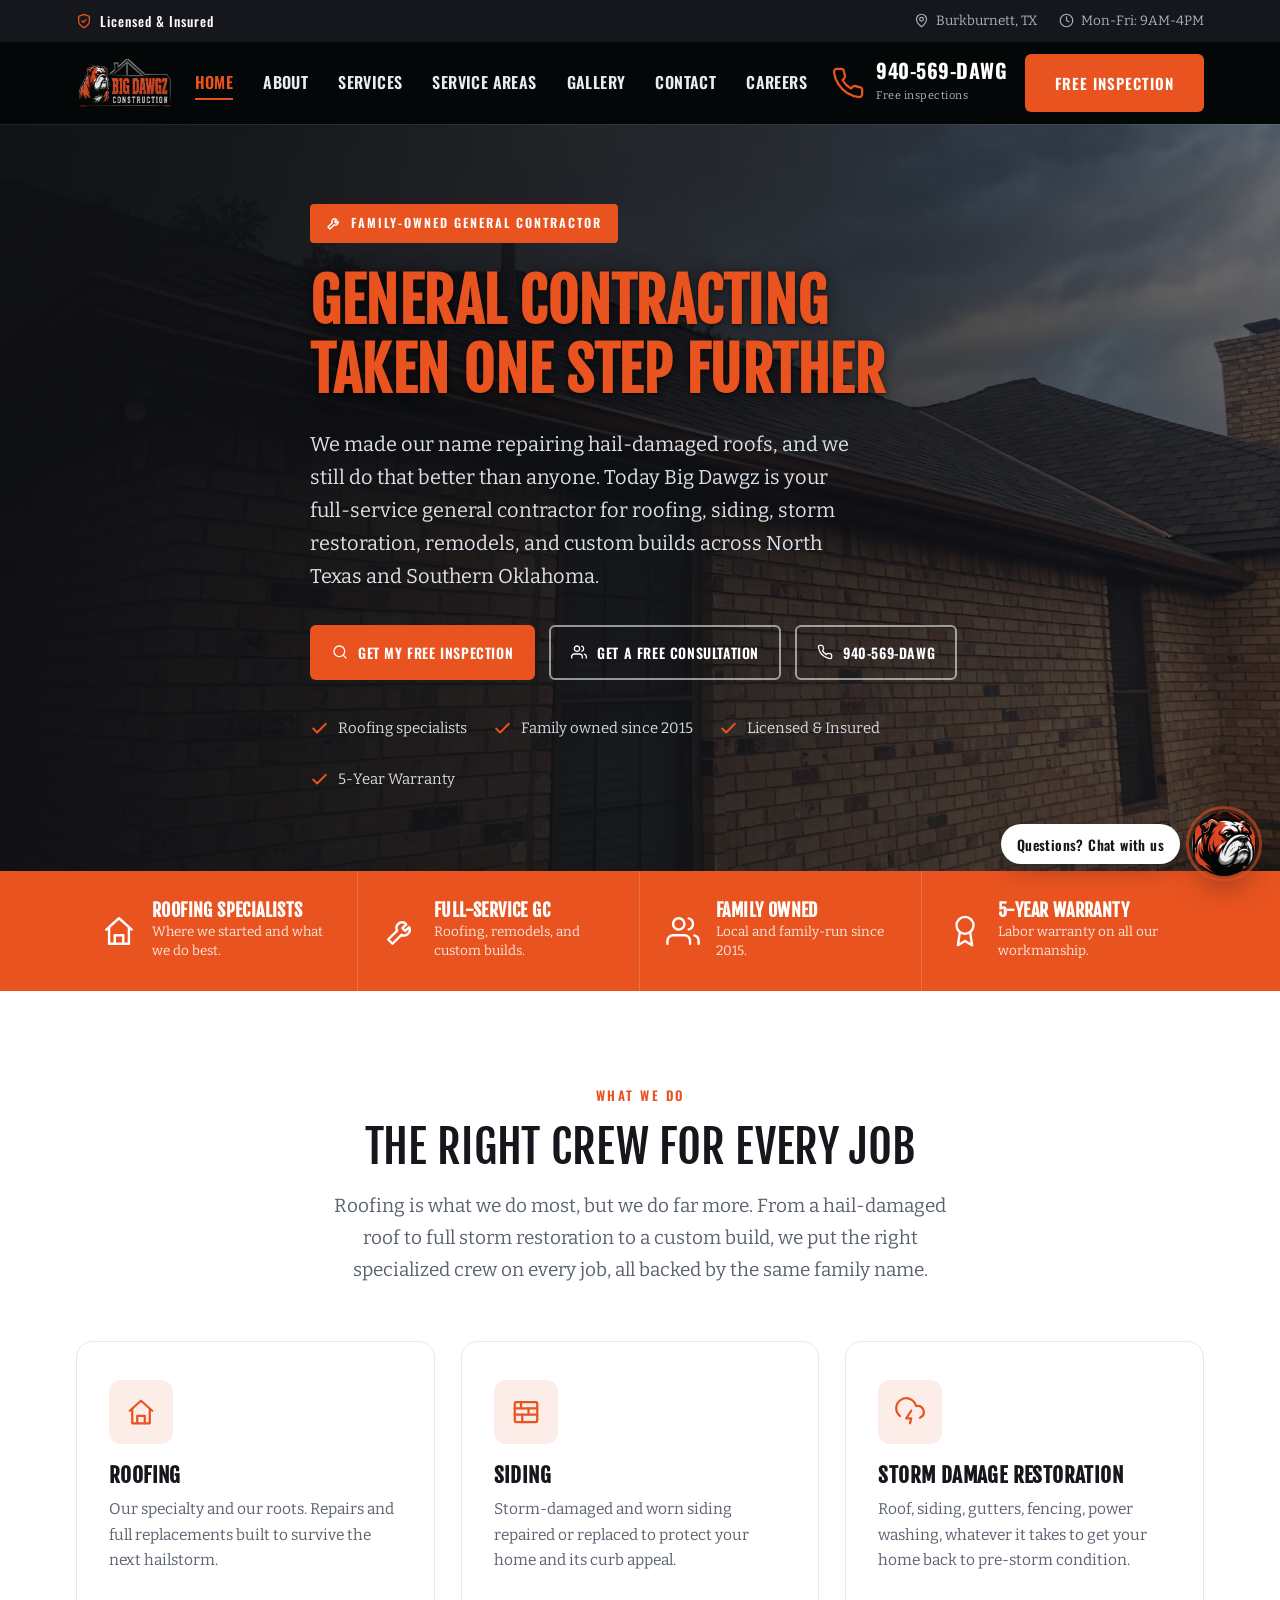
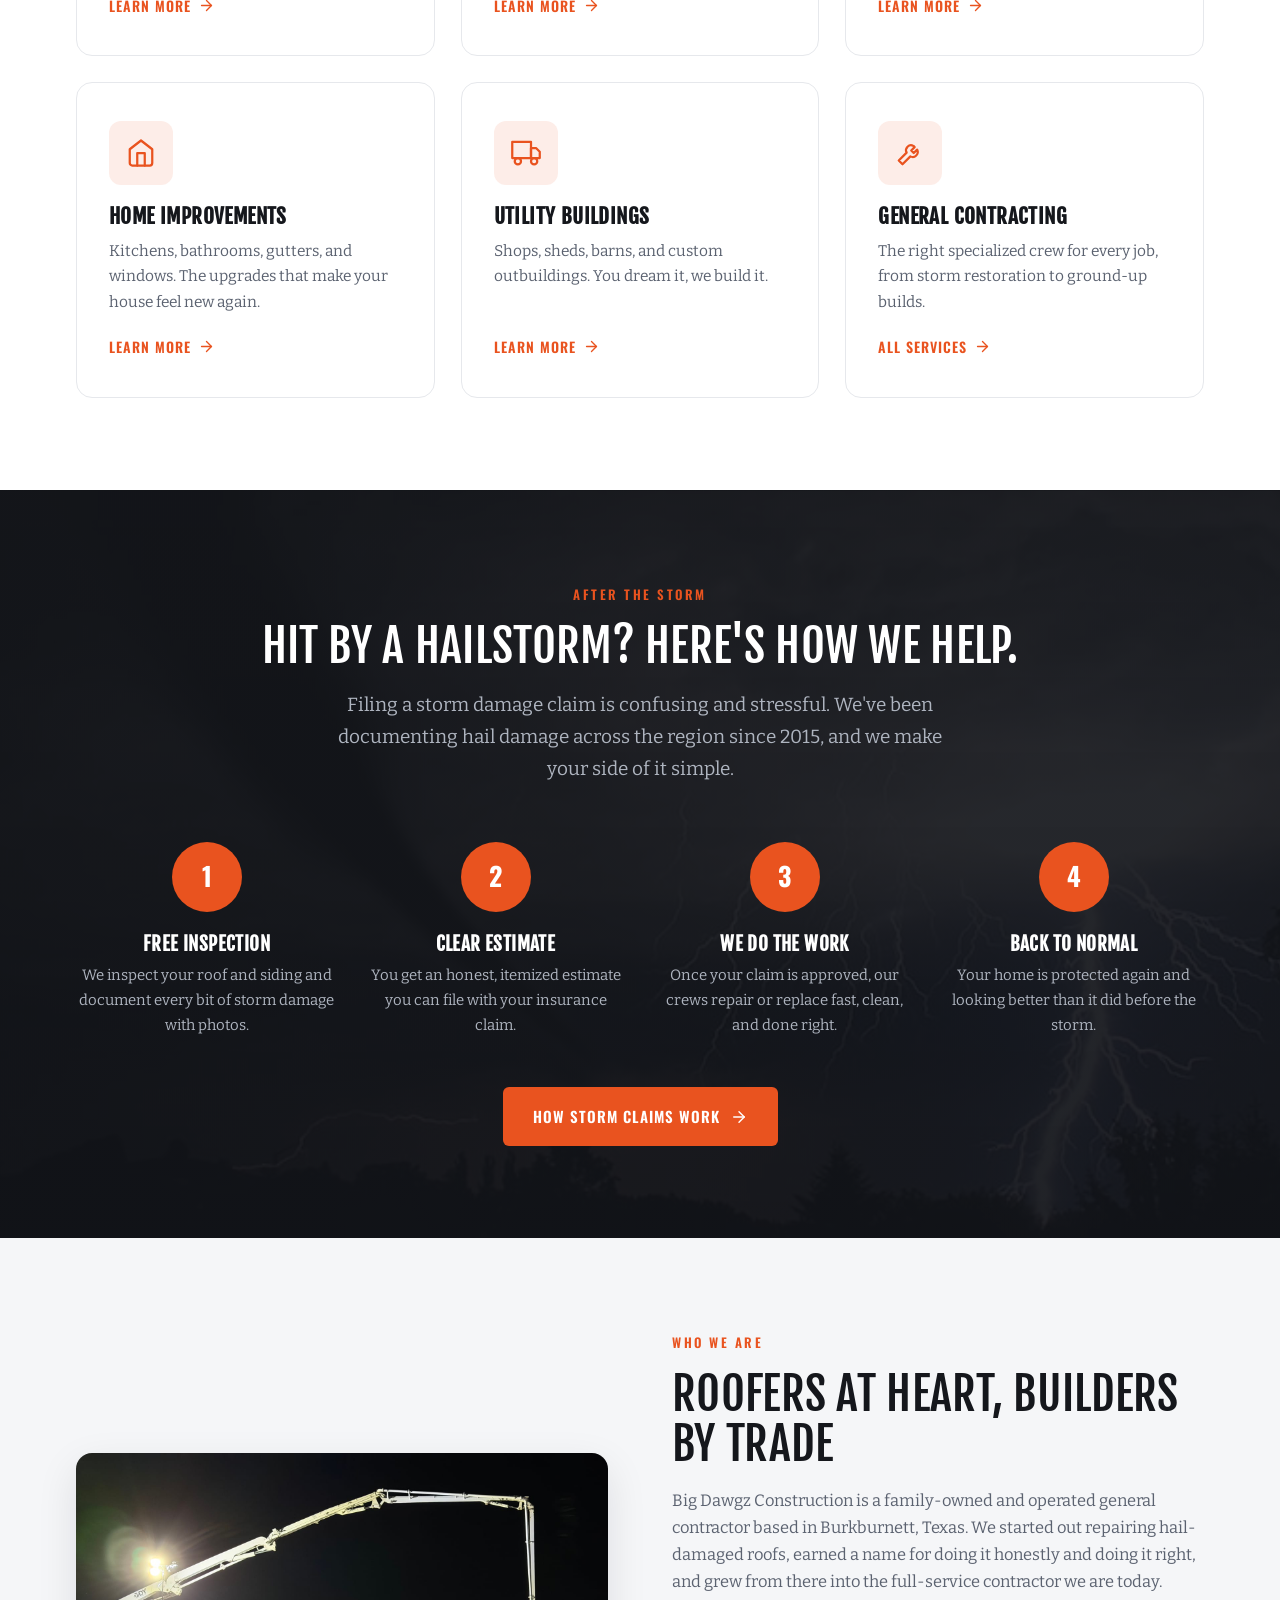
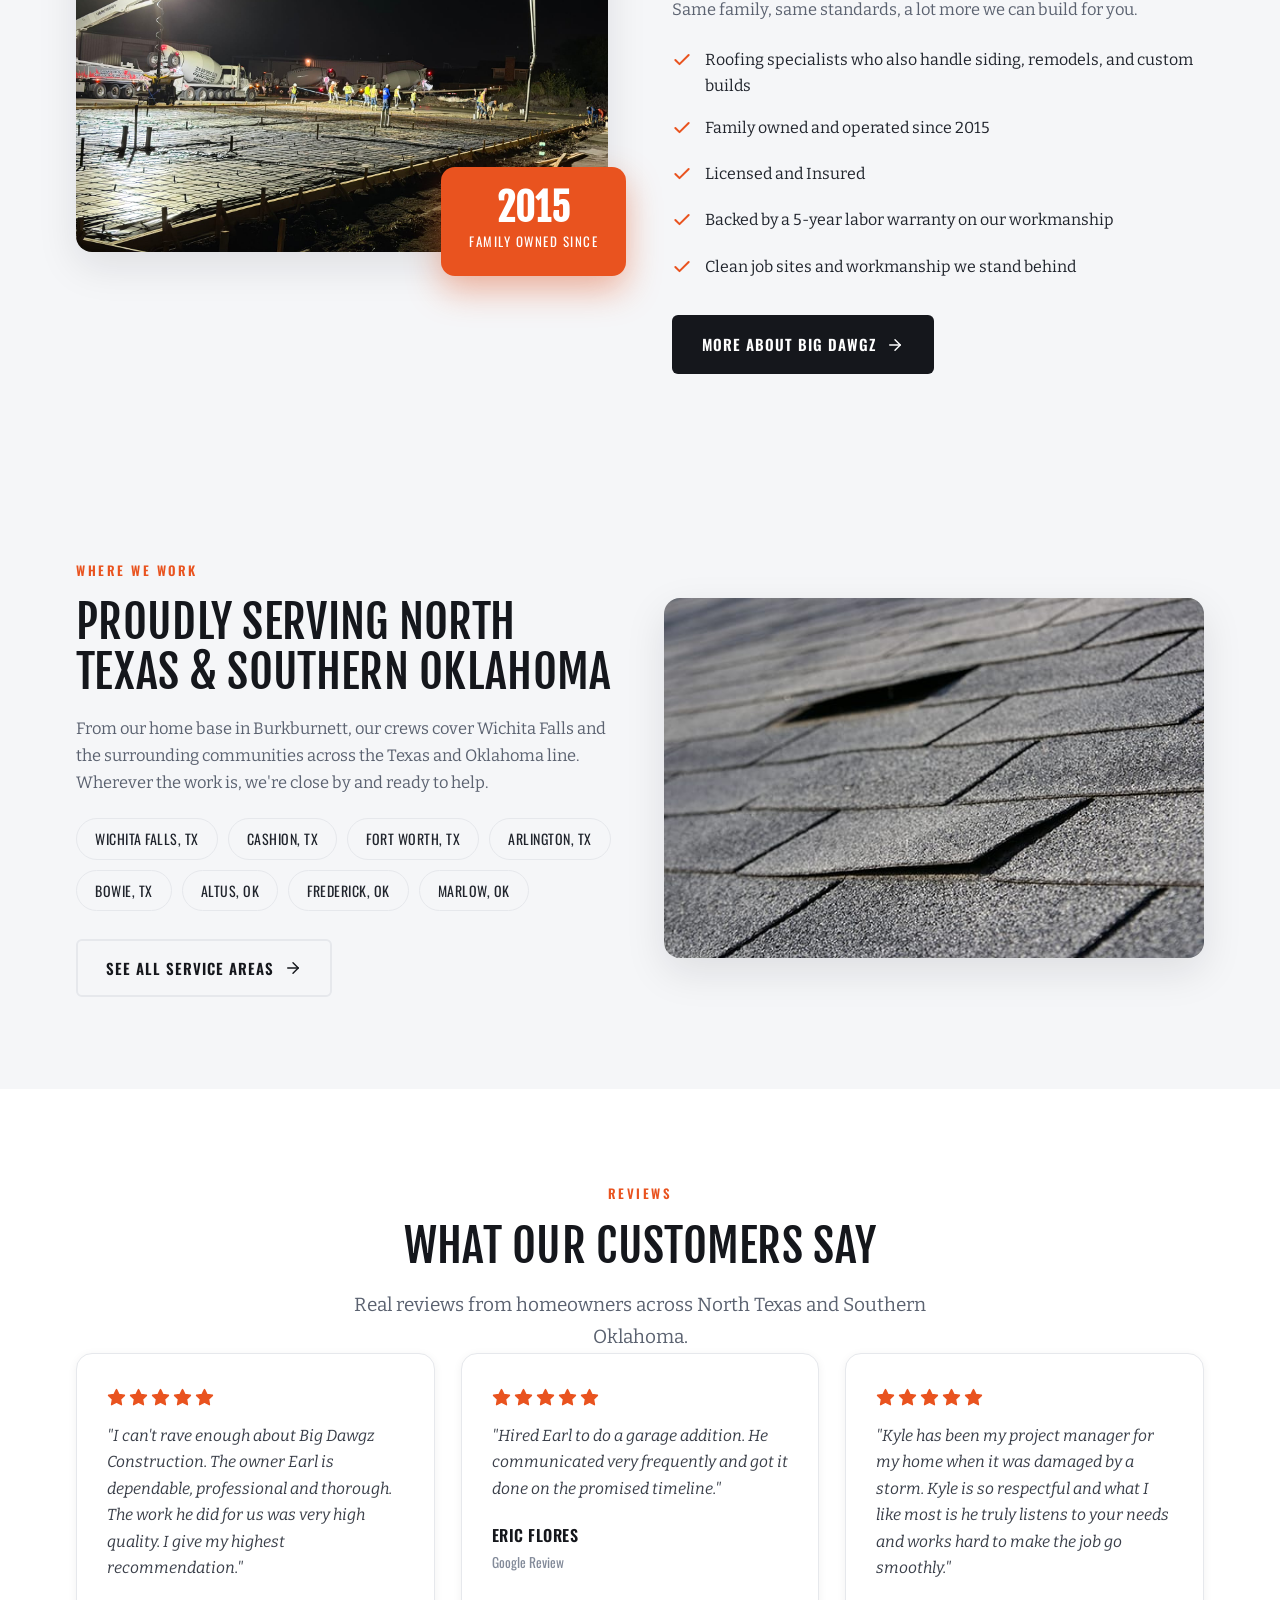
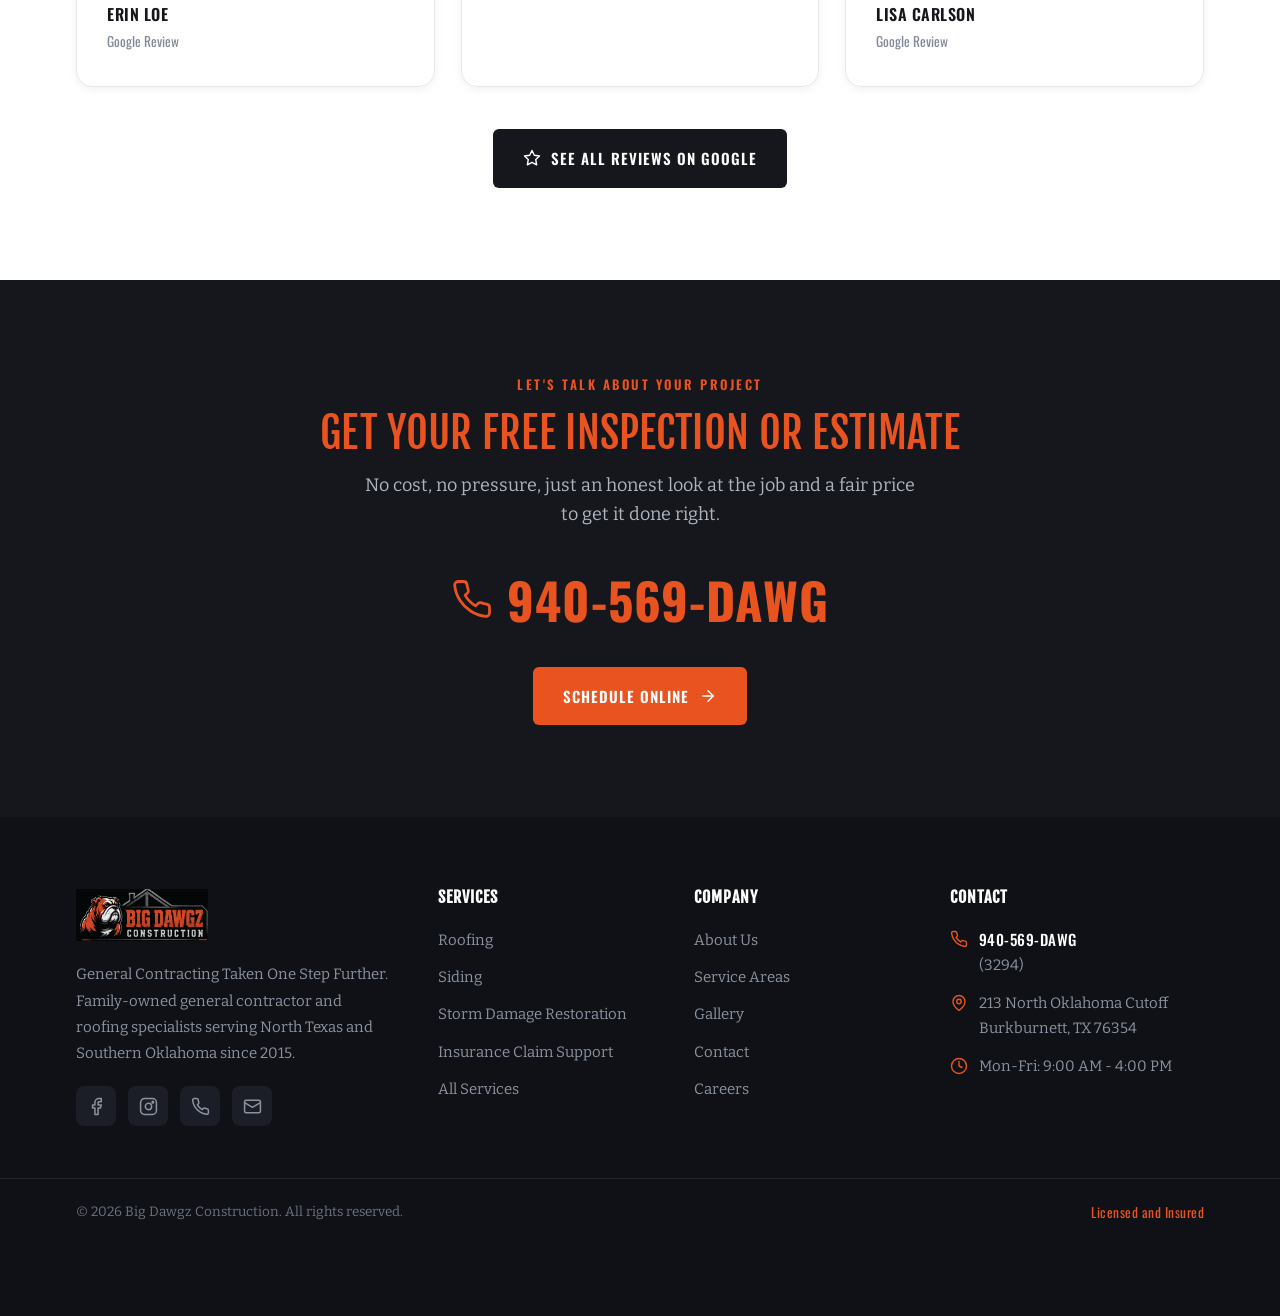
<file: index.html>
<!DOCTYPE html>
<html lang="en">
<head>
<meta charset="UTF-8">
<meta name="viewport" content="width=device-width, initial-scale=1.0">
<title>General Contractor &amp; Roofing Specialists | Big Dawgz Construction | North TX &amp; S. OK</title>
<meta name="description" content="Big Dawgz Construction is a family-owned general contractor and roofing specialist serving North Texas and Southern Oklahoma since 2015. Roofing, siding, storm restoration, remodels, and custom builds. Free inspections. Call 940-569-DAWG.">
<meta property="og:title" content="Big Dawgz Construction | General Contractor &amp; Roofing Specialists">
<meta property="og:description" content="Family-owned general contractor and roofing specialists serving North Texas and Southern Oklahoma since 2015.">
<meta property="og:type" content="website">
<link rel="canonical" href="https://www.bigdawgzconstruction.com/">
<link rel="preconnect" href="https://fonts.googleapis.com">
<link rel="preconnect" href="https://fonts.gstatic.com" crossorigin>
<link href="https://fonts.googleapis.com/css2?family=Fjalla+One&family=Oswald:wght@400;500;600;700&family=Bitter:ital,wght@0,400;0,500;0,600;0,700;1,400&display=swap" rel="stylesheet">
<link rel="stylesheet" href="styles.css?v=3">
<link rel="icon" type="image/png" href="assets/bulldog-avatar.png">
<script type="application/ld+json">
{
  "@context":"https://schema.org","@type":"GeneralContractor",
  "name":"Big Dawgz Construction",
  "image":"https://www.bigdawgzconstruction.com/assets/logo.png",
  "url":"https://www.bigdawgzconstruction.com","telephone":"+1-940-569-3294",
  "priceRange":"$$","slogan":"General Contracting Taken One Step Further!","foundingDate":"2015",
  "address":{"@type":"PostalAddress","streetAddress":"213 North Oklahoma Cutoff","addressLocality":"Burkburnett","addressRegion":"TX","postalCode":"76354","addressCountry":"US"},
  "areaServed":["North Texas","Southern Oklahoma"],
  "description":"Family-owned general contractor and roofing specialist serving North Texas and Southern Oklahoma since 2015."
}
</script>
</head>
<body>

<!-- ===== ICON SPRITE (shared across all pages) ===== -->
<svg width="0" height="0" style="position:absolute" aria-hidden="true">
  <symbol id="i-phone" viewBox="0 0 24 24"><path d="M22 16.92v3a2 2 0 0 1-2.18 2 19.79 19.79 0 0 1-8.63-3.07 19.5 19.5 0 0 1-6-6 19.79 19.79 0 0 1-3.07-8.67A2 2 0 0 1 4.11 2h3a2 2 0 0 1 2 1.72c.13.96.36 1.9.7 2.81a2 2 0 0 1-.45 2.11L8.09 9.91a16 16 0 0 0 6 6l1.27-1.27a2 2 0 0 1 2.11-.45c.9.34 1.85.57 2.81.7A2 2 0 0 1 22 16.92z"/></symbol>
  <symbol id="i-shield" viewBox="0 0 24 24"><path d="M12 22s8-4 8-10V5l-8-3-8 3v7c0 6 8 10 8 10z"/><path d="m9 12 2 2 4-4"/></symbol>
  <symbol id="i-clock" viewBox="0 0 24 24"><circle cx="12" cy="12" r="10"/><path d="M12 6v6l4 2"/></symbol>
  <symbol id="i-check" viewBox="0 0 24 24"><path d="M20 6 9 17l-5-5"/></symbol>
  <symbol id="i-arrow" viewBox="0 0 24 24"><path d="M5 12h14"/><path d="m12 5 7 7-7 7"/></symbol>
  <symbol id="i-pin" viewBox="0 0 24 24"><path d="M20 10c0 6-8 12-8 12s-8-6-8-12a8 8 0 0 1 16 0z"/><circle cx="12" cy="10" r="3"/></symbol>
  <symbol id="i-star" viewBox="0 0 24 24"><path d="M12 2l3.09 6.26L22 9.27l-5 4.87 1.18 6.88L12 17.77l-6.18 3.25L7 14.14 2 9.27l6.91-1.01L12 2z"/></symbol>
  <symbol id="i-plus" viewBox="0 0 24 24"><path d="M12 5v14"/><path d="M5 12h14"/></symbol>
  <symbol id="i-roof" viewBox="0 0 24 24"><path d="m3 11 9-8 9 8"/><path d="M5 9.5V21h14V9.5"/><path d="M9 21v-6h6v6"/></symbol>
  <symbol id="i-siding" viewBox="0 0 24 24"><rect x="3" y="4" width="18" height="16" rx="1"/><path d="M3 9h18"/><path d="M3 14h18"/><path d="M8 4v5"/><path d="M14 9v5"/><path d="M9 14v6"/></symbol>
  <symbol id="i-storm" viewBox="0 0 24 24"><path d="M20 16.58A5 5 0 0 0 18 7h-1.26A8 8 0 1 0 4 15.25"/><path d="m13 11-4 6h4l-1 4"/></symbol>
  <symbol id="i-claim" viewBox="0 0 24 24"><path d="M14 2H6a2 2 0 0 0-2 2v16a2 2 0 0 0 2 2h12a2 2 0 0 0 2-2V8z"/><path d="M14 2v6h6"/><path d="m9 15 2 2 4-4"/></symbol>
  <symbol id="i-search" viewBox="0 0 24 24"><circle cx="11" cy="11" r="8"/><path d="m21 21-4.3-4.3"/></symbol>
  <symbol id="i-tool" viewBox="0 0 24 24"><path d="M14.7 6.3a4 4 0 0 0-5.4 5.4L3 18l3 3 6.3-6.3a4 4 0 0 0 5.4-5.4l-2.7 2.7-2-2 2.7-2.7z"/></symbol>
  <symbol id="i-award" viewBox="0 0 24 24"><circle cx="12" cy="8" r="6"/><path d="M8.21 13.89 7 22l5-3 5 3-1.21-8.11"/></symbol>
  <symbol id="i-users" viewBox="0 0 24 24"><path d="M17 21v-2a4 4 0 0 0-4-4H5a4 4 0 0 0-4 4v2"/><circle cx="9" cy="7" r="4"/><path d="M23 21v-2a4 4 0 0 0-3-3.87"/><path d="M16 3.13a4 4 0 0 1 0 7.75"/></symbol>
  <symbol id="i-truck" viewBox="0 0 24 24"><path d="M1 3h15v13H1z"/><path d="M16 8h4l3 3v5h-7V8z"/><circle cx="5.5" cy="18.5" r="2.5"/><circle cx="18.5" cy="18.5" r="2.5"/></symbol>
  <symbol id="i-mail" viewBox="0 0 24 24"><rect x="2" y="4" width="20" height="16" rx="2"/><path d="m22 7-10 6L2 7"/></symbol>
  <symbol id="i-fb" viewBox="0 0 24 24"><path d="M18 2h-3a5 5 0 0 0-5 5v3H7v4h3v8h4v-8h3l1-4h-4V7a1 1 0 0 1 1-1h3z"/></symbol>
  <symbol id="i-ig" viewBox="0 0 24 24"><rect x="2" y="2" width="20" height="20" rx="5"/><circle cx="12" cy="12" r="4"/><circle cx="17.5" cy="6.5" r="1"/></symbol>
  <symbol id="i-dollar" viewBox="0 0 24 24"><path d="M12 1v22"/><path d="M17 5H9.5a3.5 3.5 0 0 0 0 7h5a3.5 3.5 0 0 1 0 7H6"/></symbol>
  <symbol id="i-thumb" viewBox="0 0 24 24"><path d="M7 10v12"/><path d="M15 5.88 14 10h5.83a2 2 0 0 1 1.92 2.56l-2.33 8A2 2 0 0 1 17.5 22H4a2 2 0 0 1-2-2v-8a2 2 0 0 1 2-2h2.76a2 2 0 0 0 1.79-1.11L12 2a3.13 3.13 0 0 1 3 3.88z"/></symbol>
  <symbol id="i-home" viewBox="0 0 24 24"><path d="m3 9 9-7 9 7v11a2 2 0 0 1-2 2H5a2 2 0 0 1-2-2z"/><path d="M9 22V12h6v10"/></symbol>
</svg>

<!-- ===== UTILITY BAR ===== -->
<div class="utility">
  <div class="wrap">
    <span class="u-left"><svg class="ic"><use href="#i-shield"/></svg> Licensed &amp; Insured</span>
    <div class="u-right">
      <span><svg class="ic"><use href="#i-pin"/></svg> Burkburnett, TX</span>
      <span><svg class="ic"><use href="#i-clock"/></svg> Mon-Fri: 9AM-4PM</span>
    </div>
  </div>
</div>

<!-- ===== HEADER ===== -->
<header class="site-header">
  <div class="wrap">
    <a href="index.html" class="brand"><img src="assets/logo.png?v=2" alt="Big Dawgz Construction"></a>
    <nav class="main-nav" id="mainNav">
      <ul>
        <li><a href="index.html" class="active">Home</a></li>
        <li><a href="about.html">About</a></li>
        <li><a href="services.html">Services</a></li>
        <li><a href="service-areas.html">Service Areas</a></li>
        <li><a href="gallery.html">Gallery</a></li>
        <li><a href="contact.html">Contact</a></li>
          <li><a href="careers.html">Careers</a></li>
      </ul>
    </nav>
    <div class="header-cta">
      <a href="tel:9405693294" class="header-phone">
        <svg class="ic"><use href="#i-phone"/></svg>
        <span><b>940-569-DAWG</b><small>Free inspections</small></span>
      </a>
      <a href="contact.html" class="btn btn-primary">Free Inspection</a>
      <button class="menu-toggle" id="menuToggle" aria-label="Menu"><span></span><span></span><span></span></button>
    </div>
  </div>
</header>

<!-- ===== HOME HERO ===== -->
<section class="home-hero">
  <div class="bg" style="background-image:url('assets/roof-gutter.jpg');background-position:center 45%"></div>
  <div class="wrap">
    <div class="inner">
      <span class="tag-pill"><svg class="ic"><use href="#i-tool"/></svg> Family-Owned General Contractor</span>
      <h1>General Contracting <em>Taken One Step Further</em></h1>
      <p>We made our name repairing hail-damaged roofs, and we still do that better than anyone. Today Big Dawgz is your full-service general contractor for roofing, siding, storm restoration, remodels, and custom builds across North Texas and Southern Oklahoma.</p>
      <div class="hero-actions">
        <a href="contact.html" class="btn btn-primary"><svg class="ic"><use href="#i-search"/></svg> Get My Free Inspection</a>
        <a href="contact.html" class="btn btn-outline"><svg class="ic"><use href="#i-users"/></svg> Get a Free Consultation</a>
        <a href="tel:9405693294" class="btn btn-outline"><svg class="ic"><use href="#i-phone"/></svg> 940-569-DAWG</a>
      </div>
      <div class="hero-assurance">
        <span><svg class="ic"><use href="#i-check"/></svg> Roofing specialists</span>
        <span><svg class="ic"><use href="#i-check"/></svg> Family owned since 2015</span>
        <span><svg class="ic"><use href="#i-check"/></svg> Licensed &amp; Insured</span>
        <span><svg class="ic"><use href="#i-check"/></svg> 5-Year Warranty</span>
      </div>
    </div>
  </div>
</section>

<!-- ===== TRUST STRIP ===== -->
<section class="trust-strip">
  <div class="wrap">
    <div class="grid">
      <div class="trust-item"><svg class="ic"><use href="#i-roof"/></svg><div><h3>Roofing Specialists</h3><p>Where we started and what we do best.</p></div></div>
      <div class="trust-item"><svg class="ic"><use href="#i-tool"/></svg><div><h3>Full-Service GC</h3><p>Roofing, remodels, and custom builds.</p></div></div>
      <div class="trust-item"><svg class="ic"><use href="#i-users"/></svg><div><h3>Family Owned</h3><p>Local and family-run since 2015.</p></div></div>
      <div class="trust-item"><svg class="ic"><use href="#i-award"/></svg><div><h3>5-Year Warranty</h3><p>Labor warranty on all our workmanship.</p></div></div>
    </div>
  </div>
</section>

<!-- ===== SERVICES ===== -->
<section class="section" id="services">
  <div class="wrap">
    <div class="center">
      <span class="eyebrow">What We Do</span>
      <h2 class="h-xl">The Right Crew For Every Job</h2>
      <p class="lead">Roofing is what we do most, but we do far more. From a hail-damaged roof to full storm restoration to a custom build, we put the right specialized crew on every job, all backed by the same family name.</p>
    </div>
    <div class="card-grid cols-3">
      <div class="svc-card">
        <div class="icon-badge"><svg class="ic"><use href="#i-roof"/></svg></div>
        <h3>Roofing</h3>
        <p>Our specialty and our roots. Repairs and full replacements built to survive the next hailstorm.</p>
        <a href="roof-repair.html" class="more">Learn More <svg class="ic"><use href="#i-arrow"/></svg></a>
      </div>
      <div class="svc-card">
        <div class="icon-badge"><svg class="ic"><use href="#i-siding"/></svg></div>
        <h3>Siding</h3>
        <p>Storm-damaged and worn siding repaired or replaced to protect your home and its curb appeal.</p>
        <a href="siding.html" class="more">Learn More <svg class="ic"><use href="#i-arrow"/></svg></a>
      </div>
      <div class="svc-card">
        <div class="icon-badge"><svg class="ic"><use href="#i-storm"/></svg></div>
        <h3>Storm Damage Restoration</h3>
        <p>Roof, siding, gutters, fencing, power washing, whatever it takes to get your home back to pre-storm condition.</p>
        <a href="storm-damage.html" class="more">Learn More <svg class="ic"><use href="#i-arrow"/></svg></a>
      </div>
      <div class="svc-card">
        <div class="icon-badge"><svg class="ic"><use href="#i-home"/></svg></div>
        <h3>Home Improvements</h3>
        <p>Kitchens, bathrooms, gutters, and windows. The upgrades that make your house feel new again.</p>
        <a href="services.html" class="more">Learn More <svg class="ic"><use href="#i-arrow"/></svg></a>
      </div>
      <div class="svc-card">
        <div class="icon-badge"><svg class="ic"><use href="#i-truck"/></svg></div>
        <h3>Utility Buildings</h3>
        <p>Shops, sheds, barns, and custom outbuildings. You dream it, we build it.</p>
        <a href="services.html" class="more">Learn More <svg class="ic"><use href="#i-arrow"/></svg></a>
      </div>
      <div class="svc-card">
        <div class="icon-badge"><svg class="ic"><use href="#i-tool"/></svg></div>
        <h3>General Contracting</h3>
        <p>The right specialized crew for every job, from storm restoration to ground-up builds.</p>
        <a href="services.html" class="more">All Services <svg class="ic"><use href="#i-arrow"/></svg></a>
      </div>
    </div>
  </div>
</section>

<!-- ===== PROCESS ===== -->
<section class="section dark" style="background-image:linear-gradient(rgba(18,20,25,.90),rgba(18,20,25,.94)),url('assets/slide_A.jpg');background-size:cover;background-position:center">
  <div class="wrap">
    <div class="center">
      <span class="eyebrow">After The Storm</span>
      <h2 class="h-xl">Hit By A Hailstorm? Here's How We Help.</h2>
      <p class="lead">Filing a storm damage claim is confusing and stressful. We've been documenting hail damage across the region since 2015, and we make your side of it simple.</p>
    </div>
    <div class="steps">
      <div class="step"><div class="num">1</div><h3>Free Inspection</h3><p>We inspect your roof and siding and document every bit of storm damage with photos.</p></div>
      <div class="step"><div class="num">2</div><h3>Clear Estimate</h3><p>You get an honest, itemized estimate you can file with your insurance claim.</p></div>
      <div class="step"><div class="num">3</div><h3>We Do The Work</h3><p>Once your claim is approved, our crews repair or replace fast, clean, and done right.</p></div>
      <div class="step"><div class="num">4</div><h3>Back To Normal</h3><p>Your home is protected again and looking better than it did before the storm.</p></div>
    </div>
    <div class="center" style="margin-top:50px"><a href="insurance-claims.html" class="btn btn-primary">How Storm Claims Work <svg class="ic"><use href="#i-arrow"/></svg></a></div>
  </div>
</section>

<!-- ===== ABOUT SPLIT ===== -->
<section class="section soft">
  <div class="wrap">
    <div class="split">
      <div class="split-img">
        <img src="assets/comm-night-pour.jpg" alt="Big Dawgz Construction crew on a large commercial concrete pour at night">
        <div class="float-badge"><b>2015</b><span>Family Owned Since</span></div>
      </div>
      <div>
        <span class="eyebrow">Who We Are</span>
        <h2 class="h-xl">Roofers At Heart, Builders By Trade</h2>
        <p class="body">Big Dawgz Construction is a family-owned and operated general contractor based in Burkburnett, Texas. We started out repairing hail-damaged roofs, earned a name for doing it honestly and doing it right, and grew from there into the full-service contractor we are today. Same family, same standards, a lot more we can build for you.</p>
        <ul class="feature-list">
          <li><span class="check"><svg class="ic"><use href="#i-check"/></svg></span> Roofing specialists who also handle siding, remodels, and custom builds</li>
          <li><span class="check"><svg class="ic"><use href="#i-check"/></svg></span> Family owned and operated since 2015</li>
          <li><span class="check"><svg class="ic"><use href="#i-check"/></svg></span> Licensed and Insured</li>
          <li><span class="check"><svg class="ic"><use href="#i-check"/></svg></span> Backed by a 5-year labor warranty on our workmanship</li>
          <li><span class="check"><svg class="ic"><use href="#i-check"/></svg></span> Clean job sites and workmanship we stand behind</li>
        </ul>
        <div style="margin-top:30px"><a href="about.html" class="btn btn-dark">More About Big Dawgz <svg class="ic"><use href="#i-arrow"/></svg></a></div>
      </div>
    </div>
  </div>
</section>

<!-- ===== SERVICE AREA TEASER ===== -->
<section class="section soft">
  <div class="wrap">
    <div class="split narrow">
      <div>
        <span class="eyebrow">Where We Work</span>
        <h2 class="h-xl">Proudly Serving North Texas &amp; Southern Oklahoma</h2>
        <p class="body">From our home base in Burkburnett, our crews cover Wichita Falls and the surrounding communities across the Texas and Oklahoma line. Wherever the work is, we're close by and ready to help.</p>
        <div class="pill-row">
          <span class="pill">Wichita Falls, TX</span>
          <span class="pill">Cashion, TX</span>
          <span class="pill">Fort Worth, TX</span>
          <span class="pill">Arlington, TX</span>
          <span class="pill">Bowie, TX</span>
          <span class="pill">Altus, OK</span>
          <span class="pill">Frederick, OK</span>
          <span class="pill">Marlow, OK</span>
        </div>
        <div style="margin-top:28px"><a href="service-areas.html" class="btn btn-ghost">See All Service Areas <svg class="ic"><use href="#i-arrow"/></svg></a></div>
      </div>
      <div class="split-img">
        <img src="assets/slide_C.jpg" alt="Completed construction project in North Texas">
      </div>
    </div>
  </div>
</section>

<!-- ===== REVIEWS ===== -->
<section class="section">
  <div class="wrap">
    <div class="center">
      <span class="eyebrow">Reviews</span>
      <h2 class="h-xl">What Our Customers Say</h2>
      <p class="lead">Real reviews from homeowners across North Texas and Southern Oklahoma.</p>
    </div>
    <div class="tst-grid">
      <div class="tst">
        <div class="stars"><svg class="ic"><use href="#i-star"/></svg><svg class="ic"><use href="#i-star"/></svg><svg class="ic"><use href="#i-star"/></svg><svg class="ic"><use href="#i-star"/></svg><svg class="ic"><use href="#i-star"/></svg></div>
        <p>"I can't rave enough about Big Dawgz Construction. The owner Earl is dependable, professional and thorough. The work he did for us was very high quality. I give my highest recommendation."</p>
        <div class="who">Erin Loe<small>Google Review</small></div>
      </div>
      <div class="tst">
        <div class="stars"><svg class="ic"><use href="#i-star"/></svg><svg class="ic"><use href="#i-star"/></svg><svg class="ic"><use href="#i-star"/></svg><svg class="ic"><use href="#i-star"/></svg><svg class="ic"><use href="#i-star"/></svg></div>
        <p>"Hired Earl to do a garage addition. He communicated very frequently and got it done on the promised timeline."</p>
        <div class="who">Eric Flores<small>Google Review</small></div>
      </div>
      <div class="tst">
        <div class="stars"><svg class="ic"><use href="#i-star"/></svg><svg class="ic"><use href="#i-star"/></svg><svg class="ic"><use href="#i-star"/></svg><svg class="ic"><use href="#i-star"/></svg><svg class="ic"><use href="#i-star"/></svg></div>
        <p>"Kyle has been my project manager for my home when it was damaged by a storm. Kyle is so respectful and what I like most is he truly listens to your needs and works hard to make the job go smoothly."</p>
        <div class="who">Lisa Carlson<small>Google Review</small></div>
      </div>
    </div>
    <div class="center" style="margin-top:42px">
      <a href="https://www.google.com/search?q=Big+Dawgz+Construction+Burkburnett+reviews" target="_blank" rel="noopener" class="btn btn-dark"><svg class="ic"><use href="#i-star"/></svg> See All Reviews On Google</a>
    </div>
  </div>
</section>

<!-- ===== CTA BAND ===== -->
<section class="section cta-band">
  <div class="wrap">
    <span class="eyebrow" style="justify-content:center">Let's Talk About Your Project</span>
    <h2>Get Your Free Inspection Or Estimate</h2>
    <p>No cost, no pressure, just an honest look at the job and a fair price to get it done right.</p>
    <a href="tel:9405693294" class="phone-xl"><svg class="ic"><use href="#i-phone"/></svg> 940-569-DAWG</a><br>
    <a href="contact.html" class="btn btn-primary">Schedule Online <svg class="ic"><use href="#i-arrow"/></svg></a>
  </div>
</section>

<!-- ===== FOOTER ===== -->
<footer class="site-footer">
  <div class="wrap">
    <div class="foot-grid">
      <div>
        <div class="brand"><img src="assets/logo.png?v=2" alt="Big Dawgz Construction"></div>
        <p>General Contracting Taken One Step Further. Family-owned general contractor and roofing specialists serving North Texas and Southern Oklahoma since 2015.</p>
        <div class="foot-social">
          <a href="https://www.facebook.com/profile.php?id=100054496657866" aria-label="Facebook" target="_blank" rel="noopener"><svg class="ic"><use href="#i-fb"/></svg></a>
          <a href="https://www.instagram.com/bigdawgzconstruction/" aria-label="Instagram" target="_blank" rel="noopener"><svg class="ic"><use href="#i-ig"/></svg></a>
          <a href="tel:9405693294" aria-label="Call"><svg class="ic"><use href="#i-phone"/></svg></a>
          <a href="contact.html" aria-label="Email"><svg class="ic"><use href="#i-mail"/></svg></a>
        </div>
      </div>
      <div>
        <h4>Services</h4>
        <ul>
          <li><a href="roof-repair.html">Roofing</a></li>
          <li><a href="siding.html">Siding</a></li>
          <li><a href="storm-damage.html">Storm Damage Restoration</a></li>
          <li><a href="insurance-claims.html">Insurance Claim Support</a></li>
          <li><a href="services.html">All Services</a></li>
        </ul>
      </div>
      <div>
        <h4>Company</h4>
        <ul>
          <li><a href="about.html">About Us</a></li>
          <li><a href="service-areas.html">Service Areas</a></li>
          <li><a href="gallery.html">Gallery</a></li>
          <li><a href="contact.html">Contact</a></li>
          <li><a href="careers.html">Careers</a></li>
        </ul>
      </div>
      <div class="foot-contact">
        <h4>Contact</h4>
        <div><svg class="ic"><use href="#i-phone"/></svg><span><b>940-569-DAWG</b><br>(3294)</span></div>
        <div><svg class="ic"><use href="#i-pin"/></svg><span>213 North Oklahoma Cutoff<br>Burkburnett, TX 76354</span></div>
        <div><svg class="ic"><use href="#i-clock"/></svg><span>Mon-Fri: 9:00 AM - 4:00 PM</span></div>
      </div>
    </div>
  </div>
  <div class="foot-bottom">
    <div class="wrap">
      <span>© <span id="yr"></span> Big Dawgz Construction. All rights reserved.</span>
      <span class="lic">Licensed and Insured</span>
    </div>
  </div>
</footer>

<script>
  var mt=document.getElementById('menuToggle');
  if(mt){mt.addEventListener('click',function(){document.getElementById('mainNav').classList.toggle('open');});}
  document.querySelectorAll('.main-nav a').forEach(function(a){a.addEventListener('click',function(){document.getElementById('mainNav').classList.remove('open');});});
  window.addEventListener('scroll',function(){document.querySelector('.site-header').classList.toggle('scrolled',window.scrollY>10);});
  var yr=document.getElementById('yr'); if(yr){yr.textContent=new Date().getFullYear();}
  document.querySelectorAll('.faq-q').forEach(function(q){
    q.addEventListener('click',function(){
      var item=q.parentElement, a=q.nextElementSibling;
      var open=item.classList.toggle('open');
      a.style.maxHeight=open?a.scrollHeight+'px':null;
    });
  });
</script>
  <script src="chatbot.js?v=3" defer></script>
</body>
</html>
</file>
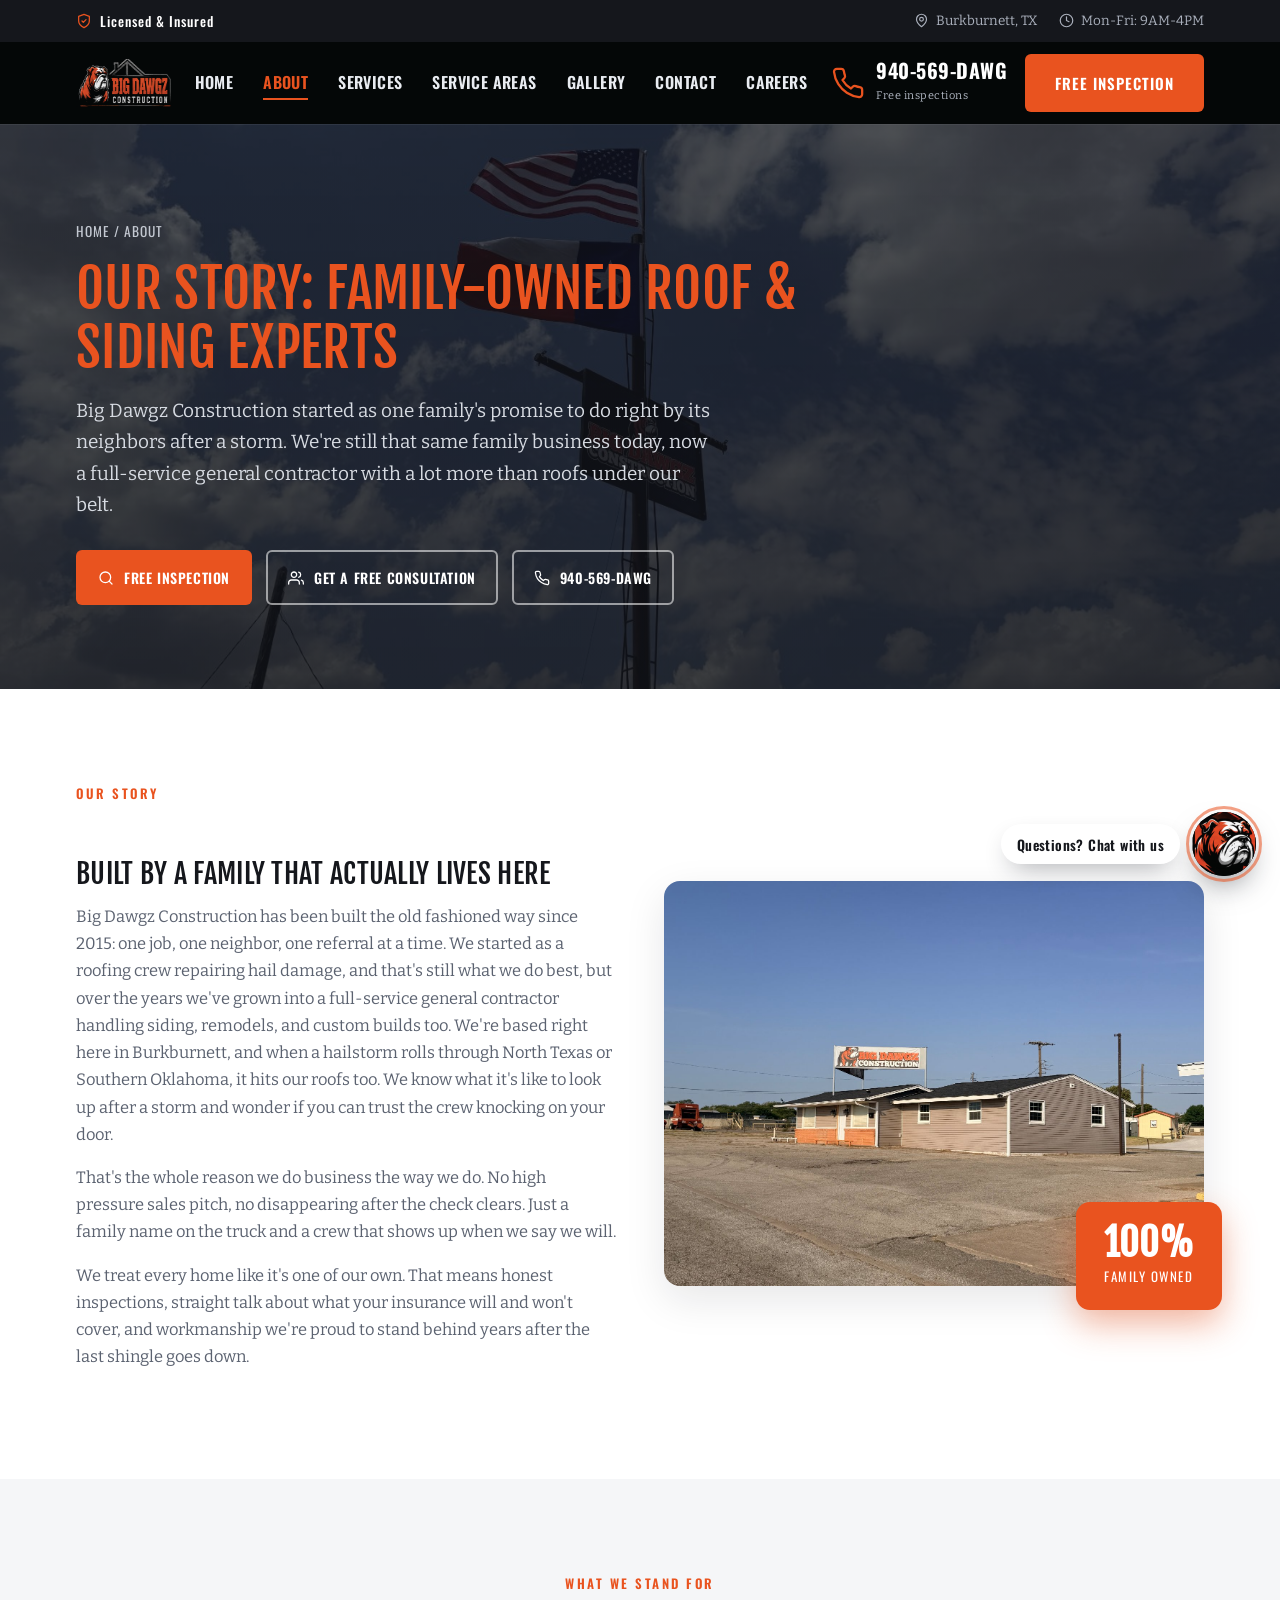
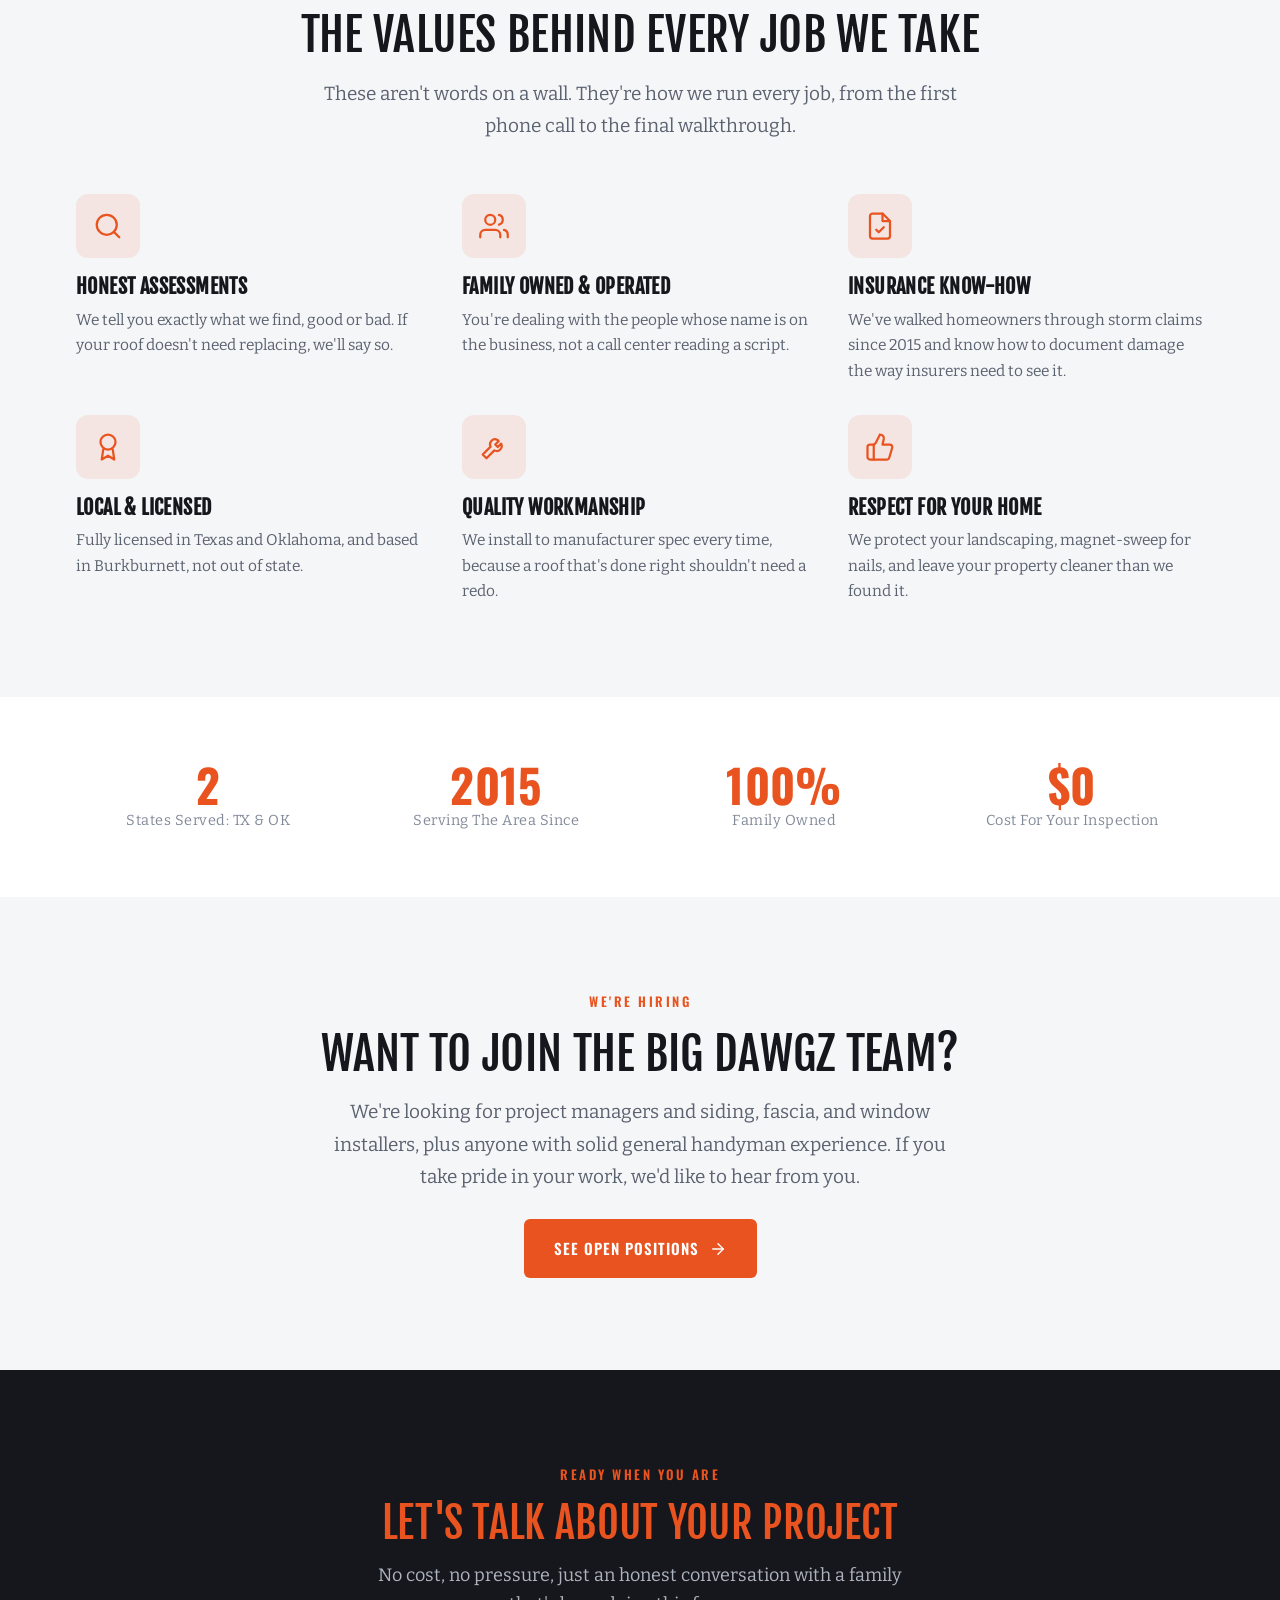
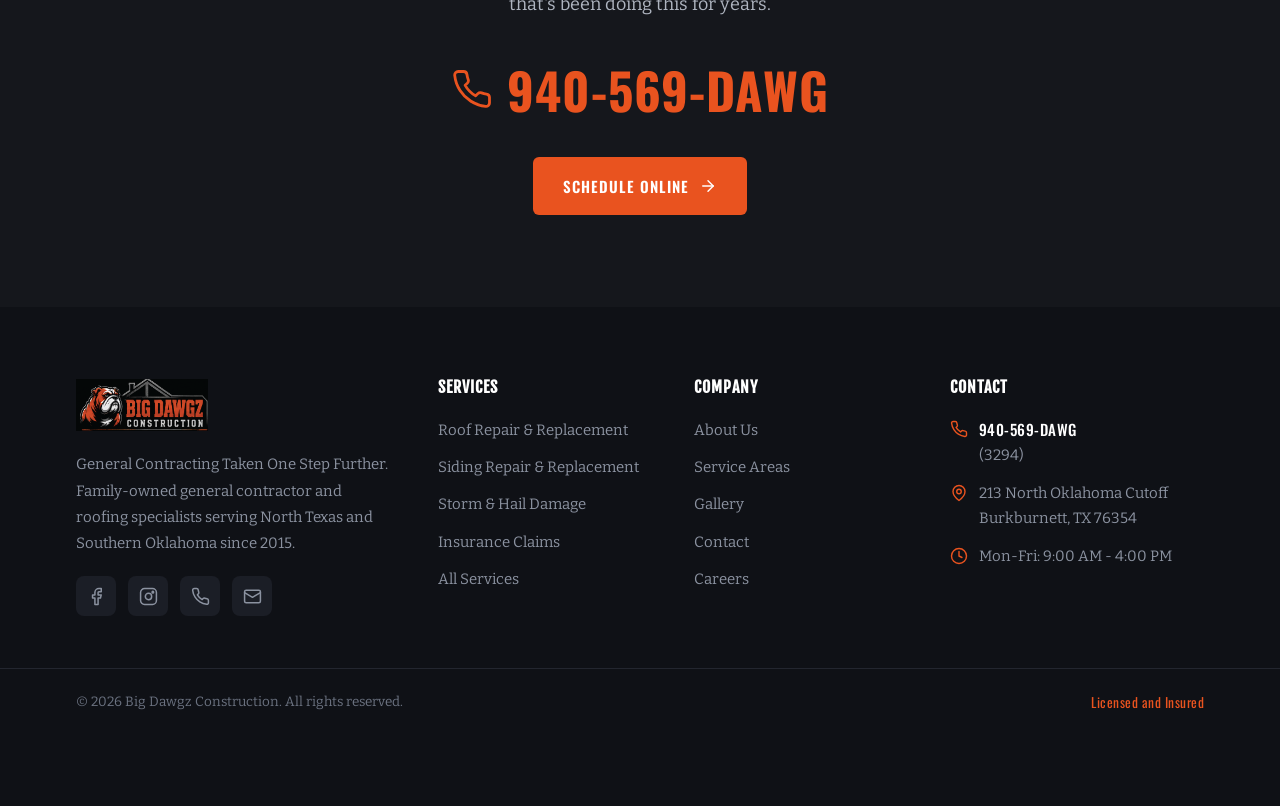
<file: about.html>
<!DOCTYPE html>
<html lang="en">
<head>
<meta charset="UTF-8">
<meta name="viewport" content="width=device-width, initial-scale=1.0">
<title>Family Owned Roofing Contractor | Big Dawgz Construction</title>
<meta name="description" content="Meet Big Dawgz Construction, a family-owned roofing and siding contractor based in Burkburnett, TX, serving North Texas and Southern Oklahoma with honest hail and storm damage repair.">
<meta name="keywords" content="family owned roofing contractor, Burkburnett TX roofer, about Big Dawgz Construction, North Texas roofing company">
<link rel="canonical" href="https://www.bigdawgzconstruction.com/about.html">
<link rel="preconnect" href="https://fonts.googleapis.com">
<link rel="preconnect" href="https://fonts.gstatic.com" crossorigin>
<link href="https://fonts.googleapis.com/css2?family=Fjalla+One&family=Oswald:wght@400;500;600;700&family=Bitter:ital,wght@0,400;0,500;0,600;0,700;1,400&display=swap" rel="stylesheet">
<link rel="stylesheet" href="styles.css?v=3">
<link rel="icon" type="image/png" href="assets/bulldog-avatar.png">
<script type="application/ld+json">
{"@context":"https://schema.org","@type":"AboutPage","mainEntity":{"@type":"RoofingContractor","name":"Big Dawgz Construction","telephone":"+1-940-569-3294","address":{"@type":"PostalAddress","streetAddress":"213 North Oklahoma Cutoff","addressLocality":"Burkburnett","addressRegion":"TX","postalCode":"76354"}},"areaServed":["North Texas","Southern Oklahoma"]}
</script>
</head>
<body>

<svg width="0" height="0" style="position:absolute" aria-hidden="true">
  <symbol id="i-phone" viewBox="0 0 24 24"><path d="M22 16.92v3a2 2 0 0 1-2.18 2 19.79 19.79 0 0 1-8.63-3.07 19.5 19.5 0 0 1-6-6 19.79 19.79 0 0 1-3.07-8.67A2 2 0 0 1 4.11 2h3a2 2 0 0 1 2 1.72c.13.96.36 1.9.7 2.81a2 2 0 0 1-.45 2.11L8.09 9.91a16 16 0 0 0 6 6l1.27-1.27a2 2 0 0 1 2.11-.45c.9.34 1.85.57 2.81.7A2 2 0 0 1 22 16.92z"/></symbol>
  <symbol id="i-shield" viewBox="0 0 24 24"><path d="M12 22s8-4 8-10V5l-8-3-8 3v7c0 6 8 10 8 10z"/><path d="m9 12 2 2 4-4"/></symbol>
  <symbol id="i-clock" viewBox="0 0 24 24"><circle cx="12" cy="12" r="10"/><path d="M12 6v6l4 2"/></symbol>
  <symbol id="i-check" viewBox="0 0 24 24"><path d="M20 6 9 17l-5-5"/></symbol>
  <symbol id="i-arrow" viewBox="0 0 24 24"><path d="M5 12h14"/><path d="m12 5 7 7-7 7"/></symbol>
  <symbol id="i-pin" viewBox="0 0 24 24"><path d="M20 10c0 6-8 12-8 12s-8-6-8-12a8 8 0 0 1 16 0z"/><circle cx="12" cy="10" r="3"/></symbol>
  <symbol id="i-star" viewBox="0 0 24 24"><path d="M12 2l3.09 6.26L22 9.27l-5 4.87 1.18 6.88L12 17.77l-6.18 3.25L7 14.14 2 9.27l6.91-1.01L12 2z"/></symbol>
  <symbol id="i-plus" viewBox="0 0 24 24"><path d="M12 5v14"/><path d="M5 12h14"/></symbol>
  <symbol id="i-roof" viewBox="0 0 24 24"><path d="m3 11 9-8 9 8"/><path d="M5 9.5V21h14V9.5"/><path d="M9 21v-6h6v6"/></symbol>
  <symbol id="i-siding" viewBox="0 0 24 24"><rect x="3" y="4" width="18" height="16" rx="1"/><path d="M3 9h18"/><path d="M3 14h18"/><path d="M8 4v5"/><path d="M14 9v5"/><path d="M9 14v6"/></symbol>
  <symbol id="i-storm" viewBox="0 0 24 24"><path d="M20 16.58A5 5 0 0 0 18 7h-1.26A8 8 0 1 0 4 15.25"/><path d="m13 11-4 6h4l-1 4"/></symbol>
  <symbol id="i-claim" viewBox="0 0 24 24"><path d="M14 2H6a2 2 0 0 0-2 2v16a2 2 0 0 0 2 2h12a2 2 0 0 0 2-2V8z"/><path d="M14 2v6h6"/><path d="m9 15 2 2 4-4"/></symbol>
  <symbol id="i-search" viewBox="0 0 24 24"><circle cx="11" cy="11" r="8"/><path d="m21 21-4.3-4.3"/></symbol>
  <symbol id="i-tool" viewBox="0 0 24 24"><path d="M14.7 6.3a4 4 0 0 0-5.4 5.4L3 18l3 3 6.3-6.3a4 4 0 0 0 5.4-5.4l-2.7 2.7-2-2 2.7-2.7z"/></symbol>
  <symbol id="i-award" viewBox="0 0 24 24"><circle cx="12" cy="8" r="6"/><path d="M8.21 13.89 7 22l5-3 5 3-1.21-8.11"/></symbol>
  <symbol id="i-users" viewBox="0 0 24 24"><path d="M17 21v-2a4 4 0 0 0-4-4H5a4 4 0 0 0-4 4v2"/><circle cx="9" cy="7" r="4"/><path d="M23 21v-2a4 4 0 0 0-3-3.87"/><path d="M16 3.13a4 4 0 0 1 0 7.75"/></symbol>
  <symbol id="i-truck" viewBox="0 0 24 24"><path d="M1 3h15v13H1z"/><path d="M16 8h4l3 3v5h-7V8z"/><circle cx="5.5" cy="18.5" r="2.5"/><circle cx="18.5" cy="18.5" r="2.5"/></symbol>
  <symbol id="i-mail" viewBox="0 0 24 24"><rect x="2" y="4" width="20" height="16" rx="2"/><path d="m22 7-10 6L2 7"/></symbol>
  <symbol id="i-fb" viewBox="0 0 24 24"><path d="M18 2h-3a5 5 0 0 0-5 5v3H7v4h3v8h4v-8h3l1-4h-4V7a1 1 0 0 1 1-1h3z"/></symbol>
  <symbol id="i-ig" viewBox="0 0 24 24"><rect x="2" y="2" width="20" height="20" rx="5"/><circle cx="12" cy="12" r="4"/><circle cx="17.5" cy="6.5" r="1"/></symbol>
  <symbol id="i-dollar" viewBox="0 0 24 24"><path d="M12 1v22"/><path d="M17 5H9.5a3.5 3.5 0 0 0 0 7h5a3.5 3.5 0 0 1 0 7H6"/></symbol>
  <symbol id="i-thumb" viewBox="0 0 24 24"><path d="M7 10v12"/><path d="M15 5.88 14 10h5.83a2 2 0 0 1 1.92 2.56l-2.33 8A2 2 0 0 1 17.5 22H4a2 2 0 0 1-2-2v-8a2 2 0 0 1 2-2h2.76a2 2 0 0 0 1.79-1.11L12 2a3.13 3.13 0 0 1 3 3.88z"/></symbol>
  <symbol id="i-home" viewBox="0 0 24 24"><path d="m3 9 9-7 9 7v11a2 2 0 0 1-2 2H5a2 2 0 0 1-2-2z"/><path d="M9 22V12h6v10"/></symbol>
</svg>

<div class="utility">
  <div class="wrap">
    <span class="u-left"><svg class="ic"><use href="#i-shield"/></svg> Licensed &amp; Insured</span>
    <div class="u-right">
      <span><svg class="ic"><use href="#i-pin"/></svg> Burkburnett, TX</span>
      <span><svg class="ic"><use href="#i-clock"/></svg> Mon-Fri: 9AM-4PM</span>
    </div>
  </div>
</div>

<header class="site-header">
  <div class="wrap">
    <a href="index.html" class="brand"><img src="assets/logo.png?v=2" alt="Big Dawgz Construction"></a>
    <nav class="main-nav" id="mainNav">
      <ul>
        <li><a href="index.html">Home</a></li>
        <li><a href="about.html" class="active">About</a></li>
        <li><a href="services.html">Services</a></li>
        <li><a href="service-areas.html">Service Areas</a></li>
        <li><a href="gallery.html">Gallery</a></li>
        <li><a href="contact.html">Contact</a></li>
          <li><a href="careers.html">Careers</a></li>
      </ul>
    </nav>
    <div class="header-cta">
      <a href="tel:9405693294" class="header-phone">
        <svg class="ic"><use href="#i-phone"/></svg>
        <span><b>940-569-DAWG</b><small>Free inspections</small></span>
      </a>
      <a href="contact.html" class="btn btn-primary">Free Inspection</a>
      <button class="menu-toggle" id="menuToggle" aria-label="Menu"><span></span><span></span><span></span></button>
    </div>
  </div>
</header>

<!-- PAGE HERO -->
<section class="page-hero" style="background-image:linear-gradient(rgba(18,20,25,.72),rgba(18,20,25,.8)),url('assets/flags.jpg');background-position:center 82%">
  <div class="wrap">
    <div class="crumbs"><a href="index.html">Home</a> / About</div>
    <h1 class="page-h1">Our Story: Family-Owned Roof &amp; Siding Experts</h1>
    <p>Big Dawgz Construction started as one family's promise to do right by its neighbors after a storm. We're still that same family business today, now a full-service general contractor with a lot more than roofs under our belt.</p>
    <div class="hero-actions">
      <a href="contact.html" class="btn btn-primary"><svg class="ic"><use href="#i-search"/></svg> Free Inspection</a>
      <a href="contact.html" class="btn btn-outline"><svg class="ic"><use href="#i-users"/></svg> Get a Free Consultation</a>
      <a href="tel:9405693294" class="btn btn-outline"><svg class="ic"><use href="#i-phone"/></svg> 940-569-DAWG</a>
    </div>
  </div>
</section>

<!-- OUR STORY -->
<section class="section">
  <div class="wrap">
    <div class="split narrow">
      <div class="prose">
        <span class="eyebrow">Our Story</span>
        <h2 class="h-xl">Built By A Family That Actually Lives Here</h2>
        <p>Big Dawgz Construction has been built the old fashioned way since 2015: one job, one neighbor, one referral at a time. We started as a roofing crew repairing hail damage, and that's still what we do best, but over the years we've grown into a full-service general contractor handling siding, remodels, and custom builds too. We're based right here in Burkburnett, and when a hailstorm rolls through North Texas or Southern Oklahoma, it hits our roofs too. We know what it's like to look up after a storm and wonder if you can trust the crew knocking on your door.</p>
        <p>That's the whole reason we do business the way we do. No high pressure sales pitch, no disappearing after the check clears. Just a family name on the truck and a crew that shows up when we say we will.</p>
        <p>We treat every home like it's one of our own. That means honest inspections, straight talk about what your insurance will and won't cover, and workmanship we're proud to stand behind years after the last shingle goes down.</p>
      </div>
      <div class="split-img">
        <img src="assets/office-hq.jpg" alt="Big Dawgz Construction's shop and headquarters in Burkburnett, Texas">
        <div class="float-badge"><b>100%</b><span>Family Owned</span></div>
      </div>
    </div>
  </div>
</section>

<!-- WHAT WE STAND FOR -->
<section class="section soft">
  <div class="wrap">
    <div class="center">
      <span class="eyebrow">What We Stand For</span>
      <h2 class="h-xl">The Values Behind Every Job We Take</h2>
      <p class="lead">These aren't words on a wall. They're how we run every job, from the first phone call to the final walkthrough.</p>
    </div>
    <div class="info-grid">
      <div class="info-item"><div class="icon-badge"><svg class="ic"><use href="#i-search"/></svg></div><h3>Honest Assessments</h3><p>We tell you exactly what we find, good or bad. If your roof doesn't need replacing, we'll say so.</p></div>
      <div class="info-item"><div class="icon-badge"><svg class="ic"><use href="#i-users"/></svg></div><h3>Family Owned &amp; Operated</h3><p>You're dealing with the people whose name is on the business, not a call center reading a script.</p></div>
      <div class="info-item"><div class="icon-badge"><svg class="ic"><use href="#i-claim"/></svg></div><h3>Insurance Know-How</h3><p>We've walked homeowners through storm claims since 2015 and know how to document damage the way insurers need to see it.</p></div>
      <div class="info-item"><div class="icon-badge"><svg class="ic"><use href="#i-award"/></svg></div><h3>Local &amp; Licensed</h3><p>Fully licensed in Texas and Oklahoma, and based in Burkburnett, not out of state.</p></div>
      <div class="info-item"><div class="icon-badge"><svg class="ic"><use href="#i-tool"/></svg></div><h3>Quality Workmanship</h3><p>We install to manufacturer spec every time, because a roof that's done right shouldn't need a redo.</p></div>
      <div class="info-item"><div class="icon-badge"><svg class="ic"><use href="#i-thumb"/></svg></div><h3>Respect For Your Home</h3><p>We protect your landscaping, magnet-sweep for nails, and leave your property cleaner than we found it.</p></div>
    </div>
  </div>
</section>

<!-- STATS -->
<section class="section-sm">
  <div class="wrap">
    <div class="stats">
      <div class="stat"><b>2</b><span>States Served: TX &amp; OK</span></div>
      <div class="stat"><b>2015</b><span>Serving The Area Since</span></div>
      <div class="stat"><b>100%</b><span>Family Owned</span></div>
      <div class="stat"><b>$0</b><span>Cost For Your Inspection</span></div>
    </div>
  </div>
</section>

<!-- CTA -->
<!-- WE'RE HIRING -->
<section class="section soft">
  <div class="wrap">
    <div class="center">
      <span class="eyebrow" style="justify-content:center">We're Hiring</span>
      <h2 class="h-xl">Want To Join The Big Dawgz Team?</h2>
      <p class="lead">We're looking for project managers and siding, fascia, and window installers, plus anyone with solid general handyman experience. If you take pride in your work, we'd like to hear from you.</p>
      <div style="margin-top:26px"><a href="careers.html" class="btn btn-primary">See Open Positions <svg class="ic"><use href="#i-arrow"/></svg></a></div>
    </div>
  </div>
</section>

<section class="section cta-band">
  <div class="wrap">
    <span class="eyebrow" style="justify-content:center">Ready When You Are</span>
    <h2>Let's Talk About Your Project</h2>
    <p>No cost, no pressure, just an honest conversation with a family that's been doing this for years.</p>
    <a href="tel:9405693294" class="phone-xl"><svg class="ic"><use href="#i-phone"/></svg> 940-569-DAWG</a><br>
    <a href="contact.html" class="btn btn-primary">Schedule Online <svg class="ic"><use href="#i-arrow"/></svg></a>
  </div>
</section>

<!-- FOOTER -->
<footer class="site-footer">
  <div class="wrap">
    <div class="foot-grid">
      <div>
        <div class="brand"><img src="assets/logo.png?v=2" alt="Big Dawgz Construction"></div>
        <p>General Contracting Taken One Step Further. Family-owned general contractor and roofing specialists serving North Texas and Southern Oklahoma since 2015.</p>
        <div class="foot-social">
          <a href="https://www.facebook.com/profile.php?id=100054496657866" aria-label="Facebook" target="_blank" rel="noopener"><svg class="ic"><use href="#i-fb"/></svg></a>
          <a href="https://www.instagram.com/bigdawgzconstruction/" aria-label="Instagram" target="_blank" rel="noopener"><svg class="ic"><use href="#i-ig"/></svg></a>
          <a href="tel:9405693294" aria-label="Call"><svg class="ic"><use href="#i-phone"/></svg></a>
          <a href="contact.html" aria-label="Email"><svg class="ic"><use href="#i-mail"/></svg></a>
        </div>
      </div>
      <div>
        <h4>Services</h4>
        <ul>
          <li><a href="roof-repair.html">Roof Repair &amp; Replacement</a></li>
          <li><a href="siding.html">Siding Repair &amp; Replacement</a></li>
          <li><a href="storm-damage.html">Storm &amp; Hail Damage</a></li>
          <li><a href="insurance-claims.html">Insurance Claims</a></li>
          <li><a href="services.html">All Services</a></li>
        </ul>
      </div>
      <div>
        <h4>Company</h4>
        <ul>
          <li><a href="about.html">About Us</a></li>
          <li><a href="service-areas.html">Service Areas</a></li>
          <li><a href="gallery.html">Gallery</a></li>
          <li><a href="contact.html">Contact</a></li>
          <li><a href="careers.html">Careers</a></li>
        </ul>
      </div>
      <div class="foot-contact">
        <h4>Contact</h4>
        <div><svg class="ic"><use href="#i-phone"/></svg><span><b>940-569-DAWG</b><br>(3294)</span></div>
        <div><svg class="ic"><use href="#i-pin"/></svg><span>213 North Oklahoma Cutoff<br>Burkburnett, TX 76354</span></div>
        <div><svg class="ic"><use href="#i-clock"/></svg><span>Mon-Fri: 9:00 AM - 4:00 PM</span></div>
      </div>
    </div>
  </div>
  <div class="foot-bottom">
    <div class="wrap">
      <span>© <span id="yr"></span> Big Dawgz Construction. All rights reserved.</span>
      <span class="lic">Licensed and Insured</span>
    </div>
  </div>
</footer>

<script>
  var mt=document.getElementById('menuToggle');
  if(mt){mt.addEventListener('click',function(){document.getElementById('mainNav').classList.toggle('open');});}
  document.querySelectorAll('.main-nav a').forEach(function(a){a.addEventListener('click',function(){document.getElementById('mainNav').classList.remove('open');});});
  window.addEventListener('scroll',function(){document.querySelector('.site-header').classList.toggle('scrolled',window.scrollY>10);});
  var yr=document.getElementById('yr'); if(yr){yr.textContent=new Date().getFullYear();}
  document.querySelectorAll('.faq-q').forEach(function(q){
    q.addEventListener('click',function(){
      var item=q.parentElement, a=q.nextElementSibling;
      var open=item.classList.toggle('open');
      a.style.maxHeight=open?a.scrollHeight+'px':null;
    });
  });
</script>
  <script src="chatbot.js?v=3" defer></script>
</body>
</html>
</file>
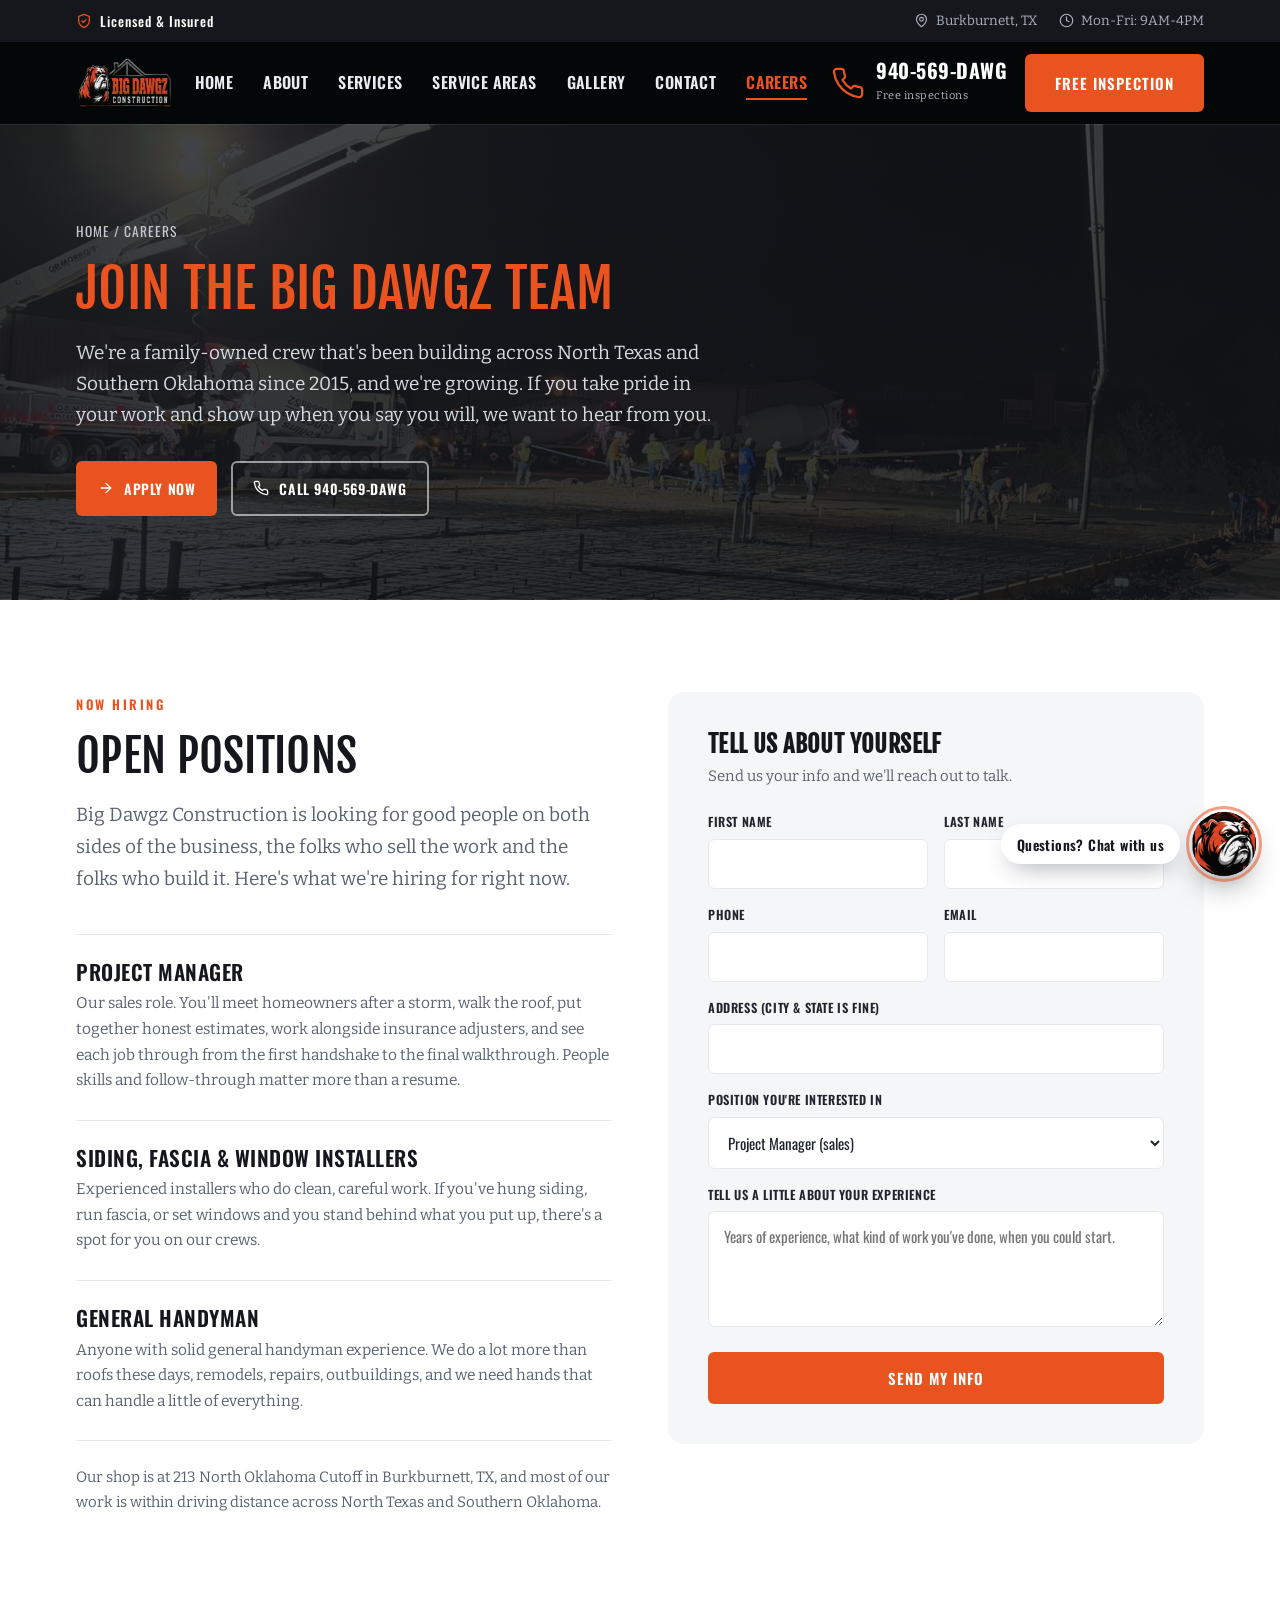
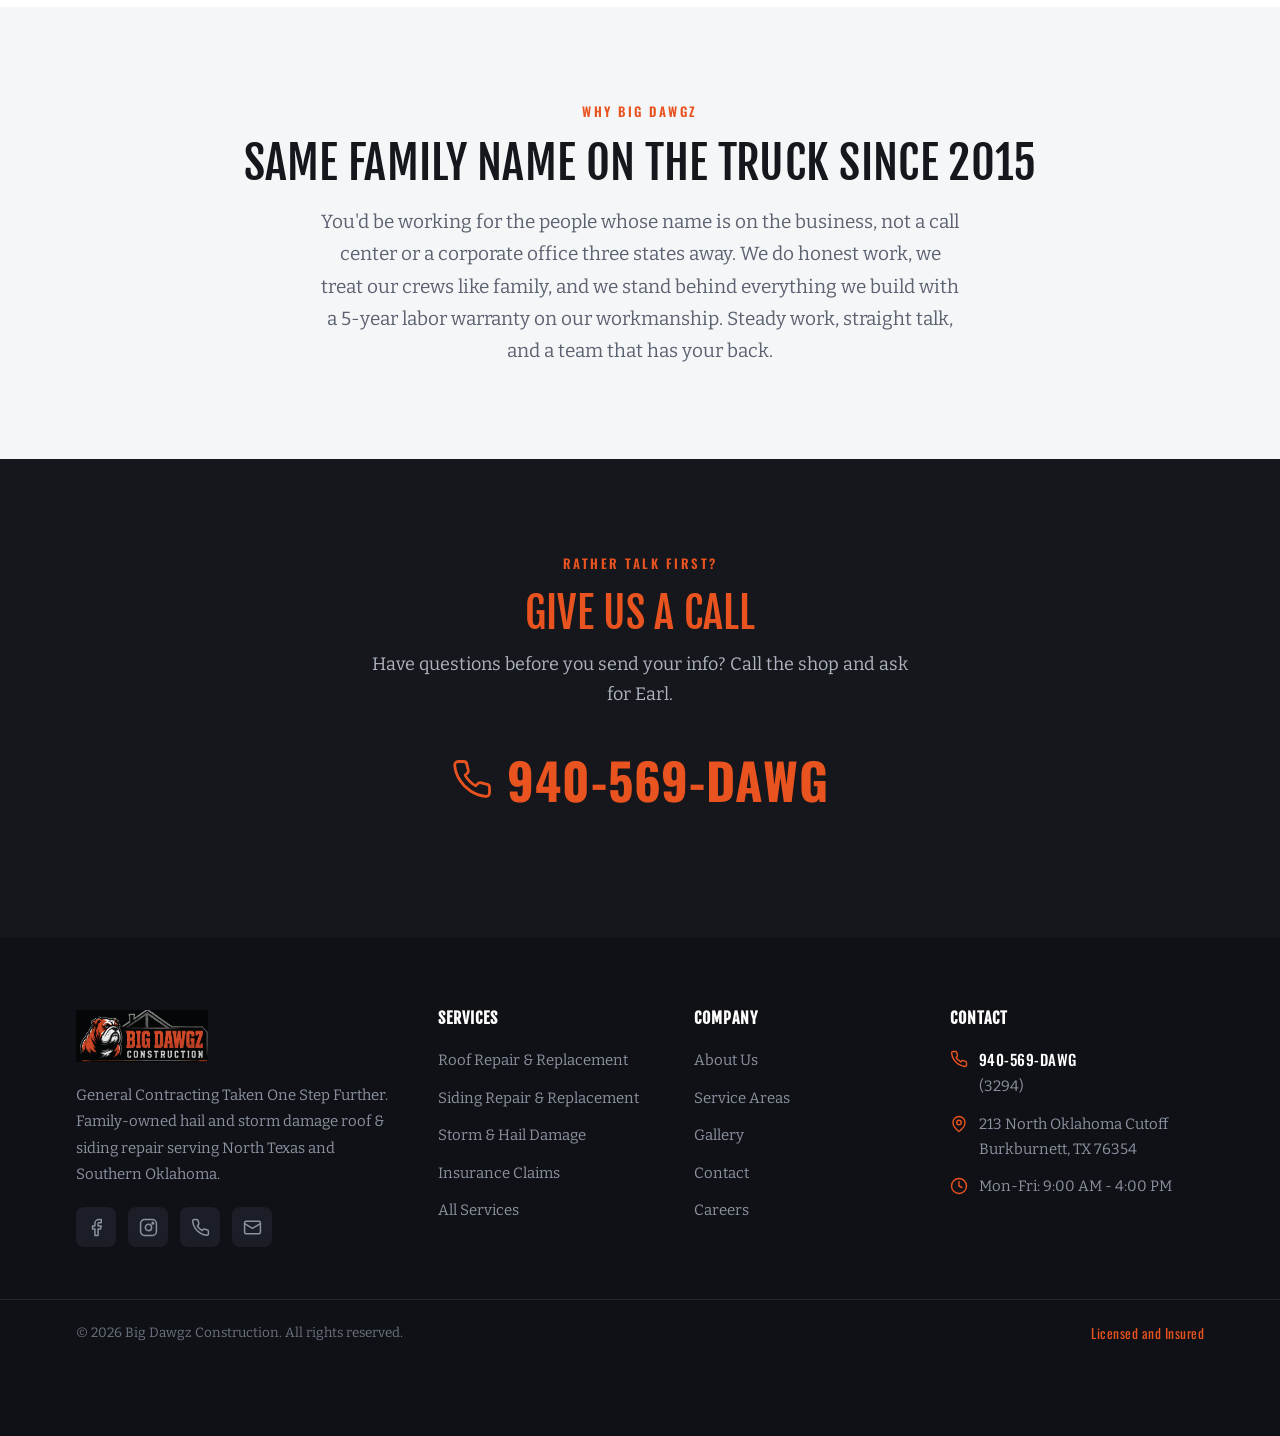
<file: careers.html>
<!DOCTYPE html>
<html lang="en">
<head>
<meta charset="UTF-8">
<meta name="viewport" content="width=device-width, initial-scale=1.0">
<title>Careers - Join The Big Dawgz Team | Big Dawgz Construction</title>
<meta name="description" content="Big Dawgz Construction is hiring project managers and siding, fascia, and window installers in North Texas and Southern Oklahoma. Join a family-owned crew that does it right.">
<meta name="keywords" content="construction jobs Burkburnett TX, roofing jobs North Texas, siding installer jobs, project manager construction sales, handyman jobs, Big Dawgz Construction careers">
<link rel="canonical" href="https://www.bigdawgzconstruction.com/careers.html">
<link rel="preconnect" href="https://fonts.googleapis.com">
<link rel="preconnect" href="https://fonts.gstatic.com" crossorigin>
<link href="https://fonts.googleapis.com/css2?family=Fjalla+One&family=Oswald:wght@400;500;600;700&family=Bitter:ital,wght@0,400;0,500;0,600;0,700;1,400&display=swap" rel="stylesheet">
<link rel="stylesheet" href="styles.css?v=3">
<link rel="icon" type="image/png" href="assets/bulldog-avatar.png">
<script type="application/ld+json">
{"@context":"https://schema.org","@type":"RoofingContractor","name":"Big Dawgz Construction","telephone":"+1-940-569-3294","address":{"@type":"PostalAddress","streetAddress":"213 North Oklahoma Cutoff","addressLocality":"Burkburnett","addressRegion":"TX","postalCode":"76354"},"areaServed":["North Texas","Southern Oklahoma"],"openingHours":"Mo-Fr 09:00-16:00"}
</script>
</head>
<body>

<svg width="0" height="0" style="position:absolute" aria-hidden="true">
  <symbol id="i-phone" viewBox="0 0 24 24"><path d="M22 16.92v3a2 2 0 0 1-2.18 2 19.79 19.79 0 0 1-8.63-3.07 19.5 19.5 0 0 1-6-6 19.79 19.79 0 0 1-3.07-8.67A2 2 0 0 1 4.11 2h3a2 2 0 0 1 2 1.72c.13.96.36 1.9.7 2.81a2 2 0 0 1-.45 2.11L8.09 9.91a16 16 0 0 0 6 6l1.27-1.27a2 2 0 0 1 2.11-.45c.9.34 1.85.57 2.81.7A2 2 0 0 1 22 16.92z"/></symbol>
  <symbol id="i-shield" viewBox="0 0 24 24"><path d="M12 22s8-4 8-10V5l-8-3-8 3v7c0 6 8 10 8 10z"/><path d="m9 12 2 2 4-4"/></symbol>
  <symbol id="i-clock" viewBox="0 0 24 24"><circle cx="12" cy="12" r="10"/><path d="M12 6v6l4 2"/></symbol>
  <symbol id="i-check" viewBox="0 0 24 24"><path d="M20 6 9 17l-5-5"/></symbol>
  <symbol id="i-arrow" viewBox="0 0 24 24"><path d="M5 12h14"/><path d="m12 5 7 7-7 7"/></symbol>
  <symbol id="i-pin" viewBox="0 0 24 24"><path d="M20 10c0 6-8 12-8 12s-8-6-8-12a8 8 0 0 1 16 0z"/><circle cx="12" cy="10" r="3"/></symbol>
  <symbol id="i-users" viewBox="0 0 24 24"><path d="M17 21v-2a4 4 0 0 0-4-4H5a4 4 0 0 0-4 4v2"/><circle cx="9" cy="7" r="4"/><path d="M23 21v-2a4 4 0 0 0-3-3.87"/><path d="M16 3.13a4 4 0 0 1 0 7.75"/></symbol>
  <symbol id="i-tool" viewBox="0 0 24 24"><path d="M14.7 6.3a4 4 0 0 0-5.4 5.4L3 18l3 3 6.3-6.3a4 4 0 0 0 5.4-5.4l-2.7 2.7-2-2 2.7-2.7z"/></symbol>
  <symbol id="i-siding" viewBox="0 0 24 24"><rect x="3" y="4" width="18" height="16" rx="1"/><path d="M3 9h18"/><path d="M3 14h18"/><path d="M8 4v5"/><path d="M14 9v5"/><path d="M9 14v6"/></symbol>
  <symbol id="i-home" viewBox="0 0 24 24"><path d="m3 9 9-7 9 7v11a2 2 0 0 1-2 2H5a2 2 0 0 1-2-2z"/><path d="M9 22V12h6v10"/></symbol>
  <symbol id="i-truck" viewBox="0 0 24 24"><path d="M1 3h15v13H1z"/><path d="M16 8h4l3 3v5h-7V8z"/><circle cx="5.5" cy="18.5" r="2.5"/><circle cx="18.5" cy="18.5" r="2.5"/></symbol>
  <symbol id="i-mail" viewBox="0 0 24 24"><rect x="2" y="4" width="20" height="16" rx="2"/><path d="m22 7-10 6L2 7"/></symbol>
  <symbol id="i-fb" viewBox="0 0 24 24"><path d="M18 2h-3a5 5 0 0 0-5 5v3H7v4h3v8h4v-8h3l1-4h-4V7a1 1 0 0 1 1-1h3z"/></symbol>
  <symbol id="i-ig" viewBox="0 0 24 24"><rect x="2" y="2" width="20" height="20" rx="5"/><circle cx="12" cy="12" r="4"/><circle cx="17.5" cy="6.5" r="1"/></symbol>
  <symbol id="i-dollar" viewBox="0 0 24 24"><path d="M12 1v22"/><path d="M17 5H9.5a3.5 3.5 0 0 0 0 7h5a3.5 3.5 0 0 1 0 7H6"/></symbol>
  <symbol id="i-thumb" viewBox="0 0 24 24"><path d="M7 10v12"/><path d="M15 5.88 14 10h5.83a2 2 0 0 1 1.92 2.56l-2.33 8A2 2 0 0 1 17.5 22H4a2 2 0 0 1-2-2v-8a2 2 0 0 1 2-2h2.76a2 2 0 0 0 1.79-1.11L12 2a3.13 3.13 0 0 1 3 3.88z"/></symbol>
  <symbol id="i-award" viewBox="0 0 24 24"><circle cx="12" cy="8" r="6"/><path d="M8.21 13.89 7 22l5-3 5 3-1.21-8.11"/></symbol>
</svg>

<div class="utility">
  <div class="wrap">
    <span class="u-left"><svg class="ic"><use href="#i-shield"/></svg> Licensed &amp; Insured</span>
    <div class="u-right">
      <span><svg class="ic"><use href="#i-pin"/></svg> Burkburnett, TX</span>
      <span><svg class="ic"><use href="#i-clock"/></svg> Mon-Fri: 9AM-4PM</span>
    </div>
  </div>
</div>

<header class="site-header">
  <div class="wrap">
    <a href="index.html" class="brand"><img src="assets/logo.png?v=2" alt="Big Dawgz Construction"></a>
    <nav class="main-nav" id="mainNav">
      <ul>
        <li><a href="index.html">Home</a></li>
        <li><a href="about.html">About</a></li>
        <li><a href="services.html">Services</a></li>
        <li><a href="service-areas.html">Service Areas</a></li>
        <li><a href="gallery.html">Gallery</a></li>
        <li><a href="contact.html">Contact</a></li>
        <li><a href="careers.html" class="active">Careers</a></li>
      </ul>
    </nav>
    <div class="header-cta">
      <a href="tel:9405693294" class="header-phone">
        <svg class="ic"><use href="#i-phone"/></svg>
        <span><b>940-569-DAWG</b><small>Free inspections</small></span>
      </a>
      <a href="contact.html" class="btn btn-primary">Free Inspection</a>
      <button class="menu-toggle" id="menuToggle" aria-label="Menu"><span></span><span></span><span></span></button>
    </div>
  </div>
</header>

<!-- PAGE HERO -->
<section class="page-hero" style="background-image:linear-gradient(rgba(18,20,25,.80),rgba(18,20,25,.86)),url('assets/comm-night-pour.jpg');background-position:center">
  <div class="wrap">
    <div class="crumbs"><a href="index.html">Home</a> / Careers</div>
    <h1>Join The Big Dawgz Team</h1>
    <p>We're a family-owned crew that's been building across North Texas and Southern Oklahoma since 2015, and we're growing. If you take pride in your work and show up when you say you will, we want to hear from you.</p>
    <div class="hero-actions">
      <a href="#appForm" class="btn btn-primary"><svg class="ic"><use href="#i-arrow"/></svg> Apply Now</a>
      <a href="tel:9405693294" class="btn btn-outline"><svg class="ic"><use href="#i-phone"/></svg> Call 940-569-DAWG</a>
    </div>
  </div>
</section>

<!-- POSITIONS + APPLICATION -->
<section class="section">
  <div class="wrap">
    <div class="contact-grid">
      <div>
        <span class="eyebrow">Now Hiring</span>
        <h2 class="h-xl">Open Positions</h2>
        <p class="lead">Big Dawgz Construction is looking for good people on both sides of the business, the folks who sell the work and the folks who build it. Here's what we're hiring for right now.</p>

        <div style="margin-top:38px;border-top:1px solid var(--line)">
          <div style="padding:26px 0;border-bottom:1px solid var(--line)">
            <h4 style="font-family:'Oswald',sans-serif;font-size:21px;letter-spacing:.5px;color:var(--charcoal);margin-bottom:8px">Project Manager</h4>
            <p style="color:var(--slate);font-size:15.5px;line-height:1.65">Our sales role. You'll meet homeowners after a storm, walk the roof, put together honest estimates, work alongside insurance adjusters, and see each job through from the first handshake to the final walkthrough. People skills and follow-through matter more than a resume.</p>
          </div>
          <div style="padding:26px 0;border-bottom:1px solid var(--line)">
            <h4 style="font-family:'Oswald',sans-serif;font-size:21px;letter-spacing:.5px;color:var(--charcoal);margin-bottom:8px">Siding, Fascia &amp; Window Installers</h4>
            <p style="color:var(--slate);font-size:15.5px;line-height:1.65">Experienced installers who do clean, careful work. If you've hung siding, run fascia, or set windows and you stand behind what you put up, there's a spot for you on our crews.</p>
          </div>
          <div style="padding:26px 0;border-bottom:1px solid var(--line)">
            <h4 style="font-family:'Oswald',sans-serif;font-size:21px;letter-spacing:.5px;color:var(--charcoal);margin-bottom:8px">General Handyman</h4>
            <p style="color:var(--slate);font-size:15.5px;line-height:1.65">Anyone with solid general handyman experience. We do a lot more than roofs these days, remodels, repairs, outbuildings, and we need hands that can handle a little of everything.</p>
          </div>
        </div>

        <p style="margin-top:24px;color:var(--slate);font-size:15px;line-height:1.65">Our shop is at 213 North Oklahoma Cutoff in Burkburnett, TX, and most of our work is within driving distance across North Texas and Southern Oklahoma.</p>
      </div>

      <div>
        <!-- APPLICATION FORM. Submissions POST to Web3Forms using the same access key as the contact form,
             with a distinct subject line so job applications are easy to tell apart from customer leads. -->
        <form class="lead-form" id="appForm">
          <h3>Tell Us About Yourself</h3>
          <p class="sub">Send us your info and we'll reach out to talk.</p>

          <input type="hidden" name="access_key" value="5a27dd49-8cda-4769-b70d-919c0044fae3">
          <input type="hidden" name="subject" value="New job application from bigdawgzconstruction.com">
          <input type="hidden" name="from_name" value="Big Dawgz Website - Careers">
          <input type="checkbox" name="botcheck" tabindex="-1" autocomplete="off" style="display:none !important" aria-hidden="true">

          <div class="row2">
            <div class="field">
              <label for="fname">First Name</label>
              <input type="text" id="fname" name="First Name" required autocomplete="given-name">
            </div>
            <div class="field">
              <label for="lname">Last Name</label>
              <input type="text" id="lname" name="Last Name" required autocomplete="family-name">
            </div>
          </div>

          <div class="row2">
            <div class="field">
              <label for="phone">Phone</label>
              <input type="tel" id="phone" name="Phone" required autocomplete="tel">
            </div>
            <div class="field">
              <label for="email">Email</label>
              <input type="email" id="email" name="Email" autocomplete="email">
            </div>
          </div>

          <div class="field">
            <label for="address">Address (City &amp; State Is Fine)</label>
            <input type="text" id="address" name="Address" autocomplete="street-address">
          </div>

          <div class="field">
            <label for="position">Position You're Interested In</label>
            <select id="position" name="Position">
              <option>Project Manager (sales)</option>
              <option>Siding, Fascia or Window Installer</option>
              <option>General Handyman</option>
              <option>Not sure yet, open to anything</option>
            </select>
          </div>

          <div class="field">
            <label for="details">Tell Us A Little About Your Experience</label>
            <textarea id="details" name="Message" rows="4" placeholder="Years of experience, what kind of work you've done, when you could start."></textarea>
          </div>

          <button type="submit" class="btn btn-primary" id="appSubmit">Send My Info</button>

          <p class="form-note" id="appMsg" style="display:none;color:#1a7d3c;font-weight:600">Thank you. Your info is on its way to the Big Dawgz team and we'll reach out soon.</p>
          <p class="form-note" id="appErr" style="display:none;color:#c0392b;font-weight:600">Sorry, we couldn't send that just now. Please call us at <a href="tel:9405693294" style="color:#c0392b;text-decoration:underline">940-569-DAWG</a> and we'll get you taken care of.</p>
        </form>

        <script>
        (function(){
          var form = document.getElementById('appForm');
          if(!form) return;
          var btn = document.getElementById('appSubmit');
          var okMsg = document.getElementById('appMsg');
          var errMsg = document.getElementById('appErr');
          var phone = document.getElementById('phone');
          phone.addEventListener('input', function(){ phone.setCustomValidity(''); });

          form.addEventListener('submit', function(e){
            e.preventDefault();
            okMsg.style.display = 'none';
            errMsg.style.display = 'none';

            if(!form.checkValidity()){ form.reportValidity(); return; }
            var digits = phone.value.replace(/\D/g, '');
            if(digits.length < 10){
              phone.setCustomValidity('Please enter a valid phone number (at least 10 digits).');
              form.reportValidity();
              return;
            }
            phone.setCustomValidity('');

            var original = btn.textContent;
            btn.disabled = true;
            btn.textContent = 'Sending...';

            fetch('https://api.web3forms.com/submit', {
              method: 'POST',
              headers: { 'Accept': 'application/json' },
              body: new FormData(form)
            })
            .then(function(r){ return r.json(); })
            .then(function(data){
              if(data && data.success){
                okMsg.style.display = 'block';
                form.reset();
              } else {
                errMsg.style.display = 'block';
              }
            })
            .catch(function(){ errMsg.style.display = 'block'; })
            .finally(function(){
              btn.disabled = false;
              btn.textContent = original;
            });
          });
        })();
        </script>
      </div>
    </div>
  </div>
</section>

<!-- WHY WORK HERE -->
<section class="section soft">
  <div class="wrap">
    <div class="center">
      <span class="eyebrow" style="justify-content:center">Why Big Dawgz</span>
      <h2 class="h-xl">Same Family Name On The Truck Since 2015</h2>
      <p class="lead">You'd be working for the people whose name is on the business, not a call center or a corporate office three states away. We do honest work, we treat our crews like family, and we stand behind everything we build with a 5-year labor warranty on our workmanship. Steady work, straight talk, and a team that has your back.</p>
    </div>
  </div>
</section>

<!-- CTA -->
<section class="section cta-band">
  <div class="wrap">
    <span class="eyebrow" style="justify-content:center">Rather Talk First?</span>
    <h2>Give Us A Call</h2>
    <p>Have questions before you send your info? Call the shop and ask for Earl.</p>
    <a href="tel:9405693294" class="phone-xl"><svg class="ic"><use href="#i-phone"/></svg> 940-569-DAWG</a>
  </div>
</section>

<!-- FOOTER -->
<footer class="site-footer">
  <div class="wrap">
    <div class="foot-grid">
      <div>
        <div class="brand"><img src="assets/logo.png?v=2" alt="Big Dawgz Construction"></div>
        <p>General Contracting Taken One Step Further. Family-owned hail and storm damage roof &amp; siding repair serving North Texas and Southern Oklahoma.</p>
        <div class="foot-social">
          <a href="https://www.facebook.com/profile.php?id=100054496657866" aria-label="Facebook" target="_blank" rel="noopener"><svg class="ic"><use href="#i-fb"/></svg></a>
          <a href="https://www.instagram.com/bigdawgzconstruction/" aria-label="Instagram" target="_blank" rel="noopener"><svg class="ic"><use href="#i-ig"/></svg></a>
          <a href="tel:9405693294" aria-label="Call"><svg class="ic"><use href="#i-phone"/></svg></a>
          <a href="contact.html" aria-label="Email"><svg class="ic"><use href="#i-mail"/></svg></a>
        </div>
      </div>
      <div>
        <h4>Services</h4>
        <ul>
          <li><a href="roof-repair.html">Roof Repair &amp; Replacement</a></li>
          <li><a href="siding.html">Siding Repair &amp; Replacement</a></li>
          <li><a href="storm-damage.html">Storm &amp; Hail Damage</a></li>
          <li><a href="insurance-claims.html">Insurance Claims</a></li>
          <li><a href="services.html">All Services</a></li>
        </ul>
      </div>
      <div>
        <h4>Company</h4>
        <ul>
          <li><a href="about.html">About Us</a></li>
          <li><a href="service-areas.html">Service Areas</a></li>
          <li><a href="gallery.html">Gallery</a></li>
          <li><a href="contact.html">Contact</a></li>
          <li><a href="careers.html">Careers</a></li>
        </ul>
      </div>
      <div class="foot-contact">
        <h4>Contact</h4>
        <div><svg class="ic"><use href="#i-phone"/></svg><span><b>940-569-DAWG</b><br>(3294)</span></div>
        <div><svg class="ic"><use href="#i-pin"/></svg><span>213 North Oklahoma Cutoff<br>Burkburnett, TX 76354</span></div>
        <div><svg class="ic"><use href="#i-clock"/></svg><span>Mon-Fri: 9:00 AM - 4:00 PM</span></div>
      </div>
    </div>
  </div>
  <div class="foot-bottom">
    <div class="wrap">
      <span>© <span id="yr"></span> Big Dawgz Construction. All rights reserved.</span>
      <span class="lic">Licensed and Insured</span>
    </div>
  </div>
</footer>

<script>
  var mt=document.getElementById('menuToggle');
  if(mt){mt.addEventListener('click',function(){document.getElementById('mainNav').classList.toggle('open');});}
  document.querySelectorAll('.main-nav a').forEach(function(a){a.addEventListener('click',function(){document.getElementById('mainNav').classList.remove('open');});});
  window.addEventListener('scroll',function(){document.querySelector('.site-header').classList.toggle('scrolled',window.scrollY>10);});
  var yr=document.getElementById('yr'); if(yr){yr.textContent=new Date().getFullYear();}
</script>
  <script src="chatbot.js?v=3" defer></script>
</body>
</html>
</file>
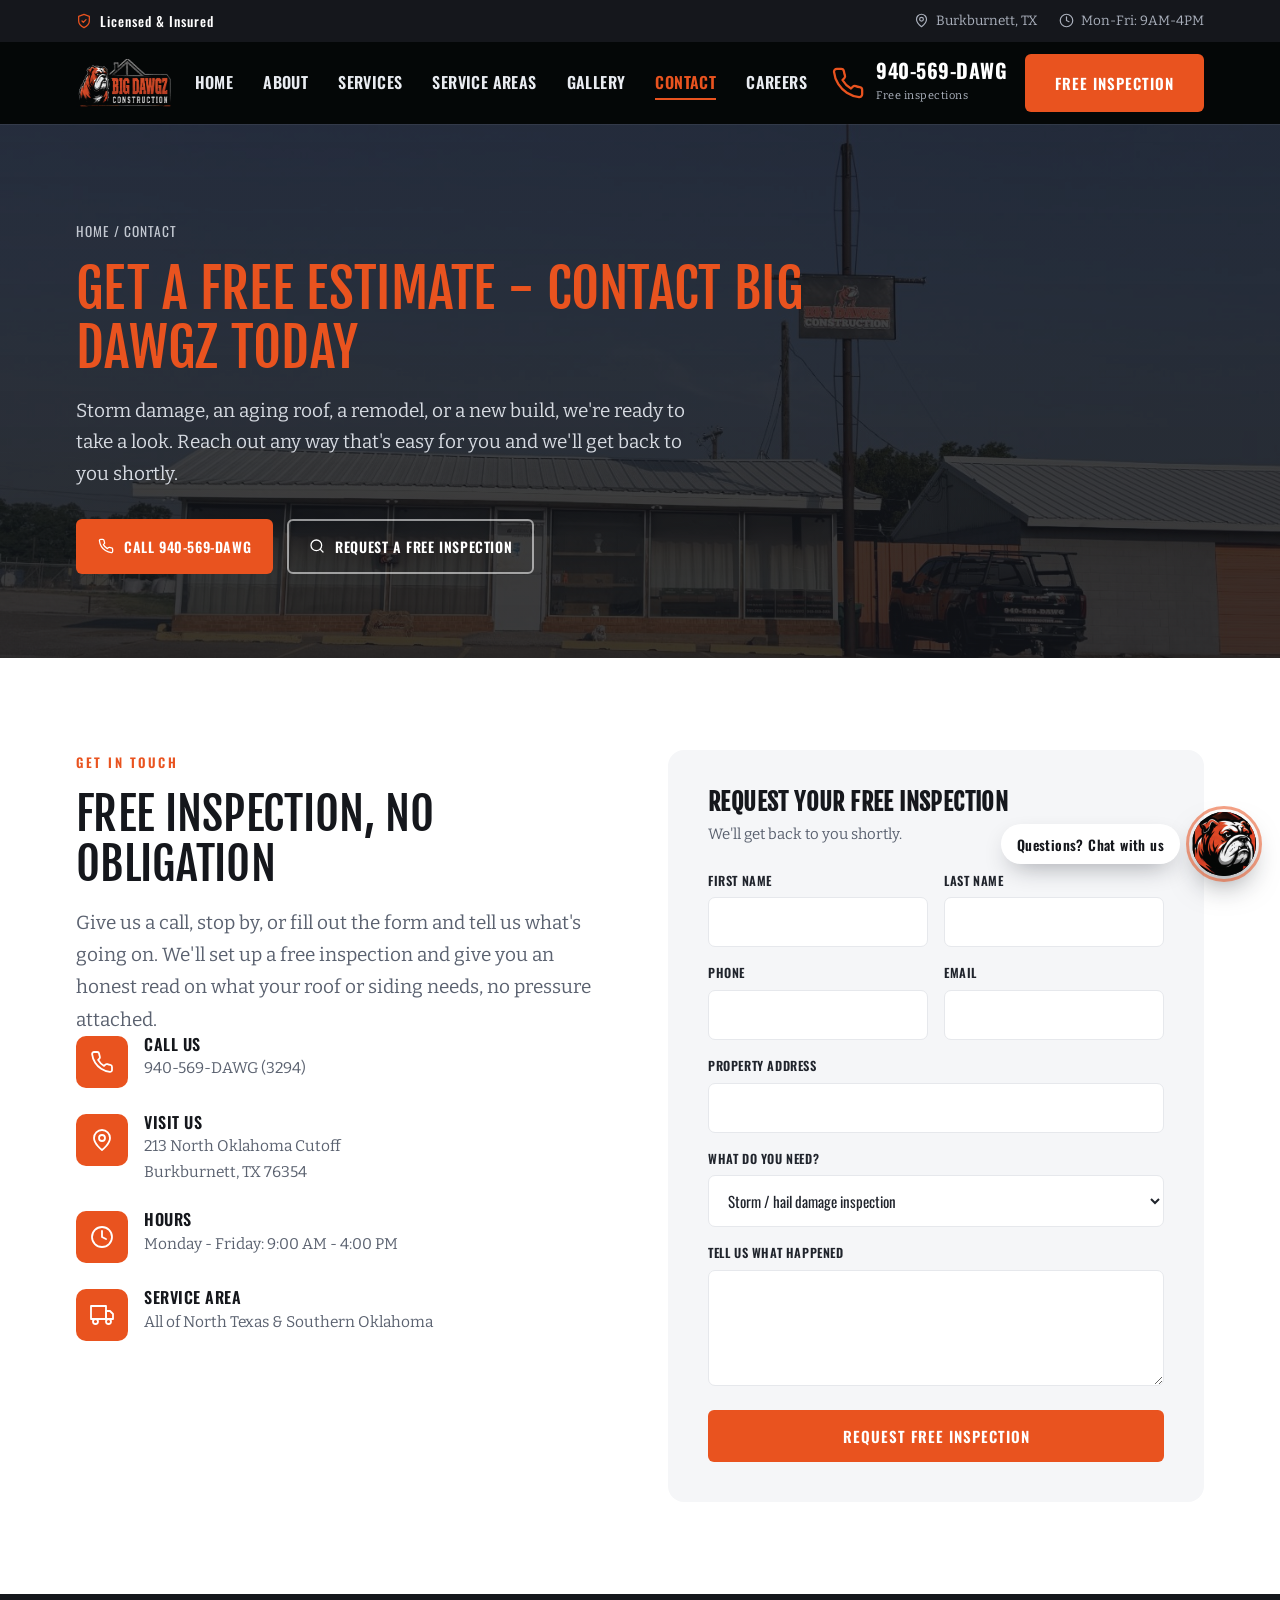
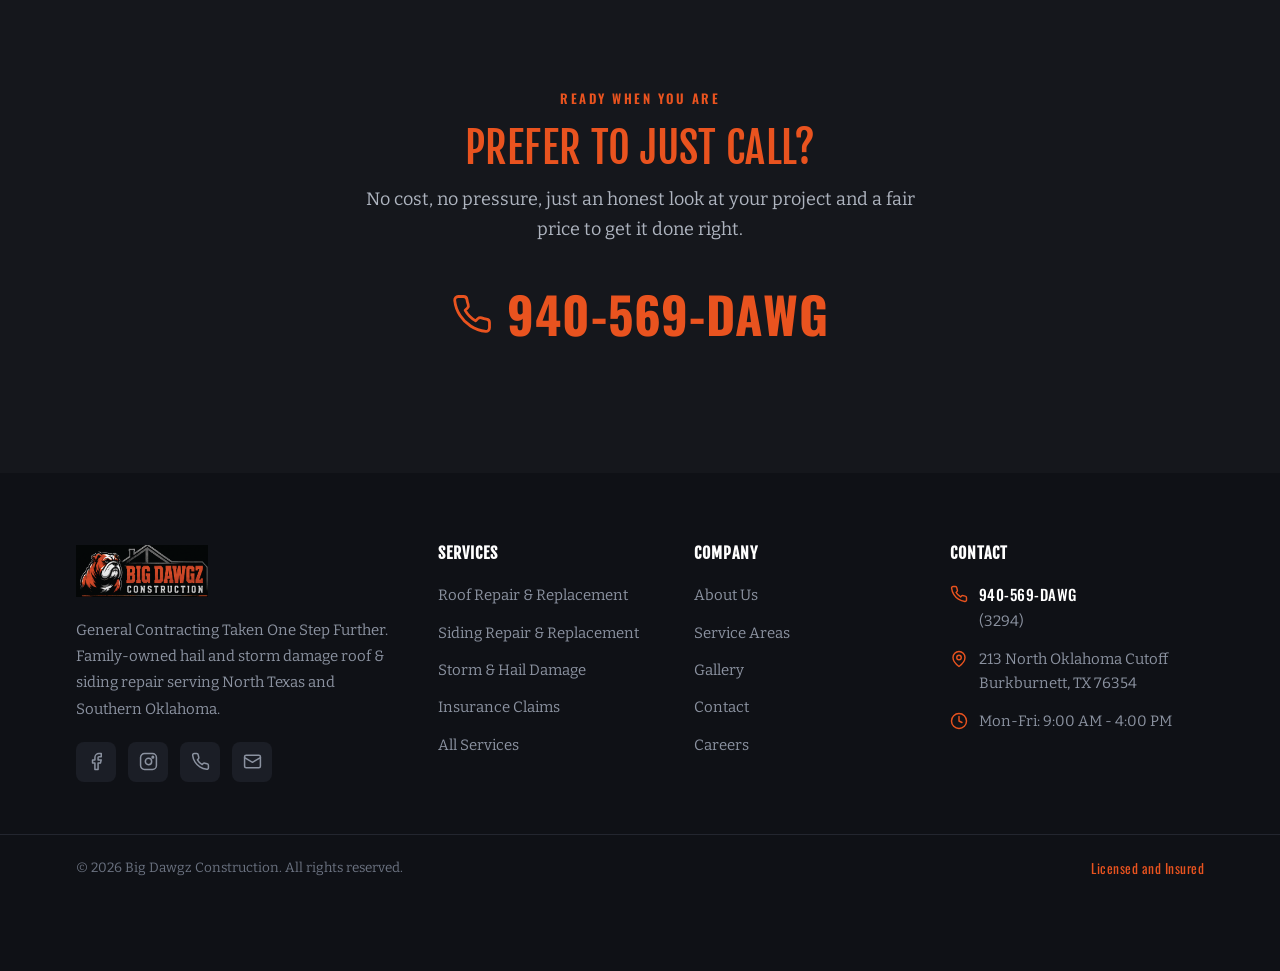
<file: contact.html>
<!DOCTYPE html>
<html lang="en">
<head>
<meta charset="UTF-8">
<meta name="viewport" content="width=device-width, initial-scale=1.0">
<title>Contact a Roofing Contractor Near You | Big Dawgz Construction</title>
<meta name="description" content="Contact Big Dawgz Construction for a free roof inspection and estimate in North Texas and Southern Oklahoma. Call, email, or request your inspection online.">
<meta name="keywords" content="contact roofing contractor, free roof inspection, Big Dawgz Construction contact, roofing estimate North Texas">
<link rel="canonical" href="https://www.bigdawgzconstruction.com/contact.html">
<link rel="preconnect" href="https://fonts.googleapis.com">
<link rel="preconnect" href="https://fonts.gstatic.com" crossorigin>
<link href="https://fonts.googleapis.com/css2?family=Fjalla+One&family=Oswald:wght@400;500;600;700&family=Bitter:ital,wght@0,400;0,500;0,600;0,700;1,400&display=swap" rel="stylesheet">
<link rel="stylesheet" href="styles.css?v=3">
<link rel="icon" type="image/png" href="assets/bulldog-avatar.png">
<script type="application/ld+json">
{"@context":"https://schema.org","@type":"RoofingContractor","name":"Big Dawgz Construction","telephone":"+1-940-569-3294","address":{"@type":"PostalAddress","streetAddress":"213 North Oklahoma Cutoff","addressLocality":"Burkburnett","addressRegion":"TX","postalCode":"76354"},"areaServed":["North Texas","Southern Oklahoma"],"openingHours":"Mo-Fr 09:00-16:00"}
</script>
</head>
<body>

<svg width="0" height="0" style="position:absolute" aria-hidden="true">
  <symbol id="i-phone" viewBox="0 0 24 24"><path d="M22 16.92v3a2 2 0 0 1-2.18 2 19.79 19.79 0 0 1-8.63-3.07 19.5 19.5 0 0 1-6-6 19.79 19.79 0 0 1-3.07-8.67A2 2 0 0 1 4.11 2h3a2 2 0 0 1 2 1.72c.13.96.36 1.9.7 2.81a2 2 0 0 1-.45 2.11L8.09 9.91a16 16 0 0 0 6 6l1.27-1.27a2 2 0 0 1 2.11-.45c.9.34 1.85.57 2.81.7A2 2 0 0 1 22 16.92z"/></symbol>
  <symbol id="i-shield" viewBox="0 0 24 24"><path d="M12 22s8-4 8-10V5l-8-3-8 3v7c0 6 8 10 8 10z"/><path d="m9 12 2 2 4-4"/></symbol>
  <symbol id="i-clock" viewBox="0 0 24 24"><circle cx="12" cy="12" r="10"/><path d="M12 6v6l4 2"/></symbol>
  <symbol id="i-check" viewBox="0 0 24 24"><path d="M20 6 9 17l-5-5"/></symbol>
  <symbol id="i-arrow" viewBox="0 0 24 24"><path d="M5 12h14"/><path d="m12 5 7 7-7 7"/></symbol>
  <symbol id="i-pin" viewBox="0 0 24 24"><path d="M20 10c0 6-8 12-8 12s-8-6-8-12a8 8 0 0 1 16 0z"/><circle cx="12" cy="10" r="3"/></symbol>
  <symbol id="i-star" viewBox="0 0 24 24"><path d="M12 2l3.09 6.26L22 9.27l-5 4.87 1.18 6.88L12 17.77l-6.18 3.25L7 14.14 2 9.27l6.91-1.01L12 2z"/></symbol>
  <symbol id="i-plus" viewBox="0 0 24 24"><path d="M12 5v14"/><path d="M5 12h14"/></symbol>
  <symbol id="i-roof" viewBox="0 0 24 24"><path d="m3 11 9-8 9 8"/><path d="M5 9.5V21h14V9.5"/><path d="M9 21v-6h6v6"/></symbol>
  <symbol id="i-siding" viewBox="0 0 24 24"><rect x="3" y="4" width="18" height="16" rx="1"/><path d="M3 9h18"/><path d="M3 14h18"/><path d="M8 4v5"/><path d="M14 9v5"/><path d="M9 14v6"/></symbol>
  <symbol id="i-storm" viewBox="0 0 24 24"><path d="M20 16.58A5 5 0 0 0 18 7h-1.26A8 8 0 1 0 4 15.25"/><path d="m13 11-4 6h4l-1 4"/></symbol>
  <symbol id="i-claim" viewBox="0 0 24 24"><path d="M14 2H6a2 2 0 0 0-2 2v16a2 2 0 0 0 2 2h12a2 2 0 0 0 2-2V8z"/><path d="M14 2v6h6"/><path d="m9 15 2 2 4-4"/></symbol>
  <symbol id="i-search" viewBox="0 0 24 24"><circle cx="11" cy="11" r="8"/><path d="m21 21-4.3-4.3"/></symbol>
  <symbol id="i-tool" viewBox="0 0 24 24"><path d="M14.7 6.3a4 4 0 0 0-5.4 5.4L3 18l3 3 6.3-6.3a4 4 0 0 0 5.4-5.4l-2.7 2.7-2-2 2.7-2.7z"/></symbol>
  <symbol id="i-award" viewBox="0 0 24 24"><circle cx="12" cy="8" r="6"/><path d="M8.21 13.89 7 22l5-3 5 3-1.21-8.11"/></symbol>
  <symbol id="i-users" viewBox="0 0 24 24"><path d="M17 21v-2a4 4 0 0 0-4-4H5a4 4 0 0 0-4 4v2"/><circle cx="9" cy="7" r="4"/><path d="M23 21v-2a4 4 0 0 0-3-3.87"/><path d="M16 3.13a4 4 0 0 1 0 7.75"/></symbol>
  <symbol id="i-truck" viewBox="0 0 24 24"><path d="M1 3h15v13H1z"/><path d="M16 8h4l3 3v5h-7V8z"/><circle cx="5.5" cy="18.5" r="2.5"/><circle cx="18.5" cy="18.5" r="2.5"/></symbol>
  <symbol id="i-mail" viewBox="0 0 24 24"><rect x="2" y="4" width="20" height="16" rx="2"/><path d="m22 7-10 6L2 7"/></symbol>
  <symbol id="i-fb" viewBox="0 0 24 24"><path d="M18 2h-3a5 5 0 0 0-5 5v3H7v4h3v8h4v-8h3l1-4h-4V7a1 1 0 0 1 1-1h3z"/></symbol>
  <symbol id="i-ig" viewBox="0 0 24 24"><rect x="2" y="2" width="20" height="20" rx="5"/><circle cx="12" cy="12" r="4"/><circle cx="17.5" cy="6.5" r="1"/></symbol>
  <symbol id="i-dollar" viewBox="0 0 24 24"><path d="M12 1v22"/><path d="M17 5H9.5a3.5 3.5 0 0 0 0 7h5a3.5 3.5 0 0 1 0 7H6"/></symbol>
  <symbol id="i-thumb" viewBox="0 0 24 24"><path d="M7 10v12"/><path d="M15 5.88 14 10h5.83a2 2 0 0 1 1.92 2.56l-2.33 8A2 2 0 0 1 17.5 22H4a2 2 0 0 1-2-2v-8a2 2 0 0 1 2-2h2.76a2 2 0 0 0 1.79-1.11L12 2a3.13 3.13 0 0 1 3 3.88z"/></symbol>
  <symbol id="i-home" viewBox="0 0 24 24"><path d="m3 9 9-7 9 7v11a2 2 0 0 1-2 2H5a2 2 0 0 1-2-2z"/><path d="M9 22V12h6v10"/></symbol>
</svg>

<div class="utility">
  <div class="wrap">
    <span class="u-left"><svg class="ic"><use href="#i-shield"/></svg> Licensed &amp; Insured</span>
    <div class="u-right">
      <span><svg class="ic"><use href="#i-pin"/></svg> Burkburnett, TX</span>
      <span><svg class="ic"><use href="#i-clock"/></svg> Mon-Fri: 9AM-4PM</span>
    </div>
  </div>
</div>

<header class="site-header">
  <div class="wrap">
    <a href="index.html" class="brand"><img src="assets/logo.png?v=2" alt="Big Dawgz Construction"></a>
    <nav class="main-nav" id="mainNav">
      <ul>
        <li><a href="index.html">Home</a></li>
        <li><a href="about.html">About</a></li>
        <li><a href="services.html">Services</a></li>
        <li><a href="service-areas.html">Service Areas</a></li>
        <li><a href="gallery.html">Gallery</a></li>
        <li><a href="contact.html" class="active">Contact</a></li>
        <li><a href="careers.html">Careers</a></li>
      </ul>
    </nav>
    <div class="header-cta">
      <a href="tel:9405693294" class="header-phone">
        <svg class="ic"><use href="#i-phone"/></svg>
        <span><b>940-569-DAWG</b><small>Free inspections</small></span>
      </a>
      <a href="contact.html" class="btn btn-primary">Free Inspection</a>
      <button class="menu-toggle" id="menuToggle" aria-label="Menu"><span></span><span></span><span></span></button>
    </div>
  </div>
</header>

<!-- PAGE HERO -->
<section class="page-hero" style="background-image:linear-gradient(rgba(18,20,25,.78),rgba(18,20,25,.84)),url('assets/office-hq-truck.jpg');background-position:center 40%">
  <div class="wrap">
    <div class="crumbs"><a href="index.html">Home</a> / Contact</div>
    <h1>Get a Free Estimate - Contact Big Dawgz Today</h1>
    <p>Storm damage, an aging roof, a remodel, or a new build, we're ready to take a look. Reach out any way that's easy for you and we'll get back to you shortly.</p>
    <div class="hero-actions">
      <a href="tel:9405693294" class="btn btn-primary"><svg class="ic"><use href="#i-phone"/></svg> Call 940-569-DAWG</a>
      <a href="#leadForm" class="btn btn-outline"><svg class="ic"><use href="#i-search"/></svg> Request A Free Inspection</a>
    </div>
  </div>
</section>

<!-- CONTACT -->
<section class="section">
  <div class="wrap">
    <div class="contact-grid">
      <div>
        <span class="eyebrow">Get In Touch</span>
        <h2 class="h-xl">Free Inspection, No Obligation</h2>
        <p class="lead">Give us a call, stop by, or fill out the form and tell us what's going on. We'll set up a free inspection and give you an honest read on what your roof or siding needs, no pressure attached.</p>

        <div class="info-block">
          <div class="icon-sq"><svg class="ic"><use href="#i-phone"/></svg></div>
          <div>
            <h4>Call Us</h4>
            <p><a href="tel:9405693294">940-569-DAWG (3294)</a></p>
          </div>
        </div>

        <div class="info-block">
          <div class="icon-sq"><svg class="ic"><use href="#i-pin"/></svg></div>
          <div>
            <h4>Visit Us</h4>
            <p>213 North Oklahoma Cutoff<br>Burkburnett, TX 76354</p>
          </div>
        </div>

        <div class="info-block">
          <div class="icon-sq"><svg class="ic"><use href="#i-clock"/></svg></div>
          <div>
            <h4>Hours</h4>
            <p>Monday - Friday: 9:00 AM - 4:00 PM</p>
          </div>
        </div>

        <div class="info-block">
          <div class="icon-sq"><svg class="ic"><use href="#i-truck"/></svg></div>
          <div>
            <h4>Service Area</h4>
            <p>All of North Texas &amp; Southern Oklahoma</p>
          </div>
        </div>

      </div>

      <div>
        <!-- LEAD FORM — submissions POST to Web3Forms (works on a static site, no server needed).
             TO GO LIVE: 1) visit https://web3forms.com, enter the Big Dawgz email address, copy the free Access Key.
                         2) paste that key into the value of the hidden "access_key" input below (replacing the placeholder).
             Until a real key is set, a submission FAILS and the visitor sees the "call us" error — it never shows a false success. -->
        <form class="lead-form" id="leadForm">
          <h3>Request Your Free Inspection</h3>
          <p class="sub">We'll get back to you shortly.</p>

          <input type="hidden" name="access_key" value="5a27dd49-8cda-4769-b70d-919c0044fae3">
          <input type="hidden" name="subject" value="New inspection request from bigdawgzconstruction.com">
          <input type="hidden" name="from_name" value="Big Dawgz Website">
          <input type="checkbox" name="botcheck" tabindex="-1" autocomplete="off" style="display:none !important" aria-hidden="true">

          <div class="row2">
            <div class="field">
              <label for="fname">First Name</label>
              <input type="text" id="fname" name="First Name" required autocomplete="given-name">
            </div>
            <div class="field">
              <label for="lname">Last Name</label>
              <input type="text" id="lname" name="Last Name" required autocomplete="family-name">
            </div>
          </div>

          <div class="row2">
            <div class="field">
              <label for="phone">Phone</label>
              <input type="tel" id="phone" name="Phone" required autocomplete="tel">
            </div>
            <div class="field">
              <label for="email">Email</label>
              <input type="email" id="email" name="Email" autocomplete="email">
            </div>
          </div>

          <div class="field">
            <label for="address">Property Address</label>
            <input type="text" id="address" name="Property Address" autocomplete="street-address">
          </div>

          <div class="field">
            <label for="need">What Do You Need?</label>
            <select id="need" name="Service Needed">
              <option>Storm / hail damage inspection</option>
              <option>Roof repair or replacement</option>
              <option>Siding repair or replacement</option>
              <option>Home improvement or remodel (kitchen, bath, etc.)</option>
              <option>New utility building (shop, shed, barn)</option>
              <option>Insurance claim / storm documentation</option>
              <option>Something else</option>
            </select>
          </div>

          <div class="field">
            <label for="details">Tell Us What Happened</label>
            <textarea id="details" name="Message" rows="4"></textarea>
          </div>

          <button type="submit" class="btn btn-primary" id="leadSubmit">Request Free Inspection</button>

          <p class="form-note" id="formMsg" style="display:none;color:#1a7d3c;font-weight:600">Thank you. Your request is on its way to our team and we'll be in touch shortly.</p>
          <p class="form-note" id="formErr" style="display:none;color:#c0392b;font-weight:600">Sorry, we couldn't send your request just now. Please call us at <a href="tel:9405693294" style="color:#c0392b;text-decoration:underline">940-569-DAWG</a> and we'll take care of you.</p>
        </form>

        <script>
        (function(){
          var form = document.getElementById('leadForm');
          if(!form) return;
          var btn = document.getElementById('leadSubmit');
          var okMsg = document.getElementById('formMsg');
          var errMsg = document.getElementById('formErr');
          var phone = document.getElementById('phone');
          // clear custom validity as the user types so the message doesn't get stuck
          phone.addEventListener('input', function(){ phone.setCustomValidity(''); });

          form.addEventListener('submit', function(e){
            e.preventDefault();
            okMsg.style.display = 'none';
            errMsg.style.display = 'none';

            // FR-9: block submission on missing/invalid fields and show which one to fix
            if(!form.checkValidity()){ form.reportValidity(); return; }
            var digits = phone.value.replace(/\D/g, '');
            if(digits.length < 10){
              phone.setCustomValidity('Please enter a valid phone number (at least 10 digits).');
              form.reportValidity();
              return;
            }
            phone.setCustomValidity('');

            // loading state + double-submit prevention
            var original = btn.textContent;
            btn.disabled = true;
            btn.textContent = 'Sending...';

            fetch('https://api.web3forms.com/submit', {
              method: 'POST',
              headers: { 'Accept': 'application/json' },
              body: new FormData(form)
            })
            .then(function(r){ return r.json(); })
            .then(function(data){
              if(data && data.success){
                okMsg.style.display = 'block';          // FR-8 success reflects real delivery
                form.reset();
              } else {
                errMsg.style.display = 'block';         // FR-10 real failure, no false success
              }
            })
            .catch(function(){ errMsg.style.display = 'block'; })
            .finally(function(){
              btn.disabled = false;
              btn.textContent = original;
            });
          });
        })();
        </script>
      </div>
    </div>
  </div>
</section>

<!-- CTA -->
<section class="section cta-band">
  <div class="wrap">
    <span class="eyebrow" style="justify-content:center">Ready When You Are</span>
    <h2>Prefer To Just Call?</h2>
    <p>No cost, no pressure, just an honest look at your project and a fair price to get it done right.</p>
    <a href="tel:9405693294" class="phone-xl"><svg class="ic"><use href="#i-phone"/></svg> 940-569-DAWG</a>
  </div>
</section>

<!-- FOOTER -->
<footer class="site-footer">
  <div class="wrap">
    <div class="foot-grid">
      <div>
        <div class="brand"><img src="assets/logo.png?v=2" alt="Big Dawgz Construction"></div>
        <p>General Contracting Taken One Step Further. Family-owned hail and storm damage roof &amp; siding repair serving North Texas and Southern Oklahoma.</p>
        <div class="foot-social">
          <a href="https://www.facebook.com/profile.php?id=100054496657866" aria-label="Facebook" target="_blank" rel="noopener"><svg class="ic"><use href="#i-fb"/></svg></a>
          <a href="https://www.instagram.com/bigdawgzconstruction/" aria-label="Instagram" target="_blank" rel="noopener"><svg class="ic"><use href="#i-ig"/></svg></a>
          <a href="tel:9405693294" aria-label="Call"><svg class="ic"><use href="#i-phone"/></svg></a>
          <a href="contact.html" aria-label="Email"><svg class="ic"><use href="#i-mail"/></svg></a>
        </div>
      </div>
      <div>
        <h4>Services</h4>
        <ul>
          <li><a href="roof-repair.html">Roof Repair &amp; Replacement</a></li>
          <li><a href="siding.html">Siding Repair &amp; Replacement</a></li>
          <li><a href="storm-damage.html">Storm &amp; Hail Damage</a></li>
          <li><a href="insurance-claims.html">Insurance Claims</a></li>
          <li><a href="services.html">All Services</a></li>
        </ul>
      </div>
      <div>
        <h4>Company</h4>
        <ul>
          <li><a href="about.html">About Us</a></li>
          <li><a href="service-areas.html">Service Areas</a></li>
          <li><a href="gallery.html">Gallery</a></li>
          <li><a href="contact.html">Contact</a></li>
          <li><a href="careers.html">Careers</a></li>
        </ul>
      </div>
      <div class="foot-contact">
        <h4>Contact</h4>
        <div><svg class="ic"><use href="#i-phone"/></svg><span><b>940-569-DAWG</b><br>(3294)</span></div>
        <div><svg class="ic"><use href="#i-pin"/></svg><span>213 North Oklahoma Cutoff<br>Burkburnett, TX 76354</span></div>
        <div><svg class="ic"><use href="#i-clock"/></svg><span>Mon-Fri: 9:00 AM - 4:00 PM</span></div>
      </div>
    </div>
  </div>
  <div class="foot-bottom">
    <div class="wrap">
      <span>© <span id="yr"></span> Big Dawgz Construction. All rights reserved.</span>
      <span class="lic">Licensed and Insured</span>
    </div>
  </div>
</footer>

<script>
  var mt=document.getElementById('menuToggle');
  if(mt){mt.addEventListener('click',function(){document.getElementById('mainNav').classList.toggle('open');});}
  document.querySelectorAll('.main-nav a').forEach(function(a){a.addEventListener('click',function(){document.getElementById('mainNav').classList.remove('open');});});
  window.addEventListener('scroll',function(){document.querySelector('.site-header').classList.toggle('scrolled',window.scrollY>10);});
  var yr=document.getElementById('yr'); if(yr){yr.textContent=new Date().getFullYear();}
  document.querySelectorAll('.faq-q').forEach(function(q){
    q.addEventListener('click',function(){
      var item=q.parentElement, a=q.nextElementSibling;
      var open=item.classList.toggle('open');
      a.style.maxHeight=open?a.scrollHeight+'px':null;
    });
  });
</script>
  <script src="chatbot.js?v=3" defer></script>
</body>
</html>
</file>
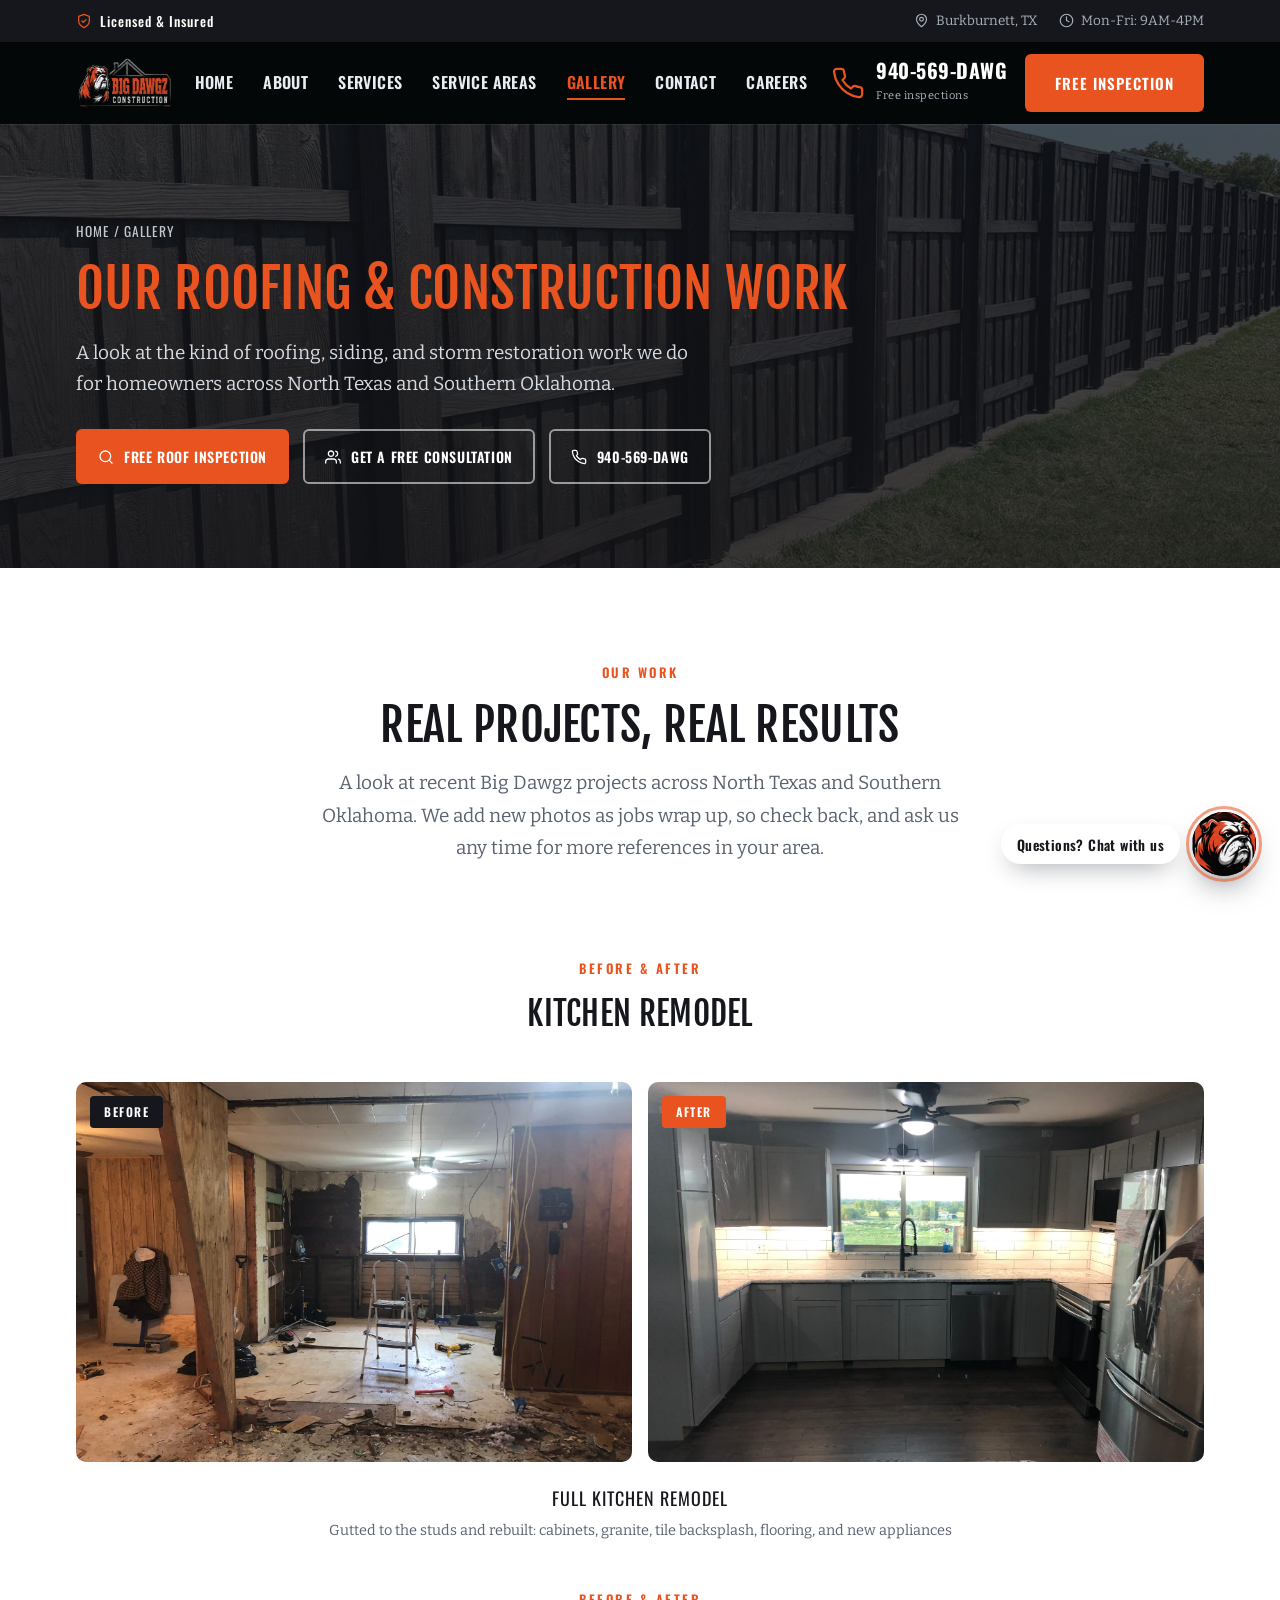
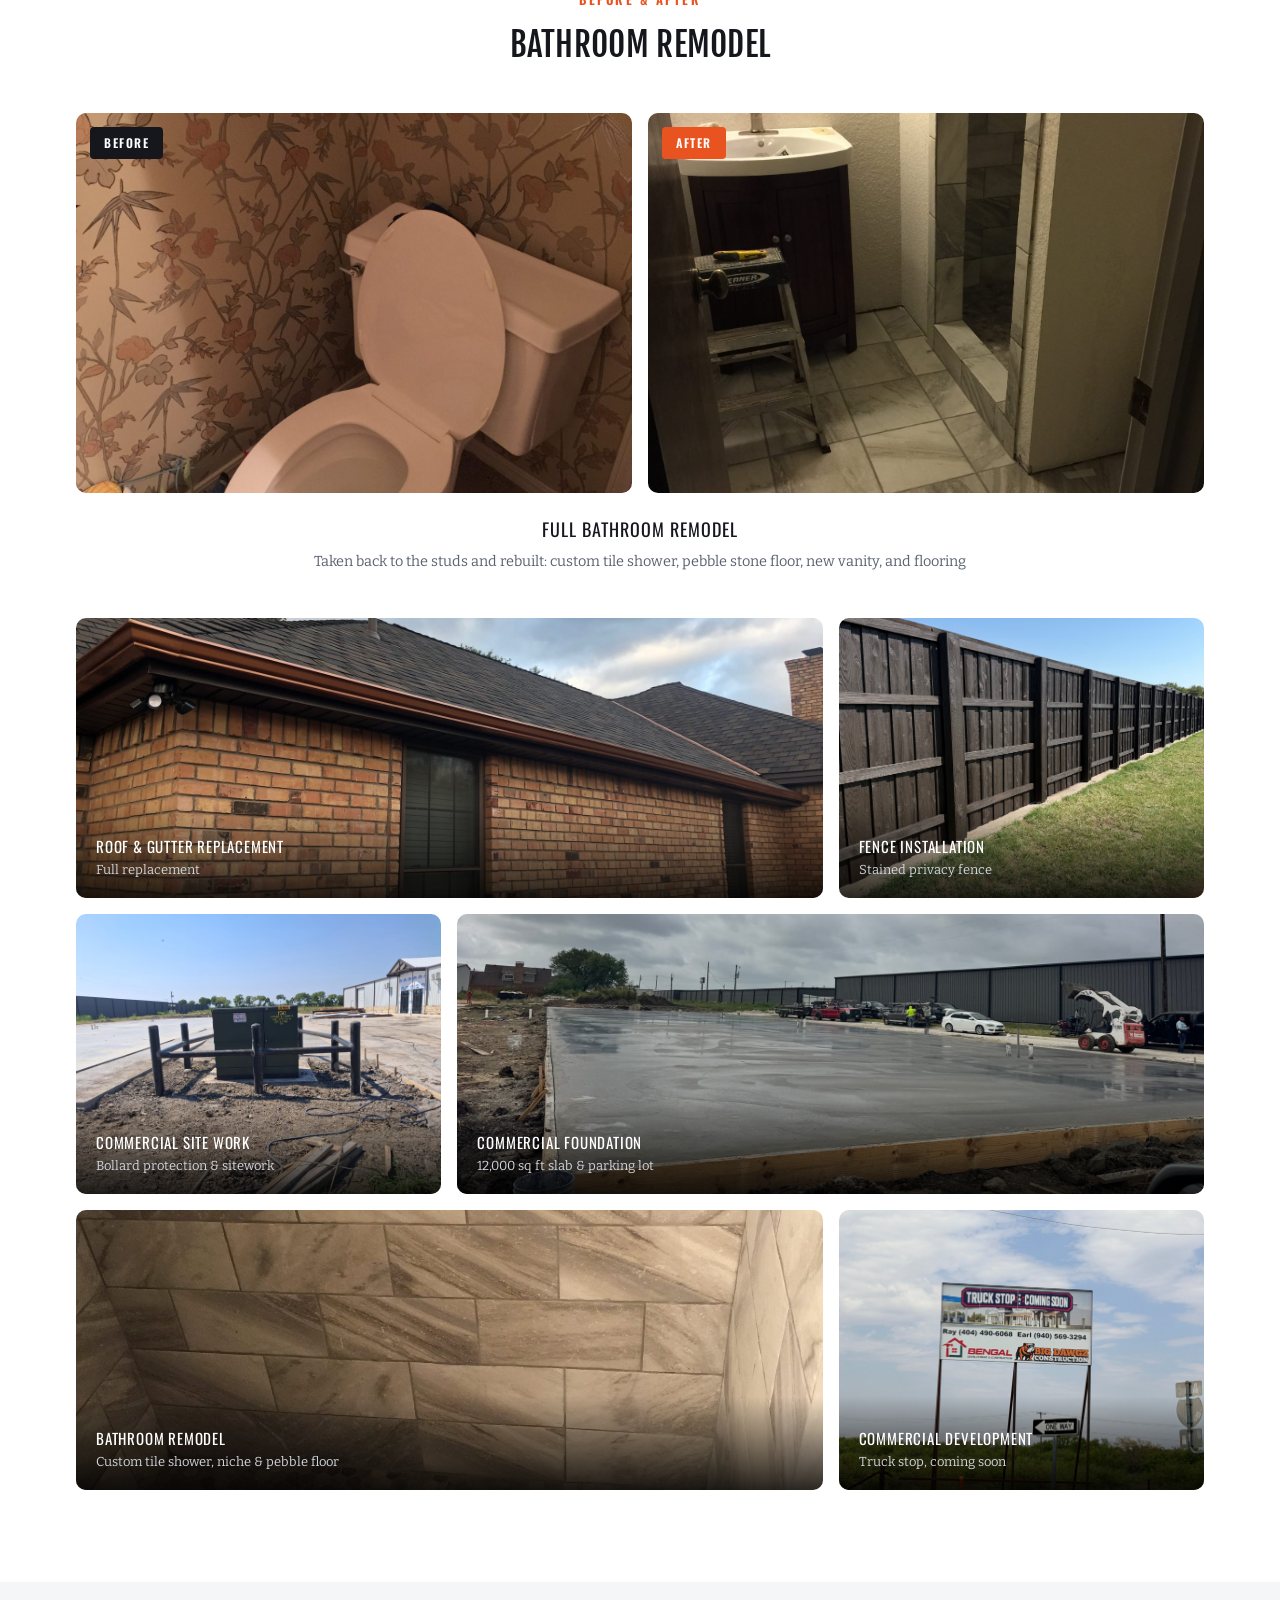
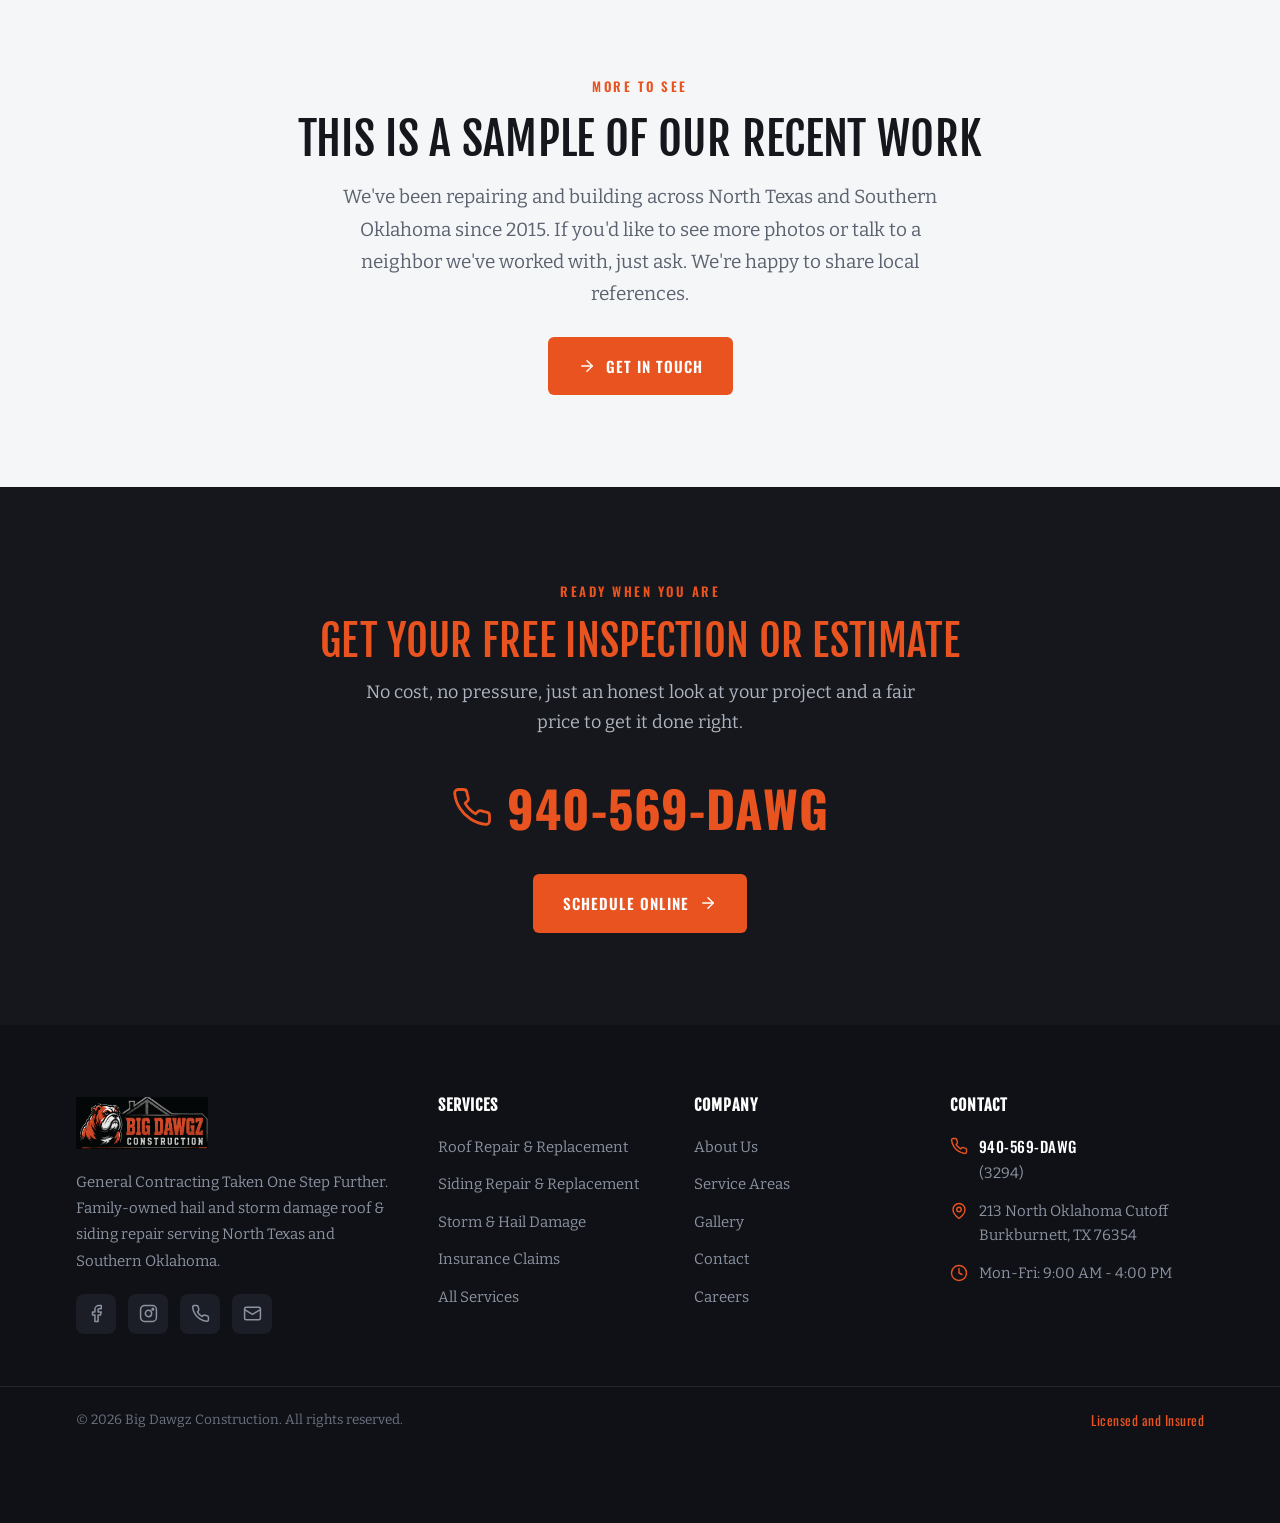
<file: gallery.html>
<!DOCTYPE html>
<html lang="en">
<head>
<meta charset="UTF-8">
<meta name="viewport" content="width=device-width, initial-scale=1.0">
<title>Before &amp; After: Roofing Projects | Big Dawgz Construction</title>
<meta name="description" content="See recent roof and siding projects from Big Dawgz Construction, serving North Texas and Southern Oklahoma. Real repairs, replacements, and storm damage restorations.">
<link rel="canonical" href="https://www.bigdawgzconstruction.com/gallery.html">
<link rel="preconnect" href="https://fonts.googleapis.com">
<link rel="preconnect" href="https://fonts.gstatic.com" crossorigin>
<link href="https://fonts.googleapis.com/css2?family=Fjalla+One&family=Oswald:wght@400;500;600;700&family=Bitter:ital,wght@0,400;0,500;0,600;0,700;1,400&display=swap" rel="stylesheet">
<link rel="stylesheet" href="styles.css?v=3">
<link rel="icon" type="image/png" href="assets/bulldog-avatar.png">
<script type="application/ld+json">
{"@context":"https://schema.org","@type":"GeneralContractor","name":"Big Dawgz Construction","image":"https://www.bigdawgzconstruction.com/assets/logo.png","url":"https://www.bigdawgzconstruction.com","telephone":"+1-940-569-3294","address":{"@type":"PostalAddress","streetAddress":"213 North Oklahoma Cutoff","addressLocality":"Burkburnett","addressRegion":"TX","postalCode":"76354","addressCountry":"US"},"areaServed":["North Texas","Southern Oklahoma"]}
</script>
</head>
<body>

<svg width="0" height="0" style="position:absolute" aria-hidden="true">
  <symbol id="i-phone" viewBox="0 0 24 24"><path d="M22 16.92v3a2 2 0 0 1-2.18 2 19.79 19.79 0 0 1-8.63-3.07 19.5 19.5 0 0 1-6-6 19.79 19.79 0 0 1-3.07-8.67A2 2 0 0 1 4.11 2h3a2 2 0 0 1 2 1.72c.13.96.36 1.9.7 2.81a2 2 0 0 1-.45 2.11L8.09 9.91a16 16 0 0 0 6 6l1.27-1.27a2 2 0 0 1 2.11-.45c.9.34 1.85.57 2.81.7A2 2 0 0 1 22 16.92z"/></symbol>
  <symbol id="i-shield" viewBox="0 0 24 24"><path d="M12 22s8-4 8-10V5l-8-3-8 3v7c0 6 8 10 8 10z"/><path d="m9 12 2 2 4-4"/></symbol>
  <symbol id="i-clock" viewBox="0 0 24 24"><circle cx="12" cy="12" r="10"/><path d="M12 6v6l4 2"/></symbol>
  <symbol id="i-check" viewBox="0 0 24 24"><path d="M20 6 9 17l-5-5"/></symbol>
  <symbol id="i-arrow" viewBox="0 0 24 24"><path d="M5 12h14"/><path d="m12 5 7 7-7 7"/></symbol>
  <symbol id="i-pin" viewBox="0 0 24 24"><path d="M20 10c0 6-8 12-8 12s-8-6-8-12a8 8 0 0 1 16 0z"/><circle cx="12" cy="10" r="3"/></symbol>
  <symbol id="i-star" viewBox="0 0 24 24"><path d="M12 2l3.09 6.26L22 9.27l-5 4.87 1.18 6.88L12 17.77l-6.18 3.25L7 14.14 2 9.27l6.91-1.01L12 2z"/></symbol>
  <symbol id="i-plus" viewBox="0 0 24 24"><path d="M12 5v14"/><path d="M5 12h14"/></symbol>
  <symbol id="i-roof" viewBox="0 0 24 24"><path d="m3 11 9-8 9 8"/><path d="M5 9.5V21h14V9.5"/><path d="M9 21v-6h6v6"/></symbol>
  <symbol id="i-siding" viewBox="0 0 24 24"><rect x="3" y="4" width="18" height="16" rx="1"/><path d="M3 9h18"/><path d="M3 14h18"/><path d="M8 4v5"/><path d="M14 9v5"/><path d="M9 14v6"/></symbol>
  <symbol id="i-storm" viewBox="0 0 24 24"><path d="M20 16.58A5 5 0 0 0 18 7h-1.26A8 8 0 1 0 4 15.25"/><path d="m13 11-4 6h4l-1 4"/></symbol>
  <symbol id="i-claim" viewBox="0 0 24 24"><path d="M14 2H6a2 2 0 0 0-2 2v16a2 2 0 0 0 2 2h12a2 2 0 0 0 2-2V8z"/><path d="M14 2v6h6"/><path d="m9 15 2 2 4-4"/></symbol>
  <symbol id="i-search" viewBox="0 0 24 24"><circle cx="11" cy="11" r="8"/><path d="m21 21-4.3-4.3"/></symbol>
  <symbol id="i-tool" viewBox="0 0 24 24"><path d="M14.7 6.3a4 4 0 0 0-5.4 5.4L3 18l3 3 6.3-6.3a4 4 0 0 0 5.4-5.4l-2.7 2.7-2-2 2.7-2.7z"/></symbol>
  <symbol id="i-award" viewBox="0 0 24 24"><circle cx="12" cy="8" r="6"/><path d="M8.21 13.89 7 22l5-3 5 3-1.21-8.11"/></symbol>
  <symbol id="i-users" viewBox="0 0 24 24"><path d="M17 21v-2a4 4 0 0 0-4-4H5a4 4 0 0 0-4 4v2"/><circle cx="9" cy="7" r="4"/><path d="M23 21v-2a4 4 0 0 0-3-3.87"/><path d="M16 3.13a4 4 0 0 1 0 7.75"/></symbol>
  <symbol id="i-truck" viewBox="0 0 24 24"><path d="M1 3h15v13H1z"/><path d="M16 8h4l3 3v5h-7V8z"/><circle cx="5.5" cy="18.5" r="2.5"/><circle cx="18.5" cy="18.5" r="2.5"/></symbol>
  <symbol id="i-mail" viewBox="0 0 24 24"><rect x="2" y="4" width="20" height="16" rx="2"/><path d="m22 7-10 6L2 7"/></symbol>
  <symbol id="i-fb" viewBox="0 0 24 24"><path d="M18 2h-3a5 5 0 0 0-5 5v3H7v4h3v8h4v-8h3l1-4h-4V7a1 1 0 0 1 1-1h3z"/></symbol>
  <symbol id="i-ig" viewBox="0 0 24 24"><rect x="2" y="2" width="20" height="20" rx="5"/><circle cx="12" cy="12" r="4"/><circle cx="17.5" cy="6.5" r="1"/></symbol>
  <symbol id="i-dollar" viewBox="0 0 24 24"><path d="M12 1v22"/><path d="M17 5H9.5a3.5 3.5 0 0 0 0 7h5a3.5 3.5 0 0 1 0 7H6"/></symbol>
  <symbol id="i-thumb" viewBox="0 0 24 24"><path d="M7 10v12"/><path d="M15 5.88 14 10h5.83a2 2 0 0 1 1.92 2.56l-2.33 8A2 2 0 0 1 17.5 22H4a2 2 0 0 1-2-2v-8a2 2 0 0 1 2-2h2.76a2 2 0 0 0 1.79-1.11L12 2a3.13 3.13 0 0 1 3 3.88z"/></symbol>
  <symbol id="i-home" viewBox="0 0 24 24"><path d="m3 9 9-7 9 7v11a2 2 0 0 1-2 2H5a2 2 0 0 1-2-2z"/><path d="M9 22V12h6v10"/></symbol>
</svg>

<div class="utility">
  <div class="wrap">
    <span class="u-left"><svg class="ic"><use href="#i-shield"/></svg> Licensed &amp; Insured</span>
    <div class="u-right">
      <span><svg class="ic"><use href="#i-pin"/></svg> Burkburnett, TX</span>
      <span><svg class="ic"><use href="#i-clock"/></svg> Mon-Fri: 9AM-4PM</span>
    </div>
  </div>
</div>

<header class="site-header">
  <div class="wrap">
    <a href="index.html" class="brand"><img src="assets/logo.png?v=2" alt="Big Dawgz Construction"></a>
    <nav class="main-nav" id="mainNav">
      <ul>
        <li><a href="index.html">Home</a></li>
        <li><a href="about.html">About</a></li>
        <li><a href="services.html">Services</a></li>
        <li><a href="service-areas.html">Service Areas</a></li>
        <li><a href="gallery.html" class="active">Gallery</a></li>
        <li><a href="contact.html">Contact</a></li>
          <li><a href="careers.html">Careers</a></li>
      </ul>
    </nav>
    <div class="header-cta">
      <a href="tel:9405693294" class="header-phone">
        <svg class="ic"><use href="#i-phone"/></svg>
        <span><b>940-569-DAWG</b><small>Free inspections</small></span>
      </a>
      <a href="contact.html" class="btn btn-primary">Free Inspection</a>
      <button class="menu-toggle" id="menuToggle" aria-label="Menu"><span></span><span></span><span></span></button>
    </div>
  </div>
</header>

<!-- PAGE HERO -->
<section class="page-hero" style="background-image:linear-gradient(rgba(18,20,25,.74),rgba(18,20,25,.84)),url('assets/fence.jpg');background-position:center 45%">
  <div class="wrap">
    <div class="crumbs"><a href="index.html">Home</a> / Gallery</div>
    <h1>Our Roofing &amp; Construction Work</h1>
    <p>A look at the kind of roofing, siding, and storm restoration work we do for homeowners across North Texas and Southern Oklahoma.</p>
    <div class="hero-actions">
      <a href="contact.html" class="btn btn-primary"><svg class="ic"><use href="#i-search"/></svg> Free Roof Inspection</a>
      <a href="contact.html" class="btn btn-outline"><svg class="ic"><use href="#i-users"/></svg> Get a Free Consultation</a>
      <a href="tel:9405693294" class="btn btn-outline"><svg class="ic"><use href="#i-phone"/></svg> 940-569-DAWG</a>
    </div>
  </div>
</section>

<!-- INTRO -->
<section class="section">
  <div class="wrap">
    <div class="center">
      <span class="eyebrow">Our Work</span>
      <h2 class="h-xl">Real Projects, Real Results</h2>
      <p class="lead">A look at recent Big Dawgz projects across North Texas and Southern Oklahoma. We add new photos as jobs wrap up, so check back, and ask us any time for more references in your area.</p>
    </div>
  </div>
</section>

<!-- BEFORE / AFTER FEATURE -->
<section style="padding:0 0 44px">
  <div class="wrap">
    <div class="center">
      <span class="eyebrow" style="justify-content:center">Before &amp; After</span>
      <h3 class="h-lg">Kitchen Remodel</h3>
    </div>
    <div class="ba-pair">
      <figure class="ba-figure"><span class="ba-tag">Before</span><img src="assets/kitchen-before.jpg" alt="Kitchen before the remodel, gutted to the studs"></figure>
      <figure class="ba-figure"><span class="ba-tag is-after">After</span><img src="assets/kitchen-after.jpg" alt="Finished kitchen remodel with new cabinets, granite counters, and stainless appliances"></figure>
    </div>
    <p class="ba-caption">Full Kitchen Remodel<small>Gutted to the studs and rebuilt: cabinets, granite, tile backsplash, flooring, and new appliances</small></p>
  </div>
</section>

<!-- BEFORE / AFTER FEATURE -->
<section style="padding:0 0 44px">
  <div class="wrap">
    <div class="center">
      <span class="eyebrow" style="justify-content:center">Before &amp; After</span>
      <h3 class="h-lg">Bathroom Remodel</h3>
    </div>
    <div class="ba-pair">
      <figure class="ba-figure"><span class="ba-tag">Before</span><img src="assets/bath-before.jpg" alt="Bathroom before the remodel, dated fixtures and old wallpaper"></figure>
      <figure class="ba-figure"><span class="ba-tag is-after">After</span><img src="assets/bath-finished.jpg" alt="Finished bathroom remodel with new marble-look tile, custom shower, and vanity"></figure>
    </div>
    <p class="ba-caption">Full Bathroom Remodel<small>Taken back to the studs and rebuilt: custom tile shower, pebble stone floor, new vanity, and flooring</small></p>
  </div>
</section>

<!-- PROJECT TILES -->
<section style="padding:0 0 92px">
  <div class="wrap">
    <div class="gal-grid">
      <div class="gal-item gal-wide">
        <img src="assets/roof-gutter.jpg" alt="Completed roof and gutter replacement on a brick home">
        <div class="cap">Roof &amp; Gutter Replacement<small>Full replacement</small></div>
      </div>
      <div class="gal-item">
        <img src="assets/fence.jpg" alt="New stained wood privacy fence installation">
        <div class="cap">Fence Installation<small>Stained privacy fence</small></div>
      </div>
      <div class="gal-item">
        <img src="assets/comm-bollards.jpg" alt="Steel bollards protecting an electrical transformer on a commercial site">
        <div class="cap">Commercial Site Work<small>Bollard protection &amp; sitework</small></div>
      </div>
      <div class="gal-item gal-wide">
        <img src="assets/comm-foundation.jpg" alt="Large commercial concrete foundation poured by Big Dawgz Construction">
        <div class="cap">Commercial Foundation<small>12,000 sq ft slab &amp; parking lot</small></div>
      </div>
      <div class="gal-item gal-wide">
        <img src="assets/bath-shower.jpg" alt="Finished custom tile shower with a built-in niche and pebble stone floor">
        <div class="cap">Bathroom Remodel<small>Custom tile shower, niche &amp; pebble floor</small></div>
      </div>
      <div class="gal-item">
        <img src="assets/truckstop-poster.jpg" alt="Big Dawgz Construction truck stop development coming soon, built with Bengal Development">
        <div class="cap">Commercial Development<small>Truck stop, coming soon</small></div>
      </div>
    </div>
  </div>
</section>

<!-- NOTE / REFERENCES -->
<section class="section soft">
  <div class="wrap">
    <div class="center">
      <span class="eyebrow">More To See</span>
      <h2 class="h-xl">This Is A Sample Of Our Recent Work</h2>
      <p class="lead">We've been repairing and building across North Texas and Southern Oklahoma since 2015. If you'd like to see more photos or talk to a neighbor we've worked with, just ask. We're happy to share local references.</p>
      <div style="margin-top:26px"><a href="contact.html" class="btn btn-primary"><svg class="ic"><use href="#i-arrow"/></svg> Get In Touch</a></div>
    </div>
  </div>
</section>

<!-- CTA -->
<section class="section cta-band">
  <div class="wrap">
    <span class="eyebrow" style="justify-content:center">Ready When You Are</span>
    <h2>Get Your Free Inspection Or Estimate</h2>
    <p>No cost, no pressure, just an honest look at your project and a fair price to get it done right.</p>
    <a href="tel:9405693294" class="phone-xl"><svg class="ic"><use href="#i-phone"/></svg> 940-569-DAWG</a><br>
    <a href="contact.html" class="btn btn-primary">Schedule Online <svg class="ic"><use href="#i-arrow"/></svg></a>
  </div>
</section>

<!-- FOOTER -->
<footer class="site-footer">
  <div class="wrap">
    <div class="foot-grid">
      <div>
        <div class="brand"><img src="assets/logo.png?v=2" alt="Big Dawgz Construction"></div>
        <p>General Contracting Taken One Step Further. Family-owned hail and storm damage roof &amp; siding repair serving North Texas and Southern Oklahoma.</p>
        <div class="foot-social">
          <a href="https://www.facebook.com/profile.php?id=100054496657866" aria-label="Facebook" target="_blank" rel="noopener"><svg class="ic"><use href="#i-fb"/></svg></a>
          <a href="https://www.instagram.com/bigdawgzconstruction/" aria-label="Instagram" target="_blank" rel="noopener"><svg class="ic"><use href="#i-ig"/></svg></a>
          <a href="tel:9405693294" aria-label="Call"><svg class="ic"><use href="#i-phone"/></svg></a>
          <a href="contact.html" aria-label="Email"><svg class="ic"><use href="#i-mail"/></svg></a>
        </div>
      </div>
      <div>
        <h4>Services</h4>
        <ul>
          <li><a href="roof-repair.html">Roof Repair &amp; Replacement</a></li>
          <li><a href="siding.html">Siding Repair &amp; Replacement</a></li>
          <li><a href="storm-damage.html">Storm &amp; Hail Damage</a></li>
          <li><a href="insurance-claims.html">Insurance Claims</a></li>
          <li><a href="services.html">All Services</a></li>
        </ul>
      </div>
      <div>
        <h4>Company</h4>
        <ul>
          <li><a href="about.html">About Us</a></li>
          <li><a href="service-areas.html">Service Areas</a></li>
          <li><a href="gallery.html">Gallery</a></li>
          <li><a href="contact.html">Contact</a></li>
          <li><a href="careers.html">Careers</a></li>
        </ul>
      </div>
      <div class="foot-contact">
        <h4>Contact</h4>
        <div><svg class="ic"><use href="#i-phone"/></svg><span><b>940-569-DAWG</b><br>(3294)</span></div>
        <div><svg class="ic"><use href="#i-pin"/></svg><span>213 North Oklahoma Cutoff<br>Burkburnett, TX 76354</span></div>
        <div><svg class="ic"><use href="#i-clock"/></svg><span>Mon-Fri: 9:00 AM - 4:00 PM</span></div>
      </div>
    </div>
  </div>
  <div class="foot-bottom">
    <div class="wrap">
      <span>© <span id="yr"></span> Big Dawgz Construction. All rights reserved.</span>
      <span class="lic">Licensed and Insured</span>
    </div>
  </div>
</footer>

<script>
  var mt=document.getElementById('menuToggle');
  if(mt){mt.addEventListener('click',function(){document.getElementById('mainNav').classList.toggle('open');});}
  document.querySelectorAll('.main-nav a').forEach(function(a){a.addEventListener('click',function(){document.getElementById('mainNav').classList.remove('open');});});
  window.addEventListener('scroll',function(){document.querySelector('.site-header').classList.toggle('scrolled',window.scrollY>10);});
  var yr=document.getElementById('yr'); if(yr){yr.textContent=new Date().getFullYear();}
  document.querySelectorAll('.faq-q').forEach(function(q){
    q.addEventListener('click',function(){
      var item=q.parentElement, a=q.nextElementSibling;
      var open=item.classList.toggle('open');
      a.style.maxHeight=open?a.scrollHeight+'px':null;
    });
  });
</script>
  <script src="chatbot.js?v=3" defer></script>
</body>
</html>
</file>
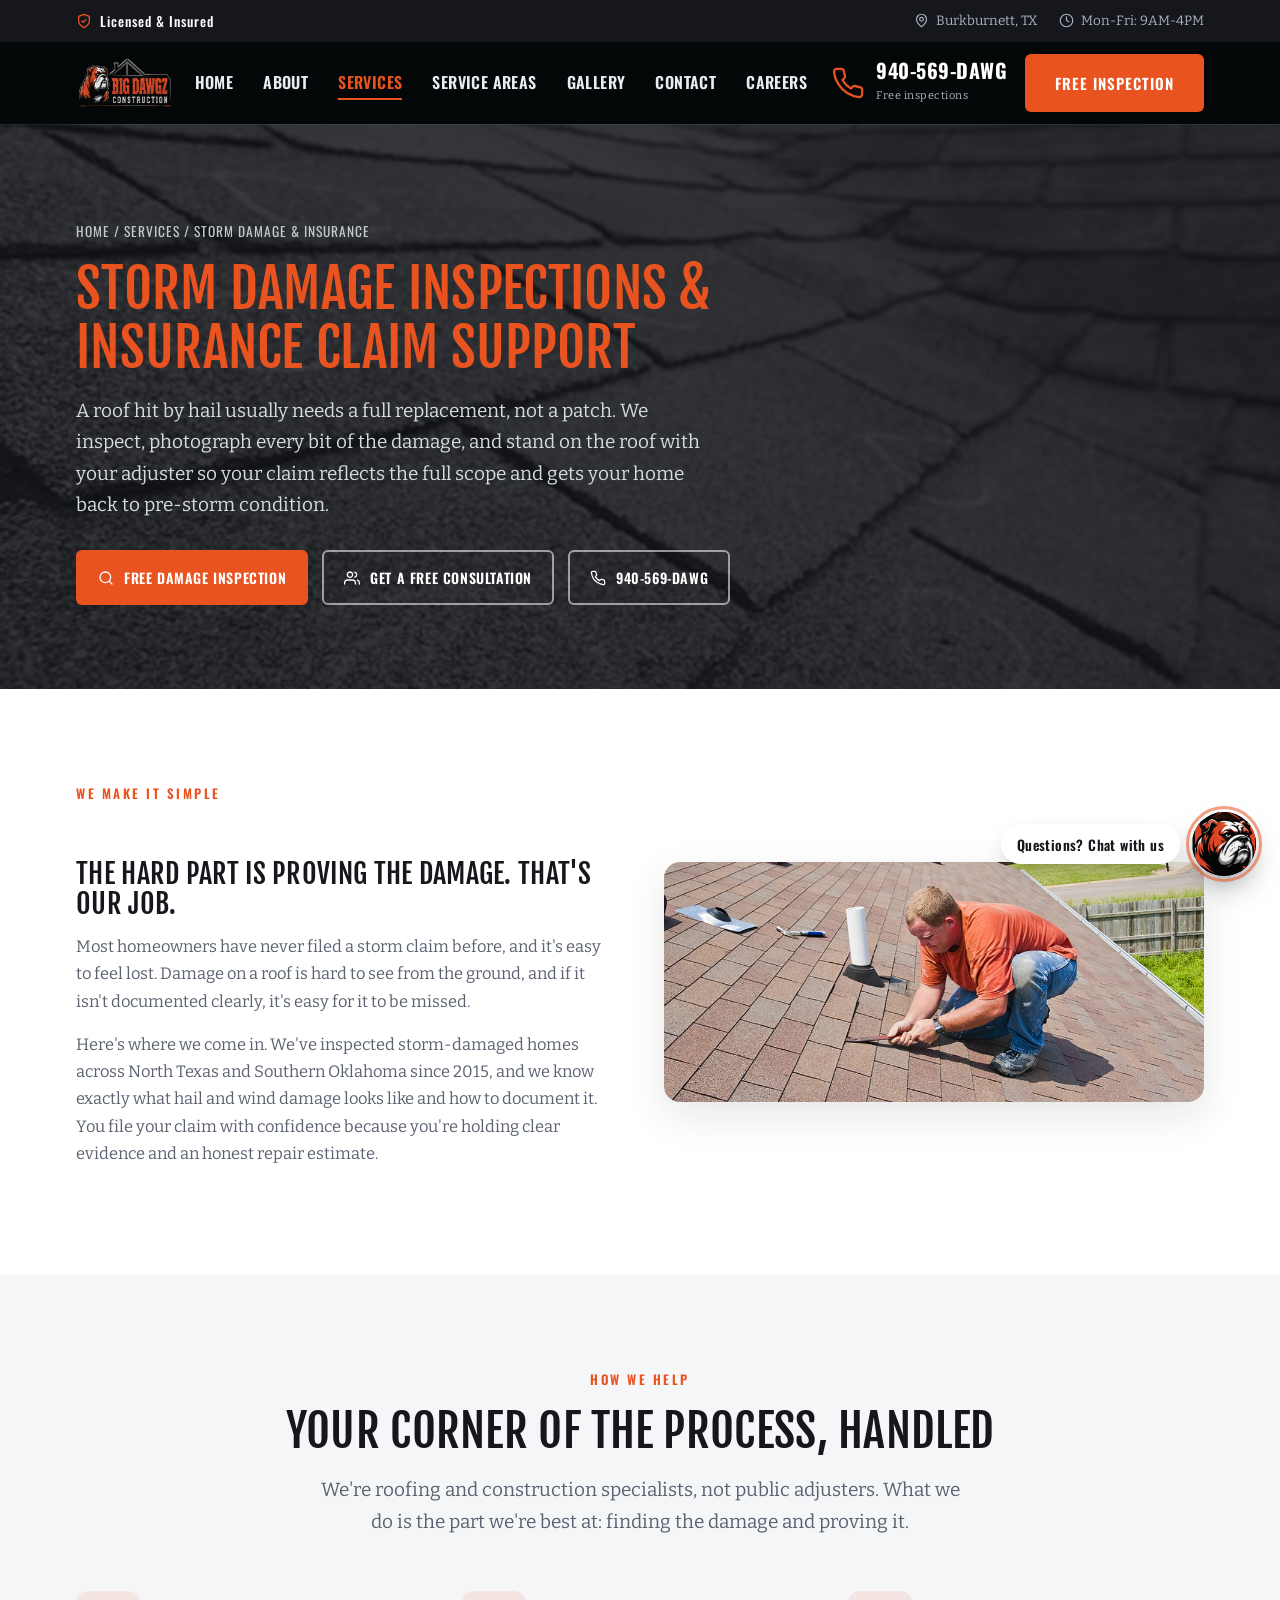
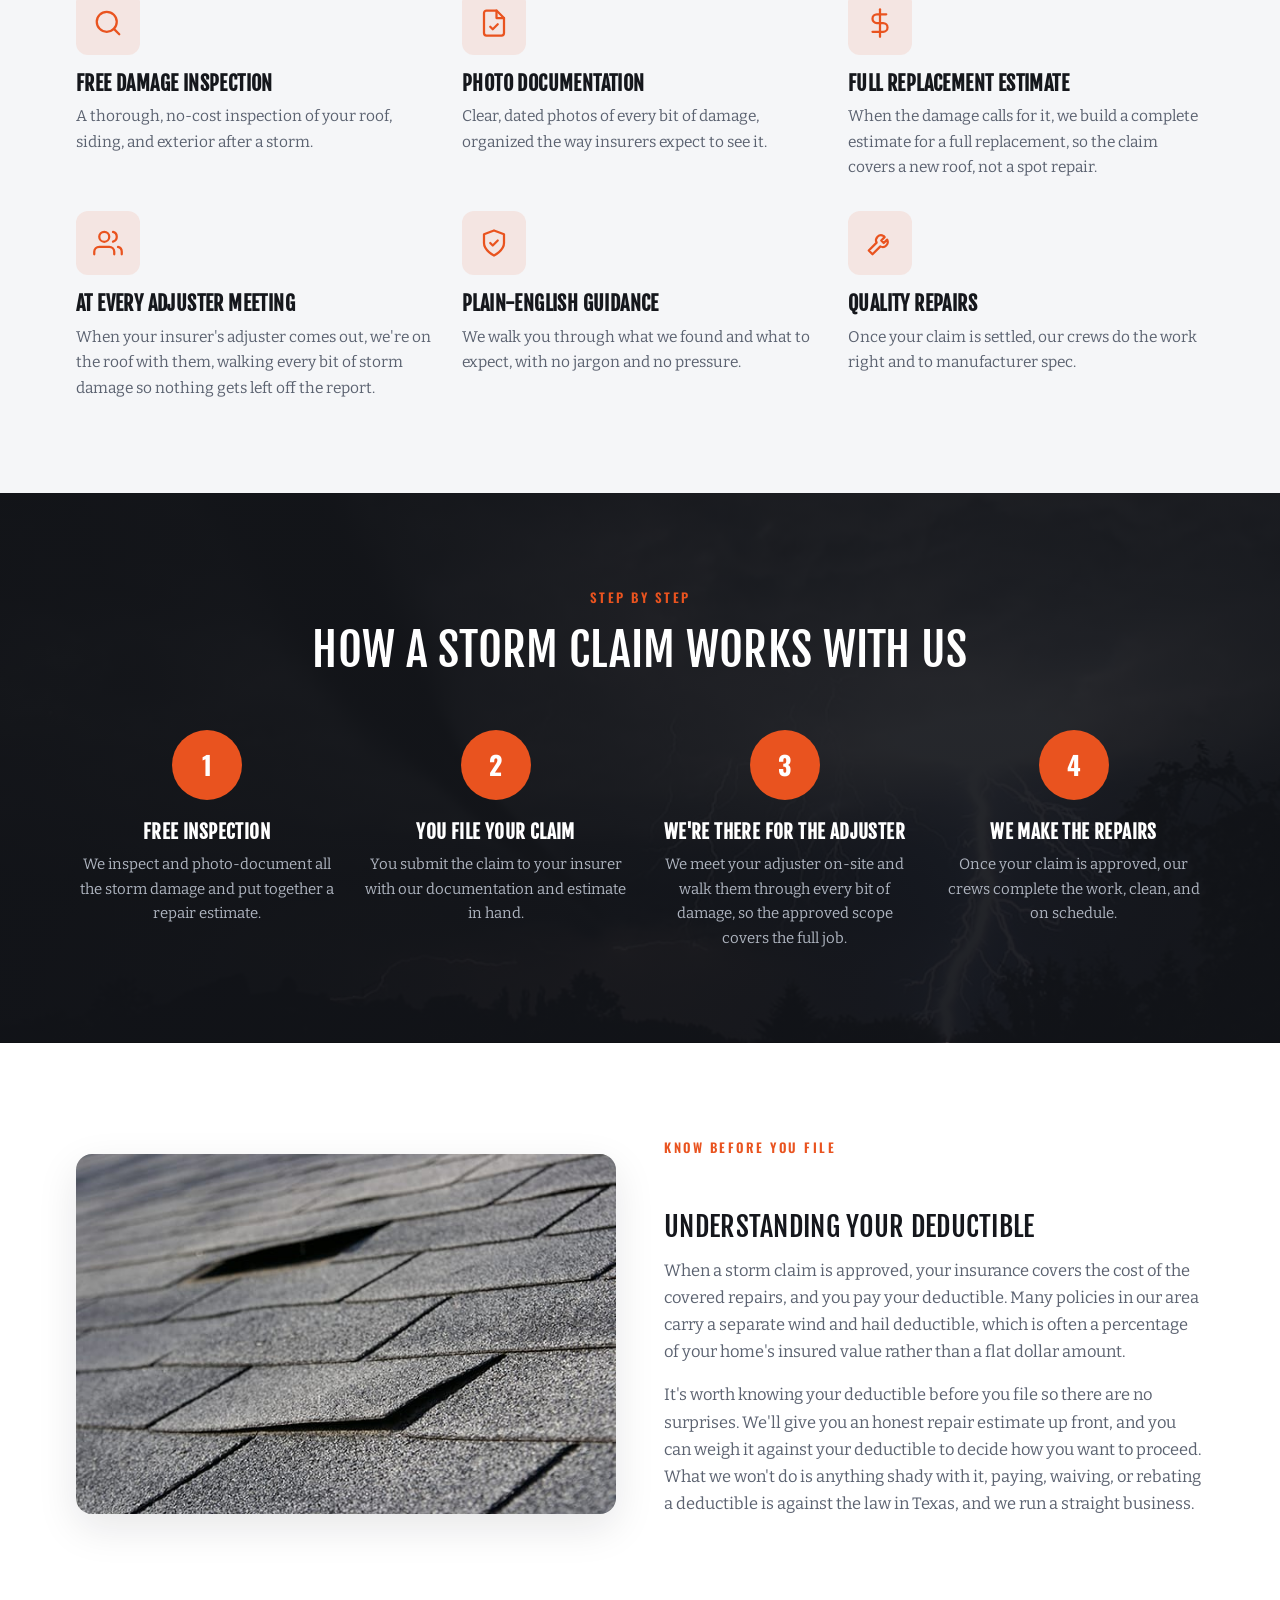
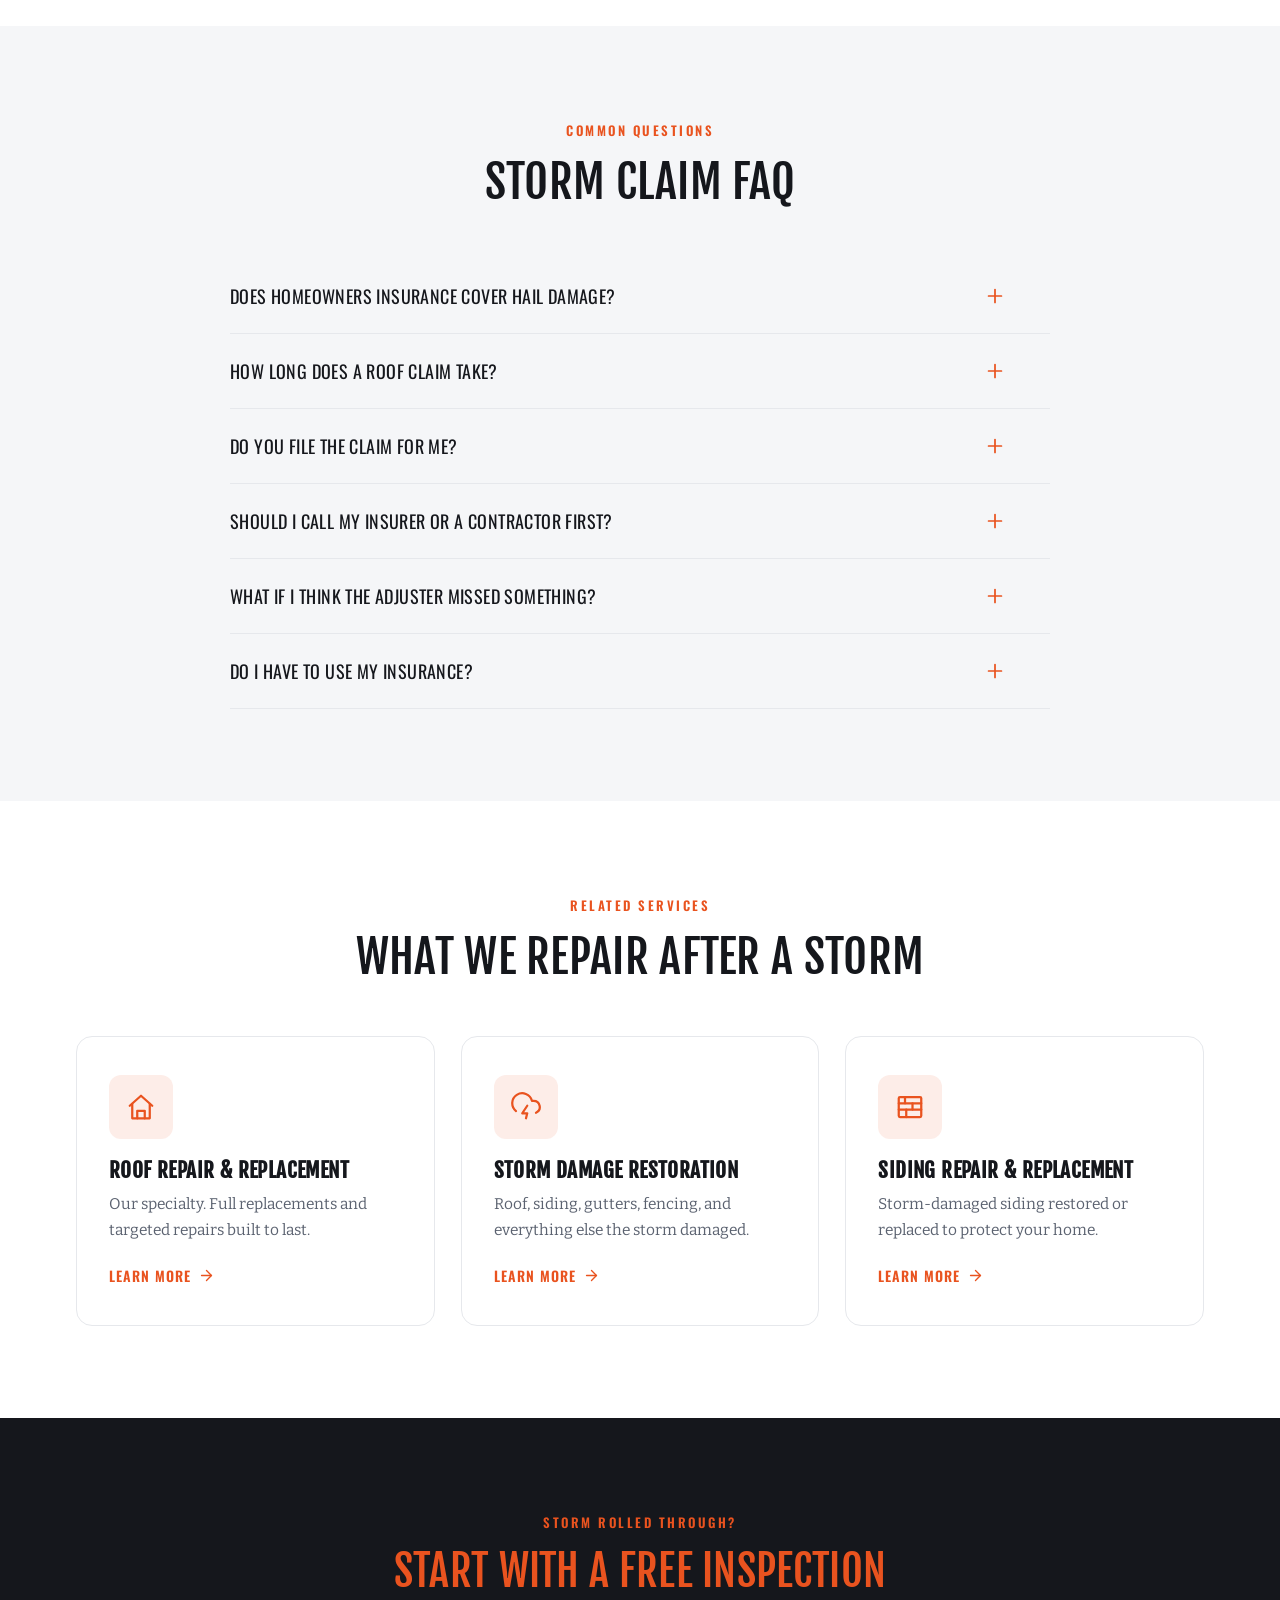
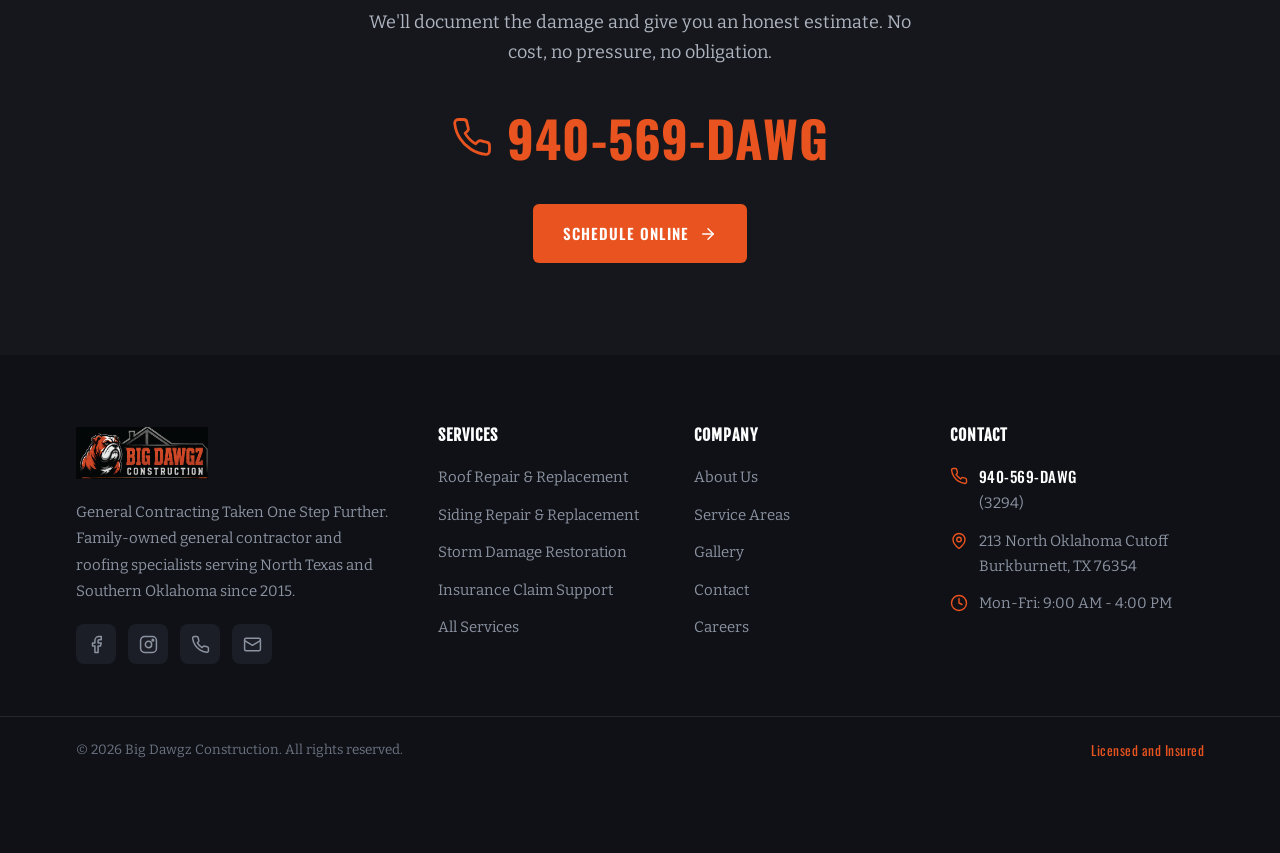
<file: insurance-claims.html>
<!DOCTYPE html>
<html lang="en">
<head>
<meta charset="UTF-8">
<meta name="viewport" content="width=device-width, initial-scale=1.0">
<title>Storm Damage Inspections &amp; Insurance Claim Support | Big Dawgz Construction</title>
<meta name="description" content="Free storm damage inspections and insurance-ready documentation across North Texas and Southern Oklahoma. We photo-document the damage and provide a detailed repair estimate for your claim. Call 940-569-DAWG.">
<meta name="keywords" content="roof insurance claim, storm damage documentation, hail damage estimate, insurance roof inspection, North Texas, Southern Oklahoma">
<link rel="canonical" href="https://www.bigdawgzconstruction.com/insurance-claims.html">
<link rel="preconnect" href="https://fonts.googleapis.com">
<link rel="preconnect" href="https://fonts.gstatic.com" crossorigin>
<link href="https://fonts.googleapis.com/css2?family=Fjalla+One&family=Oswald:wght@400;500;600;700&family=Bitter:ital,wght@0,400;0,500;0,600;0,700;1,400&display=swap" rel="stylesheet">
<link rel="stylesheet" href="styles.css?v=3">
<link rel="icon" type="image/png" href="assets/bulldog-avatar.png">
<script type="application/ld+json">
{"@context":"https://schema.org","@type":"Service","serviceType":"Storm Damage Inspection and Insurance Claim Documentation","provider":{"@type":"RoofingContractor","name":"Big Dawgz Construction","telephone":"+1-940-569-3294","address":{"@type":"PostalAddress","streetAddress":"213 North Oklahoma Cutoff","addressLocality":"Burkburnett","addressRegion":"TX","postalCode":"76354"}},"areaServed":["North Texas","Southern Oklahoma"]}
</script>
</head>
<body>

<svg width="0" height="0" style="position:absolute" aria-hidden="true">
  <symbol id="i-phone" viewBox="0 0 24 24"><path d="M22 16.92v3a2 2 0 0 1-2.18 2 19.79 19.79 0 0 1-8.63-3.07 19.5 19.5 0 0 1-6-6 19.79 19.79 0 0 1-3.07-8.67A2 2 0 0 1 4.11 2h3a2 2 0 0 1 2 1.72c.13.96.36 1.9.7 2.81a2 2 0 0 1-.45 2.11L8.09 9.91a16 16 0 0 0 6 6l1.27-1.27a2 2 0 0 1 2.11-.45c.9.34 1.85.57 2.81.7A2 2 0 0 1 22 16.92z"/></symbol>
  <symbol id="i-shield" viewBox="0 0 24 24"><path d="M12 22s8-4 8-10V5l-8-3-8 3v7c0 6 8 10 8 10z"/><path d="m9 12 2 2 4-4"/></symbol>
  <symbol id="i-clock" viewBox="0 0 24 24"><circle cx="12" cy="12" r="10"/><path d="M12 6v6l4 2"/></symbol>
  <symbol id="i-check" viewBox="0 0 24 24"><path d="M20 6 9 17l-5-5"/></symbol>
  <symbol id="i-arrow" viewBox="0 0 24 24"><path d="M5 12h14"/><path d="m12 5 7 7-7 7"/></symbol>
  <symbol id="i-pin" viewBox="0 0 24 24"><path d="M20 10c0 6-8 12-8 12s-8-6-8-12a8 8 0 0 1 16 0z"/><circle cx="12" cy="10" r="3"/></symbol>
  <symbol id="i-star" viewBox="0 0 24 24"><path d="M12 2l3.09 6.26L22 9.27l-5 4.87 1.18 6.88L12 17.77l-6.18 3.25L7 14.14 2 9.27l6.91-1.01L12 2z"/></symbol>
  <symbol id="i-plus" viewBox="0 0 24 24"><path d="M12 5v14"/><path d="M5 12h14"/></symbol>
  <symbol id="i-roof" viewBox="0 0 24 24"><path d="m3 11 9-8 9 8"/><path d="M5 9.5V21h14V9.5"/><path d="M9 21v-6h6v6"/></symbol>
  <symbol id="i-siding" viewBox="0 0 24 24"><rect x="3" y="4" width="18" height="16" rx="1"/><path d="M3 9h18"/><path d="M3 14h18"/><path d="M8 4v5"/><path d="M14 9v5"/><path d="M9 14v6"/></symbol>
  <symbol id="i-storm" viewBox="0 0 24 24"><path d="M20 16.58A5 5 0 0 0 18 7h-1.26A8 8 0 1 0 4 15.25"/><path d="m13 11-4 6h4l-1 4"/></symbol>
  <symbol id="i-claim" viewBox="0 0 24 24"><path d="M14 2H6a2 2 0 0 0-2 2v16a2 2 0 0 0 2 2h12a2 2 0 0 0 2-2V8z"/><path d="M14 2v6h6"/><path d="m9 15 2 2 4-4"/></symbol>
  <symbol id="i-search" viewBox="0 0 24 24"><circle cx="11" cy="11" r="8"/><path d="m21 21-4.3-4.3"/></symbol>
  <symbol id="i-tool" viewBox="0 0 24 24"><path d="M14.7 6.3a4 4 0 0 0-5.4 5.4L3 18l3 3 6.3-6.3a4 4 0 0 0 5.4-5.4l-2.7 2.7-2-2 2.7-2.7z"/></symbol>
  <symbol id="i-award" viewBox="0 0 24 24"><circle cx="12" cy="8" r="6"/><path d="M8.21 13.89 7 22l5-3 5 3-1.21-8.11"/></symbol>
  <symbol id="i-users" viewBox="0 0 24 24"><path d="M17 21v-2a4 4 0 0 0-4-4H5a4 4 0 0 0-4 4v2"/><circle cx="9" cy="7" r="4"/><path d="M23 21v-2a4 4 0 0 0-3-3.87"/><path d="M16 3.13a4 4 0 0 1 0 7.75"/></symbol>
  <symbol id="i-truck" viewBox="0 0 24 24"><path d="M1 3h15v13H1z"/><path d="M16 8h4l3 3v5h-7V8z"/><circle cx="5.5" cy="18.5" r="2.5"/><circle cx="18.5" cy="18.5" r="2.5"/></symbol>
  <symbol id="i-mail" viewBox="0 0 24 24"><rect x="2" y="4" width="20" height="16" rx="2"/><path d="m22 7-10 6L2 7"/></symbol>
  <symbol id="i-fb" viewBox="0 0 24 24"><path d="M18 2h-3a5 5 0 0 0-5 5v3H7v4h3v8h4v-8h3l1-4h-4V7a1 1 0 0 1 1-1h3z"/></symbol>
  <symbol id="i-ig" viewBox="0 0 24 24"><rect x="2" y="2" width="20" height="20" rx="5"/><circle cx="12" cy="12" r="4"/><circle cx="17.5" cy="6.5" r="1"/></symbol>
  <symbol id="i-dollar" viewBox="0 0 24 24"><path d="M12 1v22"/><path d="M17 5H9.5a3.5 3.5 0 0 0 0 7h5a3.5 3.5 0 0 1 0 7H6"/></symbol>
  <symbol id="i-thumb" viewBox="0 0 24 24"><path d="M7 10v12"/><path d="M15 5.88 14 10h5.83a2 2 0 0 1 1.92 2.56l-2.33 8A2 2 0 0 1 17.5 22H4a2 2 0 0 1-2-2v-8a2 2 0 0 1 2-2h2.76a2 2 0 0 0 1.79-1.11L12 2a3.13 3.13 0 0 1 3 3.88z"/></symbol>
  <symbol id="i-home" viewBox="0 0 24 24"><path d="m3 9 9-7 9 7v11a2 2 0 0 1-2 2H5a2 2 0 0 1-2-2z"/><path d="M9 22V12h6v10"/></symbol>
</svg>

<div class="utility">
  <div class="wrap">
    <span class="u-left"><svg class="ic"><use href="#i-shield"/></svg> Licensed &amp; Insured</span>
    <div class="u-right">
      <span><svg class="ic"><use href="#i-pin"/></svg> Burkburnett, TX</span>
      <span><svg class="ic"><use href="#i-clock"/></svg> Mon-Fri: 9AM-4PM</span>
    </div>
  </div>
</div>

<header class="site-header">
  <div class="wrap">
    <a href="index.html" class="brand"><img src="assets/logo.png?v=2" alt="Big Dawgz Construction"></a>
    <nav class="main-nav" id="mainNav">
      <ul>
        <li><a href="index.html">Home</a></li>
        <li><a href="about.html">About</a></li>
        <li><a href="services.html" class="active">Services</a></li>
        <li><a href="service-areas.html">Service Areas</a></li>
        <li><a href="gallery.html">Gallery</a></li>
        <li><a href="contact.html">Contact</a></li>
          <li><a href="careers.html">Careers</a></li>
      </ul>
    </nav>
    <div class="header-cta">
      <a href="tel:9405693294" class="header-phone">
        <svg class="ic"><use href="#i-phone"/></svg>
        <span><b>940-569-DAWG</b><small>Free inspections</small></span>
      </a>
      <a href="contact.html" class="btn btn-primary">Free Inspection</a>
      <button class="menu-toggle" id="menuToggle" aria-label="Menu"><span></span><span></span><span></span></button>
    </div>
  </div>
</header>

<!-- PAGE HERO -->
<section class="page-hero" style="background-image:linear-gradient(rgba(18,20,25,.82),rgba(18,20,25,.86)),url('assets/slide_D.jpg')">
  <div class="wrap">
    <div class="crumbs"><a href="index.html">Home</a> / <a href="services.html">Services</a> / Storm Damage &amp; Insurance</div>
    <h1>Storm Damage Inspections &amp; Insurance Claim Support</h1>
    <p>A roof hit by hail usually needs a full replacement, not a patch. We inspect, photograph every bit of the damage, and stand on the roof with your adjuster so your claim reflects the full scope and gets your home back to pre-storm condition.</p>
    <div class="hero-actions">
      <a href="contact.html" class="btn btn-primary"><svg class="ic"><use href="#i-search"/></svg> Free Damage Inspection</a>
      <a href="contact.html" class="btn btn-outline"><svg class="ic"><use href="#i-users"/></svg> Get a Free Consultation</a>
      <a href="tel:9405693294" class="btn btn-outline"><svg class="ic"><use href="#i-phone"/></svg> 940-569-DAWG</a>
    </div>
  </div>
</section>

<!-- WHY IT'S STRESSFUL -->
<section class="section">
  <div class="wrap">
    <div class="split narrow">
      <div class="prose">
        <span class="eyebrow">We Make It Simple</span>
        <h2 class="h-xl">The Hard Part Is Proving The Damage. That's Our Job.</h2>
        <p>Most homeowners have never filed a storm claim before, and it's easy to feel lost. Damage on a roof is hard to see from the ground, and if it isn't documented clearly, it's easy for it to be missed.</p>
        <p>Here's where we come in. We've inspected storm-damaged homes across North Texas and Southern Oklahoma since 2015, and we know exactly what hail and wind damage looks like and how to document it. You file your claim with confidence because you're holding clear evidence and an honest repair estimate.</p>
      </div>
      <div class="split-img">
        <img src="assets/slide_B.jpg" alt="Big Dawgz Construction inspector documenting roof damage">
      </div>
    </div>
  </div>
</section>

<!-- HOW WE HELP -->
<section class="section soft">
  <div class="wrap">
    <div class="center">
      <span class="eyebrow">How We Help</span>
      <h2 class="h-xl">Your Corner Of The Process, Handled</h2>
      <p class="lead">We're roofing and construction specialists, not public adjusters. What we do is the part we're best at: finding the damage and proving it.</p>
    </div>
    <div class="info-grid">
      <div class="info-item"><div class="icon-badge"><svg class="ic"><use href="#i-search"/></svg></div><h3>Free Damage Inspection</h3><p>A thorough, no-cost inspection of your roof, siding, and exterior after a storm.</p></div>
      <div class="info-item"><div class="icon-badge"><svg class="ic"><use href="#i-claim"/></svg></div><h3>Photo Documentation</h3><p>Clear, dated photos of every bit of damage, organized the way insurers expect to see it.</p></div>
      <div class="info-item"><div class="icon-badge"><svg class="ic"><use href="#i-dollar"/></svg></div><h3>Full Replacement Estimate</h3><p>When the damage calls for it, we build a complete estimate for a full replacement, so the claim covers a new roof, not a spot repair.</p></div>
      <div class="info-item"><div class="icon-badge"><svg class="ic"><use href="#i-users"/></svg></div><h3>At Every Adjuster Meeting</h3><p>When your insurer's adjuster comes out, we're on the roof with them, walking every bit of storm damage so nothing gets left off the report.</p></div>
      <div class="info-item"><div class="icon-badge"><svg class="ic"><use href="#i-shield"/></svg></div><h3>Plain-English Guidance</h3><p>We walk you through what we found and what to expect, with no jargon and no pressure.</p></div>
      <div class="info-item"><div class="icon-badge"><svg class="ic"><use href="#i-tool"/></svg></div><h3>Quality Repairs</h3><p>Once your claim is settled, our crews do the work right and to manufacturer spec.</p></div>
    </div>
  </div>
</section>

<!-- PROCESS -->
<section class="section dark" style="background-image:linear-gradient(rgba(18,20,25,.90),rgba(18,20,25,.94)),url('assets/slide_A.jpg');background-size:cover;background-position:center">
  <div class="wrap">
    <div class="center">
      <span class="eyebrow">Step By Step</span>
      <h2 class="h-xl">How A Storm Claim Works With Us</h2>
    </div>
    <div class="steps">
      <div class="step"><div class="num">1</div><h3>Free Inspection</h3><p>We inspect and photo-document all the storm damage and put together a repair estimate.</p></div>
      <div class="step"><div class="num">2</div><h3>You File Your Claim</h3><p>You submit the claim to your insurer with our documentation and estimate in hand.</p></div>
      <div class="step"><div class="num">3</div><h3>We're There For The Adjuster</h3><p>We meet your adjuster on-site and walk them through every bit of damage, so the approved scope covers the full job.</p></div>
      <div class="step"><div class="num">4</div><h3>We Make The Repairs</h3><p>Once your claim is approved, our crews complete the work, clean, and on schedule.</p></div>
    </div>
  </div>
</section>

<!-- DEDUCTIBLE -->
<section class="section">
  <div class="wrap">
    <div class="split narrow">
      <div class="split-img">
        <img src="assets/slide_C.jpg" alt="Completed roof repair after an approved insurance claim">
      </div>
      <div class="prose">
        <span class="eyebrow">Know Before You File</span>
        <h2 class="h-xl">Understanding Your Deductible</h2>
        <p>When a storm claim is approved, your insurance covers the cost of the covered repairs, and you pay your deductible. Many policies in our area carry a separate wind and hail deductible, which is often a percentage of your home's insured value rather than a flat dollar amount.</p>
        <p>It's worth knowing your deductible before you file so there are no surprises. We'll give you an honest repair estimate up front, and you can weigh it against your deductible to decide how you want to proceed. What we won't do is anything shady with it, paying, waiving, or rebating a deductible is against the law in Texas, and we run a straight business.</p>
      </div>
    </div>
  </div>
</section>

<!-- FAQ -->
<section class="section soft">
  <div class="wrap">
    <div class="center">
      <span class="eyebrow">Common Questions</span>
      <h2 class="h-xl">Storm Claim FAQ</h2>
    </div>
    <div class="faq">
      <div class="faq-item"><button class="faq-q">Does homeowners insurance cover hail damage? <svg class="ic"><use href="#i-plus"/></svg></button><div class="faq-a"><p>Most homeowners policies cover sudden storm and hail damage to your roof and siding, minus your deductible. Coverage depends on your specific policy, so the first step is a free inspection to see whether you have damage worth filing on.</p></div></div>
      <div class="faq-item"><button class="faq-q">How long does a roof claim take? <svg class="ic"><use href="#i-plus"/></svg></button><div class="faq-a"><p>It varies by insurer and how busy they are after a big storm, but many claims move from filing to adjuster visit within a couple of weeks. Having clear documentation ready up front tends to keep things moving.</p></div></div>
      <div class="faq-item"><button class="faq-q">Do you file the claim for me? <svg class="ic"><use href="#i-plus"/></svg></button><div class="faq-a"><p>No, and by law we can't. Your claim is between you and your insurance company, and only a licensed public adjuster can negotiate a claim on your behalf. What we do is the evidence: a thorough inspection, clear photos, and a detailed estimate you submit with your claim. That's usually the part homeowners need the most help with.</p></div></div>
      <div class="faq-item"><button class="faq-q">Should I call my insurer or a contractor first? <svg class="ic"><use href="#i-plus"/></svg></button><div class="faq-a"><p>It's smart to get a free inspection first so you actually know whether you have damage and roughly what the repair involves. That way you're making an informed decision before you open a claim.</p></div></div>
      <div class="faq-item"><button class="faq-q">What if I think the adjuster missed something? <svg class="ic"><use href="#i-plus"/></svg></button><div class="faq-a"><p>It happens. If our documentation shows damage that wasn't included, you can ask your insurer for a re-inspection. We'll make sure you have thorough, dated photos so the conversation is grounded in evidence, not opinion.</p></div></div>
      <div class="faq-item"><button class="faq-q">Do I have to use my insurance? <svg class="ic"><use href="#i-plus"/></svg></button><div class="faq-a"><p>Not at all. Plenty of our work is straightforward repairs and remodels with no insurance involved. If you'd rather pay out of pocket, we'll give you a clear estimate for the work either way.</p></div></div>
    </div>
  </div>
</section>

<!-- RELATED SERVICES -->
<section class="section">
  <div class="wrap">
    <div class="center"><span class="eyebrow">Related Services</span><h2 class="h-xl">What We Repair After A Storm</h2></div>
    <div class="card-grid cols-3">
      <div class="svc-card"><div class="icon-badge"><svg class="ic"><use href="#i-roof"/></svg></div><h3>Roof Repair &amp; Replacement</h3><p>Our specialty. Full replacements and targeted repairs built to last.</p><a href="roof-repair.html" class="more">Learn More <svg class="ic"><use href="#i-arrow"/></svg></a></div>
      <div class="svc-card"><div class="icon-badge"><svg class="ic"><use href="#i-storm"/></svg></div><h3>Storm Damage Restoration</h3><p>Roof, siding, gutters, fencing, and everything else the storm damaged.</p><a href="storm-damage.html" class="more">Learn More <svg class="ic"><use href="#i-arrow"/></svg></a></div>
      <div class="svc-card"><div class="icon-badge"><svg class="ic"><use href="#i-siding"/></svg></div><h3>Siding Repair &amp; Replacement</h3><p>Storm-damaged siding restored or replaced to protect your home.</p><a href="siding.html" class="more">Learn More <svg class="ic"><use href="#i-arrow"/></svg></a></div>
    </div>
  </div>
</section>

<!-- CTA -->
<section class="section cta-band">
  <div class="wrap">
    <span class="eyebrow" style="justify-content:center">Storm Rolled Through?</span>
    <h2>Start With A Free Inspection</h2>
    <p>We'll document the damage and give you an honest estimate. No cost, no pressure, no obligation.</p>
    <a href="tel:9405693294" class="phone-xl"><svg class="ic"><use href="#i-phone"/></svg> 940-569-DAWG</a><br>
    <a href="contact.html" class="btn btn-primary">Schedule Online <svg class="ic"><use href="#i-arrow"/></svg></a>
  </div>
</section>

<!-- FOOTER -->
<footer class="site-footer">
  <div class="wrap">
    <div class="foot-grid">
      <div>
        <div class="brand"><img src="assets/logo.png?v=2" alt="Big Dawgz Construction"></div>
        <p>General Contracting Taken One Step Further. Family-owned general contractor and roofing specialists serving North Texas and Southern Oklahoma since 2015.</p>
        <div class="foot-social">
          <a href="https://www.facebook.com/profile.php?id=100054496657866" aria-label="Facebook" target="_blank" rel="noopener"><svg class="ic"><use href="#i-fb"/></svg></a>
          <a href="https://www.instagram.com/bigdawgzconstruction/" aria-label="Instagram" target="_blank" rel="noopener"><svg class="ic"><use href="#i-ig"/></svg></a>
          <a href="tel:9405693294" aria-label="Call"><svg class="ic"><use href="#i-phone"/></svg></a>
          <a href="contact.html" aria-label="Email"><svg class="ic"><use href="#i-mail"/></svg></a>
        </div>
      </div>
      <div>
        <h4>Services</h4>
        <ul>
          <li><a href="roof-repair.html">Roof Repair &amp; Replacement</a></li>
          <li><a href="siding.html">Siding Repair &amp; Replacement</a></li>
          <li><a href="storm-damage.html">Storm Damage Restoration</a></li>
          <li><a href="insurance-claims.html">Insurance Claim Support</a></li>
          <li><a href="services.html">All Services</a></li>
        </ul>
      </div>
      <div>
        <h4>Company</h4>
        <ul>
          <li><a href="about.html">About Us</a></li>
          <li><a href="service-areas.html">Service Areas</a></li>
          <li><a href="gallery.html">Gallery</a></li>
          <li><a href="contact.html">Contact</a></li>
          <li><a href="careers.html">Careers</a></li>
        </ul>
      </div>
      <div class="foot-contact">
        <h4>Contact</h4>
        <div><svg class="ic"><use href="#i-phone"/></svg><span><b>940-569-DAWG</b><br>(3294)</span></div>
        <div><svg class="ic"><use href="#i-pin"/></svg><span>213 North Oklahoma Cutoff<br>Burkburnett, TX 76354</span></div>
        <div><svg class="ic"><use href="#i-clock"/></svg><span>Mon-Fri: 9:00 AM - 4:00 PM</span></div>
      </div>
    </div>
  </div>
  <div class="foot-bottom">
    <div class="wrap">
      <span>© <span id="yr"></span> Big Dawgz Construction. All rights reserved.</span>
      <span class="lic">Licensed and Insured</span>
    </div>
  </div>
</footer>

<script>
  var mt=document.getElementById('menuToggle');
  if(mt){mt.addEventListener('click',function(){document.getElementById('mainNav').classList.toggle('open');});}
  document.querySelectorAll('.main-nav a').forEach(function(a){a.addEventListener('click',function(){document.getElementById('mainNav').classList.remove('open');});});
  window.addEventListener('scroll',function(){document.querySelector('.site-header').classList.toggle('scrolled',window.scrollY>10);});
  var yr=document.getElementById('yr'); if(yr){yr.textContent=new Date().getFullYear();}
  document.querySelectorAll('.faq-q').forEach(function(q){
    q.addEventListener('click',function(){
      var item=q.parentElement, a=q.nextElementSibling;
      var open=item.classList.toggle('open');
      a.style.maxHeight=open?a.scrollHeight+'px':null;
    });
  });
</script>
  <script src="chatbot.js?v=3" defer></script>
</body>
</html>
</file>
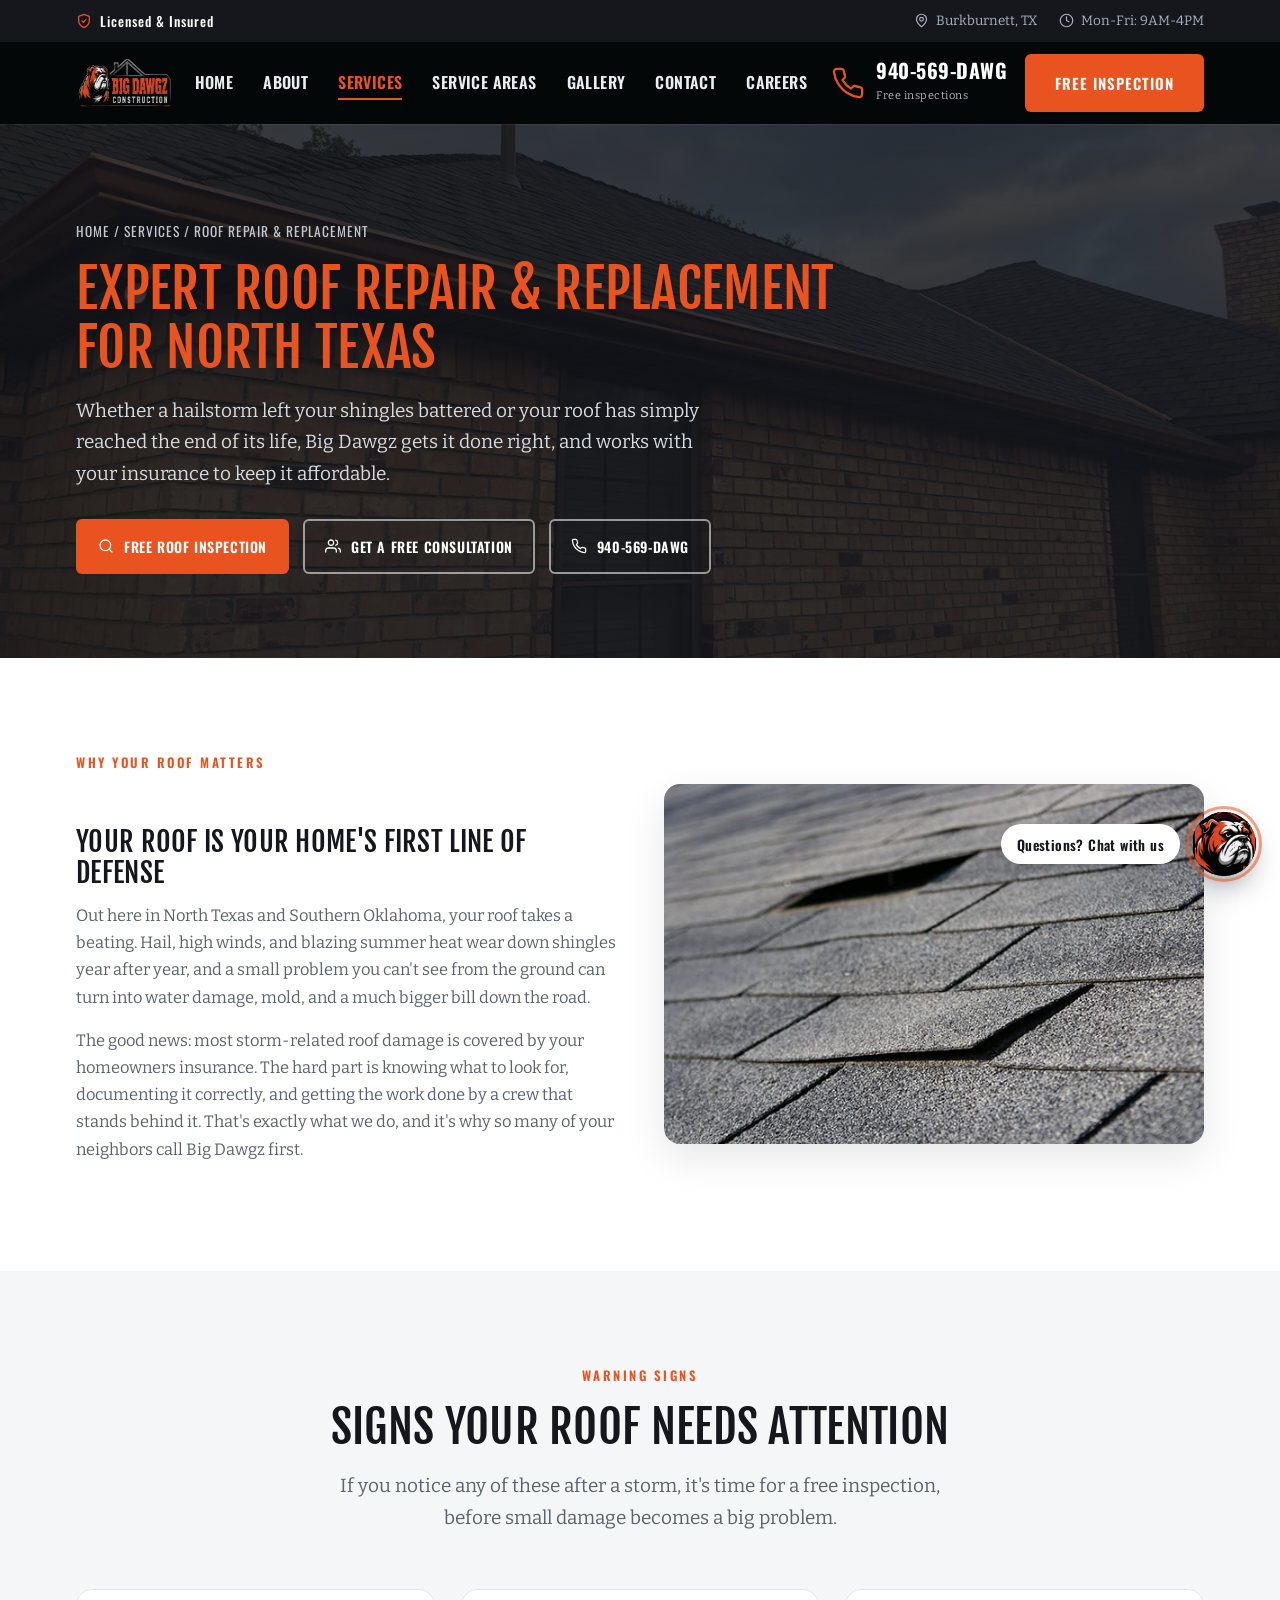
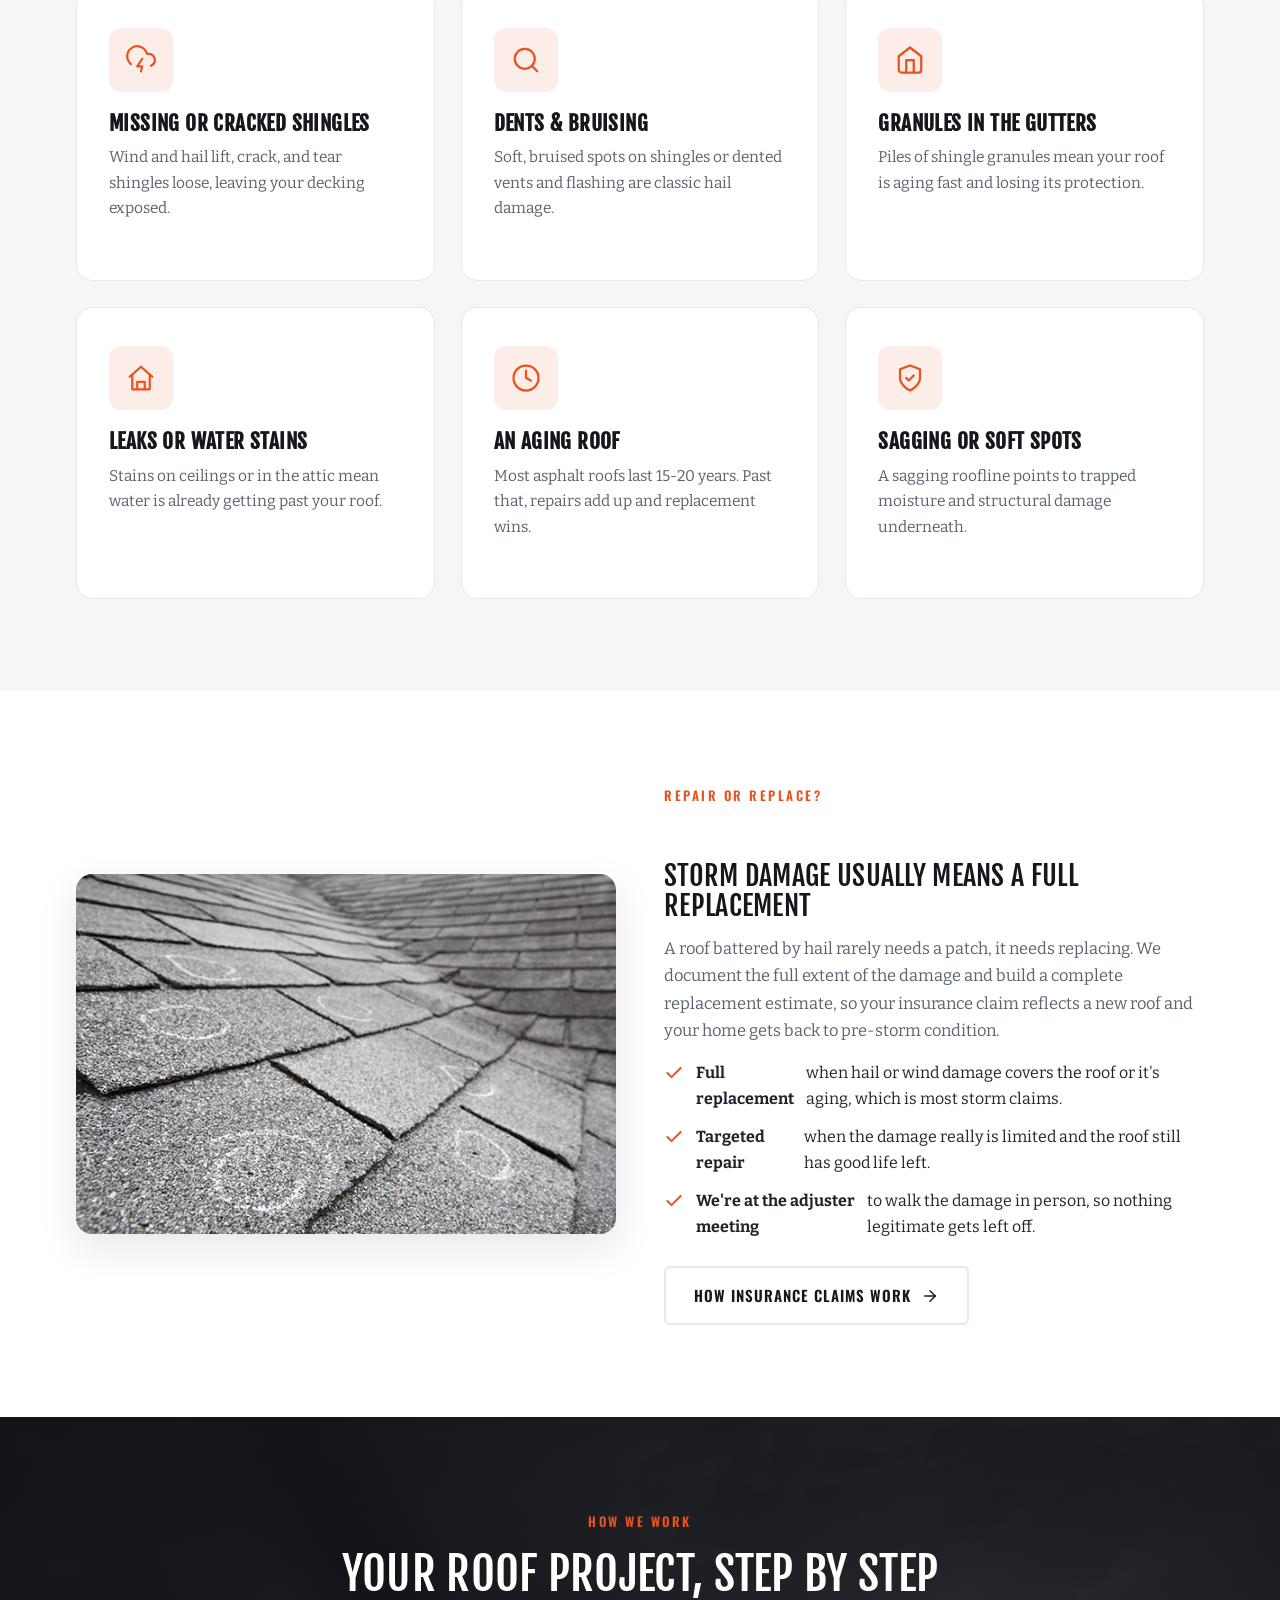
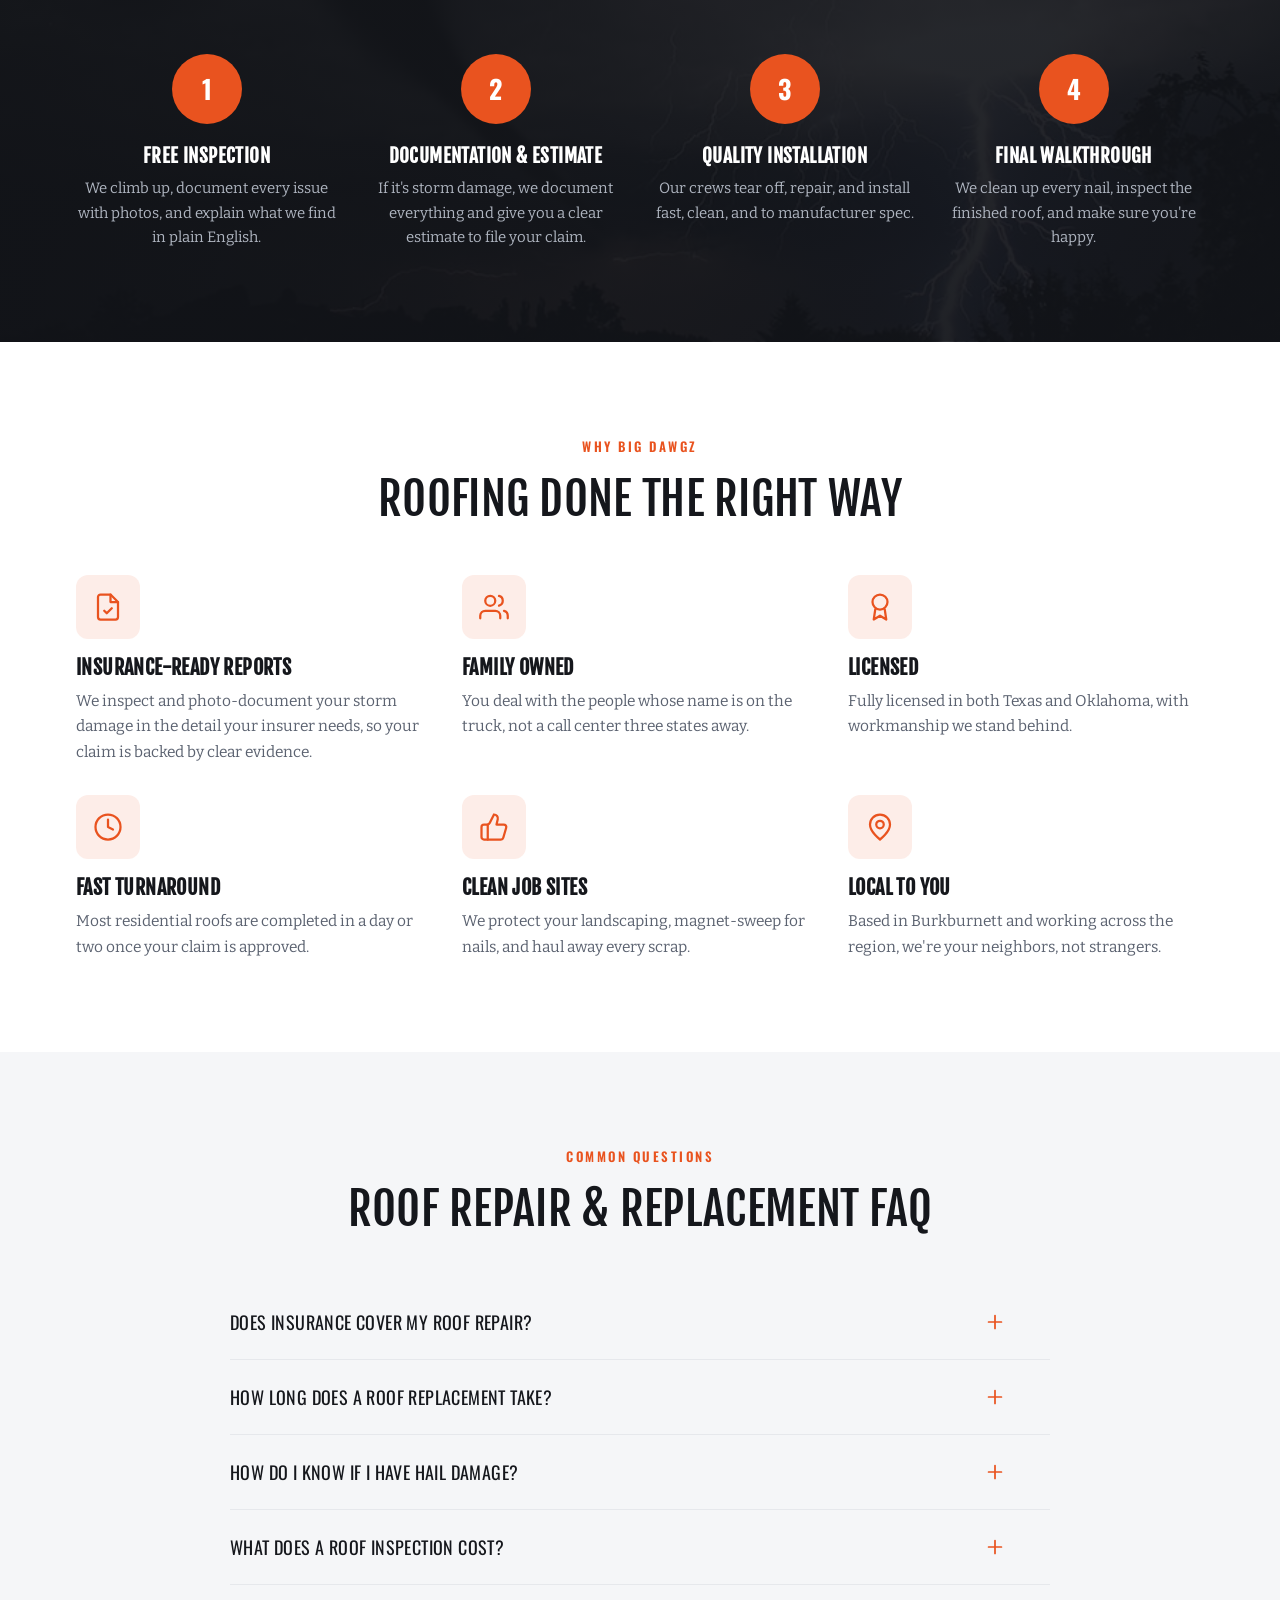
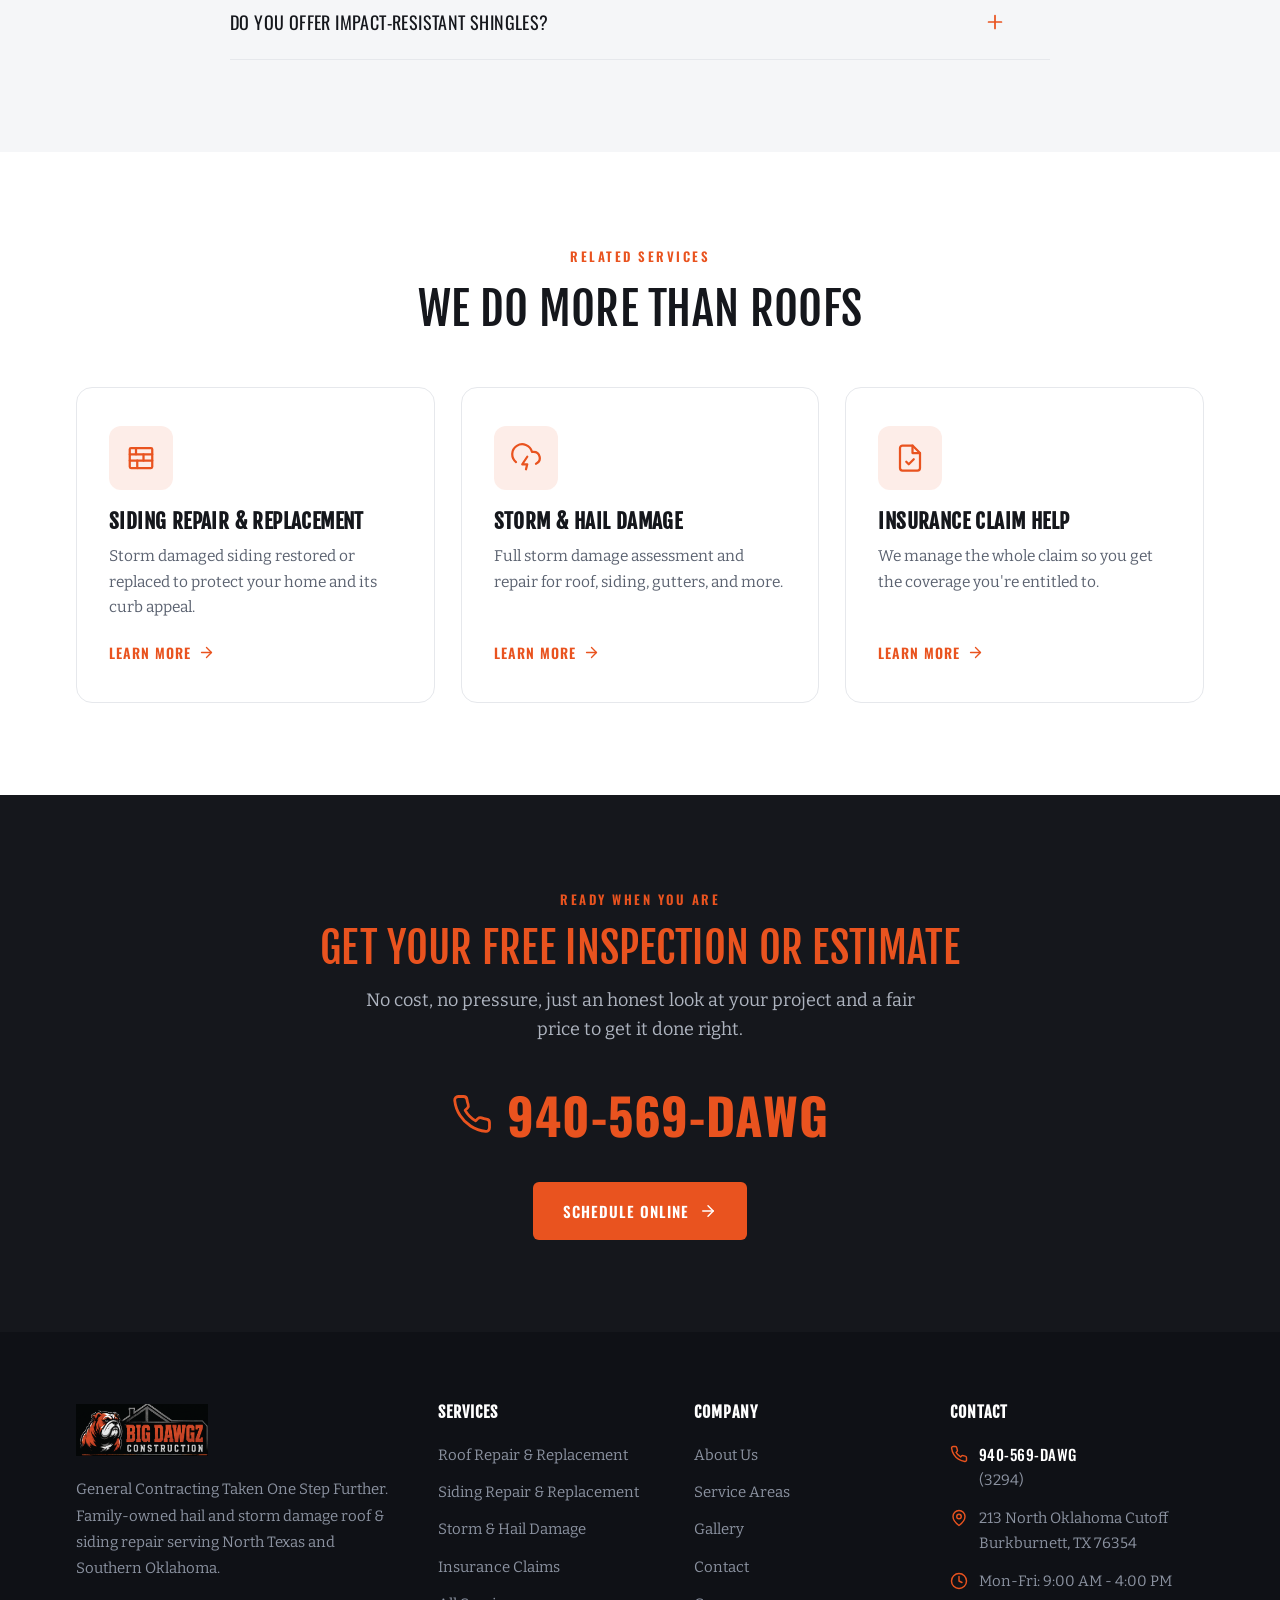
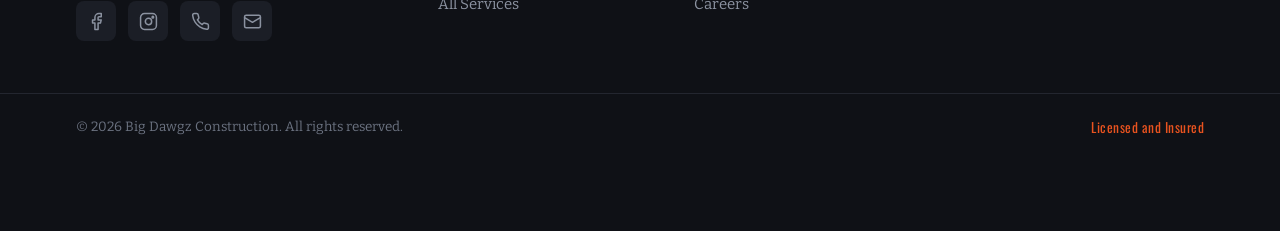
<file: roof-repair.html>
<!DOCTYPE html>
<html lang="en">
<head>
<meta charset="UTF-8">
<meta name="viewport" content="width=device-width, initial-scale=1.0">
<title>Roof Repair &amp; Replacement in Wichita Falls, TX | Big Dawgz Construction</title>
<meta name="description" content="Expert roof repair and replacement across North Texas and Southern Oklahoma. Hail and storm damage specialists, insurance claim help, and free roof inspections. Call Big Dawgz at 940-569-DAWG.">
<meta name="keywords" content="roof repair Wichita Falls TX, roof replacement, storm damage roof, hail damage roof repair, roofing contractor North Texas, licensed roofer">
<link rel="canonical" href="https://www.bigdawgzconstruction.com/roof-repair.html">
<link rel="preconnect" href="https://fonts.googleapis.com">
<link rel="preconnect" href="https://fonts.gstatic.com" crossorigin>
<link href="https://fonts.googleapis.com/css2?family=Fjalla+One&family=Oswald:wght@400;500;600;700&family=Bitter:ital,wght@0,400;0,500;0,600;0,700;1,400&display=swap" rel="stylesheet">
<link rel="stylesheet" href="styles.css?v=3">
<link rel="icon" type="image/png" href="assets/bulldog-avatar.png">
<script type="application/ld+json">
{"@context":"https://schema.org","@type":"Service","serviceType":"Roof Repair and Replacement","provider":{"@type":"RoofingContractor","name":"Big Dawgz Construction","telephone":"+1-940-569-3294","address":{"@type":"PostalAddress","streetAddress":"213 North Oklahoma Cutoff","addressLocality":"Burkburnett","addressRegion":"TX","postalCode":"76354"}},"areaServed":["North Texas","Southern Oklahoma"]}
</script>
</head>
<body>

<svg width="0" height="0" style="position:absolute" aria-hidden="true">
  <symbol id="i-phone" viewBox="0 0 24 24"><path d="M22 16.92v3a2 2 0 0 1-2.18 2 19.79 19.79 0 0 1-8.63-3.07 19.5 19.5 0 0 1-6-6 19.79 19.79 0 0 1-3.07-8.67A2 2 0 0 1 4.11 2h3a2 2 0 0 1 2 1.72c.13.96.36 1.9.7 2.81a2 2 0 0 1-.45 2.11L8.09 9.91a16 16 0 0 0 6 6l1.27-1.27a2 2 0 0 1 2.11-.45c.9.34 1.85.57 2.81.7A2 2 0 0 1 22 16.92z"/></symbol>
  <symbol id="i-shield" viewBox="0 0 24 24"><path d="M12 22s8-4 8-10V5l-8-3-8 3v7c0 6 8 10 8 10z"/><path d="m9 12 2 2 4-4"/></symbol>
  <symbol id="i-clock" viewBox="0 0 24 24"><circle cx="12" cy="12" r="10"/><path d="M12 6v6l4 2"/></symbol>
  <symbol id="i-check" viewBox="0 0 24 24"><path d="M20 6 9 17l-5-5"/></symbol>
  <symbol id="i-arrow" viewBox="0 0 24 24"><path d="M5 12h14"/><path d="m12 5 7 7-7 7"/></symbol>
  <symbol id="i-pin" viewBox="0 0 24 24"><path d="M20 10c0 6-8 12-8 12s-8-6-8-12a8 8 0 0 1 16 0z"/><circle cx="12" cy="10" r="3"/></symbol>
  <symbol id="i-star" viewBox="0 0 24 24"><path d="M12 2l3.09 6.26L22 9.27l-5 4.87 1.18 6.88L12 17.77l-6.18 3.25L7 14.14 2 9.27l6.91-1.01L12 2z"/></symbol>
  <symbol id="i-plus" viewBox="0 0 24 24"><path d="M12 5v14"/><path d="M5 12h14"/></symbol>
  <symbol id="i-roof" viewBox="0 0 24 24"><path d="m3 11 9-8 9 8"/><path d="M5 9.5V21h14V9.5"/><path d="M9 21v-6h6v6"/></symbol>
  <symbol id="i-siding" viewBox="0 0 24 24"><rect x="3" y="4" width="18" height="16" rx="1"/><path d="M3 9h18"/><path d="M3 14h18"/><path d="M8 4v5"/><path d="M14 9v5"/><path d="M9 14v6"/></symbol>
  <symbol id="i-storm" viewBox="0 0 24 24"><path d="M20 16.58A5 5 0 0 0 18 7h-1.26A8 8 0 1 0 4 15.25"/><path d="m13 11-4 6h4l-1 4"/></symbol>
  <symbol id="i-claim" viewBox="0 0 24 24"><path d="M14 2H6a2 2 0 0 0-2 2v16a2 2 0 0 0 2 2h12a2 2 0 0 0 2-2V8z"/><path d="M14 2v6h6"/><path d="m9 15 2 2 4-4"/></symbol>
  <symbol id="i-search" viewBox="0 0 24 24"><circle cx="11" cy="11" r="8"/><path d="m21 21-4.3-4.3"/></symbol>
  <symbol id="i-tool" viewBox="0 0 24 24"><path d="M14.7 6.3a4 4 0 0 0-5.4 5.4L3 18l3 3 6.3-6.3a4 4 0 0 0 5.4-5.4l-2.7 2.7-2-2 2.7-2.7z"/></symbol>
  <symbol id="i-award" viewBox="0 0 24 24"><circle cx="12" cy="8" r="6"/><path d="M8.21 13.89 7 22l5-3 5 3-1.21-8.11"/></symbol>
  <symbol id="i-users" viewBox="0 0 24 24"><path d="M17 21v-2a4 4 0 0 0-4-4H5a4 4 0 0 0-4 4v2"/><circle cx="9" cy="7" r="4"/><path d="M23 21v-2a4 4 0 0 0-3-3.87"/><path d="M16 3.13a4 4 0 0 1 0 7.75"/></symbol>
  <symbol id="i-truck" viewBox="0 0 24 24"><path d="M1 3h15v13H1z"/><path d="M16 8h4l3 3v5h-7V8z"/><circle cx="5.5" cy="18.5" r="2.5"/><circle cx="18.5" cy="18.5" r="2.5"/></symbol>
  <symbol id="i-mail" viewBox="0 0 24 24"><rect x="2" y="4" width="20" height="16" rx="2"/><path d="m22 7-10 6L2 7"/></symbol>
  <symbol id="i-fb" viewBox="0 0 24 24"><path d="M18 2h-3a5 5 0 0 0-5 5v3H7v4h3v8h4v-8h3l1-4h-4V7a1 1 0 0 1 1-1h3z"/></symbol>
  <symbol id="i-ig" viewBox="0 0 24 24"><rect x="2" y="2" width="20" height="20" rx="5"/><circle cx="12" cy="12" r="4"/><circle cx="17.5" cy="6.5" r="1"/></symbol>
  <symbol id="i-dollar" viewBox="0 0 24 24"><path d="M12 1v22"/><path d="M17 5H9.5a3.5 3.5 0 0 0 0 7h5a3.5 3.5 0 0 1 0 7H6"/></symbol>
  <symbol id="i-thumb" viewBox="0 0 24 24"><path d="M7 10v12"/><path d="M15 5.88 14 10h5.83a2 2 0 0 1 1.92 2.56l-2.33 8A2 2 0 0 1 17.5 22H4a2 2 0 0 1-2-2v-8a2 2 0 0 1 2-2h2.76a2 2 0 0 0 1.79-1.11L12 2a3.13 3.13 0 0 1 3 3.88z"/></symbol>
  <symbol id="i-home" viewBox="0 0 24 24"><path d="m3 9 9-7 9 7v11a2 2 0 0 1-2 2H5a2 2 0 0 1-2-2z"/><path d="M9 22V12h6v10"/></symbol>
</svg>

<div class="utility">
  <div class="wrap">
    <span class="u-left"><svg class="ic"><use href="#i-shield"/></svg> Licensed &amp; Insured</span>
    <div class="u-right">
      <span><svg class="ic"><use href="#i-pin"/></svg> Burkburnett, TX</span>
      <span><svg class="ic"><use href="#i-clock"/></svg> Mon-Fri: 9AM-4PM</span>
    </div>
  </div>
</div>

<header class="site-header">
  <div class="wrap">
    <a href="index.html" class="brand"><img src="assets/logo.png?v=2" alt="Big Dawgz Construction"></a>
    <nav class="main-nav" id="mainNav">
      <ul>
        <li><a href="index.html">Home</a></li>
        <li><a href="about.html">About</a></li>
        <li><a href="services.html" class="active">Services</a></li>
        <li><a href="service-areas.html">Service Areas</a></li>
        <li><a href="gallery.html">Gallery</a></li>
        <li><a href="contact.html">Contact</a></li>
          <li><a href="careers.html">Careers</a></li>
      </ul>
    </nav>
    <div class="header-cta">
      <a href="tel:9405693294" class="header-phone">
        <svg class="ic"><use href="#i-phone"/></svg>
        <span><b>940-569-DAWG</b><small>Free inspections</small></span>
      </a>
      <a href="contact.html" class="btn btn-primary">Free Inspection</a>
      <button class="menu-toggle" id="menuToggle" aria-label="Menu"><span></span><span></span><span></span></button>
    </div>
  </div>
</header>

<!-- PAGE HERO -->
<section class="page-hero" style="background-image:linear-gradient(rgba(18,20,25,.82),rgba(18,20,25,.86)),url('assets/roof-gutter.jpg')">
  <div class="wrap">
    <div class="crumbs"><a href="index.html">Home</a> / <a href="services.html">Services</a> / Roof Repair &amp; Replacement</div>
    <h1>Expert Roof Repair &amp; Replacement for North Texas</h1>
    <p>Whether a hailstorm left your shingles battered or your roof has simply reached the end of its life, Big Dawgz gets it done right, and works with your insurance to keep it affordable.</p>
    <div class="hero-actions">
      <a href="contact.html" class="btn btn-primary"><svg class="ic"><use href="#i-search"/></svg> Free Roof Inspection</a>
      <a href="contact.html" class="btn btn-outline"><svg class="ic"><use href="#i-users"/></svg> Get a Free Consultation</a>
      <a href="tel:9405693294" class="btn btn-outline"><svg class="ic"><use href="#i-phone"/></svg> 940-569-DAWG</a>
    </div>
  </div>
</section>

<!-- WHY IT MATTERS -->
<section class="section">
  <div class="wrap">
    <div class="split narrow">
      <div class="prose">
        <span class="eyebrow">Why Your Roof Matters</span>
        <h2 class="h-xl">Your Roof Is Your Home's First Line Of Defense</h2>
        <p>Out here in North Texas and Southern Oklahoma, your roof takes a beating. Hail, high winds, and blazing summer heat wear down shingles year after year, and a small problem you can't see from the ground can turn into water damage, mold, and a much bigger bill down the road.</p>
        <p>The good news: most storm-related roof damage is covered by your homeowners insurance. The hard part is knowing what to look for, documenting it correctly, and getting the work done by a crew that stands behind it. That's exactly what we do, and it's why so many of your neighbors call Big Dawgz first.</p>
      </div>
      <div class="split-img">
        <img src="assets/slide_C.jpg" alt="Roof replacement in progress by Big Dawgz Construction">
      </div>
    </div>
  </div>
</section>

<!-- WARNING SIGNS -->
<section class="section soft">
  <div class="wrap">
    <div class="center">
      <span class="eyebrow">Warning Signs</span>
      <h2 class="h-xl">Signs Your Roof Needs Attention</h2>
      <p class="lead">If you notice any of these after a storm, it's time for a free inspection, before small damage becomes a big problem.</p>
    </div>
    <div class="card-grid cols-3">
      <div class="svc-card"><div class="icon-badge"><svg class="ic"><use href="#i-storm"/></svg></div><h3>Missing or Cracked Shingles</h3><p>Wind and hail lift, crack, and tear shingles loose, leaving your decking exposed.</p></div>
      <div class="svc-card"><div class="icon-badge"><svg class="ic"><use href="#i-search"/></svg></div><h3>Dents &amp; Bruising</h3><p>Soft, bruised spots on shingles or dented vents and flashing are classic hail damage.</p></div>
      <div class="svc-card"><div class="icon-badge"><svg class="ic"><use href="#i-home"/></svg></div><h3>Granules In The Gutters</h3><p>Piles of shingle granules mean your roof is aging fast and losing its protection.</p></div>
      <div class="svc-card"><div class="icon-badge"><svg class="ic"><use href="#i-roof"/></svg></div><h3>Leaks or Water Stains</h3><p>Stains on ceilings or in the attic mean water is already getting past your roof.</p></div>
      <div class="svc-card"><div class="icon-badge"><svg class="ic"><use href="#i-clock"/></svg></div><h3>An Aging Roof</h3><p>Most asphalt roofs last 15-20 years. Past that, repairs add up and replacement wins.</p></div>
      <div class="svc-card"><div class="icon-badge"><svg class="ic"><use href="#i-shield"/></svg></div><h3>Sagging or Soft Spots</h3><p>A sagging roofline points to trapped moisture and structural damage underneath.</p></div>
    </div>
  </div>
</section>

<!-- REPAIR VS REPLACE -->
<section class="section">
  <div class="wrap">
    <div class="split narrow">
      <div class="split-img">
        <img src="assets/slide_D.jpg" alt="Finished roof after storm damage repair">
      </div>
      <div class="prose">
        <span class="eyebrow">Repair Or Replace?</span>
        <h2 class="h-xl">Storm Damage Usually Means A Full Replacement</h2>
        <p>A roof battered by hail rarely needs a patch, it needs replacing. We document the full extent of the damage and build a complete replacement estimate, so your insurance claim reflects a new roof and your home gets back to pre-storm condition.</p>
        <ul class="bullets">
          <li><span class="check"><svg class="ic"><use href="#i-check"/></svg></span> <b>Full replacement</b> when hail or wind damage covers the roof or it's aging, which is most storm claims.</li>
          <li><span class="check"><svg class="ic"><use href="#i-check"/></svg></span> <b>Targeted repair</b> when the damage really is limited and the roof still has good life left.</li>
          <li><span class="check"><svg class="ic"><use href="#i-check"/></svg></span> <b>We're at the adjuster meeting</b> to walk the damage in person, so nothing legitimate gets left off.</li>
        </ul>
        <div style="margin-top:26px"><a href="insurance-claims.html" class="btn btn-ghost">How Insurance Claims Work <svg class="ic"><use href="#i-arrow"/></svg></a></div>
      </div>
    </div>
  </div>
</section>

<!-- PROCESS -->
<section class="section dark" style="background-image:linear-gradient(rgba(18,20,25,.90),rgba(18,20,25,.94)),url('assets/slide_A.jpg');background-size:cover;background-position:center">
  <div class="wrap">
    <div class="center">
      <span class="eyebrow">How We Work</span>
      <h2 class="h-xl">Your Roof Project, Step By Step</h2>
    </div>
    <div class="steps">
      <div class="step"><div class="num">1</div><h3>Free Inspection</h3><p>We climb up, document every issue with photos, and explain what we find in plain English.</p></div>
      <div class="step"><div class="num">2</div><h3>Documentation &amp; Estimate</h3><p>If it's storm damage, we document everything and give you a clear estimate to file your claim.</p></div>
      <div class="step"><div class="num">3</div><h3>Quality Installation</h3><p>Our crews tear off, repair, and install fast, clean, and to manufacturer spec.</p></div>
      <div class="step"><div class="num">4</div><h3>Final Walkthrough</h3><p>We clean up every nail, inspect the finished roof, and make sure you're happy.</p></div>
    </div>
  </div>
</section>

<!-- WHY CHOOSE -->
<section class="section">
  <div class="wrap">
    <div class="center">
      <span class="eyebrow">Why Big Dawgz</span>
      <h2 class="h-xl">Roofing Done The Right Way</h2>
    </div>
    <div class="info-grid">
      <div class="info-item"><div class="icon-badge"><svg class="ic"><use href="#i-claim"/></svg></div><h3>Insurance-Ready Reports</h3><p>We inspect and photo-document your storm damage in the detail your insurer needs, so your claim is backed by clear evidence.</p></div>
      <div class="info-item"><div class="icon-badge"><svg class="ic"><use href="#i-users"/></svg></div><h3>Family Owned</h3><p>You deal with the people whose name is on the truck, not a call center three states away.</p></div>
      <div class="info-item"><div class="icon-badge"><svg class="ic"><use href="#i-award"/></svg></div><h3>Licensed</h3><p>Fully licensed in both Texas and Oklahoma, with workmanship we stand behind.</p></div>
      <div class="info-item"><div class="icon-badge"><svg class="ic"><use href="#i-clock"/></svg></div><h3>Fast Turnaround</h3><p>Most residential roofs are completed in a day or two once your claim is approved.</p></div>
      <div class="info-item"><div class="icon-badge"><svg class="ic"><use href="#i-thumb"/></svg></div><h3>Clean Job Sites</h3><p>We protect your landscaping, magnet-sweep for nails, and haul away every scrap.</p></div>
      <div class="info-item"><div class="icon-badge"><svg class="ic"><use href="#i-pin"/></svg></div><h3>Local To You</h3><p>Based in Burkburnett and working across the region, we're your neighbors, not strangers.</p></div>
    </div>
  </div>
</section>

<!-- FAQ -->
<section class="section soft">
  <div class="wrap">
    <div class="center">
      <span class="eyebrow">Common Questions</span>
      <h2 class="h-xl">Roof Repair &amp; Replacement FAQ</h2>
    </div>
    <div class="faq">
      <div class="faq-item"><button class="faq-q">Does insurance cover my roof repair? <svg class="ic"><use href="#i-plus"/></svg></button><div class="faq-a"><p>In most cases, yes. If your roof was damaged by hail or a storm, your homeowners policy typically covers repair or replacement, minus your deductible. We inspect for free, document the damage the way insurers require, and help you file the claim.</p></div></div>
      <div class="faq-item"><button class="faq-q">How long does a roof replacement take? <svg class="ic"><use href="#i-plus"/></svg></button><div class="faq-a"><p>Most residential roofs are torn off and replaced in one to two days once materials are on-site and your claim is approved. Larger or more complex roofs may take a little longer, and we'll give you a clear timeline up front.</p></div></div>
      <div class="faq-item"><button class="faq-q">How do I know if I have hail damage? <svg class="ic"><use href="#i-plus"/></svg></button><div class="faq-a"><p>Hail damage isn't always visible from the ground. Look for dented gutters and vents, bruised or cracked shingles, and granules collecting in your gutters. The safest move is a free professional inspection, we'll tell you honestly whether there's a claim worth filing.</p></div></div>
      <div class="faq-item"><button class="faq-q">What does a roof inspection cost? <svg class="ic"><use href="#i-plus"/></svg></button><div class="faq-a"><p>Nothing. Our storm damage inspections are completely free and come with no obligation. You get a straight answer and photos of anything we find.</p></div></div>
      <div class="faq-item"><button class="faq-q">Do you offer impact-resistant shingles? <svg class="ic"><use href="#i-plus"/></svg></button><div class="faq-a"><p>Yes. Class 4 impact-resistant shingles stand up far better to hail, and many insurers offer a premium discount for installing them. We're happy to walk you through the options and cost.</p></div></div>
    </div>
  </div>
</section>

<!-- RELATED SERVICES -->
<section class="section">
  <div class="wrap">
    <div class="center"><span class="eyebrow">Related Services</span><h2 class="h-xl">We Do More Than Roofs</h2></div>
    <div class="card-grid cols-3">
      <div class="svc-card"><div class="icon-badge"><svg class="ic"><use href="#i-siding"/></svg></div><h3>Siding Repair &amp; Replacement</h3><p>Storm damaged siding restored or replaced to protect your home and its curb appeal.</p><a href="siding.html" class="more">Learn More <svg class="ic"><use href="#i-arrow"/></svg></a></div>
      <div class="svc-card"><div class="icon-badge"><svg class="ic"><use href="#i-storm"/></svg></div><h3>Storm &amp; Hail Damage</h3><p>Full storm damage assessment and repair for roof, siding, gutters, and more.</p><a href="storm-damage.html" class="more">Learn More <svg class="ic"><use href="#i-arrow"/></svg></a></div>
      <div class="svc-card"><div class="icon-badge"><svg class="ic"><use href="#i-claim"/></svg></div><h3>Insurance Claim Help</h3><p>We manage the whole claim so you get the coverage you're entitled to.</p><a href="insurance-claims.html" class="more">Learn More <svg class="ic"><use href="#i-arrow"/></svg></a></div>
    </div>
  </div>
</section>

<!-- CTA -->
<section class="section cta-band">
  <div class="wrap">
    <span class="eyebrow" style="justify-content:center">Ready When You Are</span>
    <h2>Get Your Free Inspection Or Estimate</h2>
    <p>No cost, no pressure, just an honest look at your project and a fair price to get it done right.</p>
    <a href="tel:9405693294" class="phone-xl"><svg class="ic"><use href="#i-phone"/></svg> 940-569-DAWG</a><br>
    <a href="contact.html" class="btn btn-primary">Schedule Online <svg class="ic"><use href="#i-arrow"/></svg></a>
  </div>
</section>

<!-- FOOTER -->
<footer class="site-footer">
  <div class="wrap">
    <div class="foot-grid">
      <div>
        <div class="brand"><img src="assets/logo.png?v=2" alt="Big Dawgz Construction"></div>
        <p>General Contracting Taken One Step Further. Family-owned hail and storm damage roof &amp; siding repair serving North Texas and Southern Oklahoma.</p>
        <div class="foot-social">
          <a href="https://www.facebook.com/profile.php?id=100054496657866" aria-label="Facebook" target="_blank" rel="noopener"><svg class="ic"><use href="#i-fb"/></svg></a>
          <a href="https://www.instagram.com/bigdawgzconstruction/" aria-label="Instagram" target="_blank" rel="noopener"><svg class="ic"><use href="#i-ig"/></svg></a>
          <a href="tel:9405693294" aria-label="Call"><svg class="ic"><use href="#i-phone"/></svg></a>
          <a href="contact.html" aria-label="Email"><svg class="ic"><use href="#i-mail"/></svg></a>
        </div>
      </div>
      <div>
        <h4>Services</h4>
        <ul>
          <li><a href="roof-repair.html">Roof Repair &amp; Replacement</a></li>
          <li><a href="siding.html">Siding Repair &amp; Replacement</a></li>
          <li><a href="storm-damage.html">Storm &amp; Hail Damage</a></li>
          <li><a href="insurance-claims.html">Insurance Claims</a></li>
          <li><a href="services.html">All Services</a></li>
        </ul>
      </div>
      <div>
        <h4>Company</h4>
        <ul>
          <li><a href="about.html">About Us</a></li>
          <li><a href="service-areas.html">Service Areas</a></li>
          <li><a href="gallery.html">Gallery</a></li>
          <li><a href="contact.html">Contact</a></li>
          <li><a href="careers.html">Careers</a></li>
        </ul>
      </div>
      <div class="foot-contact">
        <h4>Contact</h4>
        <div><svg class="ic"><use href="#i-phone"/></svg><span><b>940-569-DAWG</b><br>(3294)</span></div>
        <div><svg class="ic"><use href="#i-pin"/></svg><span>213 North Oklahoma Cutoff<br>Burkburnett, TX 76354</span></div>
        <div><svg class="ic"><use href="#i-clock"/></svg><span>Mon-Fri: 9:00 AM - 4:00 PM</span></div>
      </div>
    </div>
  </div>
  <div class="foot-bottom">
    <div class="wrap">
      <span>© <span id="yr"></span> Big Dawgz Construction. All rights reserved.</span>
      <span class="lic">Licensed and Insured</span>
    </div>
  </div>
</footer>

<script>
  var mt=document.getElementById('menuToggle');
  if(mt){mt.addEventListener('click',function(){document.getElementById('mainNav').classList.toggle('open');});}
  document.querySelectorAll('.main-nav a').forEach(function(a){a.addEventListener('click',function(){document.getElementById('mainNav').classList.remove('open');});});
  window.addEventListener('scroll',function(){document.querySelector('.site-header').classList.toggle('scrolled',window.scrollY>10);});
  var yr=document.getElementById('yr'); if(yr){yr.textContent=new Date().getFullYear();}
  document.querySelectorAll('.faq-q').forEach(function(q){
    q.addEventListener('click',function(){
      var item=q.parentElement, a=q.nextElementSibling;
      var open=item.classList.toggle('open');
      a.style.maxHeight=open?a.scrollHeight+'px':null;
    });
  });
</script>
  <script src="chatbot.js?v=3" defer></script>
</body>
</html>
</file>
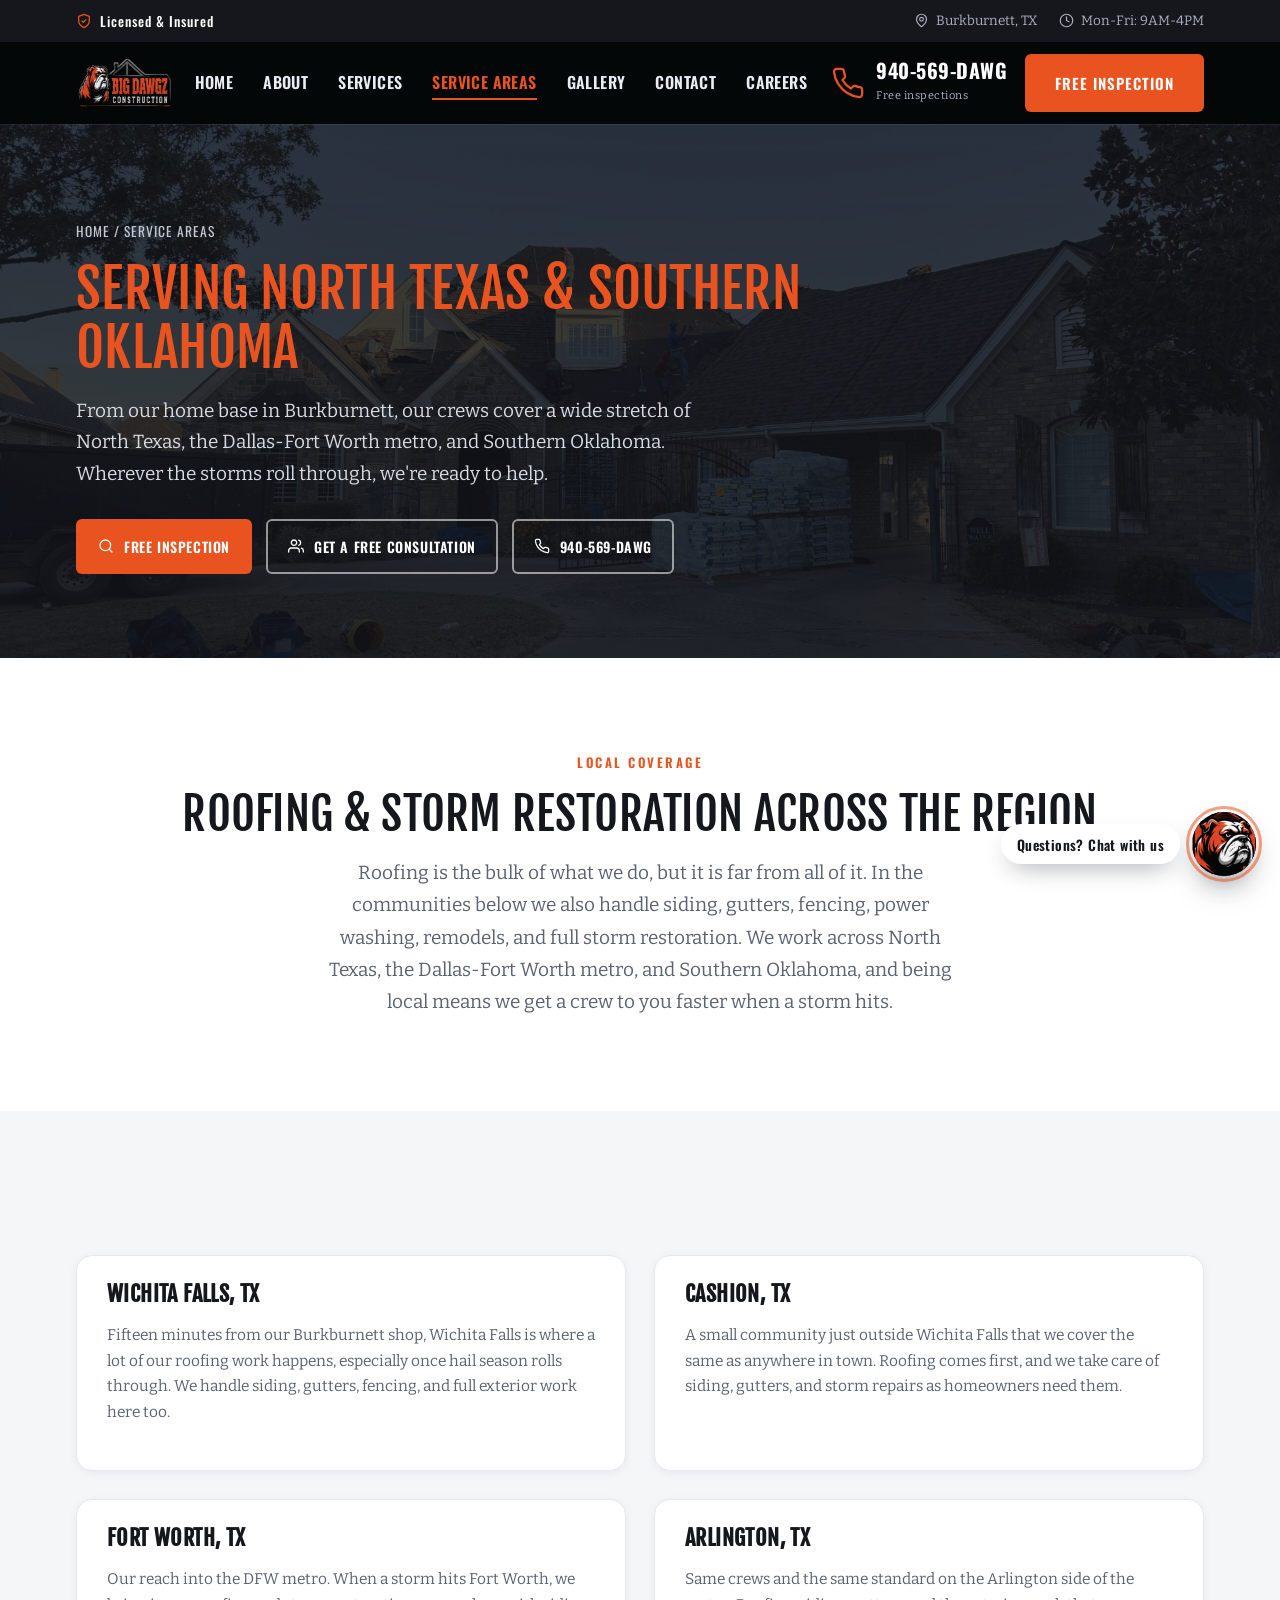
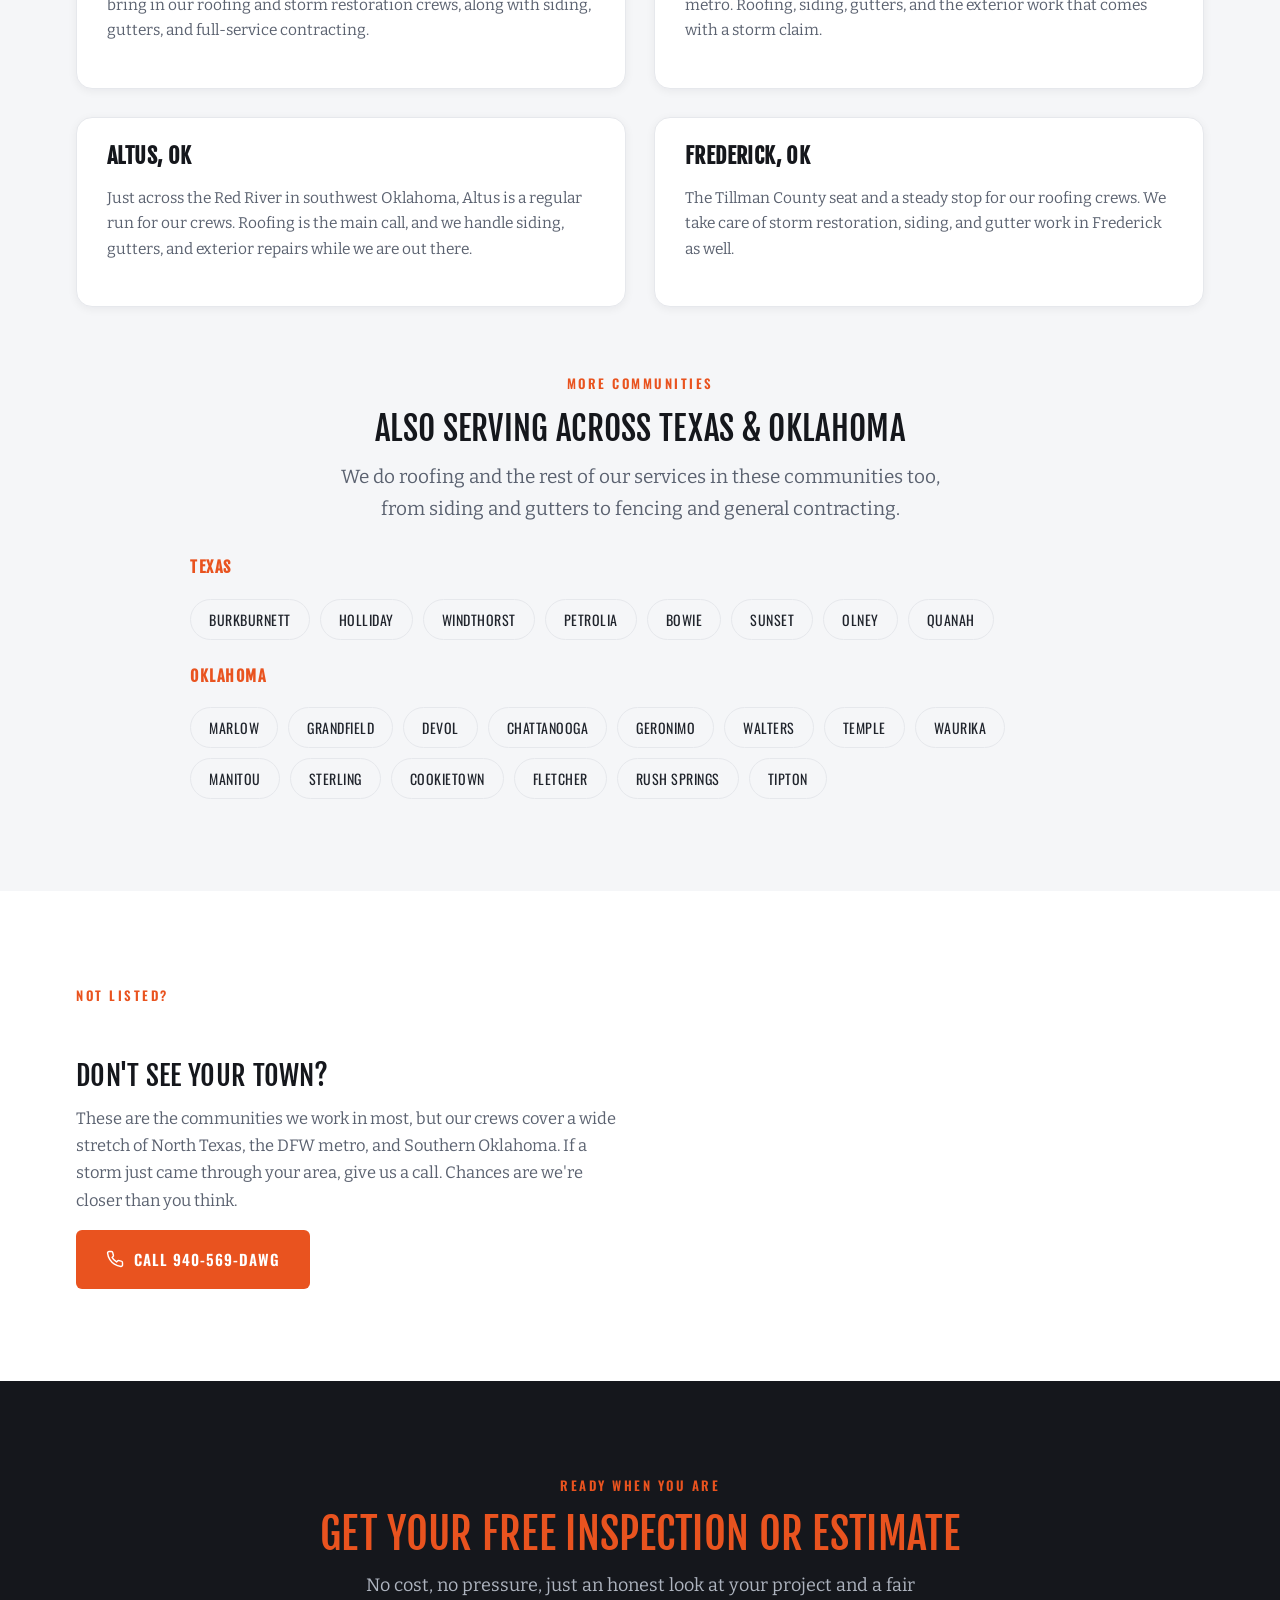
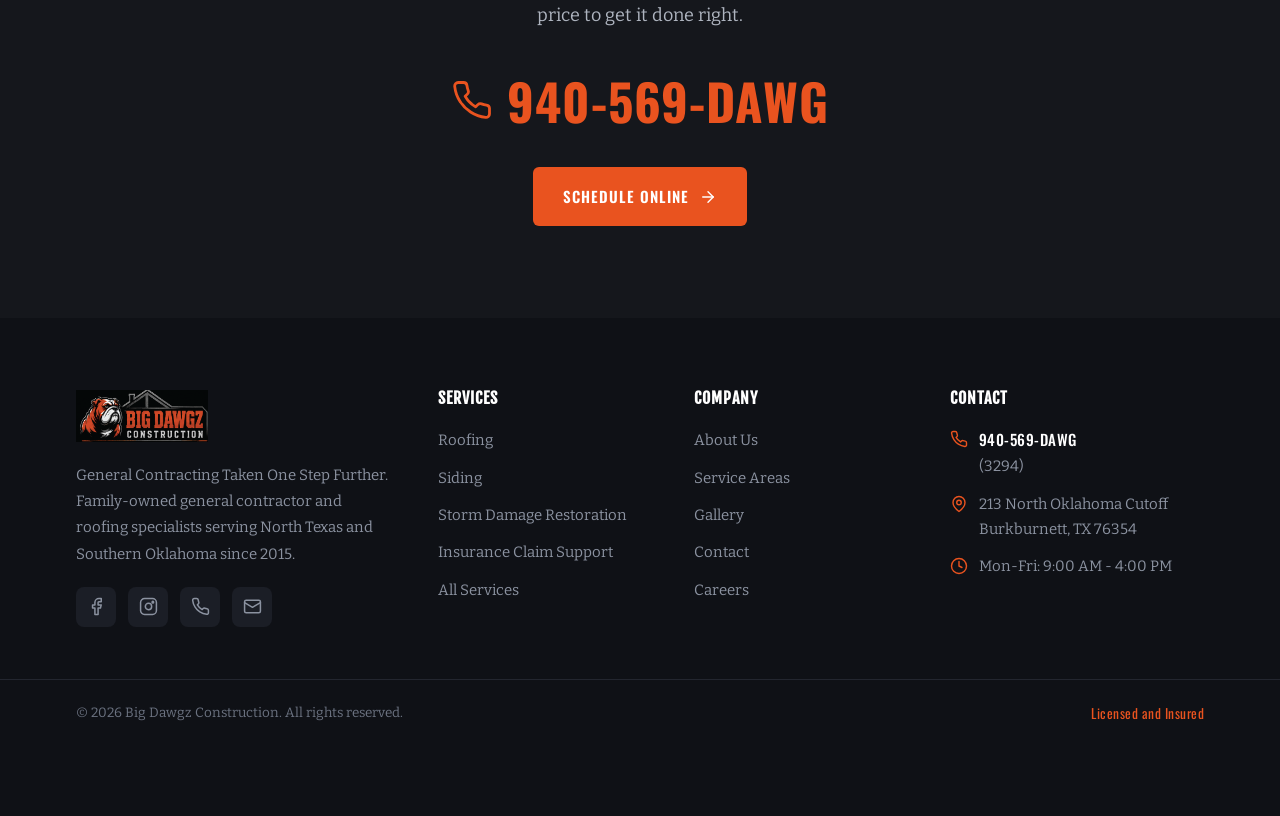
<file: service-areas.html>
<!DOCTYPE html>
<html lang="en">
<head>
<meta charset="UTF-8">
<meta name="viewport" content="width=device-width, initial-scale=1.0">
<title>Service Areas: North Texas, DFW &amp; Southern Oklahoma | Big Dawgz Construction</title>
<meta name="description" content="Big Dawgz Construction serves Wichita Falls, Fort Worth, Arlington, Altus, Frederick and communities across North Texas and Southern Oklahoma with roofing, storm restoration, siding, gutters and more. Call 940-569-DAWG.">
<meta name="keywords" content="roofing contractor Wichita Falls, Fort Worth roofing, Arlington roofing, Altus OK roofing, Frederick OK, storm restoration North Texas, Southern Oklahoma roofer">
<link rel="canonical" href="https://www.bigdawgzconstruction.com/service-areas.html">
<link rel="preconnect" href="https://fonts.googleapis.com">
<link rel="preconnect" href="https://fonts.gstatic.com" crossorigin>
<link href="https://fonts.googleapis.com/css2?family=Fjalla+One&family=Oswald:wght@400;500;600;700&family=Bitter:ital,wght@0,400;0,500;0,600;0,700;1,400&display=swap" rel="stylesheet">
<link rel="stylesheet" href="styles.css?v=3">
<link rel="icon" type="image/png" href="assets/bulldog-avatar.png">
<script type="application/ld+json">
{"@context":"https://schema.org","@type":"RoofingContractor","name":"Big Dawgz Construction","image":"https://www.bigdawgzconstruction.com/assets/logo.png","url":"https://www.bigdawgzconstruction.com","telephone":"+1-940-569-3294","address":{"@type":"PostalAddress","streetAddress":"213 North Oklahoma Cutoff","addressLocality":"Burkburnett","addressRegion":"TX","postalCode":"76354","addressCountry":"US"},"areaServed":["Wichita Falls TX","Cashion TX","Fort Worth TX","Arlington TX","Bowie TX","Holliday TX","Windthorst TX","Petrolia TX","Sunset TX","Olney TX","Quanah TX","Burkburnett TX","Altus OK","Frederick OK","Marlow OK","Grandfield OK","Devol OK","Chattanooga OK","Geronimo OK","Walters OK","Temple OK","Waurika OK","Manitou OK","Sterling OK","Cookietown OK","Fletcher OK","Rush Springs OK","Tipton OK"]}
</script>
</head>
<body>

<svg width="0" height="0" style="position:absolute" aria-hidden="true">
  <symbol id="i-phone" viewBox="0 0 24 24"><path d="M22 16.92v3a2 2 0 0 1-2.18 2 19.79 19.79 0 0 1-8.63-3.07 19.5 19.5 0 0 1-6-6 19.79 19.79 0 0 1-3.07-8.67A2 2 0 0 1 4.11 2h3a2 2 0 0 1 2 1.72c.13.96.36 1.9.7 2.81a2 2 0 0 1-.45 2.11L8.09 9.91a16 16 0 0 0 6 6l1.27-1.27a2 2 0 0 1 2.11-.45c.9.34 1.85.57 2.81.7A2 2 0 0 1 22 16.92z"/></symbol>
  <symbol id="i-shield" viewBox="0 0 24 24"><path d="M12 22s8-4 8-10V5l-8-3-8 3v7c0 6 8 10 8 10z"/><path d="m9 12 2 2 4-4"/></symbol>
  <symbol id="i-clock" viewBox="0 0 24 24"><circle cx="12" cy="12" r="10"/><path d="M12 6v6l4 2"/></symbol>
  <symbol id="i-check" viewBox="0 0 24 24"><path d="M20 6 9 17l-5-5"/></symbol>
  <symbol id="i-arrow" viewBox="0 0 24 24"><path d="M5 12h14"/><path d="m12 5 7 7-7 7"/></symbol>
  <symbol id="i-pin" viewBox="0 0 24 24"><path d="M20 10c0 6-8 12-8 12s-8-6-8-12a8 8 0 0 1 16 0z"/><circle cx="12" cy="10" r="3"/></symbol>
  <symbol id="i-star" viewBox="0 0 24 24"><path d="M12 2l3.09 6.26L22 9.27l-5 4.87 1.18 6.88L12 17.77l-6.18 3.25L7 14.14 2 9.27l6.91-1.01L12 2z"/></symbol>
  <symbol id="i-plus" viewBox="0 0 24 24"><path d="M12 5v14"/><path d="M5 12h14"/></symbol>
  <symbol id="i-roof" viewBox="0 0 24 24"><path d="m3 11 9-8 9 8"/><path d="M5 9.5V21h14V9.5"/><path d="M9 21v-6h6v6"/></symbol>
  <symbol id="i-siding" viewBox="0 0 24 24"><rect x="3" y="4" width="18" height="16" rx="1"/><path d="M3 9h18"/><path d="M3 14h18"/><path d="M8 4v5"/><path d="M14 9v5"/><path d="M9 14v6"/></symbol>
  <symbol id="i-storm" viewBox="0 0 24 24"><path d="M20 16.58A5 5 0 0 0 18 7h-1.26A8 8 0 1 0 4 15.25"/><path d="m13 11-4 6h4l-1 4"/></symbol>
  <symbol id="i-claim" viewBox="0 0 24 24"><path d="M14 2H6a2 2 0 0 0-2 2v16a2 2 0 0 0 2 2h12a2 2 0 0 0 2-2V8z"/><path d="M14 2v6h6"/><path d="m9 15 2 2 4-4"/></symbol>
  <symbol id="i-search" viewBox="0 0 24 24"><circle cx="11" cy="11" r="8"/><path d="m21 21-4.3-4.3"/></symbol>
  <symbol id="i-tool" viewBox="0 0 24 24"><path d="M14.7 6.3a4 4 0 0 0-5.4 5.4L3 18l3 3 6.3-6.3a4 4 0 0 0 5.4-5.4l-2.7 2.7-2-2 2.7-2.7z"/></symbol>
  <symbol id="i-award" viewBox="0 0 24 24"><circle cx="12" cy="8" r="6"/><path d="M8.21 13.89 7 22l5-3 5 3-1.21-8.11"/></symbol>
  <symbol id="i-users" viewBox="0 0 24 24"><path d="M17 21v-2a4 4 0 0 0-4-4H5a4 4 0 0 0-4 4v2"/><circle cx="9" cy="7" r="4"/><path d="M23 21v-2a4 4 0 0 0-3-3.87"/><path d="M16 3.13a4 4 0 0 1 0 7.75"/></symbol>
  <symbol id="i-truck" viewBox="0 0 24 24"><path d="M1 3h15v13H1z"/><path d="M16 8h4l3 3v5h-7V8z"/><circle cx="5.5" cy="18.5" r="2.5"/><circle cx="18.5" cy="18.5" r="2.5"/></symbol>
  <symbol id="i-mail" viewBox="0 0 24 24"><rect x="2" y="4" width="20" height="16" rx="2"/><path d="m22 7-10 6L2 7"/></symbol>
  <symbol id="i-fb" viewBox="0 0 24 24"><path d="M18 2h-3a5 5 0 0 0-5 5v3H7v4h3v8h4v-8h3l1-4h-4V7a1 1 0 0 1 1-1h3z"/></symbol>
  <symbol id="i-ig" viewBox="0 0 24 24"><rect x="2" y="2" width="20" height="20" rx="5"/><circle cx="12" cy="12" r="4"/><circle cx="17.5" cy="6.5" r="1"/></symbol>
  <symbol id="i-dollar" viewBox="0 0 24 24"><path d="M12 1v22"/><path d="M17 5H9.5a3.5 3.5 0 0 0 0 7h5a3.5 3.5 0 0 1 0 7H6"/></symbol>
  <symbol id="i-thumb" viewBox="0 0 24 24"><path d="M7 10v12"/><path d="M15 5.88 14 10h5.83a2 2 0 0 1 1.92 2.56l-2.33 8A2 2 0 0 1 17.5 22H4a2 2 0 0 1-2-2v-8a2 2 0 0 1 2-2h2.76a2 2 0 0 0 1.79-1.11L12 2a3.13 3.13 0 0 1 3 3.88z"/></symbol>
  <symbol id="i-home" viewBox="0 0 24 24"><path d="m3 9 9-7 9 7v11a2 2 0 0 1-2 2H5a2 2 0 0 1-2-2z"/><path d="M9 22V12h6v10"/></symbol>
</svg>

<div class="utility">
  <div class="wrap">
    <span class="u-left"><svg class="ic"><use href="#i-shield"/></svg> Licensed &amp; Insured</span>
    <div class="u-right">
      <span><svg class="ic"><use href="#i-pin"/></svg> Burkburnett, TX</span>
      <span><svg class="ic"><use href="#i-clock"/></svg> Mon-Fri: 9AM-4PM</span>
    </div>
  </div>
</div>

<header class="site-header">
  <div class="wrap">
    <a href="index.html" class="brand"><img src="assets/logo.png?v=2" alt="Big Dawgz Construction"></a>
    <nav class="main-nav" id="mainNav">
      <ul>
        <li><a href="index.html">Home</a></li>
        <li><a href="about.html">About</a></li>
        <li><a href="services.html">Services</a></li>
        <li><a href="service-areas.html" class="active">Service Areas</a></li>
        <li><a href="gallery.html">Gallery</a></li>
        <li><a href="contact.html">Contact</a></li>
          <li><a href="careers.html">Careers</a></li>
      </ul>
    </nav>
    <div class="header-cta">
      <a href="tel:9405693294" class="header-phone">
        <svg class="ic"><use href="#i-phone"/></svg>
        <span><b>940-569-DAWG</b><small>Free inspections</small></span>
      </a>
      <a href="contact.html" class="btn btn-primary">Free Inspection</a>
      <button class="menu-toggle" id="menuToggle" aria-label="Menu"><span></span><span></span><span></span></button>
    </div>
  </div>
</header>

<!-- PAGE HERO -->
<section class="page-hero" style="background-image:linear-gradient(rgba(18,20,25,.82),rgba(18,20,25,.86)),url('assets/crew-roof.jpg');background-position:center 42%">
  <div class="wrap">
    <div class="crumbs"><a href="index.html">Home</a> / Service Areas</div>
    <h1>Serving North Texas &amp; Southern Oklahoma</h1>
    <p>From our home base in Burkburnett, our crews cover a wide stretch of North Texas, the Dallas-Fort Worth metro, and Southern Oklahoma. Wherever the storms roll through, we're ready to help.</p>
    <div class="hero-actions">
      <a href="contact.html" class="btn btn-primary"><svg class="ic"><use href="#i-search"/></svg> Free Inspection</a>
      <a href="contact.html" class="btn btn-outline"><svg class="ic"><use href="#i-users"/></svg> Get a Free Consultation</a>
      <a href="tel:9405693294" class="btn btn-outline"><svg class="ic"><use href="#i-phone"/></svg> 940-569-DAWG</a>
    </div>
  </div>
</section>

<!-- INTRO -->
<section class="section">
  <div class="wrap">
    <div class="center">
      <span class="eyebrow">Local Coverage</span>
      <h2 class="h-xl">Roofing &amp; Storm Restoration Across The Region</h2>
      <p class="lead">Roofing is the bulk of what we do, but it is far from all of it. In the communities below we also handle siding, gutters, fencing, power washing, remodels, and full storm restoration. We work across North Texas, the Dallas-Fort Worth metro, and Southern Oklahoma, and being local means we get a crew to you faster when a storm hits.</p>
    </div>
  </div>
</section>

<!-- FEATURED TOWNS -->
<section class="section soft">
  <div class="wrap">
    <div class="loc-grid">

      <div class="loc-card">
        <div class="loc-head">
          <h3>Wichita Falls, TX</h3>
        </div>
        <div class="loc-body">
          <p>Fifteen minutes from our Burkburnett shop, Wichita Falls is where a lot of our roofing work happens, especially once hail season rolls through. We handle siding, gutters, fencing, and full exterior work here too.</p>
        </div>
      </div>

      <div class="loc-card">
        <div class="loc-head">
          <h3>Cashion, TX</h3>
        </div>
        <div class="loc-body">
          <p>A small community just outside Wichita Falls that we cover the same as anywhere in town. Roofing comes first, and we take care of siding, gutters, and storm repairs as homeowners need them.</p>
        </div>
      </div>

      <div class="loc-card">
        <div class="loc-head">
          <h3>Fort Worth, TX</h3>
        </div>
        <div class="loc-body">
          <p>Our reach into the DFW metro. When a storm hits Fort Worth, we bring in our roofing and storm restoration crews, along with siding, gutters, and full-service contracting.</p>
        </div>
      </div>

      <div class="loc-card">
        <div class="loc-head">
          <h3>Arlington, TX</h3>
        </div>
        <div class="loc-body">
          <p>Same crews and the same standard on the Arlington side of the metro. Roofing, siding, gutters, and the exterior work that comes with a storm claim.</p>
        </div>
      </div>

      <div class="loc-card">
        <div class="loc-head">
          <h3>Altus, OK</h3>
        </div>
        <div class="loc-body">
          <p>Just across the Red River in southwest Oklahoma, Altus is a regular run for our crews. Roofing is the main call, and we handle siding, gutters, and exterior repairs while we are out there.</p>
        </div>
      </div>

      <div class="loc-card">
        <div class="loc-head">
          <h3>Frederick, OK</h3>
        </div>
        <div class="loc-body">
          <p>The Tillman County seat and a steady stop for our roofing crews. We take care of storm restoration, siding, and gutter work in Frederick as well.</p>
        </div>
      </div>

    </div>

    <!-- ALSO SERVING -->
    <div class="center" style="margin-top:64px">
      <span class="eyebrow" style="justify-content:center">More Communities</span>
      <h2 class="h-lg">Also Serving Across Texas &amp; Oklahoma</h2>
      <p class="lead">We do roofing and the rest of our services in these communities too, from siding and gutters to fencing and general contracting.</p>
    </div>
    <div style="max-width:900px;margin:34px auto 0">
      <h4 style="color:#E9531F;letter-spacing:1.5px;margin-bottom:14px">Texas</h4>
      <div class="pill-row">
        <span class="pill">Burkburnett</span>
        <span class="pill">Holliday</span>
        <span class="pill">Windthorst</span>
        <span class="pill">Petrolia</span>
        <span class="pill">Bowie</span>
        <span class="pill">Sunset</span>
        <span class="pill">Olney</span>
        <span class="pill">Quanah</span>
      </div>
      <h4 style="color:#E9531F;letter-spacing:1.5px;margin:28px 0 14px">Oklahoma</h4>
      <div class="pill-row">
        <span class="pill">Marlow</span>
        <span class="pill">Grandfield</span>
        <span class="pill">Devol</span>
        <span class="pill">Chattanooga</span>
        <span class="pill">Geronimo</span>
        <span class="pill">Walters</span>
        <span class="pill">Temple</span>
        <span class="pill">Waurika</span>
        <span class="pill">Manitou</span>
        <span class="pill">Sterling</span>
        <span class="pill">Cookietown</span>
        <span class="pill">Fletcher</span>
        <span class="pill">Rush Springs</span>
        <span class="pill">Tipton</span>
      </div>
    </div>
  </div>
</section>

<!-- DON'T SEE YOUR TOWN -->
<section class="section">
  <div class="wrap">
    <div class="split narrow">
      <div class="prose">
        <span class="eyebrow">Not Listed?</span>
        <h2 class="h-xl">Don't See Your Town?</h2>
        <p>These are the communities we work in most, but our crews cover a wide stretch of North Texas, the DFW metro, and Southern Oklahoma. If a storm just came through your area, give us a call. Chances are we're closer than you think.</p>
        <a href="tel:9405693294" class="btn btn-primary"><svg class="ic"><use href="#i-phone"/></svg> Call 940-569-DAWG</a>
      </div>
    </div>
  </div>
</section>

<!-- CTA -->
<section class="section cta-band">
  <div class="wrap">
    <span class="eyebrow" style="justify-content:center">Ready When You Are</span>
    <h2>Get Your Free Inspection Or Estimate</h2>
    <p>No cost, no pressure, just an honest look at your project and a fair price to get it done right.</p>
    <a href="tel:9405693294" class="phone-xl"><svg class="ic"><use href="#i-phone"/></svg> 940-569-DAWG</a><br>
    <a href="contact.html" class="btn btn-primary">Schedule Online <svg class="ic"><use href="#i-arrow"/></svg></a>
  </div>
</section>

<!-- FOOTER -->
<footer class="site-footer">
  <div class="wrap">
    <div class="foot-grid">
      <div>
        <div class="brand"><img src="assets/logo.png?v=2" alt="Big Dawgz Construction"></div>
        <p>General Contracting Taken One Step Further. Family-owned general contractor and roofing specialists serving North Texas and Southern Oklahoma since 2015.</p>
        <div class="foot-social">
          <a href="https://www.facebook.com/profile.php?id=100054496657866" aria-label="Facebook" target="_blank" rel="noopener"><svg class="ic"><use href="#i-fb"/></svg></a>
          <a href="https://www.instagram.com/bigdawgzconstruction/" aria-label="Instagram" target="_blank" rel="noopener"><svg class="ic"><use href="#i-ig"/></svg></a>
          <a href="tel:9405693294" aria-label="Call"><svg class="ic"><use href="#i-phone"/></svg></a>
          <a href="contact.html" aria-label="Email"><svg class="ic"><use href="#i-mail"/></svg></a>
        </div>
      </div>
      <div>
        <h4>Services</h4>
        <ul>
          <li><a href="roof-repair.html">Roofing</a></li>
          <li><a href="siding.html">Siding</a></li>
          <li><a href="storm-damage.html">Storm Damage Restoration</a></li>
          <li><a href="insurance-claims.html">Insurance Claim Support</a></li>
          <li><a href="services.html">All Services</a></li>
        </ul>
      </div>
      <div>
        <h4>Company</h4>
        <ul>
          <li><a href="about.html">About Us</a></li>
          <li><a href="service-areas.html">Service Areas</a></li>
          <li><a href="gallery.html">Gallery</a></li>
          <li><a href="contact.html">Contact</a></li>
          <li><a href="careers.html">Careers</a></li>
        </ul>
      </div>
      <div class="foot-contact">
        <h4>Contact</h4>
        <div><svg class="ic"><use href="#i-phone"/></svg><span><b>940-569-DAWG</b><br>(3294)</span></div>
        <div><svg class="ic"><use href="#i-pin"/></svg><span>213 North Oklahoma Cutoff<br>Burkburnett, TX 76354</span></div>
        <div><svg class="ic"><use href="#i-clock"/></svg><span>Mon-Fri: 9:00 AM - 4:00 PM</span></div>
      </div>
    </div>
  </div>
  <div class="foot-bottom">
    <div class="wrap">
      <span>© <span id="yr"></span> Big Dawgz Construction. All rights reserved.</span>
      <span class="lic">Licensed and Insured</span>
    </div>
  </div>
</footer>

<script>
  var mt=document.getElementById('menuToggle');
  if(mt){mt.addEventListener('click',function(){document.getElementById('mainNav').classList.toggle('open');});}
  document.querySelectorAll('.main-nav a').forEach(function(a){a.addEventListener('click',function(){document.getElementById('mainNav').classList.remove('open');});});
  window.addEventListener('scroll',function(){document.querySelector('.site-header').classList.toggle('scrolled',window.scrollY>10);});
  var yr=document.getElementById('yr'); if(yr){yr.textContent=new Date().getFullYear();}
  document.querySelectorAll('.faq-q').forEach(function(q){
    q.addEventListener('click',function(){
      var item=q.parentElement, a=q.nextElementSibling;
      var open=item.classList.toggle('open');
      a.style.maxHeight=open?a.scrollHeight+'px':null;
    });
  });
</script>
  <script src="chatbot.js?v=3" defer></script>
</body>
</html>
</file>
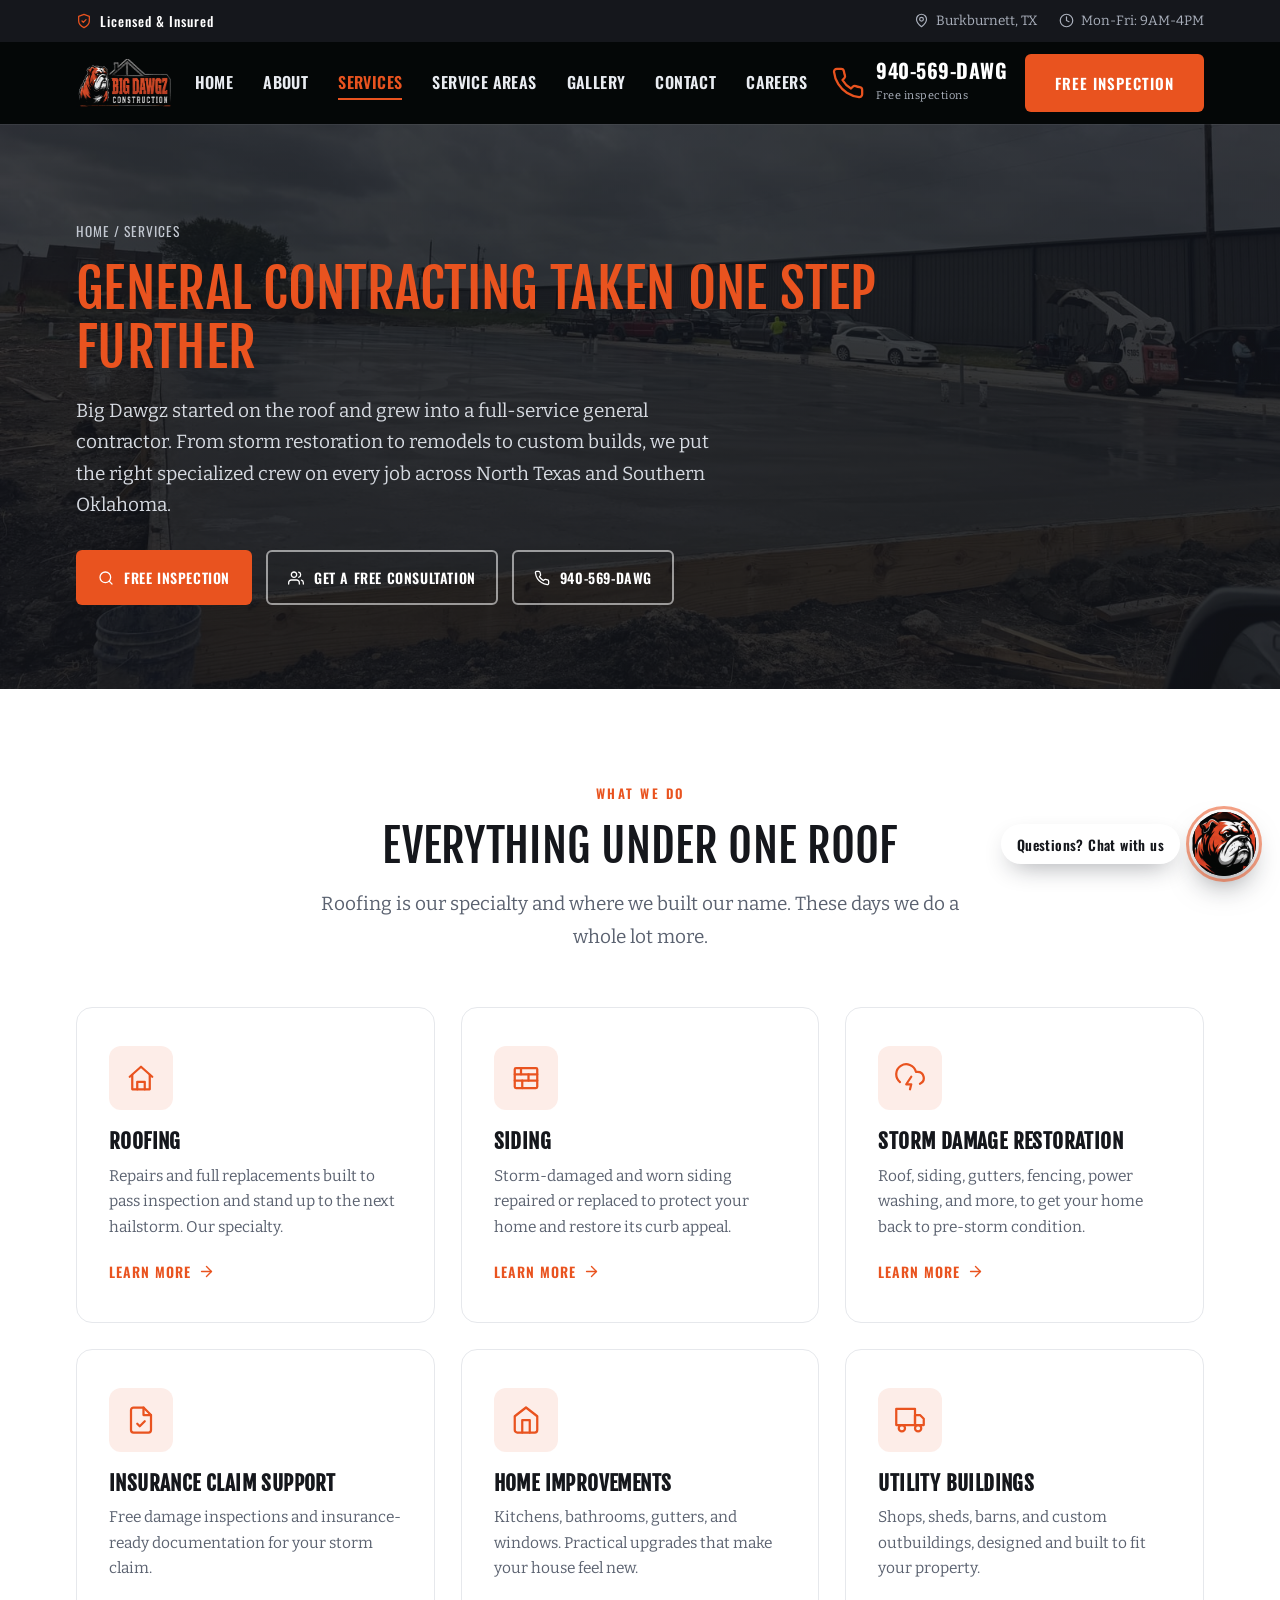
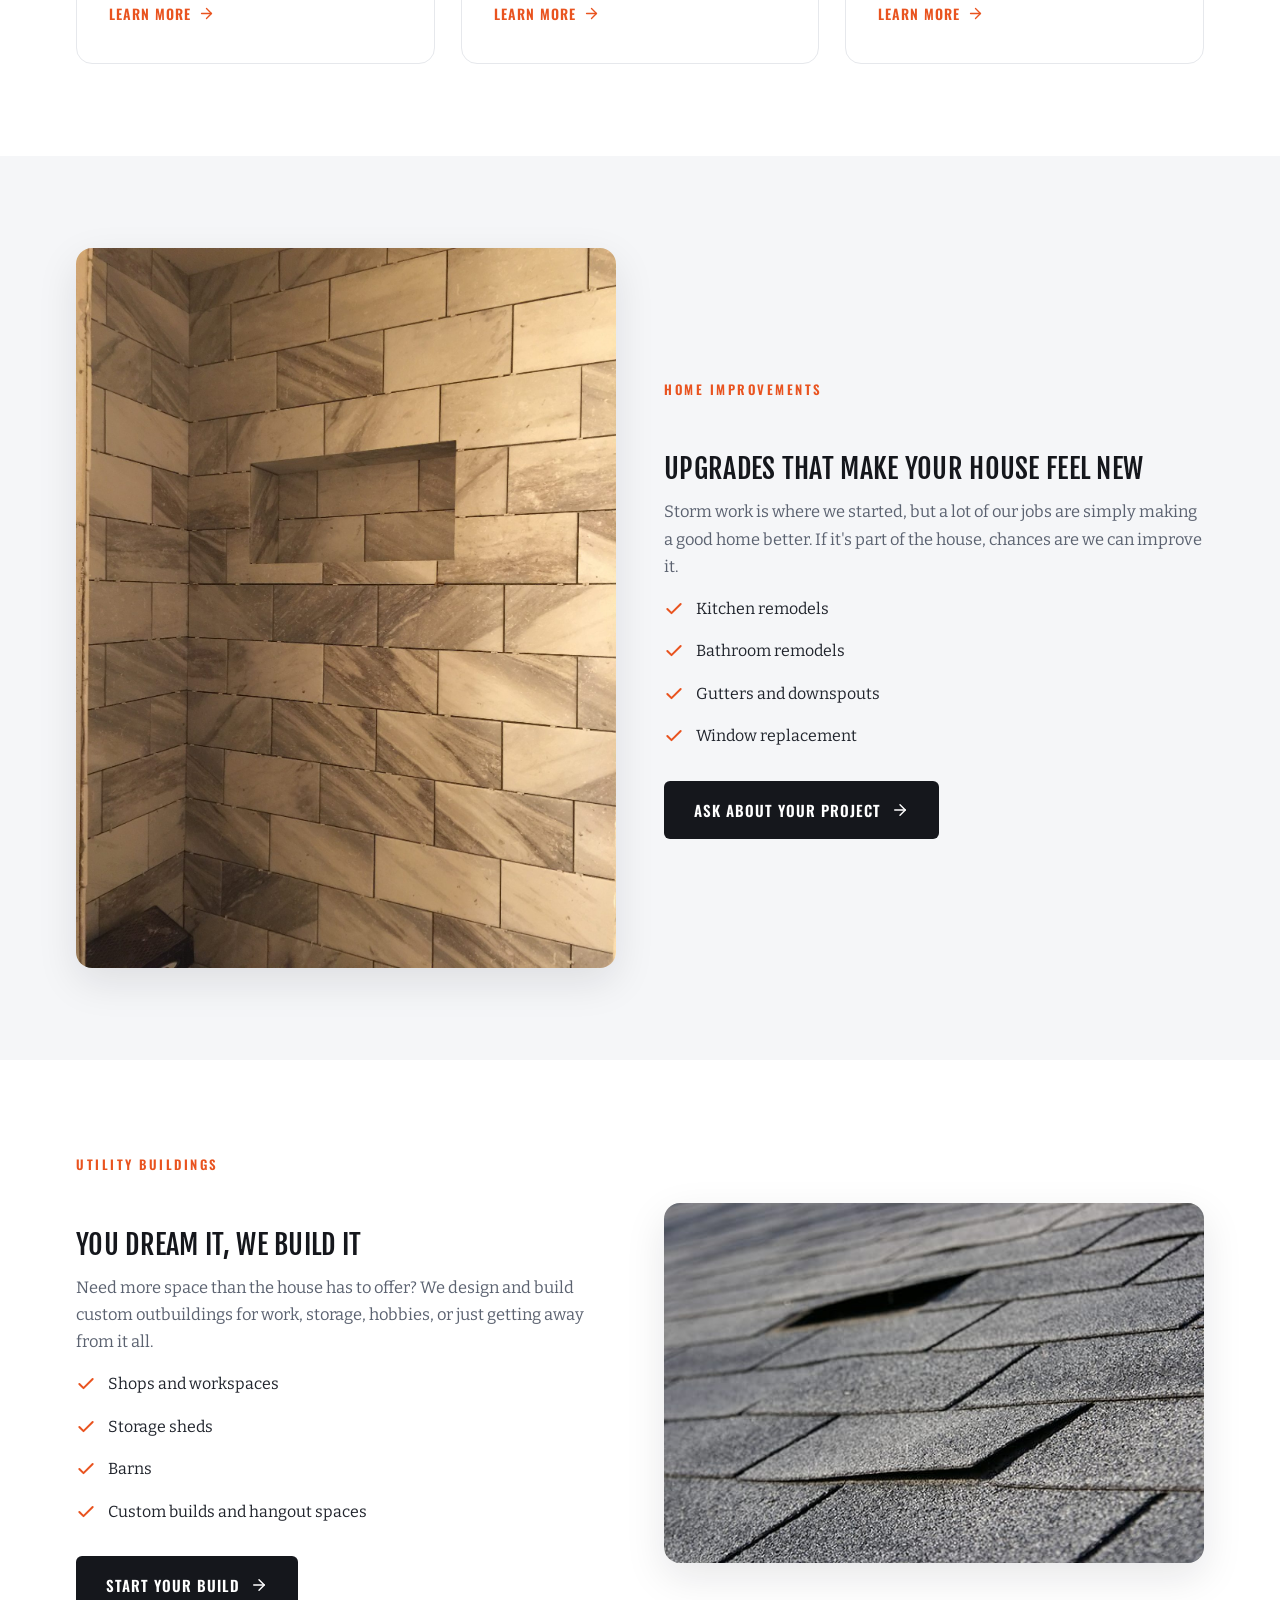
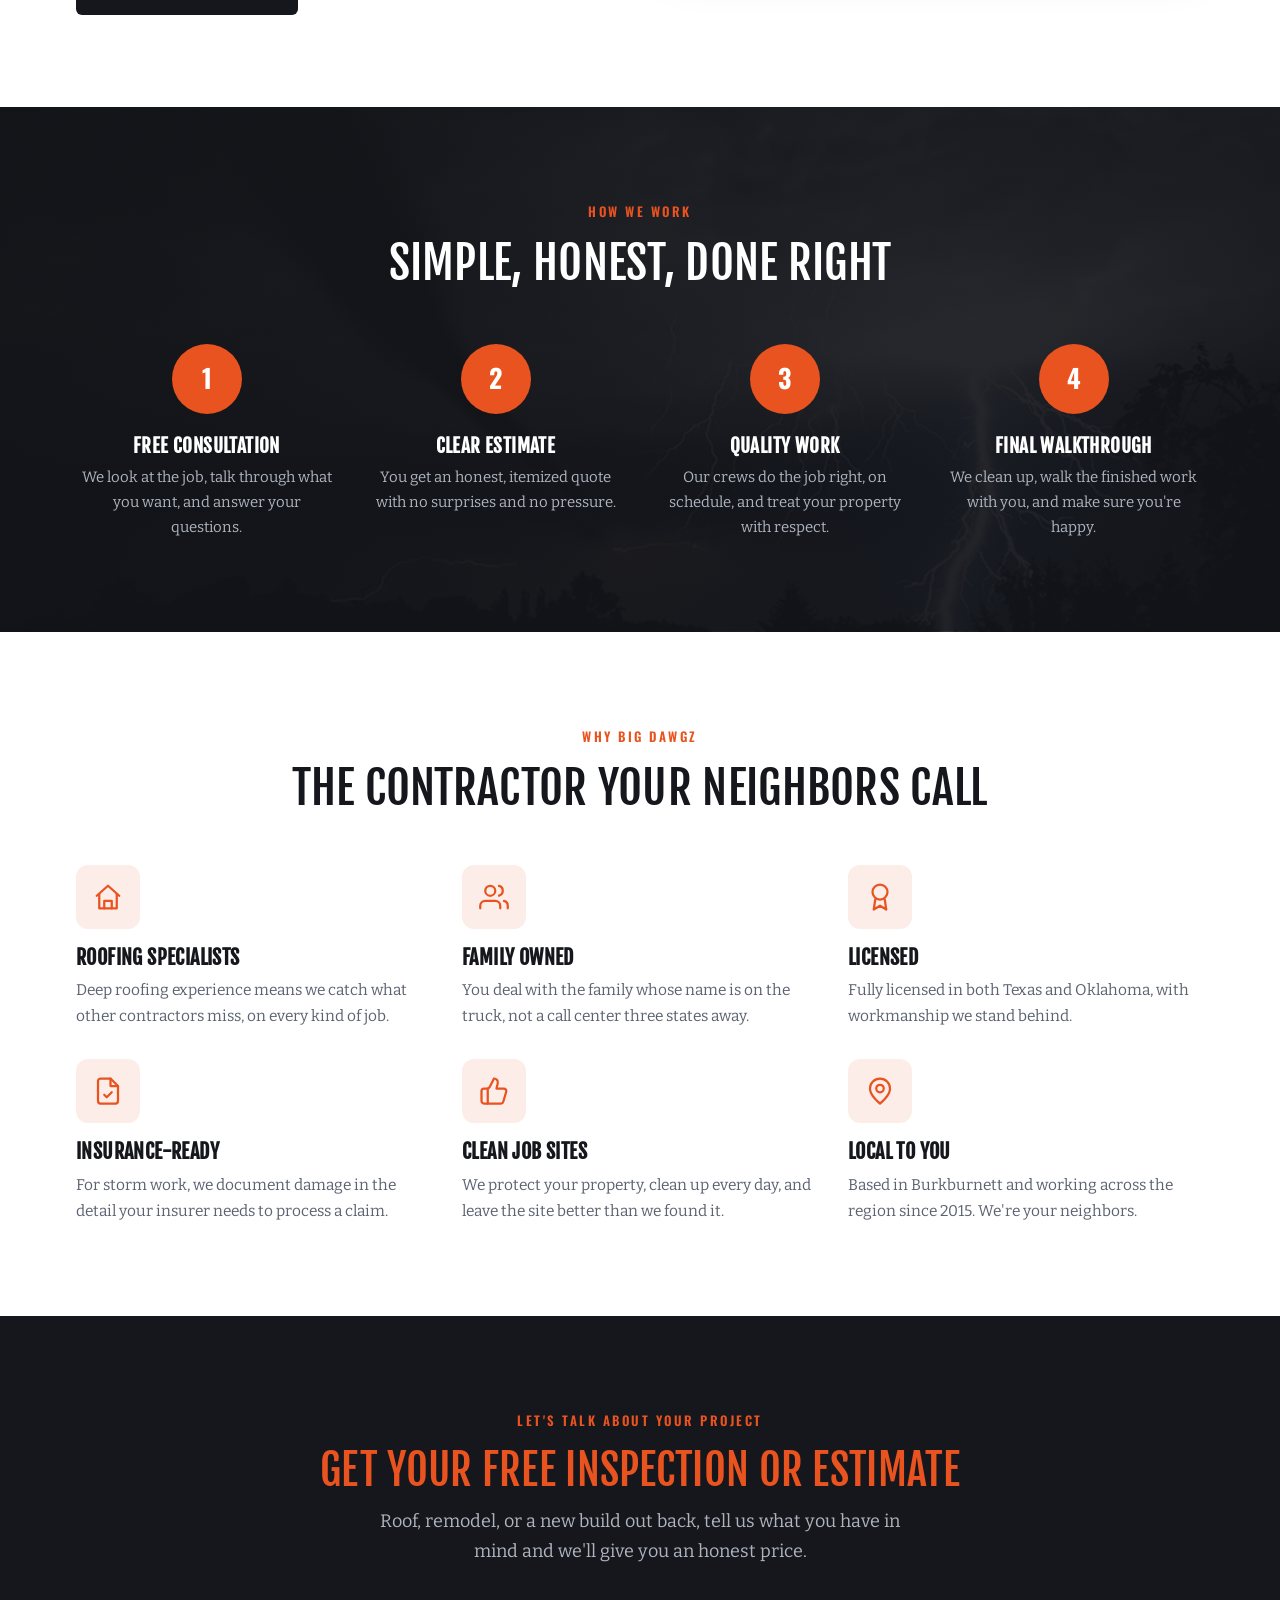
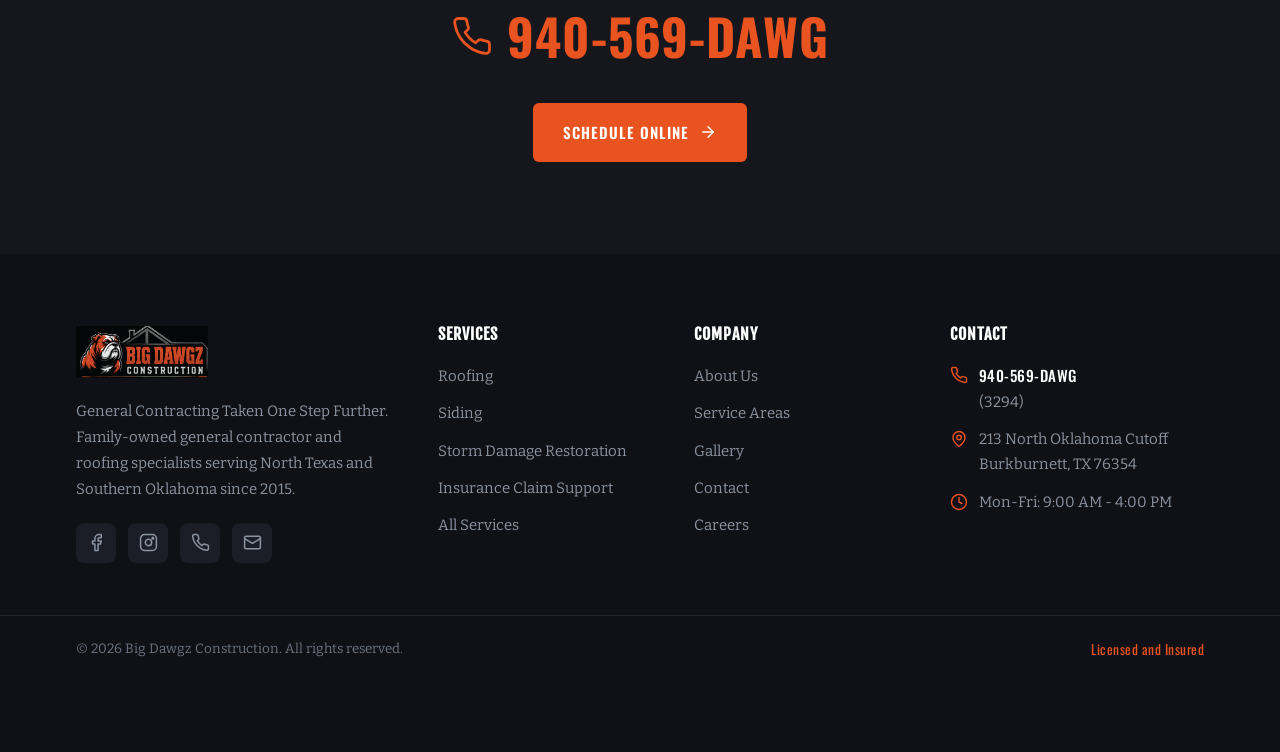
<file: services.html>
<!DOCTYPE html>
<html lang="en">
<head>
<meta charset="UTF-8">
<meta name="viewport" content="width=device-width, initial-scale=1.0">
<title>Our Services: Roofing, Siding, Remodels &amp; Custom Builds | Big Dawgz Construction</title>
<meta name="description" content="Big Dawgz Construction is a full-service general contractor and roofing specialist in North Texas and Southern Oklahoma. Roofing, siding, storm restoration, home improvements, and custom utility buildings. Free inspections. Call 940-569-DAWG.">
<meta name="keywords" content="general contractor, roofing, siding, storm damage restoration, home improvements, kitchen remodel, bathroom remodel, utility buildings, North Texas, Southern Oklahoma">
<link rel="canonical" href="https://www.bigdawgzconstruction.com/services.html">
<link rel="preconnect" href="https://fonts.googleapis.com">
<link rel="preconnect" href="https://fonts.gstatic.com" crossorigin>
<link href="https://fonts.googleapis.com/css2?family=Fjalla+One&family=Oswald:wght@400;500;600;700&family=Bitter:ital,wght@0,400;0,500;0,600;0,700;1,400&display=swap" rel="stylesheet">
<link rel="stylesheet" href="styles.css?v=3">
<link rel="icon" type="image/png" href="assets/bulldog-avatar.png">
<script type="application/ld+json">
{"@context":"https://schema.org","@type":"GeneralContractor","name":"Big Dawgz Construction","telephone":"+1-940-569-3294","url":"https://www.bigdawgzconstruction.com","address":{"@type":"PostalAddress","streetAddress":"213 North Oklahoma Cutoff","addressLocality":"Burkburnett","addressRegion":"TX","postalCode":"76354"},"areaServed":["North Texas","Southern Oklahoma"]}
</script>
</head>
<body>

<svg width="0" height="0" style="position:absolute" aria-hidden="true">
  <symbol id="i-phone" viewBox="0 0 24 24"><path d="M22 16.92v3a2 2 0 0 1-2.18 2 19.79 19.79 0 0 1-8.63-3.07 19.5 19.5 0 0 1-6-6 19.79 19.79 0 0 1-3.07-8.67A2 2 0 0 1 4.11 2h3a2 2 0 0 1 2 1.72c.13.96.36 1.9.7 2.81a2 2 0 0 1-.45 2.11L8.09 9.91a16 16 0 0 0 6 6l1.27-1.27a2 2 0 0 1 2.11-.45c.9.34 1.85.57 2.81.7A2 2 0 0 1 22 16.92z"/></symbol>
  <symbol id="i-shield" viewBox="0 0 24 24"><path d="M12 22s8-4 8-10V5l-8-3-8 3v7c0 6 8 10 8 10z"/><path d="m9 12 2 2 4-4"/></symbol>
  <symbol id="i-clock" viewBox="0 0 24 24"><circle cx="12" cy="12" r="10"/><path d="M12 6v6l4 2"/></symbol>
  <symbol id="i-check" viewBox="0 0 24 24"><path d="M20 6 9 17l-5-5"/></symbol>
  <symbol id="i-arrow" viewBox="0 0 24 24"><path d="M5 12h14"/><path d="m12 5 7 7-7 7"/></symbol>
  <symbol id="i-pin" viewBox="0 0 24 24"><path d="M20 10c0 6-8 12-8 12s-8-6-8-12a8 8 0 0 1 16 0z"/><circle cx="12" cy="10" r="3"/></symbol>
  <symbol id="i-star" viewBox="0 0 24 24"><path d="M12 2l3.09 6.26L22 9.27l-5 4.87 1.18 6.88L12 17.77l-6.18 3.25L7 14.14 2 9.27l6.91-1.01L12 2z"/></symbol>
  <symbol id="i-plus" viewBox="0 0 24 24"><path d="M12 5v14"/><path d="M5 12h14"/></symbol>
  <symbol id="i-roof" viewBox="0 0 24 24"><path d="m3 11 9-8 9 8"/><path d="M5 9.5V21h14V9.5"/><path d="M9 21v-6h6v6"/></symbol>
  <symbol id="i-siding" viewBox="0 0 24 24"><rect x="3" y="4" width="18" height="16" rx="1"/><path d="M3 9h18"/><path d="M3 14h18"/><path d="M8 4v5"/><path d="M14 9v5"/><path d="M9 14v6"/></symbol>
  <symbol id="i-storm" viewBox="0 0 24 24"><path d="M20 16.58A5 5 0 0 0 18 7h-1.26A8 8 0 1 0 4 15.25"/><path d="m13 11-4 6h4l-1 4"/></symbol>
  <symbol id="i-claim" viewBox="0 0 24 24"><path d="M14 2H6a2 2 0 0 0-2 2v16a2 2 0 0 0 2 2h12a2 2 0 0 0 2-2V8z"/><path d="M14 2v6h6"/><path d="m9 15 2 2 4-4"/></symbol>
  <symbol id="i-search" viewBox="0 0 24 24"><circle cx="11" cy="11" r="8"/><path d="m21 21-4.3-4.3"/></symbol>
  <symbol id="i-tool" viewBox="0 0 24 24"><path d="M14.7 6.3a4 4 0 0 0-5.4 5.4L3 18l3 3 6.3-6.3a4 4 0 0 0 5.4-5.4l-2.7 2.7-2-2 2.7-2.7z"/></symbol>
  <symbol id="i-award" viewBox="0 0 24 24"><circle cx="12" cy="8" r="6"/><path d="M8.21 13.89 7 22l5-3 5 3-1.21-8.11"/></symbol>
  <symbol id="i-users" viewBox="0 0 24 24"><path d="M17 21v-2a4 4 0 0 0-4-4H5a4 4 0 0 0-4 4v2"/><circle cx="9" cy="7" r="4"/><path d="M23 21v-2a4 4 0 0 0-3-3.87"/><path d="M16 3.13a4 4 0 0 1 0 7.75"/></symbol>
  <symbol id="i-truck" viewBox="0 0 24 24"><path d="M1 3h15v13H1z"/><path d="M16 8h4l3 3v5h-7V8z"/><circle cx="5.5" cy="18.5" r="2.5"/><circle cx="18.5" cy="18.5" r="2.5"/></symbol>
  <symbol id="i-mail" viewBox="0 0 24 24"><rect x="2" y="4" width="20" height="16" rx="2"/><path d="m22 7-10 6L2 7"/></symbol>
  <symbol id="i-fb" viewBox="0 0 24 24"><path d="M18 2h-3a5 5 0 0 0-5 5v3H7v4h3v8h4v-8h3l1-4h-4V7a1 1 0 0 1 1-1h3z"/></symbol>
  <symbol id="i-ig" viewBox="0 0 24 24"><rect x="2" y="2" width="20" height="20" rx="5"/><circle cx="12" cy="12" r="4"/><circle cx="17.5" cy="6.5" r="1"/></symbol>
  <symbol id="i-dollar" viewBox="0 0 24 24"><path d="M12 1v22"/><path d="M17 5H9.5a3.5 3.5 0 0 0 0 7h5a3.5 3.5 0 0 1 0 7H6"/></symbol>
  <symbol id="i-thumb" viewBox="0 0 24 24"><path d="M7 10v12"/><path d="M15 5.88 14 10h5.83a2 2 0 0 1 1.92 2.56l-2.33 8A2 2 0 0 1 17.5 22H4a2 2 0 0 1-2-2v-8a2 2 0 0 1 2-2h2.76a2 2 0 0 0 1.79-1.11L12 2a3.13 3.13 0 0 1 3 3.88z"/></symbol>
  <symbol id="i-home" viewBox="0 0 24 24"><path d="m3 9 9-7 9 7v11a2 2 0 0 1-2 2H5a2 2 0 0 1-2-2z"/><path d="M9 22V12h6v10"/></symbol>
</svg>

<div class="utility">
  <div class="wrap">
    <span class="u-left"><svg class="ic"><use href="#i-shield"/></svg> Licensed &amp; Insured</span>
    <div class="u-right">
      <span><svg class="ic"><use href="#i-pin"/></svg> Burkburnett, TX</span>
      <span><svg class="ic"><use href="#i-clock"/></svg> Mon-Fri: 9AM-4PM</span>
    </div>
  </div>
</div>

<header class="site-header">
  <div class="wrap">
    <a href="index.html" class="brand"><img src="assets/logo.png?v=2" alt="Big Dawgz Construction"></a>
    <nav class="main-nav" id="mainNav">
      <ul>
        <li><a href="index.html">Home</a></li>
        <li><a href="about.html">About</a></li>
        <li><a href="services.html" class="active">Services</a></li>
        <li><a href="service-areas.html">Service Areas</a></li>
        <li><a href="gallery.html">Gallery</a></li>
        <li><a href="contact.html">Contact</a></li>
          <li><a href="careers.html">Careers</a></li>
      </ul>
    </nav>
    <div class="header-cta">
      <a href="tel:9405693294" class="header-phone">
        <svg class="ic"><use href="#i-phone"/></svg>
        <span><b>940-569-DAWG</b><small>Free inspections</small></span>
      </a>
      <a href="contact.html" class="btn btn-primary">Free Inspection</a>
      <button class="menu-toggle" id="menuToggle" aria-label="Menu"><span></span><span></span><span></span></button>
    </div>
  </div>
</header>

<!-- PAGE HERO -->
<section class="page-hero" style="background-image:linear-gradient(rgba(18,20,25,.78),rgba(18,20,25,.85)),url('assets/comm-foundation.jpg');background-position:center 60%">
  <div class="wrap">
    <div class="crumbs"><a href="index.html">Home</a> / Services</div>
    <h1>General Contracting Taken One Step Further</h1>
    <p>Big Dawgz started on the roof and grew into a full-service general contractor. From storm restoration to remodels to custom builds, we put the right specialized crew on every job across North Texas and Southern Oklahoma.</p>
    <div class="hero-actions">
      <a href="contact.html" class="btn btn-primary"><svg class="ic"><use href="#i-search"/></svg> Free Inspection</a>
      <a href="contact.html" class="btn btn-outline"><svg class="ic"><use href="#i-users"/></svg> Get a Free Consultation</a>
      <a href="tel:9405693294" class="btn btn-outline"><svg class="ic"><use href="#i-phone"/></svg> 940-569-DAWG</a>
    </div>
  </div>
</section>

<!-- SERVICE GRID -->
<section class="section">
  <div class="wrap">
    <div class="center">
      <span class="eyebrow">What We Do</span>
      <h2 class="h-xl">Everything Under One Roof</h2>
      <p class="lead">Roofing is our specialty and where we built our name. These days we do a whole lot more.</p>
    </div>
    <div class="card-grid cols-3">
      <div class="svc-card"><div class="icon-badge"><svg class="ic"><use href="#i-roof"/></svg></div><h3>Roofing</h3><p>Repairs and full replacements built to pass inspection and stand up to the next hailstorm. Our specialty.</p><a href="roof-repair.html" class="more">Learn More <svg class="ic"><use href="#i-arrow"/></svg></a></div>
      <div class="svc-card"><div class="icon-badge"><svg class="ic"><use href="#i-siding"/></svg></div><h3>Siding</h3><p>Storm-damaged and worn siding repaired or replaced to protect your home and restore its curb appeal.</p><a href="siding.html" class="more">Learn More <svg class="ic"><use href="#i-arrow"/></svg></a></div>
      <div class="svc-card"><div class="icon-badge"><svg class="ic"><use href="#i-storm"/></svg></div><h3>Storm Damage Restoration</h3><p>Roof, siding, gutters, fencing, power washing, and more, to get your home back to pre-storm condition.</p><a href="storm-damage.html" class="more">Learn More <svg class="ic"><use href="#i-arrow"/></svg></a></div>
      <div class="svc-card"><div class="icon-badge"><svg class="ic"><use href="#i-claim"/></svg></div><h3>Insurance Claim Support</h3><p>Free damage inspections and insurance-ready documentation for your storm claim.</p><a href="insurance-claims.html" class="more">Learn More <svg class="ic"><use href="#i-arrow"/></svg></a></div>
      <div class="svc-card"><div class="icon-badge"><svg class="ic"><use href="#i-home"/></svg></div><h3>Home Improvements</h3><p>Kitchens, bathrooms, gutters, and windows. Practical upgrades that make your house feel new.</p><a href="#home-improvements" class="more">Learn More <svg class="ic"><use href="#i-arrow"/></svg></a></div>
      <div class="svc-card"><div class="icon-badge"><svg class="ic"><use href="#i-truck"/></svg></div><h3>Utility Buildings</h3><p>Shops, sheds, barns, and custom outbuildings, designed and built to fit your property.</p><a href="#utility-buildings" class="more">Learn More <svg class="ic"><use href="#i-arrow"/></svg></a></div>
    </div>
  </div>
</section>

<!-- HOME IMPROVEMENTS -->
<section class="section soft" id="home-improvements">
  <div class="wrap">
    <div class="split narrow">
      <div class="split-img"><img src="assets/bath-tile-niche.jpg" alt="Custom tiled shower with a built-in niche from a Big Dawgz bathroom remodel"></div>
      <div class="prose">
        <span class="eyebrow">Home Improvements</span>
        <h2 class="h-xl">Upgrades That Make Your House Feel New</h2>
        <p>Storm work is where we started, but a lot of our jobs are simply making a good home better. If it's part of the house, chances are we can improve it.</p>
        <ul class="bullets">
          <li><span class="check"><svg class="ic"><use href="#i-check"/></svg></span> Kitchen remodels</li>
          <li><span class="check"><svg class="ic"><use href="#i-check"/></svg></span> Bathroom remodels</li>
          <li><span class="check"><svg class="ic"><use href="#i-check"/></svg></span> Gutters and downspouts</li>
          <li><span class="check"><svg class="ic"><use href="#i-check"/></svg></span> Window replacement</li>
        </ul>
        <div style="margin-top:26px"><a href="contact.html" class="btn btn-dark">Ask About Your Project <svg class="ic"><use href="#i-arrow"/></svg></a></div>
      </div>
    </div>
  </div>
</section>

<!-- UTILITY BUILDINGS -->
<section class="section" id="utility-buildings">
  <div class="wrap">
    <div class="split narrow">
      <div class="prose">
        <span class="eyebrow">Utility Buildings</span>
        <h2 class="h-xl">You Dream It, We Build It</h2>
        <p>Need more space than the house has to offer? We design and build custom outbuildings for work, storage, hobbies, or just getting away from it all.</p>
        <ul class="bullets">
          <li><span class="check"><svg class="ic"><use href="#i-check"/></svg></span> Shops and workspaces</li>
          <li><span class="check"><svg class="ic"><use href="#i-check"/></svg></span> Storage sheds</li>
          <li><span class="check"><svg class="ic"><use href="#i-check"/></svg></span> Barns</li>
          <li><span class="check"><svg class="ic"><use href="#i-check"/></svg></span> Custom builds and hangout spaces</li>
        </ul>
        <div style="margin-top:26px"><a href="contact.html" class="btn btn-dark">Start Your Build <svg class="ic"><use href="#i-arrow"/></svg></a></div>
      </div>
      <div class="split-img"><img src="assets/slide_C.jpg" alt="Custom utility building construction"></div>
    </div>
  </div>
</section>

<!-- PROCESS -->
<section class="section dark" style="background-image:linear-gradient(rgba(18,20,25,.90),rgba(18,20,25,.94)),url('assets/slide_A.jpg');background-size:cover;background-position:center">
  <div class="wrap">
    <div class="center">
      <span class="eyebrow">How We Work</span>
      <h2 class="h-xl">Simple, Honest, Done Right</h2>
    </div>
    <div class="steps">
      <div class="step"><div class="num">1</div><h3>Free Consultation</h3><p>We look at the job, talk through what you want, and answer your questions.</p></div>
      <div class="step"><div class="num">2</div><h3>Clear Estimate</h3><p>You get an honest, itemized quote with no surprises and no pressure.</p></div>
      <div class="step"><div class="num">3</div><h3>Quality Work</h3><p>Our crews do the job right, on schedule, and treat your property with respect.</p></div>
      <div class="step"><div class="num">4</div><h3>Final Walkthrough</h3><p>We clean up, walk the finished work with you, and make sure you're happy.</p></div>
    </div>
  </div>
</section>

<!-- WHY CHOOSE -->
<section class="section">
  <div class="wrap">
    <div class="center"><span class="eyebrow">Why Big Dawgz</span><h2 class="h-xl">The Contractor Your Neighbors Call</h2></div>
    <div class="info-grid">
      <div class="info-item"><div class="icon-badge"><svg class="ic"><use href="#i-roof"/></svg></div><h3>Roofing Specialists</h3><p>Deep roofing experience means we catch what other contractors miss, on every kind of job.</p></div>
      <div class="info-item"><div class="icon-badge"><svg class="ic"><use href="#i-users"/></svg></div><h3>Family Owned</h3><p>You deal with the family whose name is on the truck, not a call center three states away.</p></div>
      <div class="info-item"><div class="icon-badge"><svg class="ic"><use href="#i-award"/></svg></div><h3>Licensed</h3><p>Fully licensed in both Texas and Oklahoma, with workmanship we stand behind.</p></div>
      <div class="info-item"><div class="icon-badge"><svg class="ic"><use href="#i-claim"/></svg></div><h3>Insurance-Ready</h3><p>For storm work, we document damage in the detail your insurer needs to process a claim.</p></div>
      <div class="info-item"><div class="icon-badge"><svg class="ic"><use href="#i-thumb"/></svg></div><h3>Clean Job Sites</h3><p>We protect your property, clean up every day, and leave the site better than we found it.</p></div>
      <div class="info-item"><div class="icon-badge"><svg class="ic"><use href="#i-pin"/></svg></div><h3>Local To You</h3><p>Based in Burkburnett and working across the region since 2015. We're your neighbors.</p></div>
    </div>
  </div>
</section>

<!-- CTA -->
<section class="section cta-band">
  <div class="wrap">
    <span class="eyebrow" style="justify-content:center">Let's Talk About Your Project</span>
    <h2>Get Your Free Inspection Or Estimate</h2>
    <p>Roof, remodel, or a new build out back, tell us what you have in mind and we'll give you an honest price.</p>
    <a href="tel:9405693294" class="phone-xl"><svg class="ic"><use href="#i-phone"/></svg> 940-569-DAWG</a><br>
    <a href="contact.html" class="btn btn-primary">Schedule Online <svg class="ic"><use href="#i-arrow"/></svg></a>
  </div>
</section>

<!-- FOOTER -->
<footer class="site-footer">
  <div class="wrap">
    <div class="foot-grid">
      <div>
        <div class="brand"><img src="assets/logo.png?v=2" alt="Big Dawgz Construction"></div>
        <p>General Contracting Taken One Step Further. Family-owned general contractor and roofing specialists serving North Texas and Southern Oklahoma since 2015.</p>
        <div class="foot-social">
          <a href="https://www.facebook.com/profile.php?id=100054496657866" aria-label="Facebook" target="_blank" rel="noopener"><svg class="ic"><use href="#i-fb"/></svg></a>
          <a href="https://www.instagram.com/bigdawgzconstruction/" aria-label="Instagram" target="_blank" rel="noopener"><svg class="ic"><use href="#i-ig"/></svg></a>
          <a href="tel:9405693294" aria-label="Call"><svg class="ic"><use href="#i-phone"/></svg></a>
          <a href="contact.html" aria-label="Email"><svg class="ic"><use href="#i-mail"/></svg></a>
        </div>
      </div>
      <div>
        <h4>Services</h4>
        <ul>
          <li><a href="roof-repair.html">Roofing</a></li>
          <li><a href="siding.html">Siding</a></li>
          <li><a href="storm-damage.html">Storm Damage Restoration</a></li>
          <li><a href="insurance-claims.html">Insurance Claim Support</a></li>
          <li><a href="services.html">All Services</a></li>
        </ul>
      </div>
      <div>
        <h4>Company</h4>
        <ul>
          <li><a href="about.html">About Us</a></li>
          <li><a href="service-areas.html">Service Areas</a></li>
          <li><a href="gallery.html">Gallery</a></li>
          <li><a href="contact.html">Contact</a></li>
          <li><a href="careers.html">Careers</a></li>
        </ul>
      </div>
      <div class="foot-contact">
        <h4>Contact</h4>
        <div><svg class="ic"><use href="#i-phone"/></svg><span><b>940-569-DAWG</b><br>(3294)</span></div>
        <div><svg class="ic"><use href="#i-pin"/></svg><span>213 North Oklahoma Cutoff<br>Burkburnett, TX 76354</span></div>
        <div><svg class="ic"><use href="#i-clock"/></svg><span>Mon-Fri: 9:00 AM - 4:00 PM</span></div>
      </div>
    </div>
  </div>
  <div class="foot-bottom">
    <div class="wrap">
      <span>© <span id="yr"></span> Big Dawgz Construction. All rights reserved.</span>
      <span class="lic">Licensed and Insured</span>
    </div>
  </div>
</footer>

<script>
  var mt=document.getElementById('menuToggle');
  if(mt){mt.addEventListener('click',function(){document.getElementById('mainNav').classList.toggle('open');});}
  document.querySelectorAll('.main-nav a').forEach(function(a){a.addEventListener('click',function(){document.getElementById('mainNav').classList.remove('open');});});
  window.addEventListener('scroll',function(){document.querySelector('.site-header').classList.toggle('scrolled',window.scrollY>10);});
  var yr=document.getElementById('yr'); if(yr){yr.textContent=new Date().getFullYear();}
  document.querySelectorAll('.faq-q').forEach(function(q){
    q.addEventListener('click',function(){
      var item=q.parentElement, a=q.nextElementSibling;
      var open=item.classList.toggle('open');
      a.style.maxHeight=open?a.scrollHeight+'px':null;
    });
  });
</script>
  <script src="chatbot.js?v=3" defer></script>
</body>
</html>
</file>
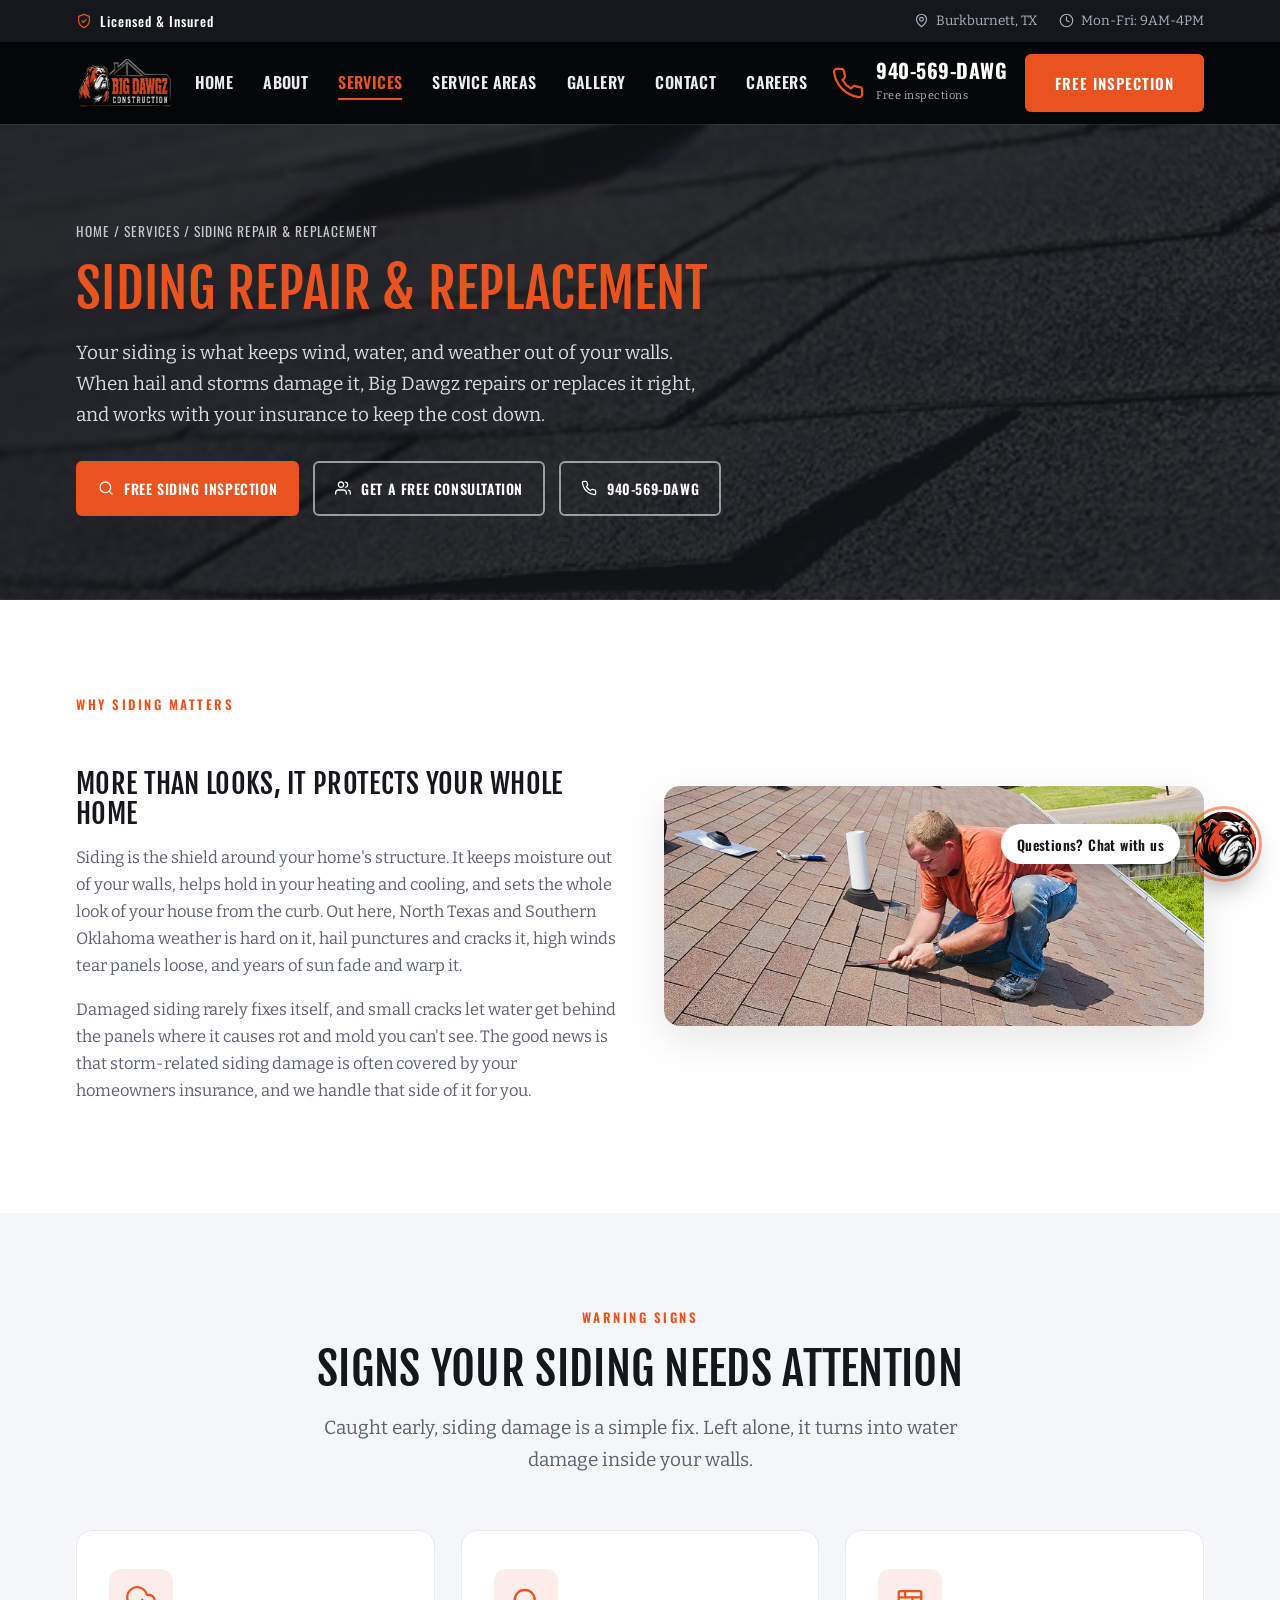
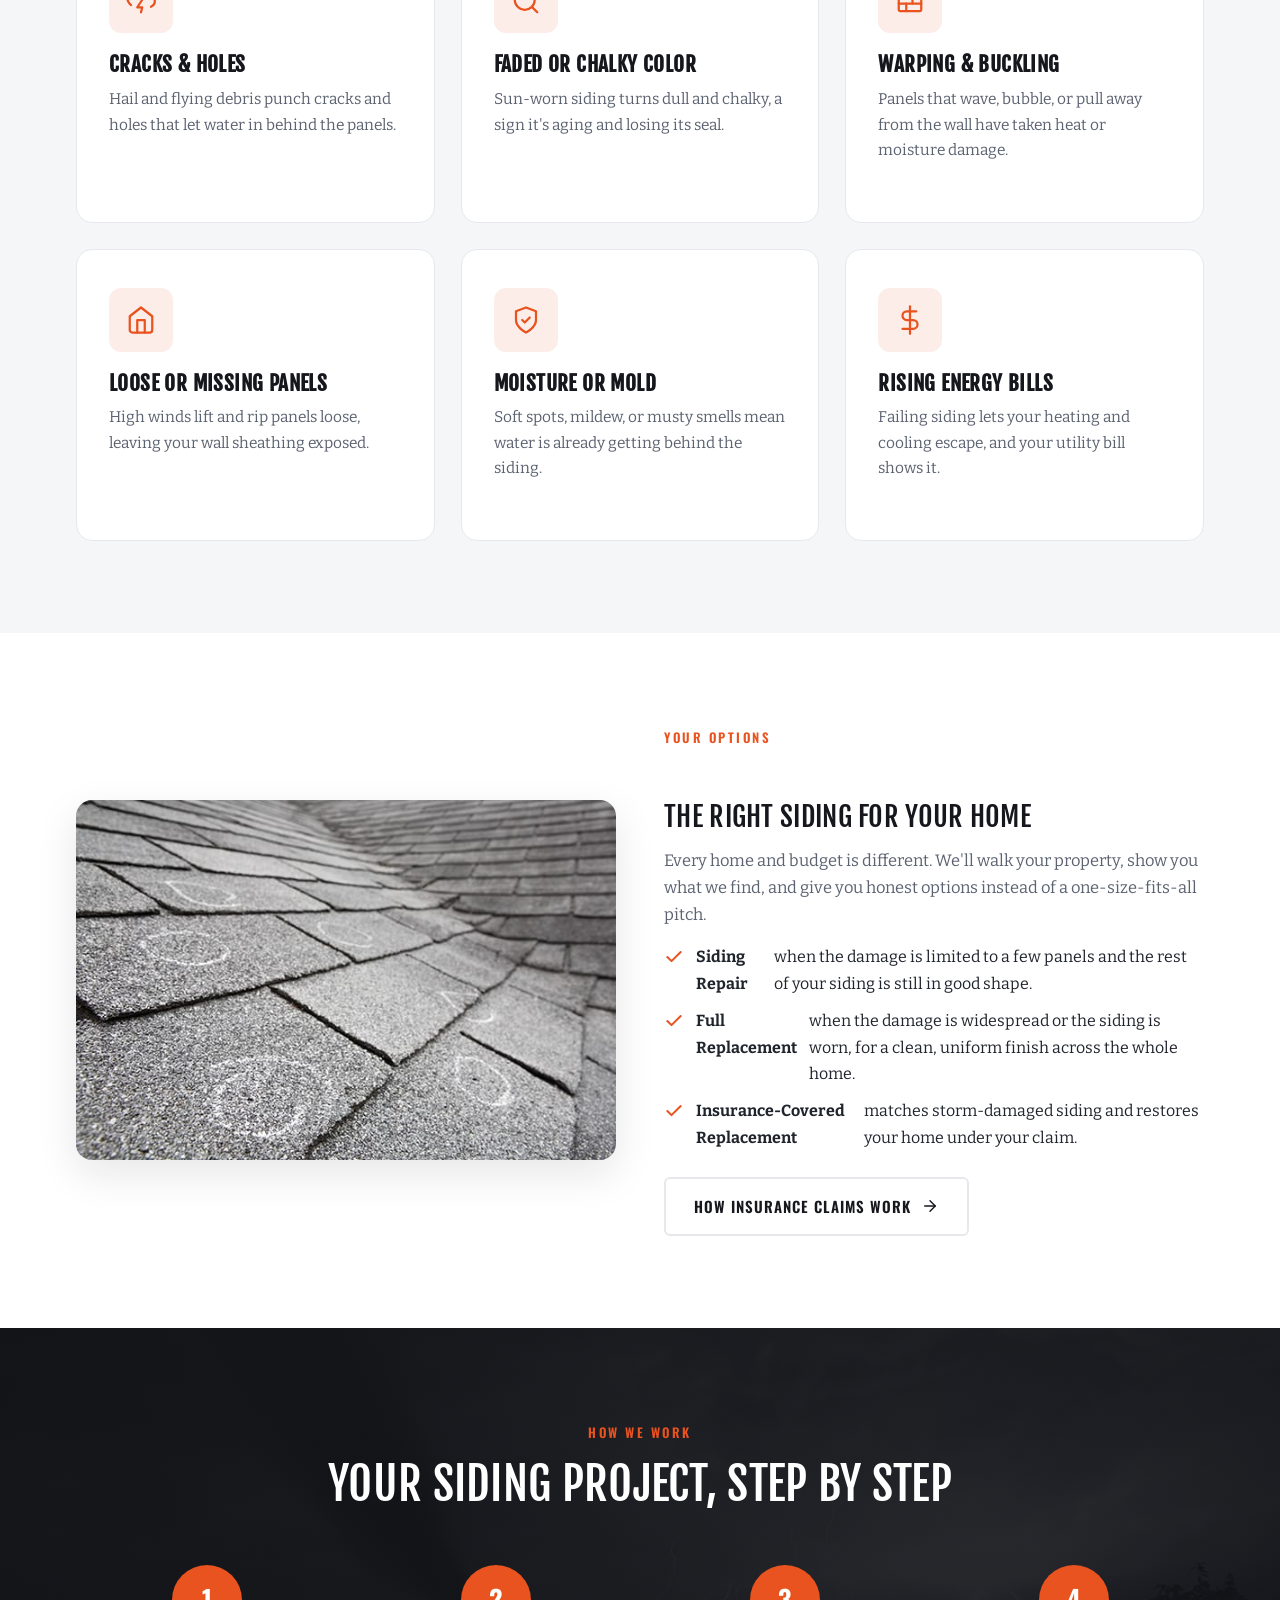
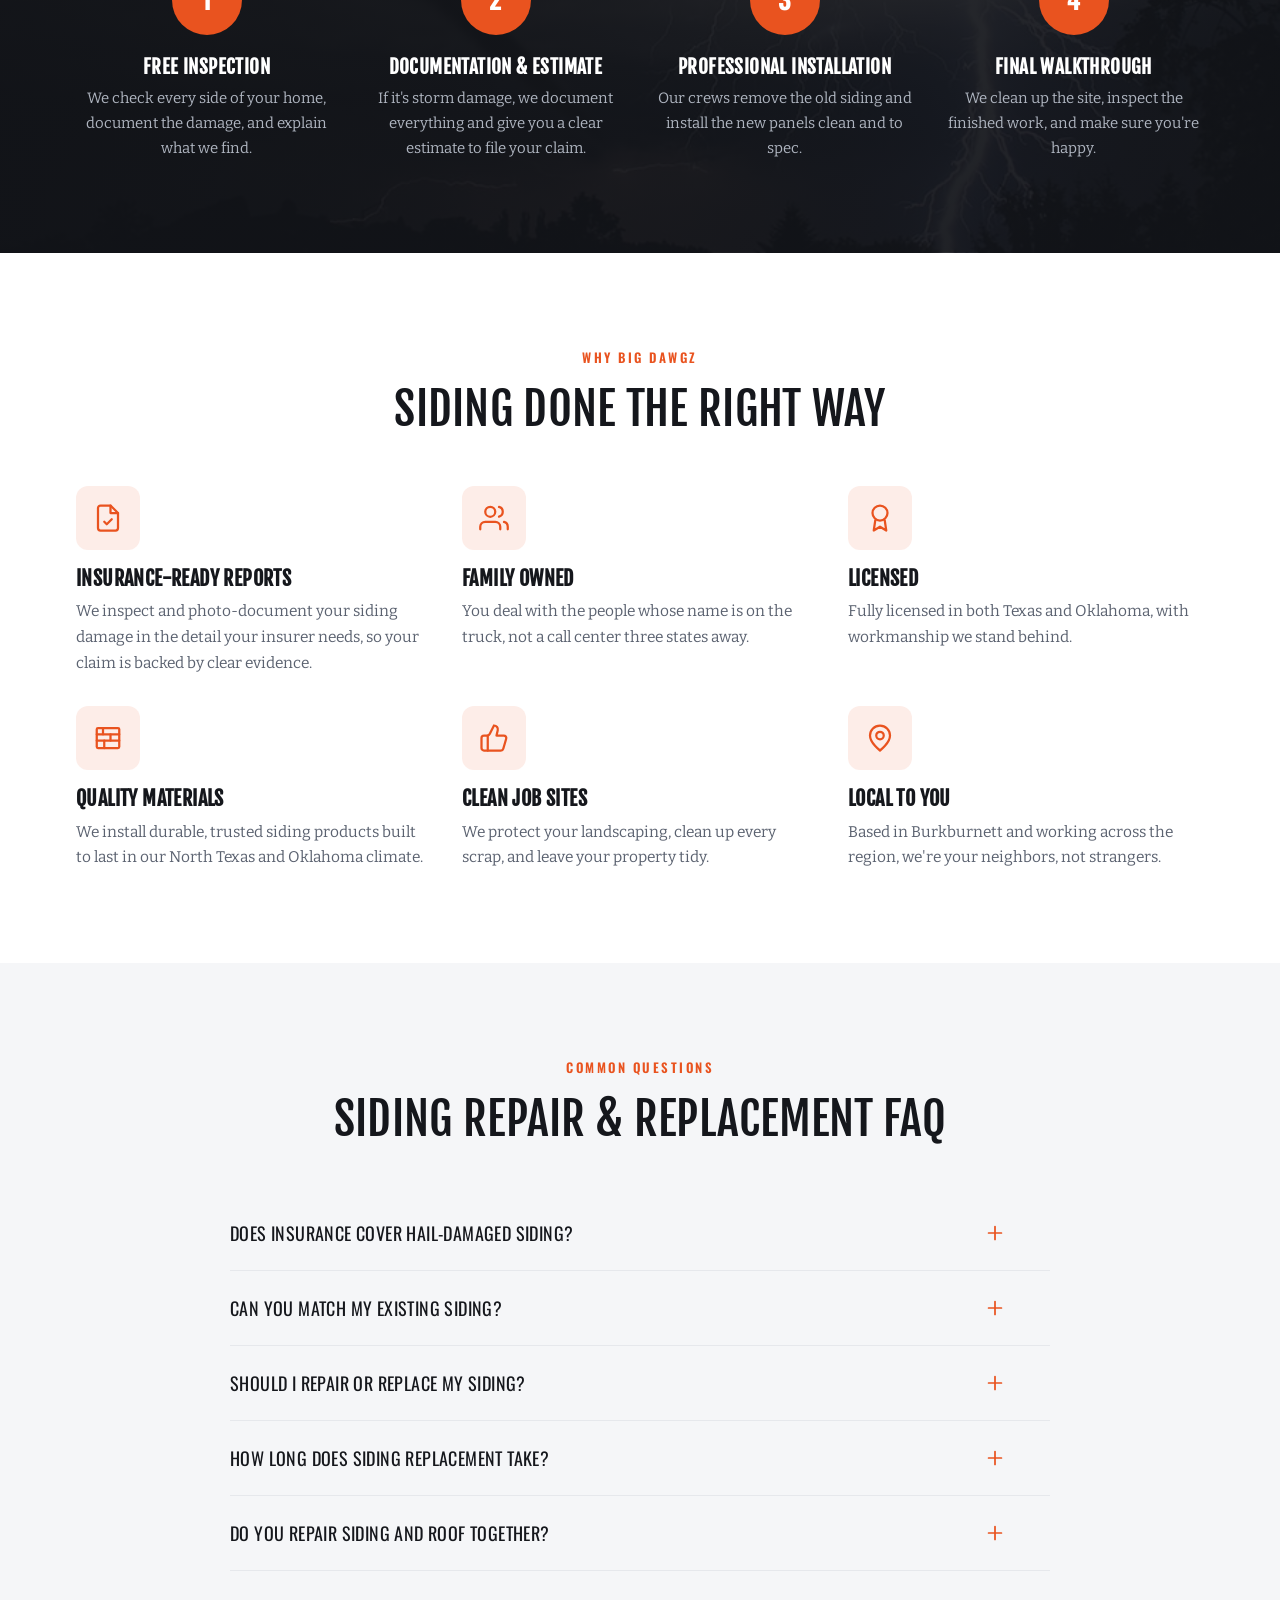
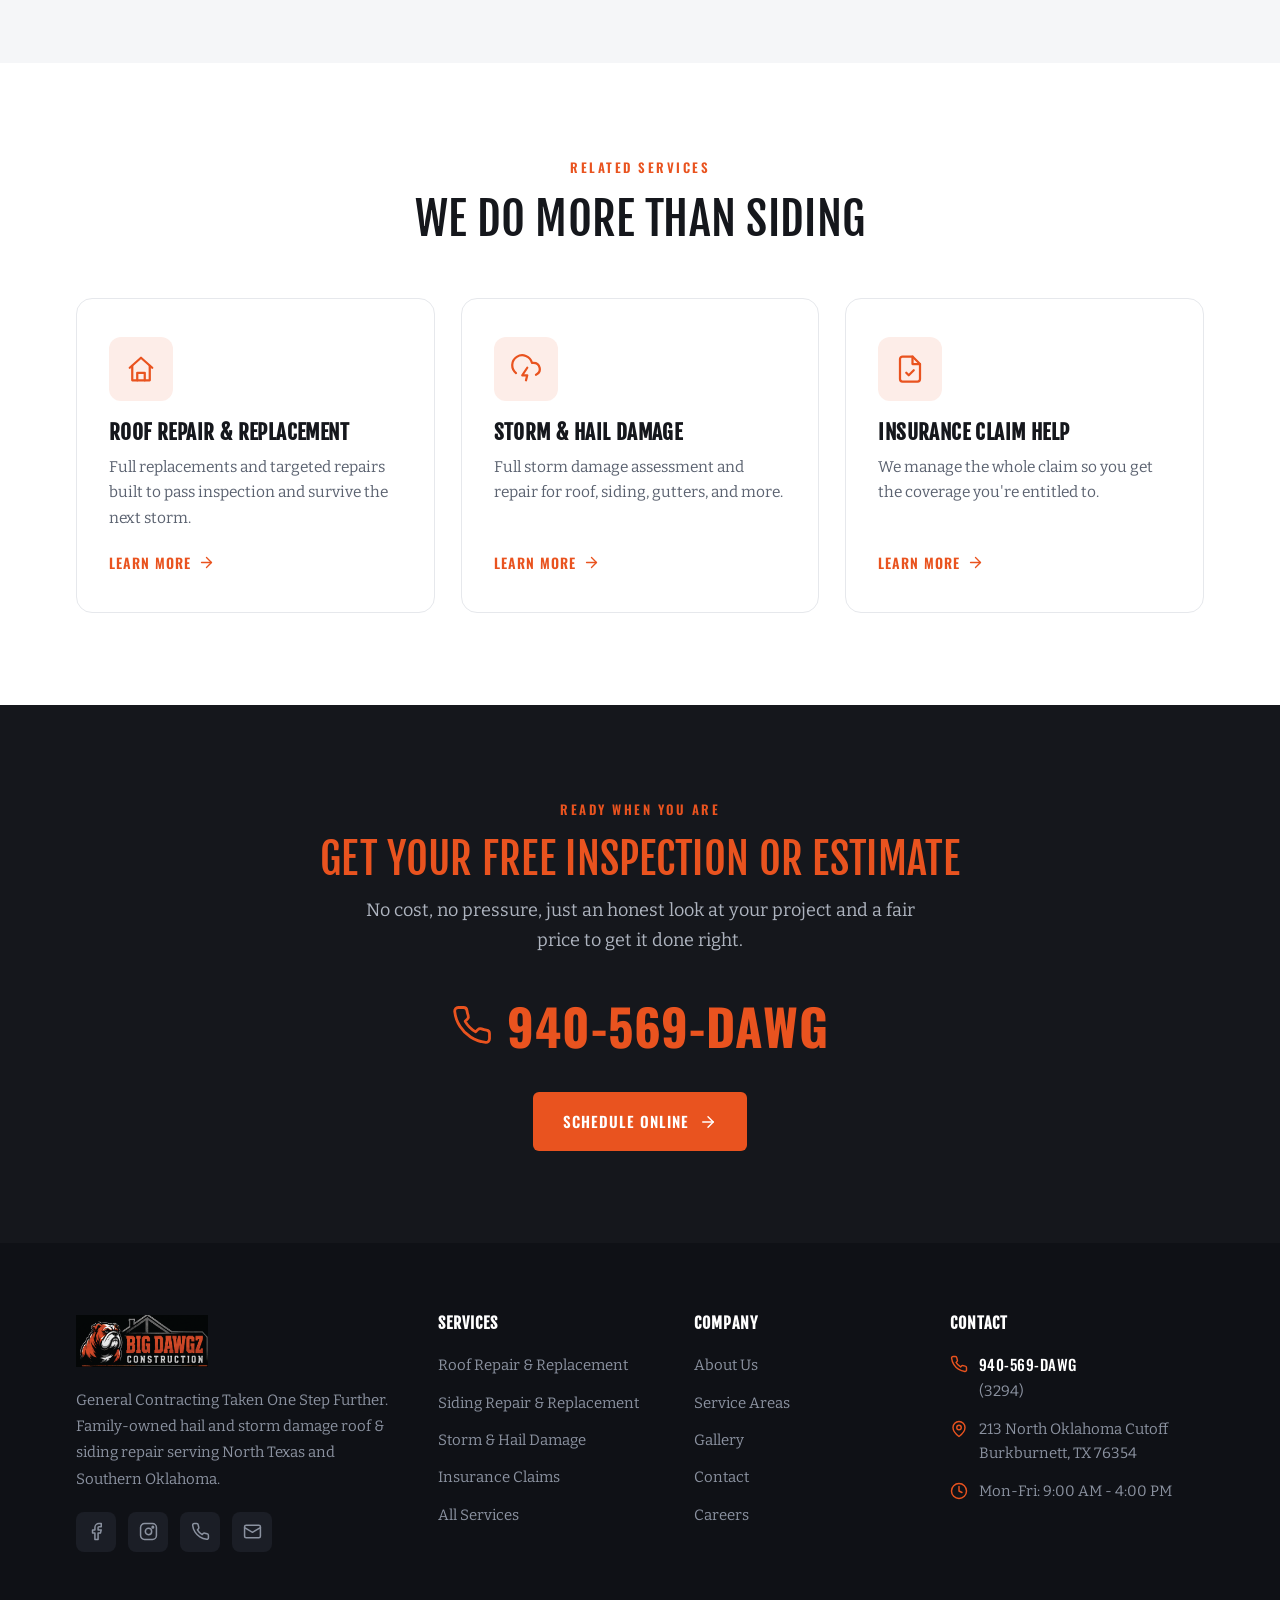
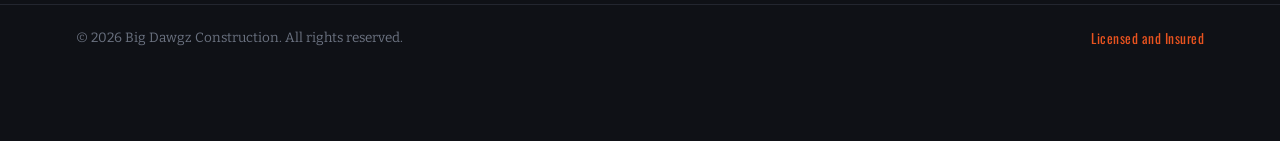
<file: siding.html>
<!DOCTYPE html>
<html lang="en">
<head>
<meta charset="UTF-8">
<meta name="viewport" content="width=device-width, initial-scale=1.0">
<title>Siding Repair &amp; Replacement | Big Dawgz Construction</title>
<meta name="description" content="Siding repair and replacement across North Texas and Southern Oklahoma. Storm and hail damage specialists who work with your insurance. Free inspections. Call 940-569-DAWG.">
<meta name="keywords" content="siding repair, siding replacement contractor, storm damaged siding, hail damage siding, siding contractor North Texas, Southern Oklahoma">
<link rel="canonical" href="https://www.bigdawgzconstruction.com/siding.html">
<link rel="preconnect" href="https://fonts.googleapis.com">
<link rel="preconnect" href="https://fonts.gstatic.com" crossorigin>
<link href="https://fonts.googleapis.com/css2?family=Fjalla+One&family=Oswald:wght@400;500;600;700&family=Bitter:ital,wght@0,400;0,500;0,600;0,700;1,400&display=swap" rel="stylesheet">
<link rel="stylesheet" href="styles.css?v=3">
<link rel="icon" type="image/png" href="assets/bulldog-avatar.png">
<script type="application/ld+json">
{"@context":"https://schema.org","@type":"Service","serviceType":"Siding Repair and Replacement","provider":{"@type":"RoofingContractor","name":"Big Dawgz Construction","telephone":"+1-940-569-3294","address":{"@type":"PostalAddress","streetAddress":"213 North Oklahoma Cutoff","addressLocality":"Burkburnett","addressRegion":"TX","postalCode":"76354"}},"areaServed":["North Texas","Southern Oklahoma"]}
</script>
</head>
<body>

<svg width="0" height="0" style="position:absolute" aria-hidden="true">
  <symbol id="i-phone" viewBox="0 0 24 24"><path d="M22 16.92v3a2 2 0 0 1-2.18 2 19.79 19.79 0 0 1-8.63-3.07 19.5 19.5 0 0 1-6-6 19.79 19.79 0 0 1-3.07-8.67A2 2 0 0 1 4.11 2h3a2 2 0 0 1 2 1.72c.13.96.36 1.9.7 2.81a2 2 0 0 1-.45 2.11L8.09 9.91a16 16 0 0 0 6 6l1.27-1.27a2 2 0 0 1 2.11-.45c.9.34 1.85.57 2.81.7A2 2 0 0 1 22 16.92z"/></symbol>
  <symbol id="i-shield" viewBox="0 0 24 24"><path d="M12 22s8-4 8-10V5l-8-3-8 3v7c0 6 8 10 8 10z"/><path d="m9 12 2 2 4-4"/></symbol>
  <symbol id="i-clock" viewBox="0 0 24 24"><circle cx="12" cy="12" r="10"/><path d="M12 6v6l4 2"/></symbol>
  <symbol id="i-check" viewBox="0 0 24 24"><path d="M20 6 9 17l-5-5"/></symbol>
  <symbol id="i-arrow" viewBox="0 0 24 24"><path d="M5 12h14"/><path d="m12 5 7 7-7 7"/></symbol>
  <symbol id="i-pin" viewBox="0 0 24 24"><path d="M20 10c0 6-8 12-8 12s-8-6-8-12a8 8 0 0 1 16 0z"/><circle cx="12" cy="10" r="3"/></symbol>
  <symbol id="i-star" viewBox="0 0 24 24"><path d="M12 2l3.09 6.26L22 9.27l-5 4.87 1.18 6.88L12 17.77l-6.18 3.25L7 14.14 2 9.27l6.91-1.01L12 2z"/></symbol>
  <symbol id="i-plus" viewBox="0 0 24 24"><path d="M12 5v14"/><path d="M5 12h14"/></symbol>
  <symbol id="i-roof" viewBox="0 0 24 24"><path d="m3 11 9-8 9 8"/><path d="M5 9.5V21h14V9.5"/><path d="M9 21v-6h6v6"/></symbol>
  <symbol id="i-siding" viewBox="0 0 24 24"><rect x="3" y="4" width="18" height="16" rx="1"/><path d="M3 9h18"/><path d="M3 14h18"/><path d="M8 4v5"/><path d="M14 9v5"/><path d="M9 14v6"/></symbol>
  <symbol id="i-storm" viewBox="0 0 24 24"><path d="M20 16.58A5 5 0 0 0 18 7h-1.26A8 8 0 1 0 4 15.25"/><path d="m13 11-4 6h4l-1 4"/></symbol>
  <symbol id="i-claim" viewBox="0 0 24 24"><path d="M14 2H6a2 2 0 0 0-2 2v16a2 2 0 0 0 2 2h12a2 2 0 0 0 2-2V8z"/><path d="M14 2v6h6"/><path d="m9 15 2 2 4-4"/></symbol>
  <symbol id="i-search" viewBox="0 0 24 24"><circle cx="11" cy="11" r="8"/><path d="m21 21-4.3-4.3"/></symbol>
  <symbol id="i-tool" viewBox="0 0 24 24"><path d="M14.7 6.3a4 4 0 0 0-5.4 5.4L3 18l3 3 6.3-6.3a4 4 0 0 0 5.4-5.4l-2.7 2.7-2-2 2.7-2.7z"/></symbol>
  <symbol id="i-award" viewBox="0 0 24 24"><circle cx="12" cy="8" r="6"/><path d="M8.21 13.89 7 22l5-3 5 3-1.21-8.11"/></symbol>
  <symbol id="i-users" viewBox="0 0 24 24"><path d="M17 21v-2a4 4 0 0 0-4-4H5a4 4 0 0 0-4 4v2"/><circle cx="9" cy="7" r="4"/><path d="M23 21v-2a4 4 0 0 0-3-3.87"/><path d="M16 3.13a4 4 0 0 1 0 7.75"/></symbol>
  <symbol id="i-truck" viewBox="0 0 24 24"><path d="M1 3h15v13H1z"/><path d="M16 8h4l3 3v5h-7V8z"/><circle cx="5.5" cy="18.5" r="2.5"/><circle cx="18.5" cy="18.5" r="2.5"/></symbol>
  <symbol id="i-mail" viewBox="0 0 24 24"><rect x="2" y="4" width="20" height="16" rx="2"/><path d="m22 7-10 6L2 7"/></symbol>
  <symbol id="i-fb" viewBox="0 0 24 24"><path d="M18 2h-3a5 5 0 0 0-5 5v3H7v4h3v8h4v-8h3l1-4h-4V7a1 1 0 0 1 1-1h3z"/></symbol>
  <symbol id="i-ig" viewBox="0 0 24 24"><rect x="2" y="2" width="20" height="20" rx="5"/><circle cx="12" cy="12" r="4"/><circle cx="17.5" cy="6.5" r="1"/></symbol>
  <symbol id="i-dollar" viewBox="0 0 24 24"><path d="M12 1v22"/><path d="M17 5H9.5a3.5 3.5 0 0 0 0 7h5a3.5 3.5 0 0 1 0 7H6"/></symbol>
  <symbol id="i-thumb" viewBox="0 0 24 24"><path d="M7 10v12"/><path d="M15 5.88 14 10h5.83a2 2 0 0 1 1.92 2.56l-2.33 8A2 2 0 0 1 17.5 22H4a2 2 0 0 1-2-2v-8a2 2 0 0 1 2-2h2.76a2 2 0 0 0 1.79-1.11L12 2a3.13 3.13 0 0 1 3 3.88z"/></symbol>
  <symbol id="i-home" viewBox="0 0 24 24"><path d="m3 9 9-7 9 7v11a2 2 0 0 1-2 2H5a2 2 0 0 1-2-2z"/><path d="M9 22V12h6v10"/></symbol>
</svg>

<div class="utility">
  <div class="wrap">
    <span class="u-left"><svg class="ic"><use href="#i-shield"/></svg> Licensed &amp; Insured</span>
    <div class="u-right">
      <span><svg class="ic"><use href="#i-pin"/></svg> Burkburnett, TX</span>
      <span><svg class="ic"><use href="#i-clock"/></svg> Mon-Fri: 9AM-4PM</span>
    </div>
  </div>
</div>

<header class="site-header">
  <div class="wrap">
    <a href="index.html" class="brand"><img src="assets/logo.png?v=2" alt="Big Dawgz Construction"></a>
    <nav class="main-nav" id="mainNav">
      <ul>
        <li><a href="index.html">Home</a></li>
        <li><a href="about.html">About</a></li>
        <li><a href="services.html" class="active">Services</a></li>
        <li><a href="service-areas.html">Service Areas</a></li>
        <li><a href="gallery.html">Gallery</a></li>
        <li><a href="contact.html">Contact</a></li>
          <li><a href="careers.html">Careers</a></li>
      </ul>
    </nav>
    <div class="header-cta">
      <a href="tel:9405693294" class="header-phone">
        <svg class="ic"><use href="#i-phone"/></svg>
        <span><b>940-569-DAWG</b><small>Free inspections</small></span>
      </a>
      <a href="contact.html" class="btn btn-primary">Free Inspection</a>
      <button class="menu-toggle" id="menuToggle" aria-label="Menu"><span></span><span></span><span></span></button>
    </div>
  </div>
</header>

<!-- PAGE HERO -->
<section class="page-hero" style="background-image:linear-gradient(rgba(18,20,25,.82),rgba(18,20,25,.86)),url('assets/slide_C.jpg')">
  <div class="wrap">
    <div class="crumbs"><a href="index.html">Home</a> / <a href="services.html">Services</a> / Siding Repair &amp; Replacement</div>
    <h1>Siding Repair &amp; Replacement</h1>
    <p>Your siding is what keeps wind, water, and weather out of your walls. When hail and storms damage it, Big Dawgz repairs or replaces it right, and works with your insurance to keep the cost down.</p>
    <div class="hero-actions">
      <a href="contact.html" class="btn btn-primary"><svg class="ic"><use href="#i-search"/></svg> Free Siding Inspection</a>
      <a href="contact.html" class="btn btn-outline"><svg class="ic"><use href="#i-users"/></svg> Get a Free Consultation</a>
      <a href="tel:9405693294" class="btn btn-outline"><svg class="ic"><use href="#i-phone"/></svg> 940-569-DAWG</a>
    </div>
  </div>
</section>

<!-- WHY IT MATTERS -->
<section class="section">
  <div class="wrap">
    <div class="split narrow">
      <div class="prose">
        <span class="eyebrow">Why Siding Matters</span>
        <h2 class="h-xl">More Than Looks, It Protects Your Whole Home</h2>
        <p>Siding is the shield around your home's structure. It keeps moisture out of your walls, helps hold in your heating and cooling, and sets the whole look of your house from the curb. Out here, North Texas and Southern Oklahoma weather is hard on it, hail punctures and cracks it, high winds tear panels loose, and years of sun fade and warp it.</p>
        <p>Damaged siding rarely fixes itself, and small cracks let water get behind the panels where it causes rot and mold you can't see. The good news is that storm-related siding damage is often covered by your homeowners insurance, and we handle that side of it for you.</p>
      </div>
      <div class="split-img">
        <img src="assets/slide_B.jpg" alt="Big Dawgz Construction crew working on a home exterior">
      </div>
    </div>
  </div>
</section>

<!-- WARNING SIGNS -->
<section class="section soft">
  <div class="wrap">
    <div class="center">
      <span class="eyebrow">Warning Signs</span>
      <h2 class="h-xl">Signs Your Siding Needs Attention</h2>
      <p class="lead">Caught early, siding damage is a simple fix. Left alone, it turns into water damage inside your walls.</p>
    </div>
    <div class="card-grid cols-3">
      <div class="svc-card"><div class="icon-badge"><svg class="ic"><use href="#i-storm"/></svg></div><h3>Cracks &amp; Holes</h3><p>Hail and flying debris punch cracks and holes that let water in behind the panels.</p></div>
      <div class="svc-card"><div class="icon-badge"><svg class="ic"><use href="#i-search"/></svg></div><h3>Faded or Chalky Color</h3><p>Sun-worn siding turns dull and chalky, a sign it's aging and losing its seal.</p></div>
      <div class="svc-card"><div class="icon-badge"><svg class="ic"><use href="#i-siding"/></svg></div><h3>Warping &amp; Buckling</h3><p>Panels that wave, bubble, or pull away from the wall have taken heat or moisture damage.</p></div>
      <div class="svc-card"><div class="icon-badge"><svg class="ic"><use href="#i-home"/></svg></div><h3>Loose or Missing Panels</h3><p>High winds lift and rip panels loose, leaving your wall sheathing exposed.</p></div>
      <div class="svc-card"><div class="icon-badge"><svg class="ic"><use href="#i-shield"/></svg></div><h3>Moisture or Mold</h3><p>Soft spots, mildew, or musty smells mean water is already getting behind the siding.</p></div>
      <div class="svc-card"><div class="icon-badge"><svg class="ic"><use href="#i-dollar"/></svg></div><h3>Rising Energy Bills</h3><p>Failing siding lets your heating and cooling escape, and your utility bill shows it.</p></div>
    </div>
  </div>
</section>

<!-- MATERIALS / REPAIR VS REPLACE -->
<section class="section">
  <div class="wrap">
    <div class="split narrow">
      <div class="split-img">
        <img src="assets/slide_D.jpg" alt="Finished home exterior after siding replacement">
      </div>
      <div class="prose">
        <span class="eyebrow">Your Options</span>
        <h2 class="h-xl">The Right Siding For Your Home</h2>
        <p>Every home and budget is different. We'll walk your property, show you what we find, and give you honest options instead of a one-size-fits-all pitch.</p>
        <ul class="bullets">
          <li><span class="check"><svg class="ic"><use href="#i-check"/></svg></span> <b>Siding Repair</b> when the damage is limited to a few panels and the rest of your siding is still in good shape.</li>
          <li><span class="check"><svg class="ic"><use href="#i-check"/></svg></span> <b>Full Replacement</b> when the damage is widespread or the siding is worn, for a clean, uniform finish across the whole home.</li>
          <li><span class="check"><svg class="ic"><use href="#i-check"/></svg></span> <b>Insurance-Covered Replacement</b> matches storm-damaged siding and restores your home under your claim.</li>
        </ul>
        <div style="margin-top:26px"><a href="insurance-claims.html" class="btn btn-ghost">How Insurance Claims Work <svg class="ic"><use href="#i-arrow"/></svg></a></div>
      </div>
    </div>
  </div>
</section>

<!-- PROCESS -->
<section class="section dark" style="background-image:linear-gradient(rgba(18,20,25,.90),rgba(18,20,25,.94)),url('assets/slide_A.jpg');background-size:cover;background-position:center">
  <div class="wrap">
    <div class="center">
      <span class="eyebrow">How We Work</span>
      <h2 class="h-xl">Your Siding Project, Step By Step</h2>
    </div>
    <div class="steps">
      <div class="step"><div class="num">1</div><h3>Free Inspection</h3><p>We check every side of your home, document the damage, and explain what we find.</p></div>
      <div class="step"><div class="num">2</div><h3>Documentation &amp; Estimate</h3><p>If it's storm damage, we document everything and give you a clear estimate to file your claim.</p></div>
      <div class="step"><div class="num">3</div><h3>Professional Installation</h3><p>Our crews remove the old siding and install the new panels clean and to spec.</p></div>
      <div class="step"><div class="num">4</div><h3>Final Walkthrough</h3><p>We clean up the site, inspect the finished work, and make sure you're happy.</p></div>
    </div>
  </div>
</section>

<!-- WHY CHOOSE -->
<section class="section">
  <div class="wrap">
    <div class="center">
      <span class="eyebrow">Why Big Dawgz</span>
      <h2 class="h-xl">Siding Done The Right Way</h2>
    </div>
    <div class="info-grid">
      <div class="info-item"><div class="icon-badge"><svg class="ic"><use href="#i-claim"/></svg></div><h3>Insurance-Ready Reports</h3><p>We inspect and photo-document your siding damage in the detail your insurer needs, so your claim is backed by clear evidence.</p></div>
      <div class="info-item"><div class="icon-badge"><svg class="ic"><use href="#i-users"/></svg></div><h3>Family Owned</h3><p>You deal with the people whose name is on the truck, not a call center three states away.</p></div>
      <div class="info-item"><div class="icon-badge"><svg class="ic"><use href="#i-award"/></svg></div><h3>Licensed</h3><p>Fully licensed in both Texas and Oklahoma, with workmanship we stand behind.</p></div>
      <div class="info-item"><div class="icon-badge"><svg class="ic"><use href="#i-siding"/></svg></div><h3>Quality Materials</h3><p>We install durable, trusted siding products built to last in our North Texas and Oklahoma climate.</p></div>
      <div class="info-item"><div class="icon-badge"><svg class="ic"><use href="#i-thumb"/></svg></div><h3>Clean Job Sites</h3><p>We protect your landscaping, clean up every scrap, and leave your property tidy.</p></div>
      <div class="info-item"><div class="icon-badge"><svg class="ic"><use href="#i-pin"/></svg></div><h3>Local To You</h3><p>Based in Burkburnett and working across the region, we're your neighbors, not strangers.</p></div>
    </div>
  </div>
</section>

<!-- FAQ -->
<section class="section soft">
  <div class="wrap">
    <div class="center">
      <span class="eyebrow">Common Questions</span>
      <h2 class="h-xl">Siding Repair &amp; Replacement FAQ</h2>
    </div>
    <div class="faq">
      <div class="faq-item"><button class="faq-q">Does insurance cover hail-damaged siding? <svg class="ic"><use href="#i-plus"/></svg></button><div class="faq-a"><p>Often, yes. If a storm cracked, punctured, or tore your siding, your homeowners policy usually covers repair or replacement minus your deductible. We inspect for free, document the damage, and help you file the claim.</p></div></div>
      <div class="faq-item"><button class="faq-q">Can you match my existing siding? <svg class="ic"><use href="#i-plus"/></svg></button><div class="faq-a"><p>In most cases we can match your siding's profile and color closely. When an exact match is no longer made, insurance will sometimes cover replacing a larger area so everything blends. We'll walk you through what's possible before any work starts.</p></div></div>
      <div class="faq-item"><button class="faq-q">Should I repair or replace my siding? <svg class="ic"><use href="#i-plus"/></svg></button><div class="faq-a"><p>It comes down to how much is damaged. If only a few panels are cracked or missing and the rest is solid, a repair does the job. If the damage is widespread or the siding is worn and faded, replacement gives you a clean, uniform result. We'll take a look and give you an honest recommendation for your home.</p></div></div>
      <div class="faq-item"><button class="faq-q">How long does siding replacement take? <svg class="ic"><use href="#i-plus"/></svg></button><div class="faq-a"><p>Most homes are done in a few days depending on size and how much siding needs to be replaced. We give you a clear timeline up front and keep you posted along the way.</p></div></div>
      <div class="faq-item"><button class="faq-q">Do you repair siding and roof together? <svg class="ic"><use href="#i-plus"/></svg></button><div class="faq-a"><p>Yes, and it's smart to. Storms usually hit the roof and siding at the same time. Handling it all under one claim saves you time and makes for a cleaner insurance process.</p></div></div>
    </div>
  </div>
</section>

<!-- RELATED SERVICES -->
<section class="section">
  <div class="wrap">
    <div class="center"><span class="eyebrow">Related Services</span><h2 class="h-xl">We Do More Than Siding</h2></div>
    <div class="card-grid cols-3">
      <div class="svc-card"><div class="icon-badge"><svg class="ic"><use href="#i-roof"/></svg></div><h3>Roof Repair &amp; Replacement</h3><p>Full replacements and targeted repairs built to pass inspection and survive the next storm.</p><a href="roof-repair.html" class="more">Learn More <svg class="ic"><use href="#i-arrow"/></svg></a></div>
      <div class="svc-card"><div class="icon-badge"><svg class="ic"><use href="#i-storm"/></svg></div><h3>Storm &amp; Hail Damage</h3><p>Full storm damage assessment and repair for roof, siding, gutters, and more.</p><a href="storm-damage.html" class="more">Learn More <svg class="ic"><use href="#i-arrow"/></svg></a></div>
      <div class="svc-card"><div class="icon-badge"><svg class="ic"><use href="#i-claim"/></svg></div><h3>Insurance Claim Help</h3><p>We manage the whole claim so you get the coverage you're entitled to.</p><a href="insurance-claims.html" class="more">Learn More <svg class="ic"><use href="#i-arrow"/></svg></a></div>
    </div>
  </div>
</section>

<!-- CTA -->
<section class="section cta-band">
  <div class="wrap">
    <span class="eyebrow" style="justify-content:center">Ready When You Are</span>
    <h2>Get Your Free Inspection Or Estimate</h2>
    <p>No cost, no pressure, just an honest look at your project and a fair price to get it done right.</p>
    <a href="tel:9405693294" class="phone-xl"><svg class="ic"><use href="#i-phone"/></svg> 940-569-DAWG</a><br>
    <a href="contact.html" class="btn btn-primary">Schedule Online <svg class="ic"><use href="#i-arrow"/></svg></a>
  </div>
</section>

<!-- FOOTER -->
<footer class="site-footer">
  <div class="wrap">
    <div class="foot-grid">
      <div>
        <div class="brand"><img src="assets/logo.png?v=2" alt="Big Dawgz Construction"></div>
        <p>General Contracting Taken One Step Further. Family-owned hail and storm damage roof &amp; siding repair serving North Texas and Southern Oklahoma.</p>
        <div class="foot-social">
          <a href="https://www.facebook.com/profile.php?id=100054496657866" aria-label="Facebook" target="_blank" rel="noopener"><svg class="ic"><use href="#i-fb"/></svg></a>
          <a href="https://www.instagram.com/bigdawgzconstruction/" aria-label="Instagram" target="_blank" rel="noopener"><svg class="ic"><use href="#i-ig"/></svg></a>
          <a href="tel:9405693294" aria-label="Call"><svg class="ic"><use href="#i-phone"/></svg></a>
          <a href="contact.html" aria-label="Email"><svg class="ic"><use href="#i-mail"/></svg></a>
        </div>
      </div>
      <div>
        <h4>Services</h4>
        <ul>
          <li><a href="roof-repair.html">Roof Repair &amp; Replacement</a></li>
          <li><a href="siding.html">Siding Repair &amp; Replacement</a></li>
          <li><a href="storm-damage.html">Storm &amp; Hail Damage</a></li>
          <li><a href="insurance-claims.html">Insurance Claims</a></li>
          <li><a href="services.html">All Services</a></li>
        </ul>
      </div>
      <div>
        <h4>Company</h4>
        <ul>
          <li><a href="about.html">About Us</a></li>
          <li><a href="service-areas.html">Service Areas</a></li>
          <li><a href="gallery.html">Gallery</a></li>
          <li><a href="contact.html">Contact</a></li>
          <li><a href="careers.html">Careers</a></li>
        </ul>
      </div>
      <div class="foot-contact">
        <h4>Contact</h4>
        <div><svg class="ic"><use href="#i-phone"/></svg><span><b>940-569-DAWG</b><br>(3294)</span></div>
        <div><svg class="ic"><use href="#i-pin"/></svg><span>213 North Oklahoma Cutoff<br>Burkburnett, TX 76354</span></div>
        <div><svg class="ic"><use href="#i-clock"/></svg><span>Mon-Fri: 9:00 AM - 4:00 PM</span></div>
      </div>
    </div>
  </div>
  <div class="foot-bottom">
    <div class="wrap">
      <span>© <span id="yr"></span> Big Dawgz Construction. All rights reserved.</span>
      <span class="lic">Licensed and Insured</span>
    </div>
  </div>
</footer>

<script>
  var mt=document.getElementById('menuToggle');
  if(mt){mt.addEventListener('click',function(){document.getElementById('mainNav').classList.toggle('open');});}
  document.querySelectorAll('.main-nav a').forEach(function(a){a.addEventListener('click',function(){document.getElementById('mainNav').classList.remove('open');});});
  window.addEventListener('scroll',function(){document.querySelector('.site-header').classList.toggle('scrolled',window.scrollY>10);});
  var yr=document.getElementById('yr'); if(yr){yr.textContent=new Date().getFullYear();}
  document.querySelectorAll('.faq-q').forEach(function(q){
    q.addEventListener('click',function(){
      var item=q.parentElement, a=q.nextElementSibling;
      var open=item.classList.toggle('open');
      a.style.maxHeight=open?a.scrollHeight+'px':null;
    });
  });
</script>
  <script src="chatbot.js?v=3" defer></script>
</body>
</html>
</file>
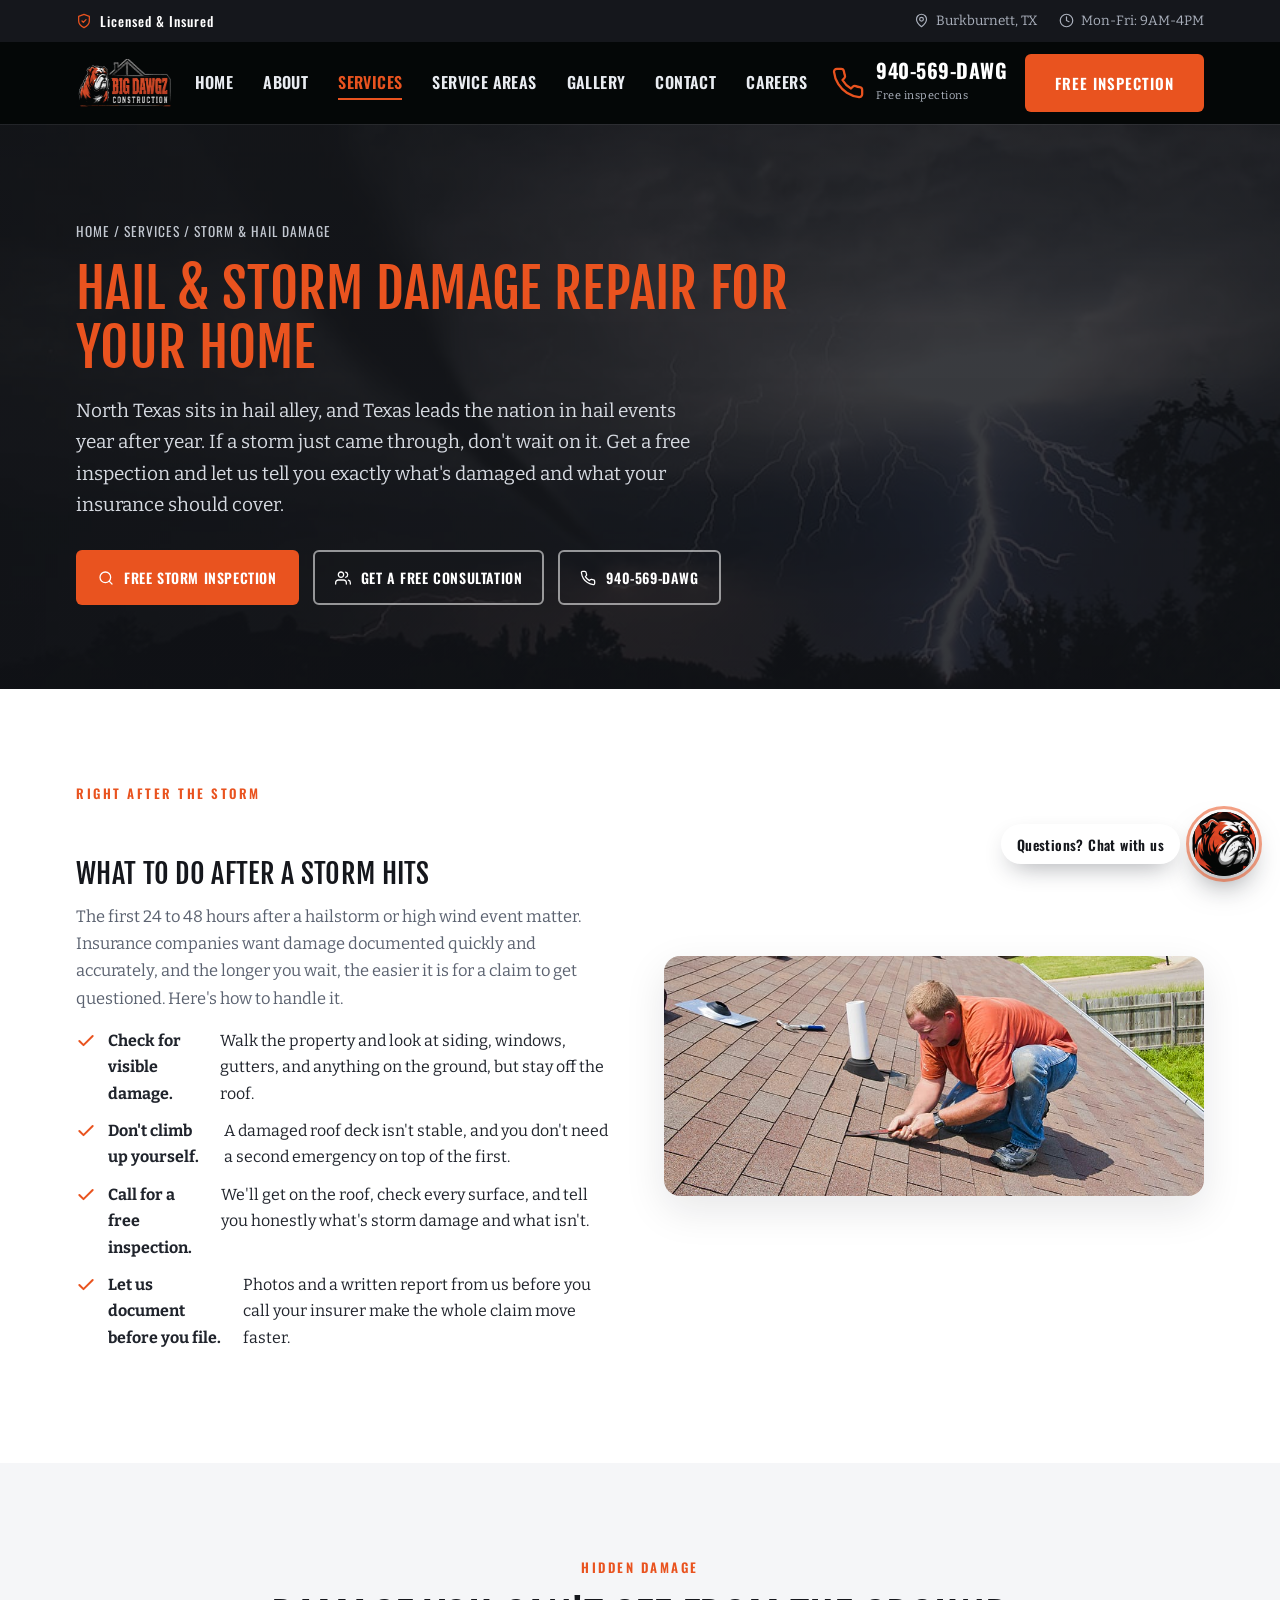
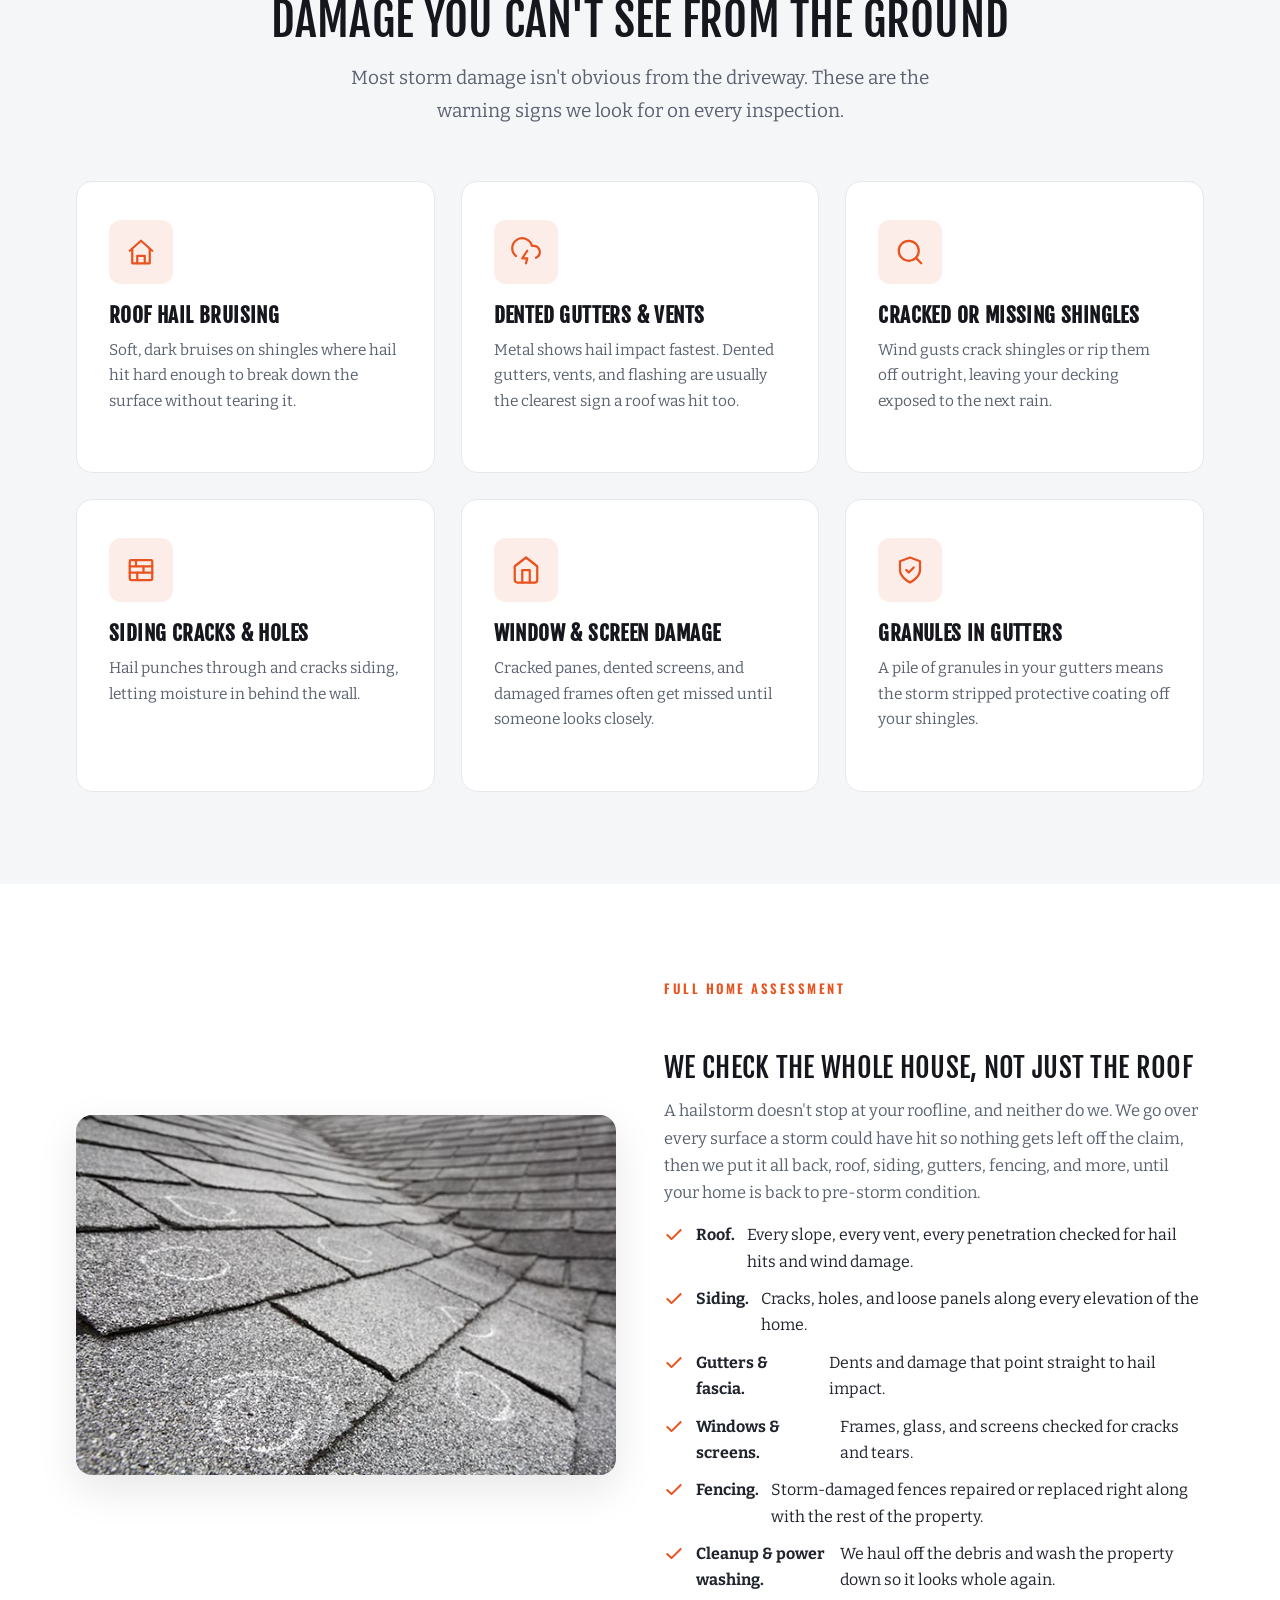
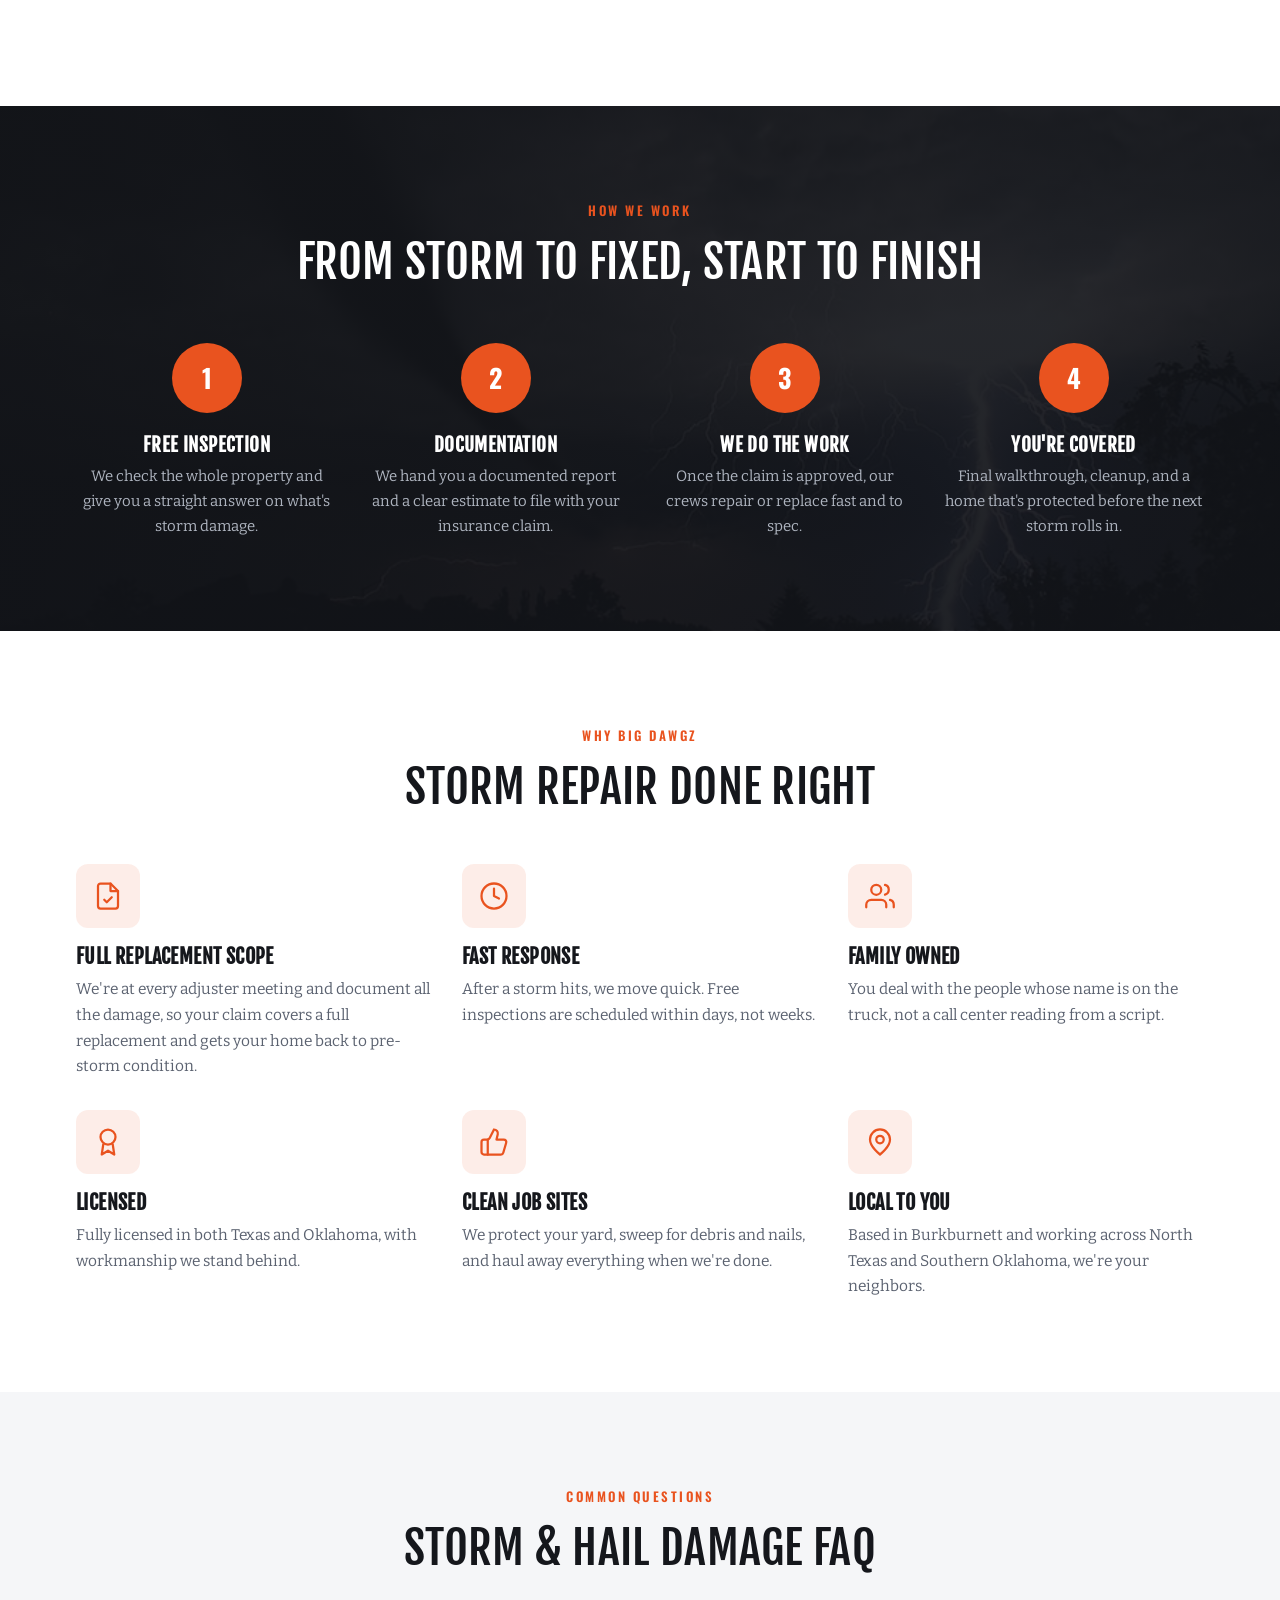
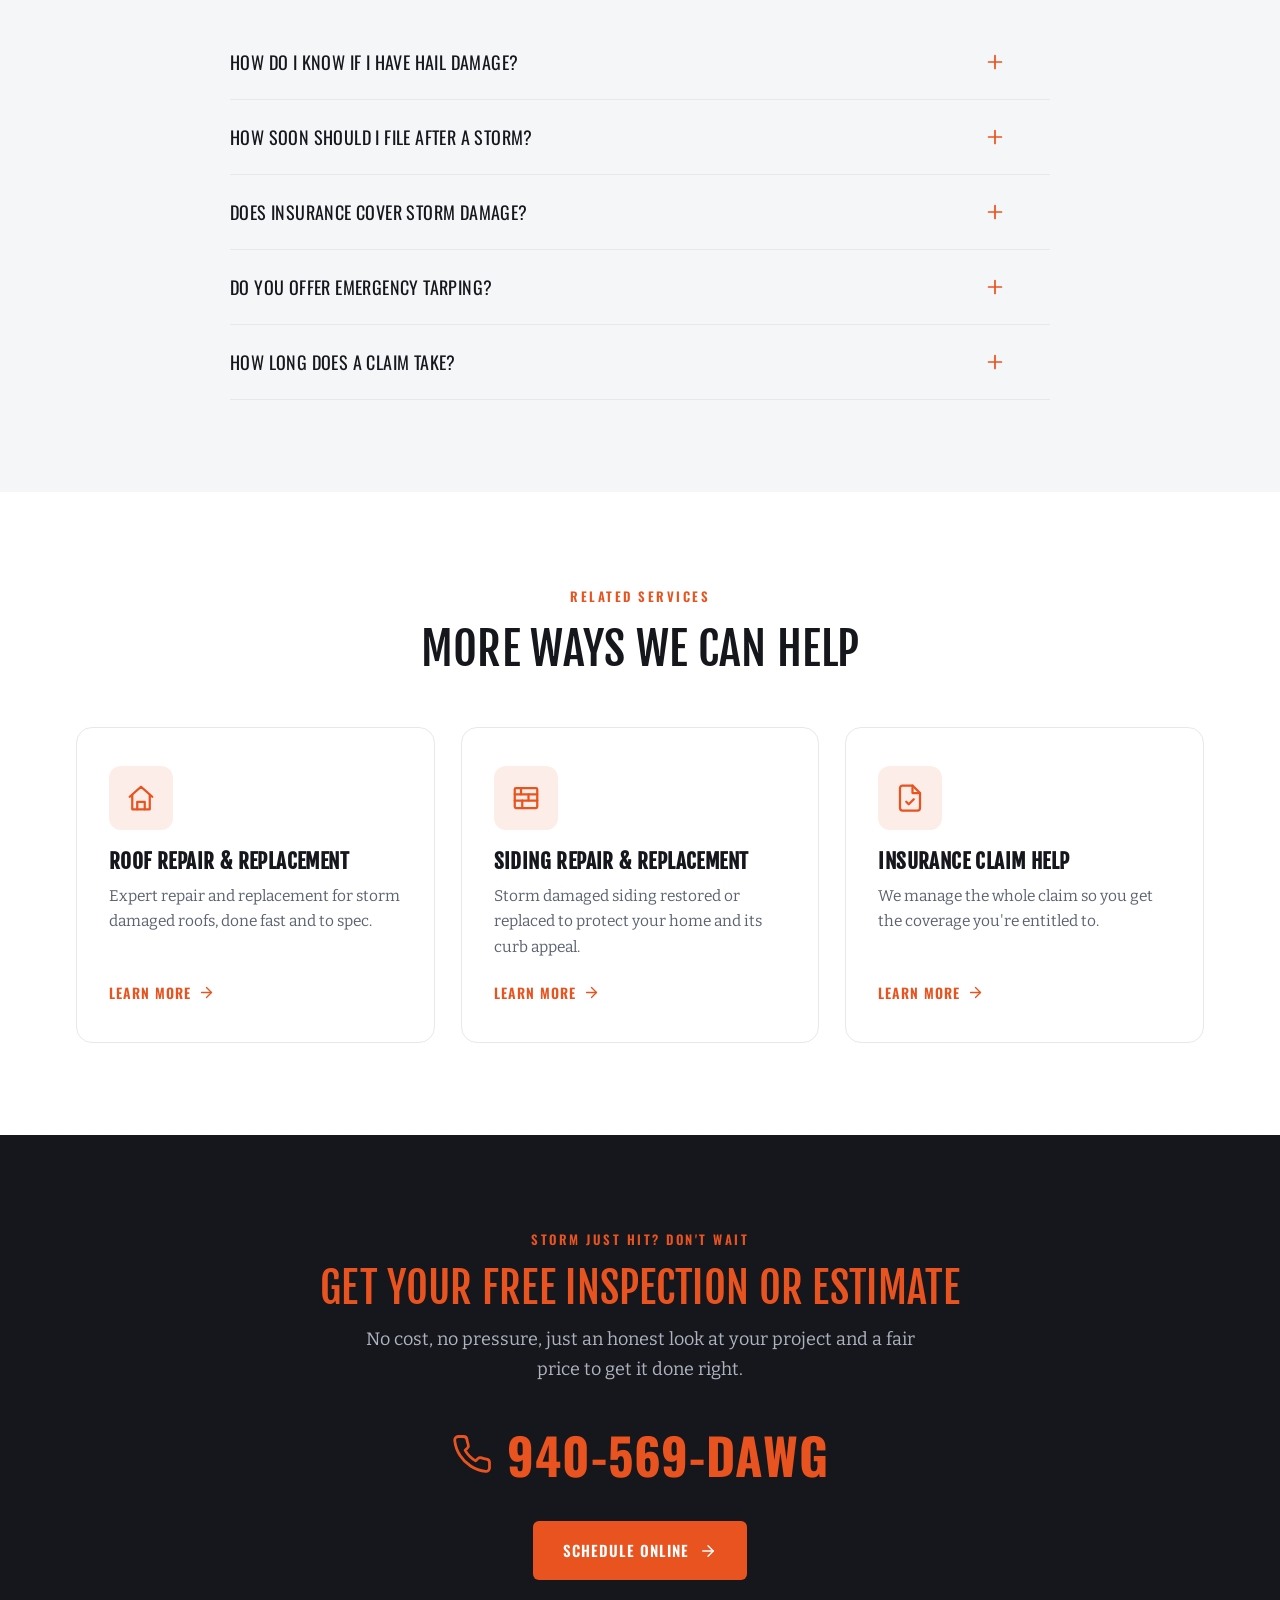
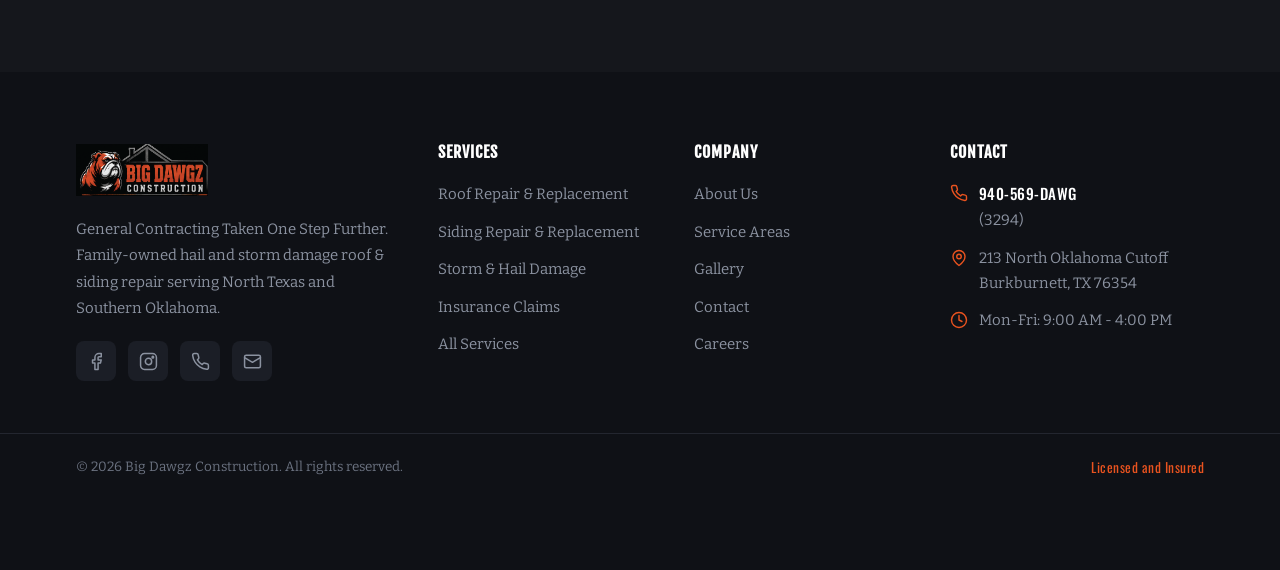
<file: storm-damage.html>
<!DOCTYPE html>
<html lang="en">
<head>
<meta charset="UTF-8">
<meta name="viewport" content="width=device-width, initial-scale=1.0">
<title>Hail &amp; Storm Damage Repair | Big Dawgz Construction</title>
<meta name="description" content="Hail damage roof repair and storm damage restoration across North Texas and Southern Oklahoma. Free inspections, full insurance claim help, and fast repairs. Call Big Dawgz at 940-569-DAWG.">
<meta name="keywords" content="hail damage roof repair, storm damage restoration, storm damage roof repair North Texas, hail damage contractor, storm damage insurance claims, Wichita Falls storm repair">
<link rel="canonical" href="https://www.bigdawgzconstruction.com/storm-damage.html">
<link rel="preconnect" href="https://fonts.googleapis.com">
<link rel="preconnect" href="https://fonts.gstatic.com" crossorigin>
<link href="https://fonts.googleapis.com/css2?family=Fjalla+One&family=Oswald:wght@400;500;600;700&family=Bitter:ital,wght@0,400;0,500;0,600;0,700;1,400&display=swap" rel="stylesheet">
<link rel="stylesheet" href="styles.css?v=3">
<link rel="icon" type="image/png" href="assets/bulldog-avatar.png">
<script type="application/ld+json">
{"@context":"https://schema.org","@type":"Service","serviceType":"Storm and Hail Damage Repair","provider":{"@type":"RoofingContractor","name":"Big Dawgz Construction","telephone":"+1-940-569-3294","address":{"@type":"PostalAddress","streetAddress":"213 North Oklahoma Cutoff","addressLocality":"Burkburnett","addressRegion":"TX","postalCode":"76354"}},"areaServed":["North Texas","Southern Oklahoma"]}
</script>
</head>
<body>

<svg width="0" height="0" style="position:absolute" aria-hidden="true">
  <symbol id="i-phone" viewBox="0 0 24 24"><path d="M22 16.92v3a2 2 0 0 1-2.18 2 19.79 19.79 0 0 1-8.63-3.07 19.5 19.5 0 0 1-6-6 19.79 19.79 0 0 1-3.07-8.67A2 2 0 0 1 4.11 2h3a2 2 0 0 1 2 1.72c.13.96.36 1.9.7 2.81a2 2 0 0 1-.45 2.11L8.09 9.91a16 16 0 0 0 6 6l1.27-1.27a2 2 0 0 1 2.11-.45c.9.34 1.85.57 2.81.7A2 2 0 0 1 22 16.92z"/></symbol>
  <symbol id="i-shield" viewBox="0 0 24 24"><path d="M12 22s8-4 8-10V5l-8-3-8 3v7c0 6 8 10 8 10z"/><path d="m9 12 2 2 4-4"/></symbol>
  <symbol id="i-clock" viewBox="0 0 24 24"><circle cx="12" cy="12" r="10"/><path d="M12 6v6l4 2"/></symbol>
  <symbol id="i-check" viewBox="0 0 24 24"><path d="M20 6 9 17l-5-5"/></symbol>
  <symbol id="i-arrow" viewBox="0 0 24 24"><path d="M5 12h14"/><path d="m12 5 7 7-7 7"/></symbol>
  <symbol id="i-pin" viewBox="0 0 24 24"><path d="M20 10c0 6-8 12-8 12s-8-6-8-12a8 8 0 0 1 16 0z"/><circle cx="12" cy="10" r="3"/></symbol>
  <symbol id="i-star" viewBox="0 0 24 24"><path d="M12 2l3.09 6.26L22 9.27l-5 4.87 1.18 6.88L12 17.77l-6.18 3.25L7 14.14 2 9.27l6.91-1.01L12 2z"/></symbol>
  <symbol id="i-plus" viewBox="0 0 24 24"><path d="M12 5v14"/><path d="M5 12h14"/></symbol>
  <symbol id="i-roof" viewBox="0 0 24 24"><path d="m3 11 9-8 9 8"/><path d="M5 9.5V21h14V9.5"/><path d="M9 21v-6h6v6"/></symbol>
  <symbol id="i-siding" viewBox="0 0 24 24"><rect x="3" y="4" width="18" height="16" rx="1"/><path d="M3 9h18"/><path d="M3 14h18"/><path d="M8 4v5"/><path d="M14 9v5"/><path d="M9 14v6"/></symbol>
  <symbol id="i-storm" viewBox="0 0 24 24"><path d="M20 16.58A5 5 0 0 0 18 7h-1.26A8 8 0 1 0 4 15.25"/><path d="m13 11-4 6h4l-1 4"/></symbol>
  <symbol id="i-claim" viewBox="0 0 24 24"><path d="M14 2H6a2 2 0 0 0-2 2v16a2 2 0 0 0 2 2h12a2 2 0 0 0 2-2V8z"/><path d="M14 2v6h6"/><path d="m9 15 2 2 4-4"/></symbol>
  <symbol id="i-search" viewBox="0 0 24 24"><circle cx="11" cy="11" r="8"/><path d="m21 21-4.3-4.3"/></symbol>
  <symbol id="i-tool" viewBox="0 0 24 24"><path d="M14.7 6.3a4 4 0 0 0-5.4 5.4L3 18l3 3 6.3-6.3a4 4 0 0 0 5.4-5.4l-2.7 2.7-2-2 2.7-2.7z"/></symbol>
  <symbol id="i-award" viewBox="0 0 24 24"><circle cx="12" cy="8" r="6"/><path d="M8.21 13.89 7 22l5-3 5 3-1.21-8.11"/></symbol>
  <symbol id="i-users" viewBox="0 0 24 24"><path d="M17 21v-2a4 4 0 0 0-4-4H5a4 4 0 0 0-4 4v2"/><circle cx="9" cy="7" r="4"/><path d="M23 21v-2a4 4 0 0 0-3-3.87"/><path d="M16 3.13a4 4 0 0 1 0 7.75"/></symbol>
  <symbol id="i-truck" viewBox="0 0 24 24"><path d="M1 3h15v13H1z"/><path d="M16 8h4l3 3v5h-7V8z"/><circle cx="5.5" cy="18.5" r="2.5"/><circle cx="18.5" cy="18.5" r="2.5"/></symbol>
  <symbol id="i-mail" viewBox="0 0 24 24"><rect x="2" y="4" width="20" height="16" rx="2"/><path d="m22 7-10 6L2 7"/></symbol>
  <symbol id="i-fb" viewBox="0 0 24 24"><path d="M18 2h-3a5 5 0 0 0-5 5v3H7v4h3v8h4v-8h3l1-4h-4V7a1 1 0 0 1 1-1h3z"/></symbol>
  <symbol id="i-ig" viewBox="0 0 24 24"><rect x="2" y="2" width="20" height="20" rx="5"/><circle cx="12" cy="12" r="4"/><circle cx="17.5" cy="6.5" r="1"/></symbol>
  <symbol id="i-dollar" viewBox="0 0 24 24"><path d="M12 1v22"/><path d="M17 5H9.5a3.5 3.5 0 0 0 0 7h5a3.5 3.5 0 0 1 0 7H6"/></symbol>
  <symbol id="i-thumb" viewBox="0 0 24 24"><path d="M7 10v12"/><path d="M15 5.88 14 10h5.83a2 2 0 0 1 1.92 2.56l-2.33 8A2 2 0 0 1 17.5 22H4a2 2 0 0 1-2-2v-8a2 2 0 0 1 2-2h2.76a2 2 0 0 0 1.79-1.11L12 2a3.13 3.13 0 0 1 3 3.88z"/></symbol>
  <symbol id="i-home" viewBox="0 0 24 24"><path d="m3 9 9-7 9 7v11a2 2 0 0 1-2 2H5a2 2 0 0 1-2-2z"/><path d="M9 22V12h6v10"/></symbol>
</svg>

<div class="utility">
  <div class="wrap">
    <span class="u-left"><svg class="ic"><use href="#i-shield"/></svg> Licensed &amp; Insured</span>
    <div class="u-right">
      <span><svg class="ic"><use href="#i-pin"/></svg> Burkburnett, TX</span>
      <span><svg class="ic"><use href="#i-clock"/></svg> Mon-Fri: 9AM-4PM</span>
    </div>
  </div>
</div>

<header class="site-header">
  <div class="wrap">
    <a href="index.html" class="brand"><img src="assets/logo.png?v=2" alt="Big Dawgz Construction"></a>
    <nav class="main-nav" id="mainNav">
      <ul>
        <li><a href="index.html">Home</a></li>
        <li><a href="about.html">About</a></li>
        <li><a href="services.html" class="active">Services</a></li>
        <li><a href="service-areas.html">Service Areas</a></li>
        <li><a href="gallery.html">Gallery</a></li>
        <li><a href="contact.html">Contact</a></li>
          <li><a href="careers.html">Careers</a></li>
      </ul>
    </nav>
    <div class="header-cta">
      <a href="tel:9405693294" class="header-phone">
        <svg class="ic"><use href="#i-phone"/></svg>
        <span><b>940-569-DAWG</b><small>Free inspections</small></span>
      </a>
      <a href="contact.html" class="btn btn-primary">Free Inspection</a>
      <button class="menu-toggle" id="menuToggle" aria-label="Menu"><span></span><span></span><span></span></button>
    </div>
  </div>
</header>

<!-- PAGE HERO -->
<section class="page-hero" style="background-image:linear-gradient(rgba(18,20,25,.82),rgba(18,20,25,.86)),url('assets/slide_A.jpg')">
  <div class="wrap">
    <div class="crumbs"><a href="index.html">Home</a> / <a href="services.html">Services</a> / Storm &amp; Hail Damage</div>
    <h1>Hail &amp; Storm Damage Repair for Your Home</h1>
    <p>North Texas sits in hail alley, and Texas leads the nation in hail events year after year. If a storm just came through, don't wait on it. Get a free inspection and let us tell you exactly what's damaged and what your insurance should cover.</p>
    <div class="hero-actions">
      <a href="contact.html" class="btn btn-primary"><svg class="ic"><use href="#i-search"/></svg> Free Storm Inspection</a>
      <a href="contact.html" class="btn btn-outline"><svg class="ic"><use href="#i-users"/></svg> Get a Free Consultation</a>
      <a href="tel:9405693294" class="btn btn-outline"><svg class="ic"><use href="#i-phone"/></svg> 940-569-DAWG</a>
    </div>
  </div>
</section>

<!-- WHAT TO DO AFTER A STORM -->
<section class="section">
  <div class="wrap">
    <div class="split narrow">
      <div class="prose">
        <span class="eyebrow">Right After The Storm</span>
        <h2 class="h-xl">What To Do After A Storm Hits</h2>
        <p>The first 24 to 48 hours after a hailstorm or high wind event matter. Insurance companies want damage documented quickly and accurately, and the longer you wait, the easier it is for a claim to get questioned. Here's how to handle it.</p>
        <ul class="bullets">
          <li><span class="check"><svg class="ic"><use href="#i-check"/></svg></span> <b>Check for visible damage.</b> Walk the property and look at siding, windows, gutters, and anything on the ground, but stay off the roof.</li>
          <li><span class="check"><svg class="ic"><use href="#i-check"/></svg></span> <b>Don't climb up yourself.</b> A damaged roof deck isn't stable, and you don't need a second emergency on top of the first.</li>
          <li><span class="check"><svg class="ic"><use href="#i-check"/></svg></span> <b>Call for a free inspection.</b> We'll get on the roof, check every surface, and tell you honestly what's storm damage and what isn't.</li>
          <li><span class="check"><svg class="ic"><use href="#i-check"/></svg></span> <b>Let us document before you file.</b> Photos and a written report from us before you call your insurer make the whole claim move faster.</li>
        </ul>
      </div>
      <div class="split-img">
        <img src="assets/slide_B.jpg" alt="Storm damaged roof inspected by Big Dawgz Construction">
      </div>
    </div>
  </div>
</section>

<!-- HIDDEN DAMAGE -->
<section class="section soft">
  <div class="wrap">
    <div class="center">
      <span class="eyebrow">Hidden Damage</span>
      <h2 class="h-xl">Damage You Can't See From The Ground</h2>
      <p class="lead">Most storm damage isn't obvious from the driveway. These are the warning signs we look for on every inspection.</p>
    </div>
    <div class="card-grid cols-3">
      <div class="svc-card"><div class="icon-badge"><svg class="ic"><use href="#i-roof"/></svg></div><h3>Roof Hail Bruising</h3><p>Soft, dark bruises on shingles where hail hit hard enough to break down the surface without tearing it.</p></div>
      <div class="svc-card"><div class="icon-badge"><svg class="ic"><use href="#i-storm"/></svg></div><h3>Dented Gutters &amp; Vents</h3><p>Metal shows hail impact fastest. Dented gutters, vents, and flashing are usually the clearest sign a roof was hit too.</p></div>
      <div class="svc-card"><div class="icon-badge"><svg class="ic"><use href="#i-search"/></svg></div><h3>Cracked or Missing Shingles</h3><p>Wind gusts crack shingles or rip them off outright, leaving your decking exposed to the next rain.</p></div>
      <div class="svc-card"><div class="icon-badge"><svg class="ic"><use href="#i-siding"/></svg></div><h3>Siding Cracks &amp; Holes</h3><p>Hail punches through and cracks siding, letting moisture in behind the wall.</p></div>
      <div class="svc-card"><div class="icon-badge"><svg class="ic"><use href="#i-home"/></svg></div><h3>Window &amp; Screen Damage</h3><p>Cracked panes, dented screens, and damaged frames often get missed until someone looks closely.</p></div>
      <div class="svc-card"><div class="icon-badge"><svg class="ic"><use href="#i-shield"/></svg></div><h3>Granules In Gutters</h3><p>A pile of granules in your gutters means the storm stripped protective coating off your shingles.</p></div>
    </div>
  </div>
</section>

<!-- WHAT WE INSPECT -->
<section class="section">
  <div class="wrap">
    <div class="split narrow">
      <div class="split-img">
        <img src="assets/slide_D.jpg" alt="Big Dawgz crew inspecting a home after storm damage">
      </div>
      <div class="prose">
        <span class="eyebrow">Full Home Assessment</span>
        <h2 class="h-xl">We Check The Whole House, Not Just The Roof</h2>
        <p>A hailstorm doesn't stop at your roofline, and neither do we. We go over every surface a storm could have hit so nothing gets left off the claim, then we put it all back, roof, siding, gutters, fencing, and more, until your home is back to pre-storm condition.</p>
        <ul class="bullets">
          <li><span class="check"><svg class="ic"><use href="#i-check"/></svg></span> <b>Roof.</b> Every slope, every vent, every penetration checked for hail hits and wind damage.</li>
          <li><span class="check"><svg class="ic"><use href="#i-check"/></svg></span> <b>Siding.</b> Cracks, holes, and loose panels along every elevation of the home.</li>
          <li><span class="check"><svg class="ic"><use href="#i-check"/></svg></span> <b>Gutters &amp; fascia.</b> Dents and damage that point straight to hail impact.</li>
          <li><span class="check"><svg class="ic"><use href="#i-check"/></svg></span> <b>Windows &amp; screens.</b> Frames, glass, and screens checked for cracks and tears.</li>
          <li><span class="check"><svg class="ic"><use href="#i-check"/></svg></span> <b>Fencing.</b> Storm-damaged fences repaired or replaced right along with the rest of the property.</li>
          <li><span class="check"><svg class="ic"><use href="#i-check"/></svg></span> <b>Cleanup &amp; power washing.</b> We haul off the debris and wash the property down so it looks whole again.</li>
        </ul>
      </div>
    </div>
  </div>
</section>

<!-- PROCESS -->
<section class="section dark" style="background-image:linear-gradient(rgba(18,20,25,.90),rgba(18,20,25,.94)),url('assets/slide_A.jpg');background-size:cover;background-position:center">
  <div class="wrap">
    <div class="center">
      <span class="eyebrow">How We Work</span>
      <h2 class="h-xl">From Storm To Fixed, Start To Finish</h2>
    </div>
    <div class="steps">
      <div class="step"><div class="num">1</div><h3>Free Inspection</h3><p>We check the whole property and give you a straight answer on what's storm damage.</p></div>
      <div class="step"><div class="num">2</div><h3>Documentation</h3><p>We hand you a documented report and a clear estimate to file with your insurance claim.</p></div>
      <div class="step"><div class="num">3</div><h3>We Do The Work</h3><p>Once the claim is approved, our crews repair or replace fast and to spec.</p></div>
      <div class="step"><div class="num">4</div><h3>You're Covered</h3><p>Final walkthrough, cleanup, and a home that's protected before the next storm rolls in.</p></div>
    </div>
  </div>
</section>

<!-- WHY CHOOSE -->
<section class="section">
  <div class="wrap">
    <div class="center">
      <span class="eyebrow">Why Big Dawgz</span>
      <h2 class="h-xl">Storm Repair Done Right</h2>
    </div>
    <div class="info-grid">
      <div class="info-item"><div class="icon-badge"><svg class="ic"><use href="#i-claim"/></svg></div><h3>Full Replacement Scope</h3><p>We're at every adjuster meeting and document all the damage, so your claim covers a full replacement and gets your home back to pre-storm condition.</p></div>
      <div class="info-item"><div class="icon-badge"><svg class="ic"><use href="#i-clock"/></svg></div><h3>Fast Response</h3><p>After a storm hits, we move quick. Free inspections are scheduled within days, not weeks.</p></div>
      <div class="info-item"><div class="icon-badge"><svg class="ic"><use href="#i-users"/></svg></div><h3>Family Owned</h3><p>You deal with the people whose name is on the truck, not a call center reading from a script.</p></div>
      <div class="info-item"><div class="icon-badge"><svg class="ic"><use href="#i-award"/></svg></div><h3>Licensed</h3><p>Fully licensed in both Texas and Oklahoma, with workmanship we stand behind.</p></div>
      <div class="info-item"><div class="icon-badge"><svg class="ic"><use href="#i-thumb"/></svg></div><h3>Clean Job Sites</h3><p>We protect your yard, sweep for debris and nails, and haul away everything when we're done.</p></div>
      <div class="info-item"><div class="icon-badge"><svg class="ic"><use href="#i-pin"/></svg></div><h3>Local To You</h3><p>Based in Burkburnett and working across North Texas and Southern Oklahoma, we're your neighbors.</p></div>
    </div>
  </div>
</section>

<!-- FAQ -->
<section class="section soft">
  <div class="wrap">
    <div class="center">
      <span class="eyebrow">Common Questions</span>
      <h2 class="h-xl">Storm &amp; Hail Damage FAQ</h2>
    </div>
    <div class="faq">
      <div class="faq-item"><button class="faq-q">How do I know if I have hail damage? <svg class="ic"><use href="#i-plus"/></svg></button><div class="faq-a"><p>Most hail damage isn't visible from the ground. Dented gutters and vents, bruised shingles, and granules in your gutters are common signs, but the surest way to know is a free professional inspection. We'll get up there and give you a straight answer.</p></div></div>
      <div class="faq-item"><button class="faq-q">How soon should I file after a storm? <svg class="ic"><use href="#i-plus"/></svg></button><div class="faq-a"><p>As soon as you have documentation. Most policies allow a year or more to file, but the sooner it's documented, the stronger the claim. We recommend scheduling an inspection within a week or two of any significant storm.</p></div></div>
      <div class="faq-item"><button class="faq-q">Does insurance cover storm damage? <svg class="ic"><use href="#i-plus"/></svg></button><div class="faq-a"><p>In most cases, yes. Homeowners policies typically cover hail and wind damage to your roof, siding, gutters, and windows, minus your deductible. We inspect for free and help you file so nothing gets missed.</p></div></div>
      <div class="faq-item"><button class="faq-q">Do you offer emergency tarping? <svg class="ic"><use href="#i-plus"/></svg></button><div class="faq-a"><p>Yes. If a storm left your roof exposed, call us and we'll get a tarp on it to stop further water damage while your claim and repair get sorted out.</p></div></div>
      <div class="faq-item"><button class="faq-q">How long does a claim take? <svg class="ic"><use href="#i-plus"/></svg></button><div class="faq-a"><p>It varies by insurer, but most claims are approved within a few weeks once documentation and an adjuster meeting are complete. We stay on it the whole way so it doesn't stall out.</p></div></div>
    </div>
  </div>
</section>

<!-- RELATED SERVICES -->
<section class="section">
  <div class="wrap">
    <div class="center"><span class="eyebrow">Related Services</span><h2 class="h-xl">More Ways We Can Help</h2></div>
    <div class="card-grid cols-3">
      <div class="svc-card"><div class="icon-badge"><svg class="ic"><use href="#i-roof"/></svg></div><h3>Roof Repair &amp; Replacement</h3><p>Expert repair and replacement for storm damaged roofs, done fast and to spec.</p><a href="roof-repair.html" class="more">Learn More <svg class="ic"><use href="#i-arrow"/></svg></a></div>
      <div class="svc-card"><div class="icon-badge"><svg class="ic"><use href="#i-siding"/></svg></div><h3>Siding Repair &amp; Replacement</h3><p>Storm damaged siding restored or replaced to protect your home and its curb appeal.</p><a href="siding.html" class="more">Learn More <svg class="ic"><use href="#i-arrow"/></svg></a></div>
      <div class="svc-card"><div class="icon-badge"><svg class="ic"><use href="#i-claim"/></svg></div><h3>Insurance Claim Help</h3><p>We manage the whole claim so you get the coverage you're entitled to.</p><a href="insurance-claims.html" class="more">Learn More <svg class="ic"><use href="#i-arrow"/></svg></a></div>
    </div>
  </div>
</section>

<!-- CTA -->
<section class="section cta-band">
  <div class="wrap">
    <span class="eyebrow" style="justify-content:center">Storm Just Hit? Don't Wait</span>
    <h2>Get Your Free Inspection Or Estimate</h2>
    <p>No cost, no pressure, just an honest look at your project and a fair price to get it done right.</p>
    <a href="tel:9405693294" class="phone-xl"><svg class="ic"><use href="#i-phone"/></svg> 940-569-DAWG</a><br>
    <a href="contact.html" class="btn btn-primary">Schedule Online <svg class="ic"><use href="#i-arrow"/></svg></a>
  </div>
</section>

<!-- FOOTER -->
<footer class="site-footer">
  <div class="wrap">
    <div class="foot-grid">
      <div>
        <div class="brand"><img src="assets/logo.png?v=2" alt="Big Dawgz Construction"></div>
        <p>General Contracting Taken One Step Further. Family-owned hail and storm damage roof &amp; siding repair serving North Texas and Southern Oklahoma.</p>
        <div class="foot-social">
          <a href="https://www.facebook.com/profile.php?id=100054496657866" aria-label="Facebook" target="_blank" rel="noopener"><svg class="ic"><use href="#i-fb"/></svg></a>
          <a href="https://www.instagram.com/bigdawgzconstruction/" aria-label="Instagram" target="_blank" rel="noopener"><svg class="ic"><use href="#i-ig"/></svg></a>
          <a href="tel:9405693294" aria-label="Call"><svg class="ic"><use href="#i-phone"/></svg></a>
          <a href="contact.html" aria-label="Email"><svg class="ic"><use href="#i-mail"/></svg></a>
        </div>
      </div>
      <div>
        <h4>Services</h4>
        <ul>
          <li><a href="roof-repair.html">Roof Repair &amp; Replacement</a></li>
          <li><a href="siding.html">Siding Repair &amp; Replacement</a></li>
          <li><a href="storm-damage.html">Storm &amp; Hail Damage</a></li>
          <li><a href="insurance-claims.html">Insurance Claims</a></li>
          <li><a href="services.html">All Services</a></li>
        </ul>
      </div>
      <div>
        <h4>Company</h4>
        <ul>
          <li><a href="about.html">About Us</a></li>
          <li><a href="service-areas.html">Service Areas</a></li>
          <li><a href="gallery.html">Gallery</a></li>
          <li><a href="contact.html">Contact</a></li>
          <li><a href="careers.html">Careers</a></li>
        </ul>
      </div>
      <div class="foot-contact">
        <h4>Contact</h4>
        <div><svg class="ic"><use href="#i-phone"/></svg><span><b>940-569-DAWG</b><br>(3294)</span></div>
        <div><svg class="ic"><use href="#i-pin"/></svg><span>213 North Oklahoma Cutoff<br>Burkburnett, TX 76354</span></div>
        <div><svg class="ic"><use href="#i-clock"/></svg><span>Mon-Fri: 9:00 AM - 4:00 PM</span></div>
      </div>
    </div>
  </div>
  <div class="foot-bottom">
    <div class="wrap">
      <span>© <span id="yr"></span> Big Dawgz Construction. All rights reserved.</span>
      <span class="lic">Licensed and Insured</span>
    </div>
  </div>
</footer>

<script>
  var mt=document.getElementById('menuToggle');
  if(mt){mt.addEventListener('click',function(){document.getElementById('mainNav').classList.toggle('open');});}
  document.querySelectorAll('.main-nav a').forEach(function(a){a.addEventListener('click',function(){document.getElementById('mainNav').classList.remove('open');});});
  window.addEventListener('scroll',function(){document.querySelector('.site-header').classList.toggle('scrolled',window.scrollY>10);});
  var yr=document.getElementById('yr'); if(yr){yr.textContent=new Date().getFullYear();}
  document.querySelectorAll('.faq-q').forEach(function(q){
    q.addEventListener('click',function(){
      var item=q.parentElement, a=q.nextElementSibling;
      var open=item.classList.toggle('open');
      a.style.maxHeight=open?a.scrollHeight+'px':null;
    });
  });
</script>
  <script src="chatbot.js?v=3" defer></script>
</body>
</html>
</file>
<file: styles.css>
/* ===========================================================
   BIG DAWGZ CONSTRUCTION — shared stylesheet
   Brand: orange #E9531F + charcoal, professional line icons
   =========================================================== */

:root{
  --orange:#E9531F;
  --orange-dark:#c8430f;
  --charcoal:#15171c;
  --charcoal-2:#1e2128;
  --ink:#20242c;
  --slate:#5b6270;
  --slate-light:#828a99;
  --line:#e6e8ec;
  --bg-soft:#f5f6f8;
  --bg-soft-2:#eef0f3;
  --white:#ffffff;
  --shadow-sm:0 2px 10px rgba(20,22,28,.06);
  --shadow-md:0 14px 40px rgba(20,22,28,.10);
  --shadow-lg:0 24px 60px rgba(20,22,28,.16);
  --radius:10px;
  --radius-lg:16px;
  --maxw:1180px;
}

*{margin:0;padding:0;box-sizing:border-box}
html{scroll-behavior:smooth}
body{
  font-family:'Bitter',Georgia,serif;
  color:var(--ink);
  line-height:1.65;
  background:var(--white);
  -webkit-font-smoothing:antialiased;
  overflow-x:hidden;
}
h1,h2,h3,h4,h5,.display{
  font-family:'Fjalla One','Oswald',sans-serif;
  text-transform:uppercase;
  line-height:1.08;
  letter-spacing:.4px;
  font-weight:600;
  color:var(--charcoal);
}
a{text-decoration:none;color:inherit}
img{max-width:100%;display:block}
ul{list-style:none}

.wrap{max-width:var(--maxw);margin:0 auto;padding:0 26px}
.section{padding:92px 0}
.section-sm{padding:64px 0}
.center{text-align:center}
.soft{background:var(--bg-soft)}
.dark{background:var(--charcoal);color:#d7dae0}
.dark h1,.dark h2,.dark h3,.dark h4{color:#fff}

.eyebrow{
  display:inline-flex;align-items:center;gap:9px;
  color:var(--orange);font-family:'Oswald',sans-serif;font-weight:600;
  letter-spacing:2.5px;text-transform:uppercase;font-size:13px;margin-bottom:16px;
}
.center .eyebrow{justify-content:center}
h1.page-h1{font-size:clamp(34px,5vw,58px);font-weight:700}
.h-xl{font-size:clamp(30px,3.6vw,46px);font-weight:700;margin-bottom:18px}
.h-lg{font-size:clamp(24px,2.6vw,34px);font-weight:600;margin-bottom:14px}
.lead{font-size:19px;color:var(--slate);max-width:640px;line-height:1.7}
.center .lead{margin-left:auto;margin-right:auto}
p.body{font-size:16.5px;color:var(--slate);margin-bottom:18px}
.dark .lead,.dark p.body{color:#aeb4bf}

/* ---------- buttons ---------- */
.btn{
  display:inline-flex;align-items:center;gap:10px;
  font-family:'Oswald',sans-serif;text-transform:uppercase;font-weight:600;
  letter-spacing:1px;font-size:15px;padding:15px 28px;border-radius:6px;
  cursor:pointer;transition:.2s;border:2px solid transparent;white-space:nowrap;
}
.btn svg{width:18px;height:18px}
.btn-primary{background:var(--orange);color:#fff}
.btn-primary:hover{background:var(--orange-dark);transform:translateY(-2px);box-shadow:0 10px 24px rgba(233,83,31,.32)}
.btn-outline{background:transparent;color:#fff;border-color:rgba(255,255,255,.55)}
.btn-outline:hover{background:#fff;color:var(--charcoal);border-color:#fff}
.btn-dark{background:var(--charcoal);color:#fff}
.btn-dark:hover{background:#000;transform:translateY(-2px)}
.btn-ghost{background:transparent;color:var(--charcoal);border-color:var(--line)}
.btn-ghost:hover{border-color:var(--orange);color:var(--orange)}

/* ---------- icon helpers ---------- */
.ic{width:22px;height:22px;stroke:currentColor;fill:none;stroke-width:1.9;stroke-linecap:round;stroke-linejoin:round;flex:none}
.ic-lg{width:30px;height:30px}
.icon-badge{
  width:64px;height:64px;border-radius:12px;display:flex;align-items:center;justify-content:center;
  background:rgba(233,83,31,.10);color:var(--orange);margin-bottom:20px;
}
.icon-badge .ic{width:30px;height:30px;stroke-width:1.8}
.check{color:var(--orange);flex:none;margin-top:3px}
.check .ic{width:20px;height:20px;stroke-width:2.4}

/* ---------- top utility bar ---------- */
.utility{background:var(--charcoal);color:#aab0bc;font-size:13.5px}
.utility .wrap{display:flex;justify-content:space-between;align-items:center;height:42px}
.utility a:hover{color:#fff}
.utility .u-left{display:inline-flex;align-items:center;gap:8px;color:#fff;font-family:'Oswald',sans-serif;letter-spacing:1px;font-weight:500}
.utility .u-left .ic{width:16px;height:16px;color:var(--orange)}
.utility .u-right{display:flex;gap:22px}
.utility .u-right span{display:inline-flex;align-items:center;gap:7px}
.utility .u-right .ic{width:15px;height:15px}

/* ---------- header ---------- */
.site-header{background:#040707;position:sticky;top:0;z-index:200;box-shadow:0 1px 0 rgba(255,255,255,.07)}
.site-header.scrolled{box-shadow:var(--shadow-sm)}
.site-header .wrap{display:flex;align-items:center;justify-content:space-between;height:82px;gap:24px}
.brand img{height:48px;width:auto}
.main-nav ul{display:flex;gap:30px;align-items:center}
.main-nav a{
  font-family:'Oswald',sans-serif;text-transform:uppercase;font-weight:600;white-space:nowrap;
  letter-spacing:.4px;font-size:16px;color:#e9ecf1;padding:6px 0;position:relative;transition:.18s;
}
.main-nav a::after{content:"";position:absolute;left:0;bottom:0;width:0;height:2px;background:var(--orange);transition:.2s}
.main-nav a:hover,.main-nav a.active{color:var(--orange)}
.main-nav a:hover::after,.main-nav a.active::after{width:100%}
.header-cta{display:flex;align-items:center;gap:18px}
.header-phone{display:flex;align-items:center;gap:11px}
.header-phone .ic{width:34px;height:34px;color:var(--orange);stroke-width:1.6}
.header-phone b{font-family:'Oswald',sans-serif;font-weight:700;font-size:20px;color:#ffffff;letter-spacing:.5px;display:block;line-height:1.1;white-space:nowrap}
.header-phone small{font-size:11px;color:#aeb4bf;letter-spacing:.5px}
.menu-toggle{display:none;background:none;border:none;cursor:pointer;flex-direction:column;gap:5px;padding:6px}
.menu-toggle span{width:26px;height:3px;background:#fff;border-radius:2px;transition:.2s}

/* ---------- page hero (interior pages) ---------- */
.page-hero{
  position:relative;color:#fff;padding:96px 0 84px;
  background:linear-gradient(rgba(18,20,25,.82),rgba(18,20,25,.86));
  background-size:cover;background-position:center;
}
.page-hero .crumbs{font-size:13.5px;color:#c3c8d1;margin-bottom:18px;font-family:'Oswald',sans-serif;letter-spacing:1px;text-transform:uppercase}
.page-hero .crumbs a:hover{color:var(--orange)}
.page-hero h1{font-size:clamp(32px,4.6vw,54px);font-weight:700;max-width:820px;margin-bottom:18px}
.page-hero p{font-size:19px;color:#d6dae1;max-width:640px}
.page-hero .hero-actions{margin-top:30px;display:flex;gap:14px;flex-wrap:wrap}

/* ---------- headings on dark/image backgrounds must be white ---------- */
.home-hero h1,.home-hero h2,
.page-hero h1,.page-hero h2,
.cta-band h1,.cta-band h2,.cta-band h3{color:var(--orange)}

/* ---------- display font: punchier headings ---------- */
.home-hero h1,.page-hero h1,.h-xl,.h-lg,.cta-band h1,.cta-band h2,.float-badge b,.stat b{
  font-family:'Fjalla One','Oswald',sans-serif;font-weight:400;letter-spacing:.3px;
}
.home-hero h1{letter-spacing:.4px}

/* ---------- home hero ---------- */
.home-hero{
  position:relative;min-height:660px;display:flex;align-items:center;color:#fff;
  background:linear-gradient(90deg,rgba(15,16,20,.90) 0%,rgba(15,16,20,.62) 52%,rgba(15,16,20,.30) 100%);
}
.home-hero .bg{position:absolute;inset:0;z-index:-1;background-size:cover;background-position:center}
.home-hero .bg::after{content:"";position:absolute;inset:0;background:linear-gradient(105deg,rgba(14,16,21,.86) 0%,rgba(14,16,21,.6) 52%,rgba(14,16,21,.4) 100%)}
.home-hero .inner{max-width:660px;padding:80px 0}
.tag-pill{
  display:inline-flex;align-items:center;gap:9px;background:var(--orange);color:#fff;
  font-family:'Oswald',sans-serif;letter-spacing:2px;text-transform:uppercase;font-size:12.5px;
  font-weight:600;padding:9px 16px;border-radius:4px;margin-bottom:24px;
}
.tag-pill .ic{width:16px;height:16px;stroke-width:2.2}
.home-hero h1{font-size:clamp(38px,5.3vw,60px);font-weight:700;margin-bottom:22px;letter-spacing:.5px;line-height:1.16;text-shadow:0 2px 18px rgba(0,0,0,.6),0 1px 3px rgba(0,0,0,.55)}
.home-hero h1 em{color:var(--orange);font-style:normal}
.home-hero p{font-size:20px;color:#dde1e7;margin-bottom:32px;max-width:560px}
.hero-actions{display:flex;gap:14px;flex-wrap:wrap}
.hero-assurance{margin-top:36px;display:flex;gap:26px;flex-wrap:wrap;font-size:15px;color:#d4d8df}
.hero-assurance span{display:inline-flex;align-items:center;gap:9px}
.hero-assurance .ic{width:19px;height:19px;color:var(--orange);stroke-width:2.4}

/* ---------- trust strip ---------- */
.trust-strip{background:var(--orange)}
.trust-strip .grid{display:grid;grid-template-columns:repeat(4,1fr)}
.trust-item{
  padding:30px 26px;display:flex;align-items:center;gap:16px;color:#fff;
  border-right:1px solid rgba(255,255,255,.18);
}
.trust-item:last-child{border-right:none}
.trust-item .ic{width:34px;height:34px;stroke-width:1.7;flex:none}
.trust-item h3{font-size:18px;color:#fff;margin-bottom:2px}
.trust-item p{font-size:13.5px;color:rgba(255,255,255,.85);line-height:1.4}

/* ---------- service cards ---------- */
.card-grid{display:grid;gap:26px;margin-top:54px}
.cols-3{grid-template-columns:repeat(3,1fr)}
.cols-2{grid-template-columns:repeat(2,1fr)}
.cols-4{grid-template-columns:repeat(4,1fr)}
.svc-card{
  background:#fff;border:1px solid var(--line);border-radius:var(--radius-lg);padding:38px 32px;
  transition:.25s;position:relative;overflow:hidden;display:flex;flex-direction:column;
}
.svc-card::before{content:"";position:absolute;top:0;left:0;width:100%;height:4px;background:var(--orange);transform:scaleX(0);transform-origin:left;transition:.28s}
.svc-card:hover{transform:translateY(-6px);box-shadow:var(--shadow-md);border-color:transparent}
.svc-card:hover::before{transform:scaleX(1)}
.svc-card h3{font-size:21px;margin-bottom:11px}
.svc-card p{color:var(--slate);font-size:15.5px;margin-bottom:20px;flex:1}
.svc-card .more{color:var(--orange);font-family:'Oswald',sans-serif;text-transform:uppercase;letter-spacing:1px;font-size:14px;font-weight:600;display:inline-flex;align-items:center;gap:7px}
.svc-card .more .ic{width:17px;height:17px;transition:.2s}
.svc-card:hover .more .ic{transform:translateX(4px)}

/* ---------- feature list ---------- */
.feature-list{display:grid;gap:15px;margin-top:24px}
.feature-list li{display:flex;gap:13px;align-items:flex-start;font-size:16px;color:var(--ink)}
.dark .feature-list li{color:#c9cdd5}

/* ---------- split section ---------- */
.split{display:grid;grid-template-columns:1fr 1fr;gap:64px;align-items:center}
.split.narrow{gap:48px}
.split-img{position:relative}
.split-img img{border-radius:var(--radius-lg);box-shadow:var(--shadow-md);width:100%;object-fit:cover}
.float-badge{
  position:absolute;bottom:-24px;right:-18px;background:var(--orange);color:#fff;
  padding:22px 28px;border-radius:14px;font-family:'Oswald',sans-serif;text-align:center;
  box-shadow:0 14px 34px rgba(233,83,31,.4);
}
.float-badge b{display:block;font-size:38px;font-weight:700;line-height:1}
.float-badge span{font-size:13px;letter-spacing:1.5px;text-transform:uppercase}

/* ---------- process steps ---------- */
.steps{display:grid;grid-template-columns:repeat(4,1fr);gap:28px;margin-top:56px;position:relative}
.step{text-align:center;position:relative}
.step .num{
  width:70px;height:70px;margin:0 auto 22px;border-radius:50%;background:var(--charcoal);color:#fff;
  display:flex;align-items:center;justify-content:center;font-family:'Oswald',sans-serif;font-size:26px;font-weight:700;
  position:relative;z-index:2;
}
.dark .step .num{background:var(--orange)}
.step h3{font-size:19px;margin-bottom:9px}
.step p{color:var(--slate);font-size:15px}
.dark .step p{color:#aeb4bf}

/* ---------- stats band ---------- */
.stats{display:grid;grid-template-columns:repeat(4,1fr);gap:24px;text-align:center}
.stat b{font-family:'Oswald',sans-serif;font-size:46px;font-weight:700;color:var(--orange);display:block;line-height:1}
.stat span{font-size:14.5px;color:var(--slate-light);letter-spacing:.5px}
.dark .stat span{color:#aeb4bf}

/* ---------- info / why-choose ---------- */
.info-grid{display:grid;grid-template-columns:repeat(3,1fr);gap:30px;margin-top:52px}
.info-item .icon-badge{margin-bottom:18px}
.info-item h3{font-size:20px;margin-bottom:10px}
.info-item p{color:var(--slate);font-size:15.5px}
.dark .info-item p{color:#aeb4bf}

/* ---------- FAQ ---------- */
.faq{max-width:820px;margin:52px auto 0}
.faq-item{border-bottom:1px solid var(--line);}
.faq-q{
  width:100%;text-align:left;background:none;border:none;cursor:pointer;padding:24px 44px 24px 0;
  font-family:'Oswald',sans-serif;text-transform:uppercase;font-size:18px;letter-spacing:.4px;
  color:var(--charcoal);position:relative;display:flex;justify-content:space-between;gap:20px;align-items:center;
}
.faq-q .ic{width:22px;height:22px;color:var(--orange);transition:.25s;flex:none}
.faq-item.open .faq-q .ic{transform:rotate(45deg)}
.faq-a{max-height:0;overflow:hidden;transition:max-height .3s ease}
.faq-a p{padding:0 0 24px;color:var(--slate);font-size:16px}

/* ---------- gallery ---------- */
.gal-grid{display:grid;grid-template-columns:repeat(3,1fr);gap:16px}
.gal-item{position:relative;overflow:hidden;border-radius:var(--radius);height:280px}
.gal-item img{width:100%;height:100%;object-fit:cover;transition:.5s}
.gal-item:hover img{transform:scale(1.07)}
.gal-item .cap{
  position:absolute;inset:auto 0 0 0;padding:30px 20px 18px;color:#fff;
  background:linear-gradient(transparent,rgba(0,0,0,.82));
  font-family:'Oswald',sans-serif;text-transform:uppercase;letter-spacing:.8px;font-size:15px;
}
.gal-item .cap small{display:block;font-family:'Bitter',Georgia,serif;text-transform:none;letter-spacing:0;color:#cfd3da;font-size:13px;font-weight:400}
.gal-wide{grid-column:span 2}

/* ---------- before / after pair ---------- */
.ba-pair{display:grid;grid-template-columns:1fr 1fr;gap:16px;margin-top:50px}
.ba-figure{position:relative;border-radius:var(--radius);overflow:hidden;height:380px;margin:0}
.ba-figure img{width:100%;height:100%;object-fit:cover;display:block}
.ba-tag{position:absolute;top:14px;left:14px;background:var(--charcoal);color:#fff;font-family:'Oswald',sans-serif;text-transform:uppercase;letter-spacing:1.5px;font-size:12px;font-weight:600;padding:6px 14px;border-radius:4px}
.ba-tag.is-after{background:var(--orange)}
.ba-caption{text-align:center;margin-top:22px;font-family:'Oswald',sans-serif;text-transform:uppercase;letter-spacing:1px;font-size:18px;color:var(--charcoal)}
.ba-caption small{display:block;font-family:'Bitter',Georgia,serif;text-transform:none;letter-spacing:0;color:var(--slate);font-size:14.5px;font-weight:400;margin-top:6px}
@media(max-width:620px){.ba-pair{grid-template-columns:1fr}.ba-figure{height:300px}}

/* ---------- testimonials ---------- */
.tst-grid{display:grid;grid-template-columns:repeat(3,1fr);gap:26px}
.tst{background:#fff;border:1px solid var(--line);border-radius:var(--radius-lg);padding:34px 30px;box-shadow:var(--shadow-sm)}
.stars{display:flex;gap:3px;margin-bottom:16px}
.stars .ic{width:19px;height:19px;color:var(--orange);fill:var(--orange);stroke:var(--orange)}
.tst p{color:#3a3f49;margin-bottom:20px;font-size:16px;font-style:italic}
.tst .who{font-family:'Oswald',sans-serif;font-weight:600;color:var(--charcoal);text-transform:uppercase;letter-spacing:.5px;font-size:16px}
.tst .who small{display:block;font-family:'Oswald',sans-serif;text-transform:none;font-weight:400;color:var(--slate-light);font-size:13.5px;letter-spacing:0;margin-top:2px}

/* ---------- location cards ---------- */
.loc-grid{display:grid;grid-template-columns:repeat(2,1fr);gap:28px;margin-top:52px}
.loc-card{background:#fff;border:1px solid var(--line);border-radius:var(--radius-lg);overflow:hidden;box-shadow:var(--shadow-sm);transition:.25s}
.loc-card:hover{box-shadow:var(--shadow-md);transform:translateY(-4px)}
.loc-card .loc-head{display:flex;align-items:center;gap:14px;padding:26px 30px 0}
.loc-card .loc-head .ic{width:26px;height:26px;color:var(--orange)}
.loc-card .loc-head h3{font-size:22px}
.loc-card .loc-head span{font-size:13px;color:var(--slate-light);font-family:'Oswald',sans-serif;letter-spacing:1px;text-transform:uppercase}
.loc-card .loc-body{padding:18px 30px 28px}
.loc-card .loc-body p{color:var(--slate);font-size:15.5px;margin-bottom:16px}
.loc-job{background:var(--bg-soft);border-left:3px solid var(--orange);border-radius:0 8px 8px 0;padding:16px 18px;margin-top:14px}
.loc-job b{font-family:'Oswald',sans-serif;text-transform:uppercase;letter-spacing:.5px;font-size:13px;color:var(--orange);display:block;margin-bottom:5px}
.loc-job p{font-size:14.5px;color:var(--ink);margin:0}

/* ---------- CTA band ---------- */
.cta-band{background:var(--charcoal);color:#fff;text-align:center}
.cta-band h2{font-size:clamp(28px,3.4vw,42px);margin-bottom:14px}
.cta-band p{color:#aeb4bf;font-size:18px;max-width:560px;margin:0 auto 22px}
.cta-band .phone-xl{font-family:'Oswald',sans-serif;font-size:clamp(34px,4.4vw,50px);font-weight:700;color:var(--orange);margin:6px 0 26px;letter-spacing:1px;display:inline-flex;align-items:center;gap:14px}
.cta-band .phone-xl .ic{width:42px;height:42px;stroke-width:1.6}

/* ---------- contact ---------- */
.contact-grid{display:grid;grid-template-columns:1fr 1fr;gap:56px}
.info-block{display:flex;gap:16px;margin-bottom:26px;align-items:flex-start}
.info-block .icon-sq{width:52px;height:52px;flex:none;background:var(--orange);color:#fff;border-radius:10px;display:flex;align-items:center;justify-content:center}
.info-block .icon-sq .ic{width:24px;height:24px;stroke-width:1.8}
.info-block h4{font-size:16px;color:var(--charcoal);margin-bottom:3px;font-family:'Oswald',sans-serif;letter-spacing:.5px}
.info-block p{color:var(--slate);font-size:15.5px}
.info-block a:hover{color:var(--orange)}
form.lead-form{background:var(--bg-soft);padding:40px;border-radius:var(--radius-lg)}
form.lead-form h3{font-size:24px;margin-bottom:6px}
form.lead-form .sub{color:var(--slate);font-size:15px;margin-bottom:24px}
.field{margin-bottom:16px}
.field label{display:block;font-size:12.5px;font-weight:600;color:var(--ink);margin-bottom:6px;font-family:'Oswald',sans-serif;letter-spacing:.6px;text-transform:uppercase}
.field input,.field select,.field textarea{
  width:100%;padding:13px 15px;border:1px solid var(--line);border-radius:7px;
  font-family:'Oswald',sans-serif;font-size:15px;background:#fff;color:var(--ink);transition:.18s;
}
.field input:focus,.field select:focus,.field textarea:focus{outline:none;border-color:var(--orange);box-shadow:0 0 0 3px rgba(233,83,31,.12)}
.row2{display:grid;grid-template-columns:1fr 1fr;gap:16px}
form.lead-form .btn{width:100%;justify-content:center;border:none}
.form-note{margin-top:14px;font-size:13px;color:var(--slate-light);text-align:center}
.map-embed{margin-top:16px;border-radius:var(--radius);overflow:hidden;border:1px solid var(--line)}
.map-embed iframe{width:100%;height:230px;border:0;display:block}

/* ---------- footer ---------- */
.site-footer{background:#0f1116;color:#8b92a0;padding:72px 0 0}
.foot-grid{display:grid;grid-template-columns:1.5fr 1fr 1fr 1.2fr;gap:44px;padding-bottom:52px}
.site-footer .brand img{height:52px;margin-bottom:20px}
.site-footer p{font-size:15px;line-height:1.75}
.site-footer h4{color:#fff;font-size:16px;margin-bottom:20px;letter-spacing:1px}
.site-footer ul{display:grid;gap:11px}
.site-footer ul a{font-size:15px;transition:.18s}
.site-footer ul a:hover{color:var(--orange)}
.foot-contact div{margin-bottom:13px;font-size:15px;display:flex;gap:11px;align-items:flex-start}
.foot-contact .ic{width:18px;height:18px;color:var(--orange);flex:none;margin-top:3px}
.foot-contact b{color:#fff;font-family:'Oswald',sans-serif;letter-spacing:.5px;font-weight:500}
.foot-social{display:flex;gap:12px;margin-top:20px}
.foot-social a{width:40px;height:40px;border-radius:8px;background:#1b1e26;display:flex;align-items:center;justify-content:center;color:#8b92a0;transition:.2s}
.foot-social a:hover{background:var(--orange);color:#fff}
.foot-social .ic{width:19px;height:19px}
.foot-bottom{border-top:1px solid #23262f;padding:22px 0;font-size:13.5px;color:#6b7280}
.foot-bottom .wrap{display:flex;justify-content:space-between;gap:16px;flex-wrap:wrap}
.foot-bottom .lic{color:var(--orange);font-family:'Oswald',sans-serif;letter-spacing:.5px}

/* ---------- misc ---------- */
.prose{max-width:760px}
.prose h2{font-size:28px;margin:38px 0 14px}
.prose h3{font-size:21px;margin:28px 0 10px}
.prose p{color:var(--slate);font-size:16.5px;margin-bottom:16px}
.prose ul.bullets{margin:16px 0 20px;display:grid;gap:11px}
.prose ul.bullets li{display:flex;gap:12px;align-items:flex-start;color:var(--ink)}
.pill-row{display:flex;flex-wrap:wrap;gap:10px;margin-top:22px}
.pill{background:var(--bg-soft);border:1px solid var(--line);border-radius:40px;padding:8px 18px;font-size:14px;color:var(--ink);font-family:'Oswald',sans-serif;letter-spacing:.5px;text-transform:uppercase}
.divider-photo{height:340px;background-size:cover;background-position:center;background-attachment:fixed}

/* ---------- responsive ---------- */
@media(max-width:980px){
  .main-nav,.header-phone small{display:none}
  .menu-toggle{display:flex}
  .site-header .wrap{height:74px}
  .main-nav.open{display:block;position:absolute;top:74px;left:0;width:100%;background:#0d0d0d;box-shadow:var(--shadow-md)}
  .main-nav.open ul{flex-direction:column;gap:0;padding:8px 0}
  .main-nav.open a{display:block;padding:15px 26px;border-bottom:1px solid rgba(255,255,255,.08);width:100%}
  .cols-3,.cols-4,.info-grid,.tst-grid,.steps,.stats{grid-template-columns:repeat(2,1fr)}
  .split,.contact-grid,.loc-grid,.foot-grid{grid-template-columns:1fr}
  .split-img{order:-1}
  .trust-strip .grid{grid-template-columns:repeat(2,1fr)}
  .trust-item:nth-child(2){border-right:none}
  .trust-item{border-bottom:1px solid rgba(255,255,255,.18)}
  .float-badge{position:static;display:inline-block;margin-top:18px}
  .divider-photo{background-attachment:scroll}
  .foot-grid{gap:34px}
}
@media(max-width:620px){
  .section{padding:60px 0}
  .cols-3,.cols-4,.info-grid,.tst-grid,.steps,.stats,.gal-grid,.trust-strip .grid,.row2{grid-template-columns:1fr}
  .gal-wide{grid-column:span 1}
  .hero-actions{flex-direction:column}
  .hero-actions .btn{justify-content:center}
  .utility .u-right{display:none}
  form.lead-form{padding:28px}
  .header-phone span,.header-cta .btn-primary{display:none}
  .brand img{height:44px}
  .header-phone .ic{width:30px;height:30px}
  .home-hero .bg::after{background:linear-gradient(rgba(14,16,21,.74),rgba(14,16,21,.86))}
  .home-hero .inner{padding:50px 0}
  .home-hero h1{font-size:clamp(30px,8vw,44px);line-height:1.12}
  .home-hero p{font-size:17px}
}

/* keep the bottom-bar text clear of the fixed chat widget */
.foot-bottom{padding-bottom:92px}

/* hero CTA row: three buttons (inspection / consultation / phone) must fit one line on desktop */
.hero-actions .btn{padding:14px 20px;font-size:14px;letter-spacing:.6px}
.hero-actions .btn svg{width:16px;height:16px}
@media(max-width:900px){.hero-actions .btn{padding:15px 24px;font-size:15px;letter-spacing:1px}}
</file>
